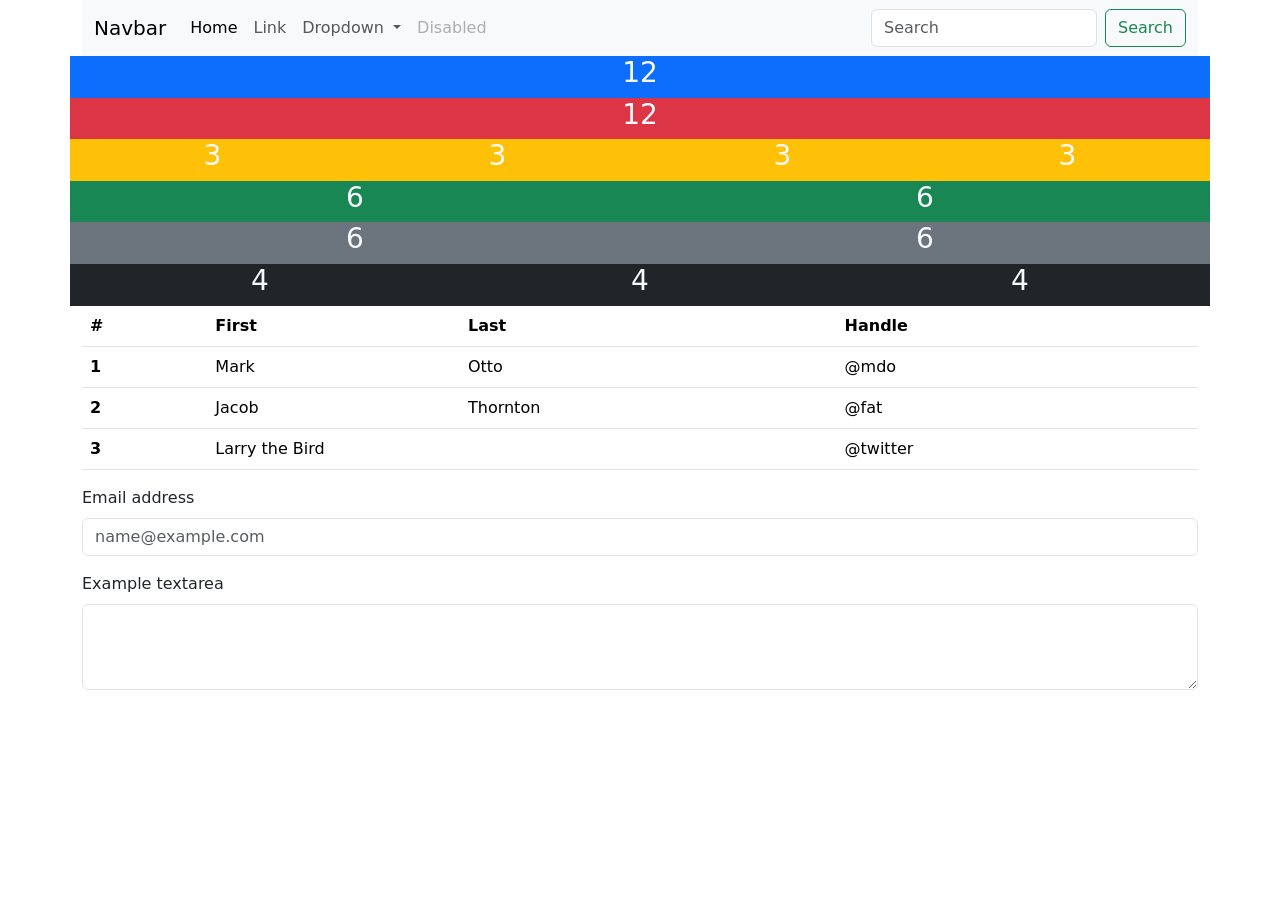
<file: baitap/bai24.Boostrap/index.html>
<!doctype html>
<html lang="en">
  <head>
    <meta charset="utf-8">
    <meta name="viewport" content="width=device-width, initial-scale=1">
    <title>Bootstrap demo</title>
    <link href="https://cdn.jsdelivr.net/npm/bootstrap@5.2.2/dist/css/bootstrap.min.css" rel="stylesheet" integrity="sha384-Zenh87qX5JnK2Jl0vWa8Ck2rdkQ2Bzep5IDxbcnCeuOxjzrPF/et3URy9Bv1WTRi" crossorigin="anonymous">
  </head>
  <body>
    <div class="container">
        <nav class="navbar navbar-expand-lg bg-light">
            <div class="container-fluid">
              <a class="navbar-brand" href="#">Navbar</a>
              <button class="navbar-toggler" type="button" data-bs-toggle="collapse" data-bs-target="#navbarSupportedContent" aria-controls="navbarSupportedContent" aria-expanded="false" aria-label="Toggle navigation">
                <span class="navbar-toggler-icon"></span>
              </button>
              <div class="collapse navbar-collapse" id="navbarSupportedContent">
                <ul class="navbar-nav me-auto mb-2 mb-lg-0">
                  <li class="nav-item">
                    <a class="nav-link active" aria-current="page" href="#">Home</a>
                  </li>
                  <li class="nav-item">
                    <a class="nav-link" href="#">Link</a>
                  </li>
                  <li class="nav-item dropdown">
                    <a class="nav-link dropdown-toggle" href="#" role="button" data-bs-toggle="dropdown" aria-expanded="false">
                      Dropdown
                    </a>
                    <ul class="dropdown-menu">
                      <li><a class="dropdown-item" href="#">Action</a></li>
                      <li><a class="dropdown-item" href="#">Another action</a></li>
                      <li><hr class="dropdown-divider"></li>
                      <li><a class="dropdown-item" href="#">Something else here</a></li>
                    </ul>
                  </li>
                  <li class="nav-item">
                    <a class="nav-link disabled">Disabled</a>
                  </li>
                </ul>
                <form class="d-flex" role="search">
                  <input class="form-control me-2" type="search" placeholder="Search" aria-label="Search">
                  <button class="btn btn-outline-success" type="submit">Search</button>
                </form>
              </div>
            </div>
          </nav>
          
        <div class="row">
            <div class="col-lg-12 bg-primary text-light">
                <h3 class="text-center">12</h3>
            </div>
        </div>

        <div class="row">
            <div class="col-lg-12 bg-danger text-light">
                <h3 class="text-center">12</h3>
            </div>
        </div>

        <div class="row">
            <div class="col-lg-3 col-md-6 col-8 bg-warning text-light">
                <h3 class="text-center">3</h3>
            </div>
            <div class="col-lg-3 col-md-6 bg-warning text-light">
                <h3 class="text-center">3</h3>
            </div>
            <div class="col-lg-3 col-md-6 bg-warning text-light">
                <h3 class="text-center">3</h3>
            </div>
            <div class="col-lg-3 col-md-6 bg-warning text-light">
                <h3 class="text-center">3</h3>
            </div>
        </div>

        <div class="row">
            <div class="col-lg-6 bg-success text-light">
                <h3 class="text-center">6</h3>
            </div>
            <div class="col-lg-6 bg-success text-light">
                <h3 class="text-center">6</h3>
            </div>
        </div>

        <div class="row">
            <div class="col-lg-6 bg-secondary text-light">
                <h3 class="text-center">6</h3>
            </div>
            <div class="col-lg-6 bg-secondary text-light">
                <h3 class="text-center">6</h3>
            </div>
        </div>

        <div class="row">
            <div class="col-lg-4 bg-dark text-light">
                <h3 class="text-center">4</h3>
            </div>
            <div class="col-lg-4 bg-dark text-light">
                <h3 class="text-center">4</h3>
            </div>
            <div class="col-lg-4 bg-dark text-light">
                <h3 class="text-center">4</h3>
            </div>
        </div>

        <table class="table">
            <thead>
              <tr>
                <th scope="col">#</th>
                <th scope="col">First</th>
                <th scope="col">Last</th>
                <th scope="col">Handle</th>
              </tr>
            </thead>
            <tbody>
              <tr>
                <th scope="row">1</th>
                <td>Mark</td>
                <td>Otto</td>
                <td>@mdo</td>
              </tr>
              <tr>
                <th scope="row">2</th>
                <td>Jacob</td>
                <td>Thornton</td>
                <td>@fat</td>
              </tr>
              <tr>
                <th scope="row">3</th>
                <td colspan="2">Larry the Bird</td>
                <td>@twitter</td>
              </tr>
            </tbody>
          </table>

          <div class="mb-3">
            <label for="exampleFormControlInput1" class="form-label">Email address</label>
            <input type="email" class="form-control" id="exampleFormControlInput1" placeholder="name@example.com">
          </div>
          <div class="mb-3">
            <label for="exampleFormControlTextarea1" class="form-label">Example textarea</label>
            <textarea class="form-control" id="exampleFormControlTextarea1" rows="3"></textarea>
          </div>

          
    </div>
    <script src="https://cdn.jsdelivr.net/npm/bootstrap@5.2.2/dist/js/bootstrap.bundle.min.js" integrity="sha384-OERcA2EqjJCMA+/3y+gxIOqMEjwtxJY7qPCqsdltbNJuaOe923+mo//f6V8Qbsw3" crossorigin="anonymous"></script>
  </body>
</html>
</file>
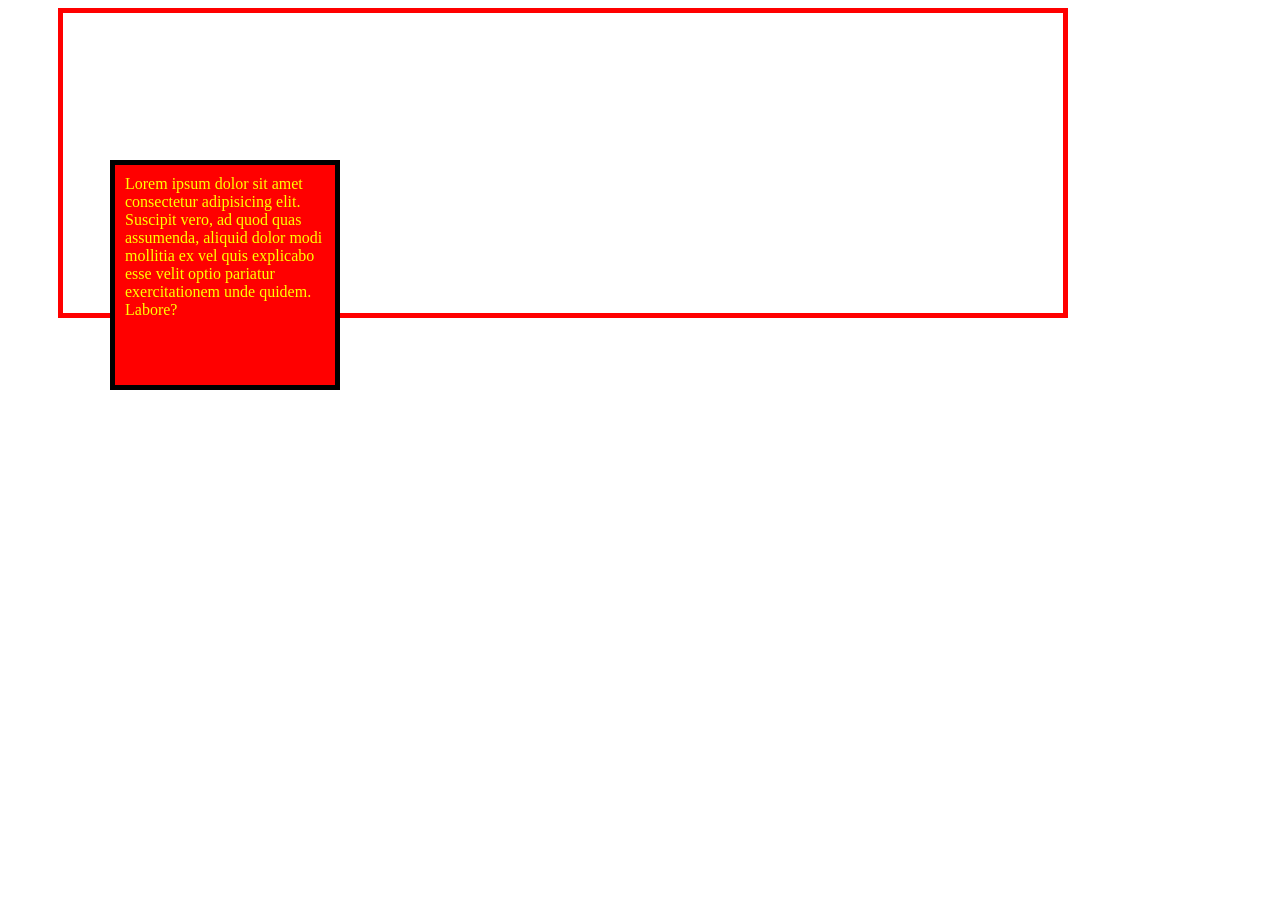
<file: baitap/bai23/001.box.html>
<!DOCTYPE html>
<html lang="en">

<head>
    <meta charset="UTF-8">
    <meta http-equiv="X-UA-Compatible" content="IE=edge">
    <meta name="viewport" content="width=device-width, initial-scale=1.0">
    <title>Document</title>
    <style>
        .box {
            width: 200px;
            height: 200px;
            background-color: red;
            color: yellow;

            margin-left: 10px;
            margin-right: 10px;
            margin-bottom: 10px;
            margin-top: 10px;

            padding-left: 10px;
            padding-right: 10px;
            padding-top: 10px;
            padding-bottom: 10px;

            border: 5px solid black;
            position: absolute;
            left: 100px;
            top: 150px;


        }

        .container {
            max-width: 1000px;
            margin: 0px auto;
            border: 5px solid red;
            margin-left: 50px;
            min-height: 300px;

        }
    </style>
</head>

<body>
    <div class="container">
        <div class="box">
            Lorem ipsum dolor sit amet consectetur adipisicing elit. Suscipit vero, ad quod quas assumenda, aliquid
            dolor modi mollitia ex vel quis explicabo esse velit optio pariatur exercitationem unde quidem. Labore?
        </div>
    </div>

</body>

</html>
</file>
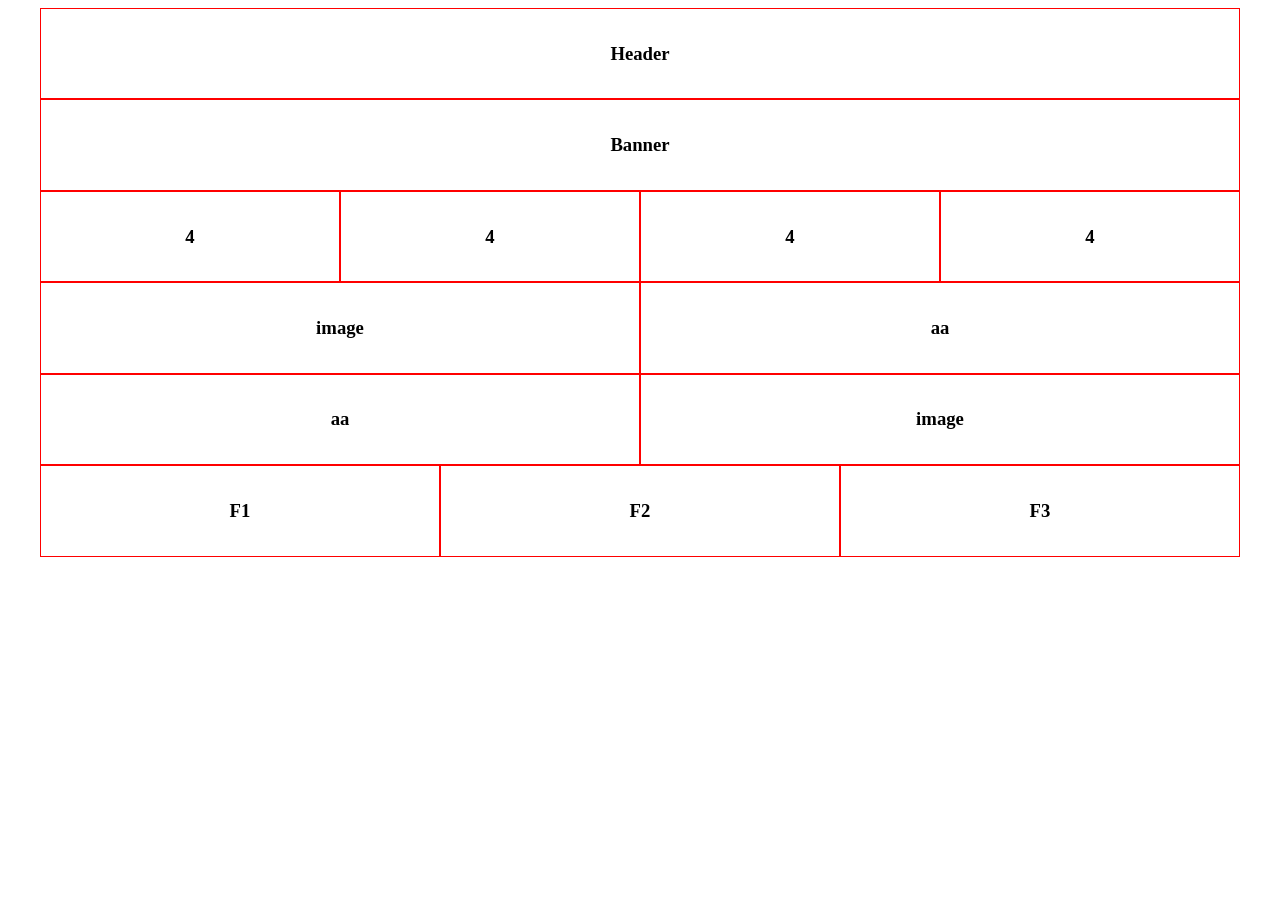
<file: baitap/bai23/box.html>
<!DOCTYPE html>
<html lang="en">
  <head>
    <meta charset="UTF-8" />
    <meta http-equiv="X-UA-Compatible" content="IE=edge" />
    <meta name="viewport" content="width=device-width, initial-scale=1.0" />
    <title>Document</title>
    <style>
      .text-center {
        text-align: center;
      }
      .container {
          max-width: 1200px;
          margin: 0px auto;
      }
    </style>
  </head>
  <link rel="stylesheet" href="style.css" />
  <body>
      <div class="container">
        <div class="row">
            <div class="col-12">
              <h3 class="text-center">Header</h3>
            </div>
          </div>
      
          <div class="row">
            <div class="col-12">
              <h3 class="text-center">Banner</h3>
            </div>
          </div>
      
          <div class="row">
            <div class="col-3">
              <h3 class="text-center">4</h3>
            </div>
            <div class="col-3">
              <h3 class="text-center">4</h3>
            </div>
            <div class="col-3">
              <h3 class="text-center">4</h3>
            </div>
            <div class="col-3">
              <h3 class="text-center">4</h3>
            </div>
          </div>
      
          <div class="row">
            <div class="col-6">
              <h3 class="text-center">image</h3>
            </div>
            <div class="col-6">
              <h3 class="text-center">aa</h3>
            </div>
          </div>
      
          <div class="row">
              <div class="col-6">
                <h3 class="text-center">aa</h3>
              </div>
              <div class="col-6">
                <h3 class="text-center">image</h3>
              </div>
            </div>
      
            <div class="row">
              <div class="col-4">
                <h3 class="text-center">F1</h3>
              </div>
              <div class="col-4">
                <h3 class="text-center">F2</h3>
              </div>
              <div class="col-4">
                <h3 class="text-center">F3</h3>
              </div>
              
            </div>
      </div>
    
  </body>
</html>
</file>
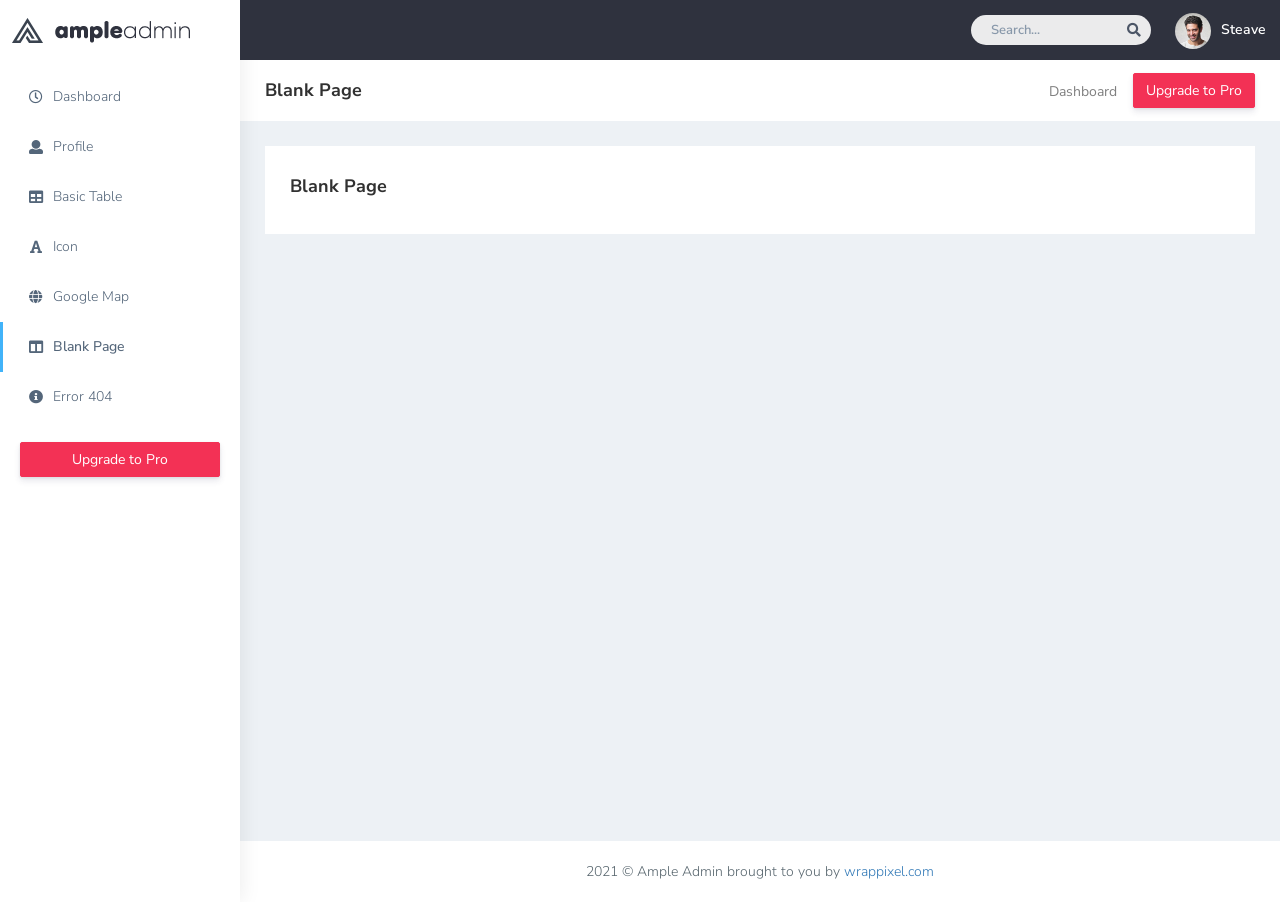
<file: baitap/casestudy2/blank.html>
<!DOCTYPE html>
<html dir="ltr" lang="en">

<head>
    <meta charset="utf-8">
    <meta http-equiv="X-UA-Compatible" content="IE=edge">
    <!-- Tell the browser to be responsive to screen width -->
    <meta name="viewport" content="width=device-width, initial-scale=1">
    <meta name="keywords"
        content="wrappixel, admin dashboard, html css dashboard, web dashboard, bootstrap 5 admin, bootstrap 5, css3 dashboard, bootstrap 5 dashboard, Ample lite admin bootstrap 5 dashboard, frontend, responsive bootstrap 5 admin template, Ample admin lite dashboard bootstrap 5 dashboard template">
    <meta name="description"
        content="Ample Admin Lite is powerful and clean admin dashboard template, inpired from Bootstrap Framework">
    <meta name="robots" content="noindex,nofollow">
    <title>Ample Admin Lite Template by WrapPixel</title>
    <link rel="canonical" href="https://www.wrappixel.com/templates/ample-admin-lite/" />
    <!-- Favicon icon -->
    <link rel="icon" type="image/png" sizes="16x16" href="plugins/images/favicon.png">
    <!-- Custom CSS -->
   <link href="css/style.min.css" rel="stylesheet">
    <!-- HTML5 Shim and Respond.js IE8 support of HTML5 elements and media queries -->
    <!-- WARNING: Respond.js doesn't work if you view the page via file:// -->
    <!--[if lt IE 9]>
    <script src="https://oss.maxcdn.com/libs/html5shiv/3.7.0/html5shiv.js"></script>
    <script src="https://oss.maxcdn.com/libs/respond.js/1.4.2/respond.min.js"></script>
<![endif]-->
</head>

<body>
    <!-- ============================================================== -->
    <!-- Preloader - style you can find in spinners.css -->
    <!-- ============================================================== -->
    <div class="preloader">
        <div class="lds-ripple">
            <div class="lds-pos"></div>
            <div class="lds-pos"></div>
        </div>
    </div>
    <!-- ============================================================== -->
    <!-- Main wrapper - style you can find in pages.scss -->
    <!-- ============================================================== -->
    <div id="main-wrapper" data-layout="vertical" data-navbarbg="skin5" data-sidebartype="full"
        data-sidebar-position="absolute" data-header-position="absolute" data-boxed-layout="full">
        <!-- ============================================================== -->
        <!-- Topbar header - style you can find in pages.scss -->
        <!-- ============================================================== -->
        <header class="topbar" data-navbarbg="skin5">
            <nav class="navbar top-navbar navbar-expand-md navbar-dark">
                <div class="navbar-header" data-logobg="skin6">
                    <!-- ============================================================== -->
                    <!-- Logo -->
                    <!-- ============================================================== -->
                    <a class="navbar-brand" href="dashboard.html">
                        <!-- Logo icon -->
                        <b class="logo-icon">
                            <!-- Dark Logo icon -->
                            <img src="plugins/images/logo-icon.png" alt="homepage" />
                        </b>
                        <!--End Logo icon -->
                        <!-- Logo text -->
                        <span class="logo-text">
                            <!-- dark Logo text -->
                            <img src="plugins/images/logo-text.png" alt="homepage" />
                        </span>
                    </a>
                    <!-- ============================================================== -->
                    <!-- End Logo -->
                    <!-- ============================================================== -->
                    <!-- ============================================================== -->
                    <!-- toggle and nav items -->
                    <!-- ============================================================== -->
                    <a class="nav-toggler waves-effect waves-light text-dark d-block d-md-none"
                        href="javascript:void(0)"><i class="ti-menu ti-close"></i></a>
                </div>
                <!-- ============================================================== -->
                <!-- End Logo -->
                <!-- ============================================================== -->
                <div class="navbar-collapse collapse" id="navbarSupportedContent" data-navbarbg="skin5">
                    <ul class="navbar-nav d-none d-md-block d-lg-none">
                        <li class="nav-item">
                            <a class="nav-toggler nav-link waves-effect waves-light text-white"
                                href="javascript:void(0)"><i class="ti-menu ti-close"></i></a>
                        </li>
                    </ul>
                    <!-- ============================================================== -->
                    <!-- Right side toggle and nav items -->
                    <!-- ============================================================== -->
                    <ul class="navbar-nav ms-auto d-flex align-items-center">

                        <!-- ============================================================== -->
                        <!-- Search -->
                        <!-- ============================================================== -->
                        <li class=" in">
                            <form role="search" class="app-search d-none d-md-block me-3">
                                <input type="text" placeholder="Search..." class="form-control mt-0">
                                <a href="" class="active">
                                    <i class="fa fa-search"></i>
                                </a>
                            </form>
                        </li>
                        <!-- ============================================================== -->
                        <!-- User profile and search -->
                        <!-- ============================================================== -->
                        <li>
                            <a class="profile-pic" href="#">
                                <img src="plugins/images/users/varun.jpg" alt="user-img" width="36"
                                    class="img-circle"><span class="text-white font-medium">Steave</span></a>
                        </li>
                        <!-- ============================================================== -->
                        <!-- User profile and search -->
                        <!-- ============================================================== -->
                    </ul>
                </div>
            </nav>
        </header>
        <!-- ============================================================== -->
        <!-- End Topbar header -->
        <!-- ============================================================== -->
        <!-- ============================================================== -->
        <!-- Left Sidebar - style you can find in sidebar.scss  -->
        <!-- ============================================================== -->
        <aside class="left-sidebar" data-sidebarbg="skin6">
            <!-- Sidebar scroll-->
            <div class="scroll-sidebar">
                <!-- Sidebar navigation-->
                <nav class="sidebar-nav">
                    <ul id="sidebarnav">
                        <!-- User Profile-->
                        <li class="sidebar-item pt-2">
                            <a class="sidebar-link waves-effect waves-dark sidebar-link" href="dashboard.html"
                                aria-expanded="false">
                                <i class="far fa-clock" aria-hidden="true"></i>
                                <span class="hide-menu">Dashboard</span>
                            </a>
                        </li>
                        <li class="sidebar-item">
                            <a class="sidebar-link waves-effect waves-dark sidebar-link" href="profile.html"
                                aria-expanded="false">
                                <i class="fa fa-user" aria-hidden="true"></i>
                                <span class="hide-menu">Profile</span>
                            </a>
                        </li>
                        <li class="sidebar-item">
                            <a class="sidebar-link waves-effect waves-dark sidebar-link" href="basic-table.html"
                                aria-expanded="false">
                                <i class="fa fa-table" aria-hidden="true"></i>
                                <span class="hide-menu">Basic Table</span>
                            </a>
                        </li>
                        <li class="sidebar-item">
                            <a class="sidebar-link waves-effect waves-dark sidebar-link" href="fontawesome.html"
                                aria-expanded="false">
                                <i class="fa fa-font" aria-hidden="true"></i>
                                <span class="hide-menu">Icon</span>
                            </a>
                        </li>
                        <li class="sidebar-item">
                            <a class="sidebar-link waves-effect waves-dark sidebar-link" href="map-google.html"
                                aria-expanded="false">
                                <i class="fa fa-globe" aria-hidden="true"></i>
                                <span class="hide-menu">Google Map</span>
                            </a>
                        </li>
                        <li class="sidebar-item">
                            <a class="sidebar-link waves-effect waves-dark sidebar-link" href="blank.html"
                                aria-expanded="false">
                                <i class="fa fa-columns" aria-hidden="true"></i>
                                <span class="hide-menu">Blank Page</span>
                            </a>
                        </li>
                        <li class="sidebar-item">
                            <a class="sidebar-link waves-effect waves-dark sidebar-link" href="404.html"
                                aria-expanded="false">
                                <i class="fa fa-info-circle" aria-hidden="true"></i>
                                <span class="hide-menu">Error 404</span>
                            </a>
                        </li>
                        <li class="text-center p-20 upgrade-btn">
                            <a href="https://www.wrappixel.com/templates/ampleadmin/"
                                class="btn d-grid btn-danger text-white" target="_blank">
                                Upgrade to Pro</a>
                        </li>
                    </ul>

                </nav>
                <!-- End Sidebar navigation -->
            </div>
            <!-- End Sidebar scroll-->
        </aside>
        <!-- ============================================================== -->
        <!-- End Left Sidebar - style you can find in sidebar.scss  -->
        <!-- ============================================================== -->
        <!-- ============================================================== -->
        <!-- Page wrapper  -->
        <!-- ============================================================== -->
        <div class="page-wrapper" style="min-height: 250px;">
            <!-- ============================================================== -->
            <!-- Bread crumb and right sidebar toggle -->
            <!-- ============================================================== -->
            <div class="page-breadcrumb bg-white">
                <div class="row align-items-center">
                    <div class="col-lg-3 col-md-4 col-sm-4 col-xs-12">
                        <h4 class="page-title">Blank Page</h4>
                    </div>
                    <div class="col-lg-9 col-sm-8 col-md-8 col-xs-12">
                        <div class="d-md-flex">
                            <ol class="breadcrumb ms-auto">
                                <li><a href="#" class="fw-normal">Dashboard</a></li>
                            </ol>
                            <a href="https://www.wrappixel.com/templates/ampleadmin/" target="_blank"
                                class="btn btn-danger  d-none d-md-block pull-right ms-3 hidden-xs hidden-sm waves-effect waves-light text-white">Upgrade
                                to Pro</a>
                        </div>
                    </div>
                </div>
                <!-- /.col-lg-12 -->
            </div>
            <!-- ============================================================== -->
            <!-- End Bread crumb and right sidebar toggle -->
            <!-- ============================================================== -->
            <!-- ============================================================== -->
            <!-- Container fluid  -->
            <!-- ============================================================== -->
            <div class="container-fluid">
                <!-- ============================================================== -->
                <!-- Start Page Content -->
                <!-- ============================================================== -->
                <div class="row">
                    <div class="col-md-12">
                        <div class="white-box">
                            <h3 class="box-title">Blank Page</h3>
                        </div>
                    </div>
                </div>
                <!-- ============================================================== -->
                <!-- End PAge Content -->
                <!-- ============================================================== -->
                <!-- ============================================================== -->
                <!-- Right sidebar -->
                <!-- ============================================================== -->
                <!-- .right-sidebar -->
                <!-- ============================================================== -->
                <!-- End Right sidebar -->
                <!-- ============================================================== -->
            </div>
            <!-- ============================================================== -->
            <!-- End Container fluid  -->
            <!-- ============================================================== -->
            <!-- ============================================================== -->
            <!-- footer -->
            <!-- ============================================================== -->
            <footer class="footer text-center"> 2021 © Ample Admin brought to you by <a
                    href="https://www.wrappixel.com/">wrappixel.com</a>
            </footer>
            <!-- ============================================================== -->
            <!-- End footer -->
            <!-- ============================================================== -->
        </div>
        <!-- ============================================================== -->
        <!-- End Page wrapper  -->
        <!-- ============================================================== -->
    </div>
    <!-- ============================================================== -->
    <!-- End Wrapper -->
    <!-- ============================================================== -->
    <!-- ============================================================== -->
    <!-- All Jquery -->
    <!-- ============================================================== -->
    <script src="plugins/bower_components/jquery/dist/jquery.min.js"></script>
    <!-- Bootstrap tether Core JavaScript -->
    <script src="bootstrap/dist/js/bootstrap.bundle.min.js"></script>
    <script src="js/app-style-switcher.js"></script>
    <!--Wave Effects -->
    <script src="js/waves.js"></script>
    <!--Menu sidebar -->
    <script src="js/sidebarmenu.js"></script>
    <!--Custom JavaScript -->
    <script src="js/custom.js"></script>
</body>

</html>
</file>
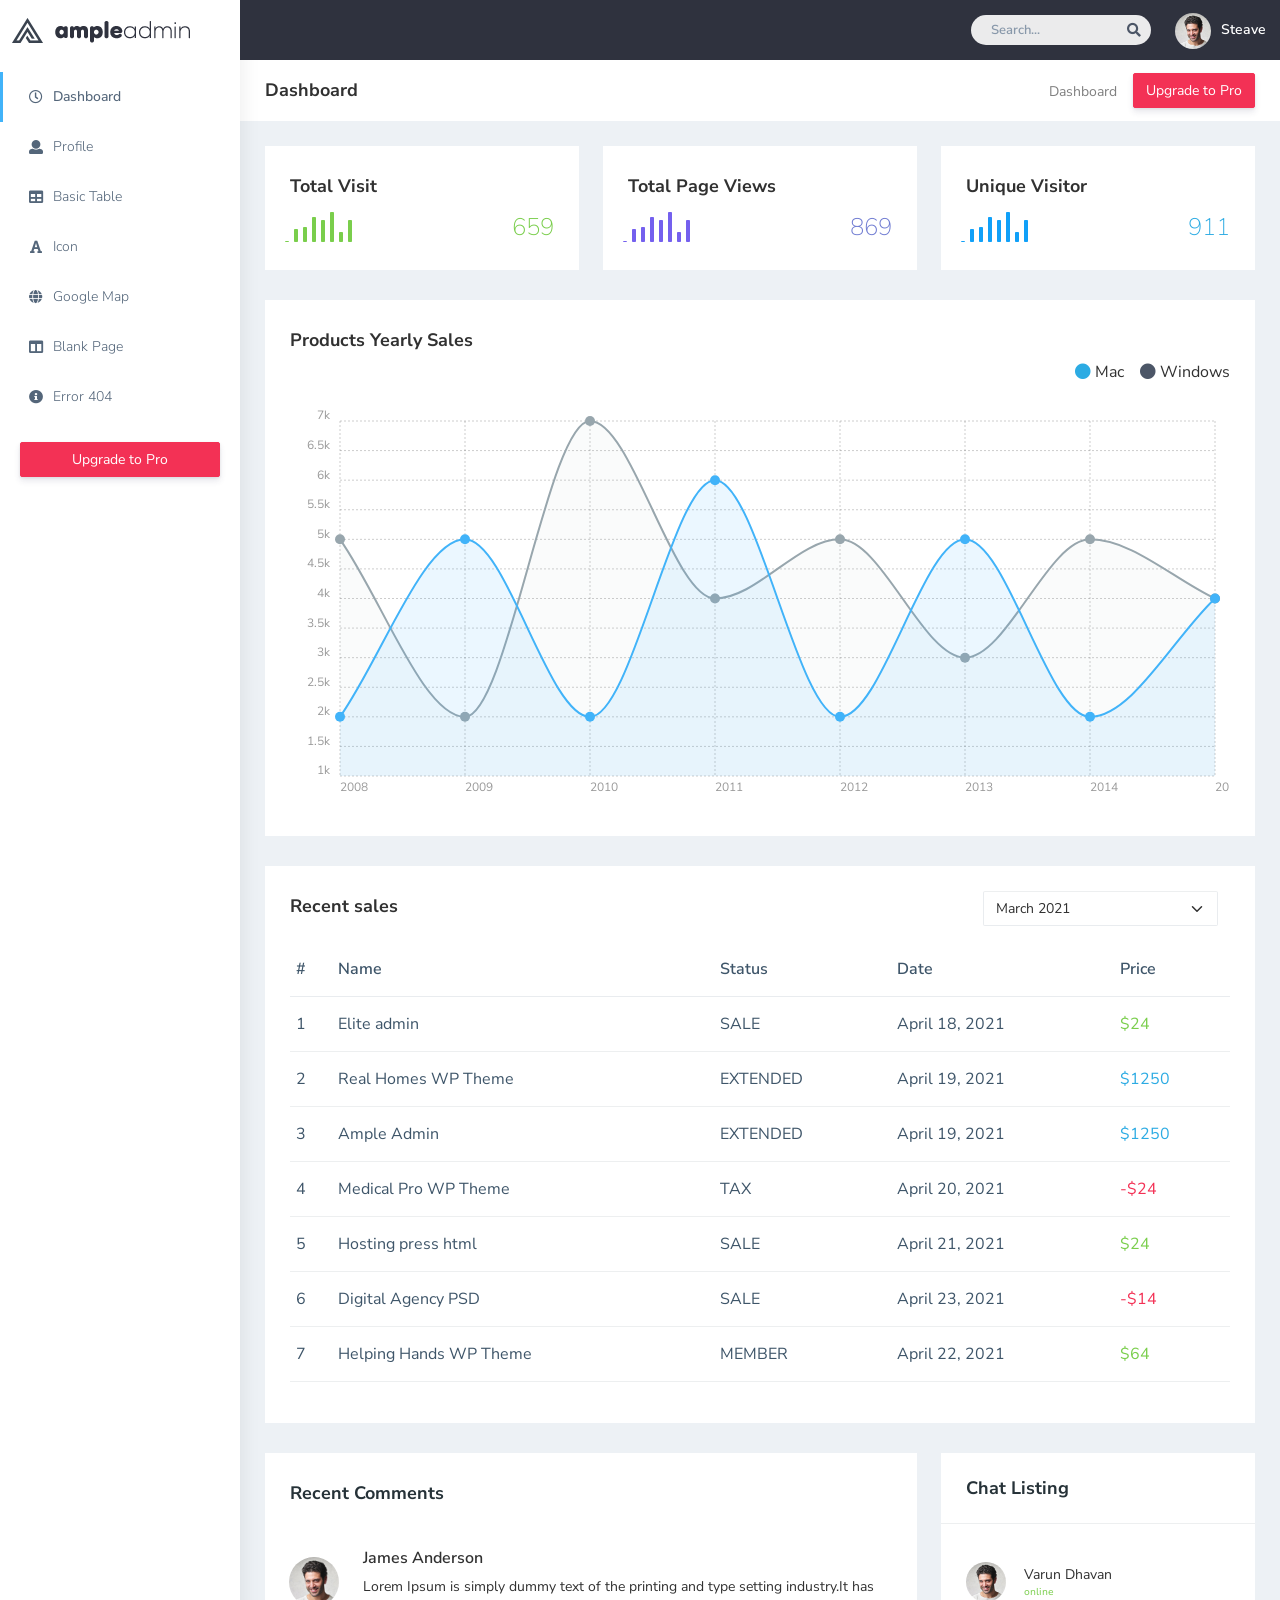
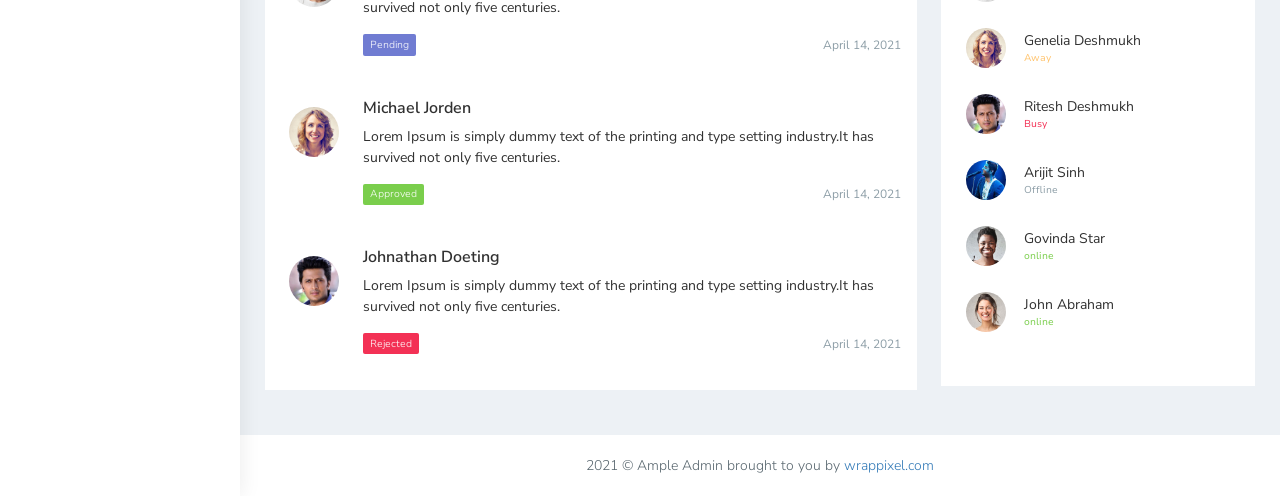
<file: baitap/casestudy2/dashboard.html>
<!DOCTYPE html>
<html dir="ltr" lang="en">

<head>
    <meta charset="utf-8">
    <meta http-equiv="X-UA-Compatible" content="IE=edge">
    <!-- Tell the browser to be responsive to screen width -->
    <meta name="viewport" content="width=device-width, initial-scale=1">
    <meta name="keywords"
        content="wrappixel, admin dashboard, html css dashboard, web dashboard, bootstrap 5 admin, bootstrap 5, css3 dashboard, bootstrap 5 dashboard, Ample lite admin bootstrap 5 dashboard, frontend, responsive bootstrap 5 admin template, Ample admin lite dashboard bootstrap 5 dashboard template">
    <meta name="description"
        content="Ample Admin Lite is powerful and clean admin dashboard template, inpired from Bootstrap Framework">
    <meta name="robots" content="noindex,nofollow">
    <title>Ample Admin Lite Template by WrapPixel</title>
    <link rel="canonical" href="https://www.wrappixel.com/templates/ample-admin-lite/" />
    <!-- Favicon icon -->
    <link rel="icon" type="image/png" sizes="16x16" href="plugins/images/favicon.png">
    <!-- Custom CSS -->
    <link href="plugins/bower_components/chartist/dist/chartist.min.css" rel="stylesheet">
    <link rel="stylesheet" href="plugins/bower_components/chartist-plugin-tooltips/dist/chartist-plugin-tooltip.css">
    <!-- Custom CSS -->
    <link href="css/style.min.css" rel="stylesheet">
</head>

<body>
    <!-- ============================================================== -->
    <!-- Preloader - style you can find in spinners.css -->
    <!-- ============================================================== -->
    <div class="preloader">
        <div class="lds-ripple">
            <div class="lds-pos"></div>
            <div class="lds-pos"></div>
        </div>
    </div>
    <!-- ============================================================== -->
    <!-- Main wrapper - style you can find in pages.scss -->
    <!-- ============================================================== -->
    <div id="main-wrapper" data-layout="vertical" data-navbarbg="skin5" data-sidebartype="full"
        data-sidebar-position="absolute" data-header-position="absolute" data-boxed-layout="full">
        <!-- ============================================================== -->
        <!-- Topbar header - style you can find in pages.scss -->
        <!-- ============================================================== -->
        <header class="topbar" data-navbarbg="skin5">
            <nav class="navbar top-navbar navbar-expand-md navbar-dark">
                <div class="navbar-header" data-logobg="skin6">
                    <!-- ============================================================== -->
                    <!-- Logo -->
                    <!-- ============================================================== -->
                    <a class="navbar-brand" href="dashboard.html">
                        <!-- Logo icon -->
                        <b class="logo-icon">
                            <!-- Dark Logo icon -->
                            <img src="plugins/images/logo-icon.png" alt="homepage" />
                        </b>
                        <!--End Logo icon -->
                        <!-- Logo text -->
                        <span class="logo-text">
                            <!-- dark Logo text -->
                            <img src="plugins/images/logo-text.png" alt="homepage" />
                        </span>
                    </a>
                    <!-- ============================================================== -->
                    <!-- End Logo -->
                    <!-- ============================================================== -->
                    <!-- ============================================================== -->
                    <!-- toggle and nav items -->
                    <!-- ============================================================== -->
                    <a class="nav-toggler waves-effect waves-light text-dark d-block d-md-none"
                        href="javascript:void(0)"><i class="ti-menu ti-close"></i></a>
                </div>
                <!-- ============================================================== -->
                <!-- End Logo -->
                <!-- ============================================================== -->
                <div class="navbar-collapse collapse" id="navbarSupportedContent" data-navbarbg="skin5">
                   
                    <!-- ============================================================== -->
                    <!-- Right side toggle and nav items -->
                    <!-- ============================================================== -->
                    <ul class="navbar-nav ms-auto d-flex align-items-center">

                        <!-- ============================================================== -->
                        <!-- Search -->
                        <!-- ============================================================== -->
                        <li class=" in">
                            <form role="search" class="app-search d-none d-md-block me-3">
                                <input type="text" placeholder="Search..." class="form-control mt-0">
                                <a href="" class="active">
                                    <i class="fa fa-search"></i>
                                </a>
                            </form>
                        </li>
                        <!-- ============================================================== -->
                        <!-- User profile and search -->
                        <!-- ============================================================== -->
                        <li>
                            <a class="profile-pic" href="#">
                                <img src="plugins/images/users/varun.jpg" alt="user-img" width="36"
                                    class="img-circle"><span class="text-white font-medium">Steave</span></a>
                        </li>
                        <!-- ============================================================== -->
                        <!-- User profile and search -->
                        <!-- ============================================================== -->
                    </ul>
                </div>
            </nav>
        </header>
        <!-- ============================================================== -->
        <!-- End Topbar header -->
        <!-- ============================================================== -->
        <!-- ============================================================== -->
        <!-- Left Sidebar - style you can find in sidebar.scss  -->
        <!-- ============================================================== -->
        <aside class="left-sidebar" data-sidebarbg="skin6">
            <!-- Sidebar scroll-->
            <div class="scroll-sidebar">
                <!-- Sidebar navigation-->
                <nav class="sidebar-nav">
                    <ul id="sidebarnav">
                        <!-- User Profile-->
                        <li class="sidebar-item pt-2">
                            <a class="sidebar-link waves-effect waves-dark sidebar-link" href="dashboard.html"
                                aria-expanded="false">
                                <i class="far fa-clock" aria-hidden="true"></i>
                                <span class="hide-menu">Dashboard</span>
                            </a>
                        </li>
                        <li class="sidebar-item">
                            <a class="sidebar-link waves-effect waves-dark sidebar-link" href="profile.html"
                                aria-expanded="false">
                                <i class="fa fa-user" aria-hidden="true"></i>
                                <span class="hide-menu">Profile</span>
                            </a>
                        </li>
                        <li class="sidebar-item">
                            <a class="sidebar-link waves-effect waves-dark sidebar-link" href="basic-table.html"
                                aria-expanded="false">
                                <i class="fa fa-table" aria-hidden="true"></i>
                                <span class="hide-menu">Basic Table</span>
                            </a>
                        </li>
                        <li class="sidebar-item">
                            <a class="sidebar-link waves-effect waves-dark sidebar-link" href="fontawesome.html"
                                aria-expanded="false">
                                <i class="fa fa-font" aria-hidden="true"></i>
                                <span class="hide-menu">Icon</span>
                            </a>
                        </li>
                        <li class="sidebar-item">
                            <a class="sidebar-link waves-effect waves-dark sidebar-link" href="map-google.html"
                                aria-expanded="false">
                                <i class="fa fa-globe" aria-hidden="true"></i>
                                <span class="hide-menu">Google Map</span>
                            </a>
                        </li>
                        <li class="sidebar-item">
                            <a class="sidebar-link waves-effect waves-dark sidebar-link" href="blank.html"
                                aria-expanded="false">
                                <i class="fa fa-columns" aria-hidden="true"></i>
                                <span class="hide-menu">Blank Page</span>
                            </a>
                        </li>
                        <li class="sidebar-item">
                            <a class="sidebar-link waves-effect waves-dark sidebar-link" href="404.html"
                                aria-expanded="false">
                                <i class="fa fa-info-circle" aria-hidden="true"></i>
                                <span class="hide-menu">Error 404</span>
                            </a>
                        </li>
                        <li class="text-center p-20 upgrade-btn">
                            <a href="https://www.wrappixel.com/templates/ampleadmin/"
                                class="btn d-grid btn-danger text-white" target="_blank">
                                Upgrade to Pro</a>
                        </li>
                    </ul>

                </nav>
                <!-- End Sidebar navigation -->
            </div>
            <!-- End Sidebar scroll-->
        </aside>
        <!-- ============================================================== -->
        <!-- End Left Sidebar - style you can find in sidebar.scss  -->
        <!-- ============================================================== -->
        <!-- ============================================================== -->
        <!-- Page wrapper  -->
        <!-- ============================================================== -->
        <div class="page-wrapper">
            <!-- ============================================================== -->
            <!-- Bread crumb and right sidebar toggle -->
            <!-- ============================================================== -->
            <div class="page-breadcrumb bg-white">
                <div class="row align-items-center">
                    <div class="col-lg-3 col-md-4 col-sm-4 col-xs-12">
                        <h4 class="page-title">Dashboard</h4>
                    </div>
                    <div class="col-lg-9 col-sm-8 col-md-8 col-xs-12">
                        <div class="d-md-flex">
                            <ol class="breadcrumb ms-auto">
                                <li><a href="#" class="fw-normal">Dashboard</a></li>
                            </ol>
                            <a href="https://www.wrappixel.com/templates/ampleadmin/" target="_blank"
                                class="btn btn-danger  d-none d-md-block pull-right ms-3 hidden-xs hidden-sm waves-effect waves-light text-white">Upgrade
                                to Pro</a>
                        </div>
                    </div>
                </div>
                <!-- /.col-lg-12 -->
            </div>
            <!-- ============================================================== -->
            <!-- End Bread crumb and right sidebar toggle -->
            <!-- ============================================================== -->
            <!-- ============================================================== -->
            <!-- Container fluid  -->
            <!-- ============================================================== -->
            <div class="container-fluid">
                <!-- ============================================================== -->
                <!-- Three charts -->
                <!-- ============================================================== -->
                <div class="row justify-content-center">
                    <div class="col-lg-4 col-md-12">
                        <div class="white-box analytics-info">
                            <h3 class="box-title">Total Visit</h3>
                            <ul class="list-inline two-part d-flex align-items-center mb-0">
                                <li>
                                    <div id="sparklinedash"><canvas width="67" height="30"
                                            style="display: inline-block; width: 67px; height: 30px; vertical-align: top;"></canvas>
                                    </div>
                                </li>
                                <li class="ms-auto"><span class="counter text-success">659</span></li>
                            </ul>
                        </div>
                    </div>
                    <div class="col-lg-4 col-md-12">
                        <div class="white-box analytics-info">
                            <h3 class="box-title">Total Page Views</h3>
                            <ul class="list-inline two-part d-flex align-items-center mb-0">
                                <li>
                                    <div id="sparklinedash2"><canvas width="67" height="30"
                                            style="display: inline-block; width: 67px; height: 30px; vertical-align: top;"></canvas>
                                    </div>
                                </li>
                                <li class="ms-auto"><span class="counter text-purple">869</span></li>
                            </ul>
                        </div>
                    </div>
                    <div class="col-lg-4 col-md-12">
                        <div class="white-box analytics-info">
                            <h3 class="box-title">Unique Visitor</h3>
                            <ul class="list-inline two-part d-flex align-items-center mb-0">
                                <li>
                                    <div id="sparklinedash3"><canvas width="67" height="30"
                                            style="display: inline-block; width: 67px; height: 30px; vertical-align: top;"></canvas>
                                    </div>
                                </li>
                                <li class="ms-auto"><span class="counter text-info">911</span>
                                </li>
                            </ul>
                        </div>
                    </div>
                </div>
                <!-- ============================================================== -->
                <!-- PRODUCTS YEARLY SALES -->
                <!-- ============================================================== -->
                <div class="row">
                    <div class="col-md-12 col-lg-12 col-sm-12 col-xs-12">
                        <div class="white-box">
                            <h3 class="box-title">Products Yearly Sales</h3>
                            <div class="d-md-flex">
                                <ul class="list-inline d-flex ms-auto">
                                    <li class="ps-3">
                                        <h5><i class="fa fa-circle me-1 text-info"></i>Mac</h5>
                                    </li>
                                    <li class="ps-3">
                                        <h5><i class="fa fa-circle me-1 text-inverse"></i>Windows</h5>
                                    </li>
                                </ul>
                            </div>
                            <div id="ct-visits" style="height: 405px;">
                                <div class="chartist-tooltip" style="top: -17px; left: -12px;"><span
                                        class="chartist-tooltip-value">6</span>
                                </div>
                            </div>
                        </div>
                    </div>
                </div>
                <!-- ============================================================== -->
                <!-- RECENT SALES -->
                <!-- ============================================================== -->
                <div class="row">
                    <div class="col-md-12 col-lg-12 col-sm-12">
                        <div class="white-box">
                            <div class="d-md-flex mb-3">
                                <h3 class="box-title mb-0">Recent sales</h3>
                                <div class="col-md-3 col-sm-4 col-xs-6 ms-auto">
                                    <select class="form-select shadow-none row border-top">
                                        <option>March 2021</option>
                                        <option>April 2021</option>
                                        <option>May 2021</option>
                                        <option>June 2021</option>
                                        <option>July 2021</option>
                                    </select>
                                </div>
                            </div>
                            <div class="table-responsive">
                                <table class="table no-wrap">
                                    <thead>
                                        <tr>
                                            <th class="border-top-0">#</th>
                                            <th class="border-top-0">Name</th>
                                            <th class="border-top-0">Status</th>
                                            <th class="border-top-0">Date</th>
                                            <th class="border-top-0">Price</th>
                                        </tr>
                                    </thead>
                                    <tbody>
                                        <tr>
                                            <td>1</td>
                                            <td class="txt-oflo">Elite admin</td>
                                            <td>SALE</td>
                                            <td class="txt-oflo">April 18, 2021</td>
                                            <td><span class="text-success">$24</span></td>
                                        </tr>
                                        <tr>
                                            <td>2</td>
                                            <td class="txt-oflo">Real Homes WP Theme</td>
                                            <td>EXTENDED</td>
                                            <td class="txt-oflo">April 19, 2021</td>
                                            <td><span class="text-info">$1250</span></td>
                                        </tr>
                                        <tr>
                                            <td>3</td>
                                            <td class="txt-oflo">Ample Admin</td>
                                            <td>EXTENDED</td>
                                            <td class="txt-oflo">April 19, 2021</td>
                                            <td><span class="text-info">$1250</span></td>
                                        </tr>
                                        <tr>
                                            <td>4</td>
                                            <td class="txt-oflo">Medical Pro WP Theme</td>
                                            <td>TAX</td>
                                            <td class="txt-oflo">April 20, 2021</td>
                                            <td><span class="text-danger">-$24</span></td>
                                        </tr>
                                        <tr>
                                            <td>5</td>
                                            <td class="txt-oflo">Hosting press html</td>
                                            <td>SALE</td>
                                            <td class="txt-oflo">April 21, 2021</td>
                                            <td><span class="text-success">$24</span></td>
                                        </tr>
                                        <tr>
                                            <td>6</td>
                                            <td class="txt-oflo">Digital Agency PSD</td>
                                            <td>SALE</td>
                                            <td class="txt-oflo">April 23, 2021</td>
                                            <td><span class="text-danger">-$14</span></td>
                                        </tr>
                                        <tr>
                                            <td>7</td>
                                            <td class="txt-oflo">Helping Hands WP Theme</td>
                                            <td>MEMBER</td>
                                            <td class="txt-oflo">April 22, 2021</td>
                                            <td><span class="text-success">$64</span></td>
                                        </tr>
                                    </tbody>
                                </table>
                            </div>
                        </div>
                    </div>
                </div>
                <!-- ============================================================== -->
                <!-- Recent Comments -->
                <!-- ============================================================== -->
                <div class="row">
                    <!-- .col -->
                    <div class="col-md-12 col-lg-8 col-sm-12">
                        <div class="card white-box p-0">
                            <div class="card-body">
                                <h3 class="box-title mb-0">Recent Comments</h3>
                            </div>
                            <div class="comment-widgets">
                                <!-- Comment Row -->
                                <div class="d-flex flex-row comment-row p-3 mt-0">
                                    <div class="p-2"><img src="plugins/images/users/varun.jpg" alt="user" width="50" class="rounded-circle"></div>
                                    <div class="comment-text ps-2 ps-md-3 w-100">
                                        <h5 class="font-medium">James Anderson</h5>
                                        <span class="mb-3 d-block">Lorem Ipsum is simply dummy text of the printing and type setting industry.It has survived not only five centuries. </span>
                                        <div class="comment-footer d-md-flex align-items-center">
                                             <span class="badge bg-primary rounded">Pending</span>
                                             
                                            <div class="text-muted fs-2 ms-auto mt-2 mt-md-0">April 14, 2021</div>
                                        </div>
                                    </div>
                                </div>
                                <!-- Comment Row -->
                                <div class="d-flex flex-row comment-row p-3">
                                    <div class="p-2"><img src="plugins/images/users/genu.jpg" alt="user" width="50" class="rounded-circle"></div>
                                    <div class="comment-text ps-2 ps-md-3 active w-100">
                                        <h5 class="font-medium">Michael Jorden</h5>
                                        <span class="mb-3 d-block">Lorem Ipsum is simply dummy text of the printing and type setting industry.It has survived not only five centuries. </span>
                                        <div class="comment-footer d-md-flex align-items-center">

                                            <span class="badge bg-success rounded">Approved</span>
                                            
                                            <div class="text-muted fs-2 ms-auto mt-2 mt-md-0">April 14, 2021</div>
                                        </div>
                                    </div>
                                </div>
                                <!-- Comment Row -->
                                <div class="d-flex flex-row comment-row p-3">
                                    <div class="p-2"><img src="plugins/images/users/ritesh.jpg" alt="user" width="50" class="rounded-circle"></div>
                                    <div class="comment-text ps-2 ps-md-3 w-100">
                                        <h5 class="font-medium">Johnathan Doeting</h5>
                                        <span class="mb-3 d-block">Lorem Ipsum is simply dummy text of the printing and type setting industry.It has survived not only five centuries. </span>
                                        <div class="comment-footer d-md-flex align-items-center">

                                            <span class="badge rounded bg-danger">Rejected</span>
                                            
                                            <div class="text-muted fs-2 ms-auto mt-2 mt-md-0">April 14, 2021</div>
                                        </div>
                                    </div>
                                </div>
                            </div>
                        </div>
                    </div>
                    <div class="col-lg-4 col-md-12 col-sm-12">
                        <div class="card white-box p-0">
                            <div class="card-heading">
                                <h3 class="box-title mb-0">Chat Listing</h3>
                            </div>
                            <div class="card-body">
                                <ul class="chatonline">
                                    <li>
                                        <div class="call-chat">
                                            <button class="btn btn-success text-white btn-circle btn" type="button">
                                                <i class="fas fa-phone"></i>
                                            </button>
                                            <button class="btn btn-info btn-circle btn" type="button">
                                                <i class="far fa-comments text-white"></i>
                                            </button>
                                        </div>
                                        <a href="javascript:void(0)" class="d-flex align-items-center"><img
                                                src="plugins/images/users/varun.jpg" alt="user-img" class="img-circle">
                                            <div class="ms-2">
                                                <span class="text-dark">Varun Dhavan <small
                                                        class="d-block text-success d-block">online</small></span>
                                            </div>
                                        </a>
                                    </li>
                                    <li>
                                        <div class="call-chat">
                                            <button class="btn btn-success text-white btn-circle btn" type="button">
                                                <i class="fas fa-phone"></i>
                                            </button>
                                            <button class="btn btn-info btn-circle btn" type="button">
                                                <i class="far fa-comments text-white"></i>
                                            </button>
                                        </div>
                                        <a href="javascript:void(0)" class="d-flex align-items-center"><img
                                                src="plugins/images/users/genu.jpg" alt="user-img" class="img-circle">
                                            <div class="ms-2">
                                                <span class="text-dark">Genelia
                                                    Deshmukh <small class="d-block text-warning">Away</small></span>
                                            </div>
                                        </a>
                                    </li>
                                    <li>
                                        <div class="call-chat">
                                            <button class="btn btn-success text-white btn-circle btn" type="button">
                                                <i class="fas fa-phone"></i>
                                            </button>
                                            <button class="btn btn-info btn-circle btn" type="button">
                                                <i class="far fa-comments text-white"></i>
                                            </button>
                                        </div>
                                        <a href="javascript:void(0)" class="d-flex align-items-center"><img
                                                src="plugins/images/users/ritesh.jpg" alt="user-img" class="img-circle">
                                            <div class="ms-2">
                                                <span class="text-dark">Ritesh
                                                    Deshmukh <small class="d-block text-danger">Busy</small></span>
                                            </div>
                                        </a>
                                    </li>
                                    <li>
                                        <div class="call-chat">
                                            <button class="btn btn-success text-white btn-circle btn" type="button">
                                                <i class="fas fa-phone"></i>
                                            </button>
                                            <button class="btn btn-info btn-circle btn" type="button">
                                                <i class="far fa-comments text-white"></i>
                                            </button>
                                        </div>
                                        <a href="javascript:void(0)" class="d-flex align-items-center"><img
                                                src="plugins/images/users/arijit.jpg" alt="user-img" class="img-circle">
                                            <div class="ms-2">
                                                <span class="text-dark">Arijit
                                                    Sinh <small class="d-block text-muted">Offline</small></span>
                                            </div>
                                        </a>
                                    </li>
                                    <li>
                                        <div class="call-chat">
                                            <button class="btn btn-success text-white btn-circle btn" type="button">
                                                <i class="fas fa-phone"></i>
                                            </button>
                                            <button class="btn btn-info btn-circle btn" type="button">
                                                <i class="far fa-comments text-white"></i>
                                            </button>
                                        </div>
                                        <a href="javascript:void(0)" class="d-flex align-items-center"><img
                                                src="plugins/images/users/govinda.jpg" alt="user-img"
                                                class="img-circle">
                                            <div class="ms-2">
                                                <span class="text-dark">Govinda
                                                    Star <small class="d-block text-success">online</small></span>
                                            </div>
                                        </a>
                                    </li>
                                    <li>
                                        <div class="call-chat">
                                            <button class="btn btn-success text-white btn-circle btn" type="button">
                                                <i class="fas fa-phone"></i>
                                            </button>
                                            <button class="btn btn-info btn-circle btn" type="button">
                                                <i class="far fa-comments text-white"></i>
                                            </button>
                                        </div>
                                        <a href="javascript:void(0)" class="d-flex align-items-center"><img
                                                src="plugins/images/users/hritik.jpg" alt="user-img" class="img-circle">
                                            <div class="ms-2">
                                                <span class="text-dark">John
                                                    Abraham<small class="d-block text-success">online</small></span>
                                            </div>
                                        </a>
                                    </li>
                                </ul>
                            </div>
                        </div>
                    </div>
                    <!-- /.col -->
                </div>
            </div>
            <!-- ============================================================== -->
            <!-- End Container fluid  -->
            <!-- ============================================================== -->
            <!-- ============================================================== -->
            <!-- footer -->
            <!-- ============================================================== -->
            <footer class="footer text-center"> 2021 © Ample Admin brought to you by <a
                    href="https://www.wrappixel.com/">wrappixel.com</a>
            </footer>
            <!-- ============================================================== -->
            <!-- End footer -->
            <!-- ============================================================== -->
        </div>
        <!-- ============================================================== -->
        <!-- End Page wrapper  -->
        <!-- ============================================================== -->
    </div>
    <!-- ============================================================== -->
    <!-- End Wrapper -->
    <!-- ============================================================== -->
    <!-- ============================================================== -->
    <!-- All Jquery -->
    <!-- ============================================================== -->
    <script src="plugins/bower_components/jquery/dist/jquery.min.js"></script>
    <!-- Bootstrap tether Core JavaScript -->
    <script src="bootstrap/dist/js/bootstrap.bundle.min.js"></script>
    <script src="js/app-style-switcher.js"></script>
    <script src="plugins/bower_components/jquery-sparkline/jquery.sparkline.min.js"></script>
    <!--Wave Effects -->
    <script src="js/waves.js"></script>
    <!--Menu sidebar -->
    <script src="js/sidebarmenu.js"></script>
    <!--Custom JavaScript -->
    <script src="js/custom.js"></script>
    <!--This page JavaScript -->
    <!--chartis chart-->
    <script src="plugins/bower_components/chartist/dist/chartist.min.js"></script>
    <script src="plugins/bower_components/chartist-plugin-tooltips/dist/chartist-plugin-tooltip.min.js"></script>
    <script src="js/pages/dashboards/dashboard1.js"></script>
</body>

</html>
</file>
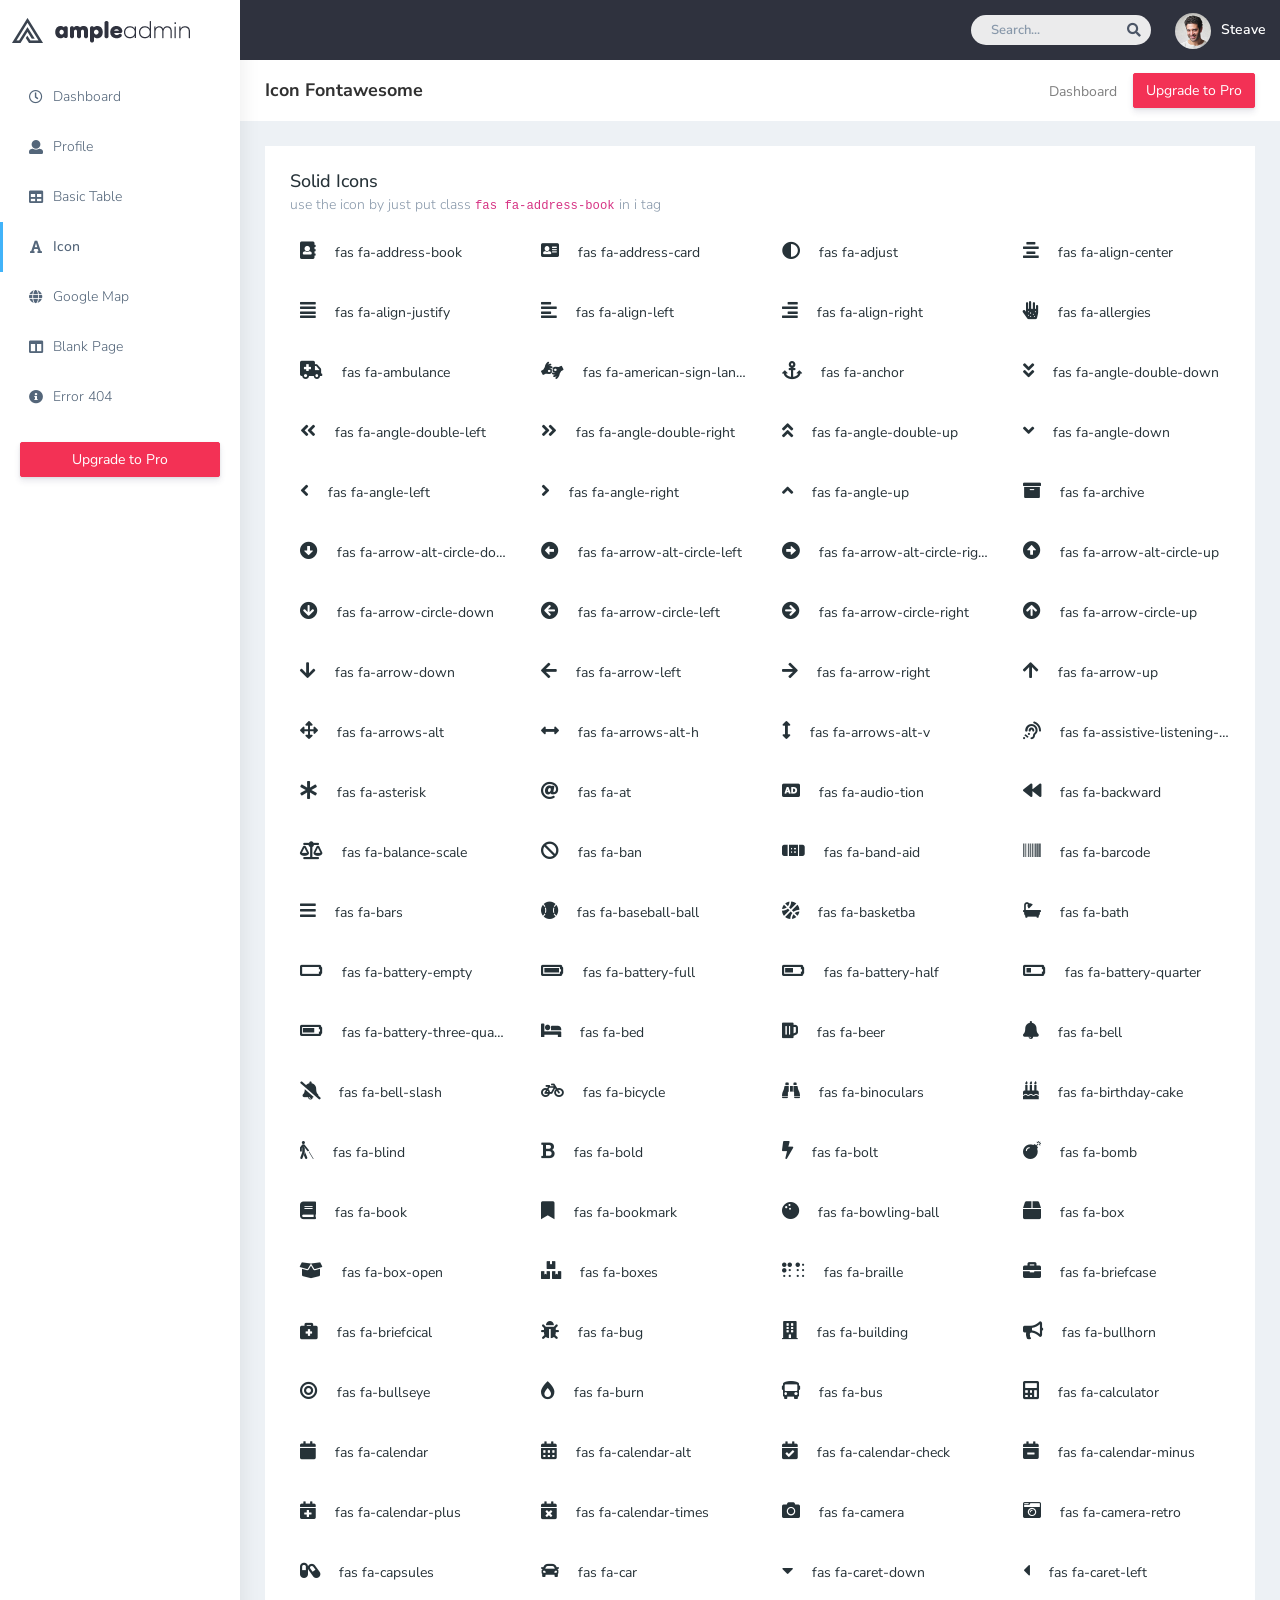
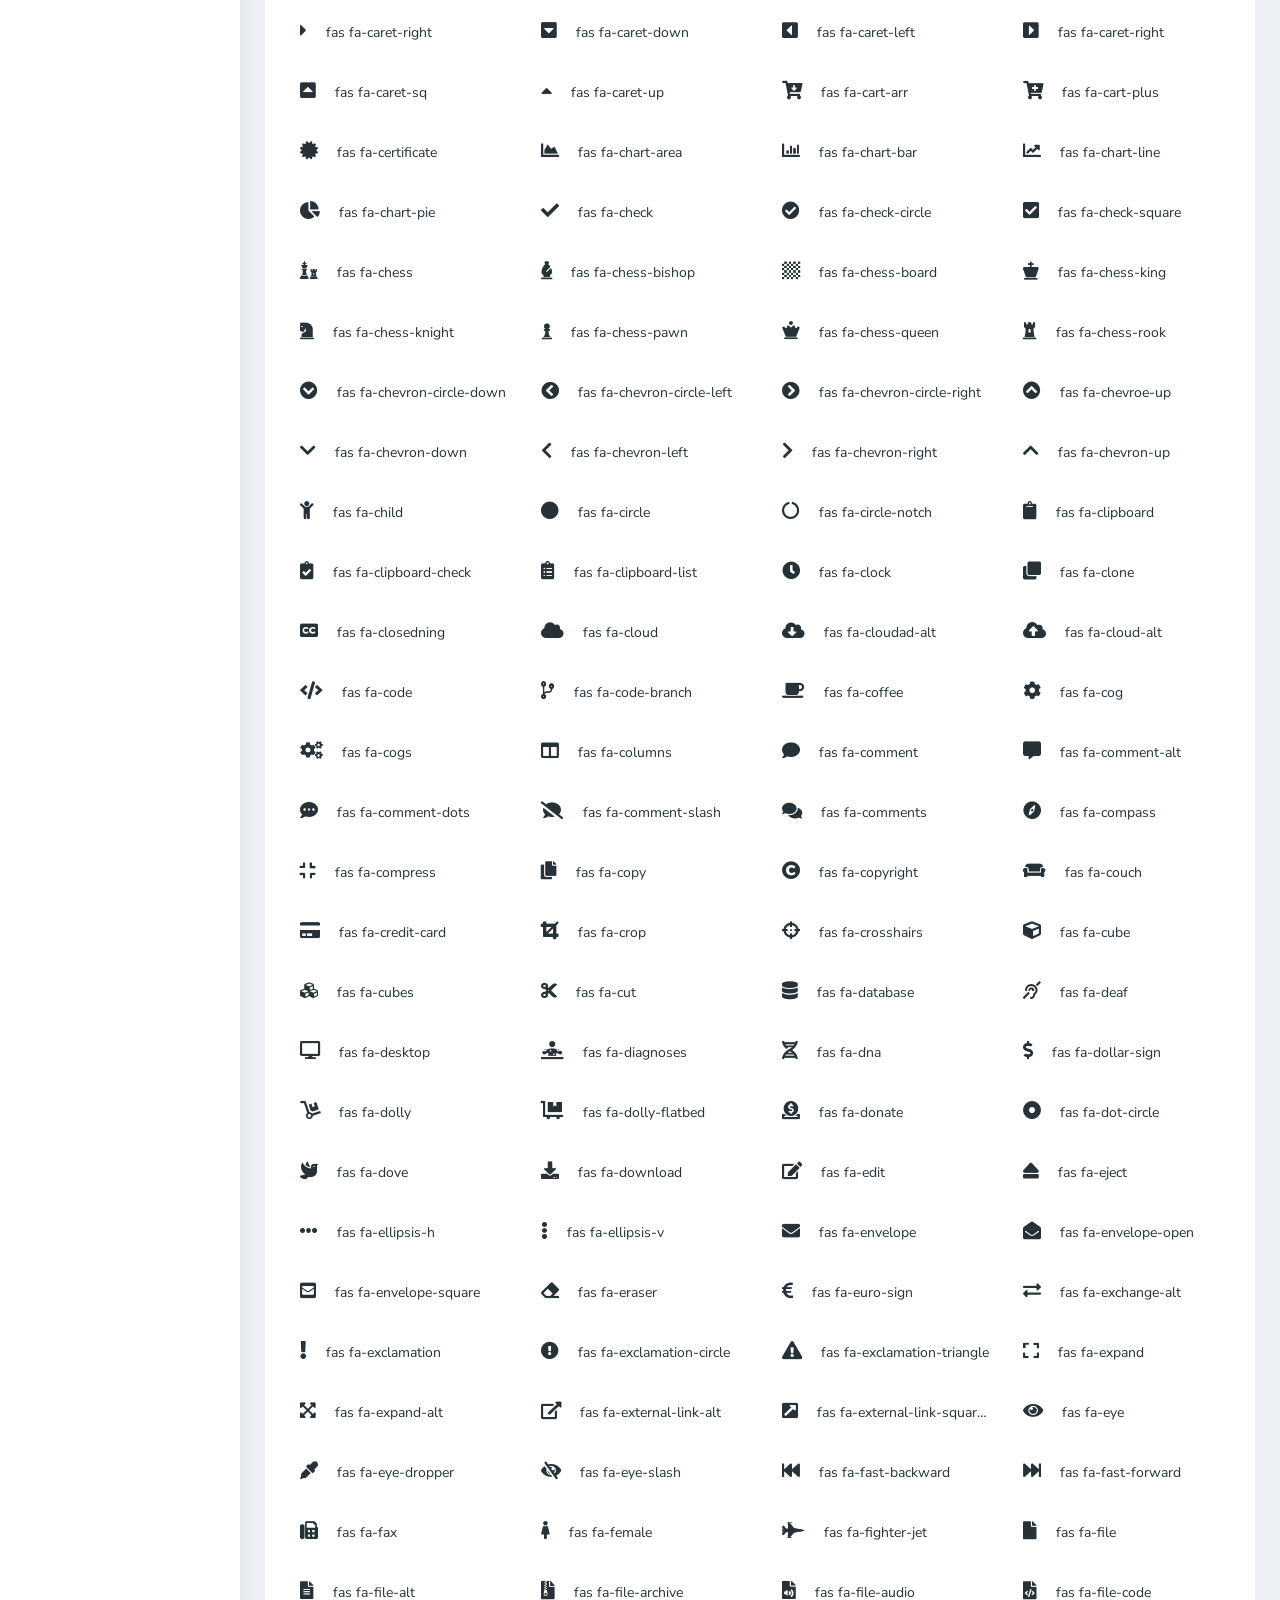
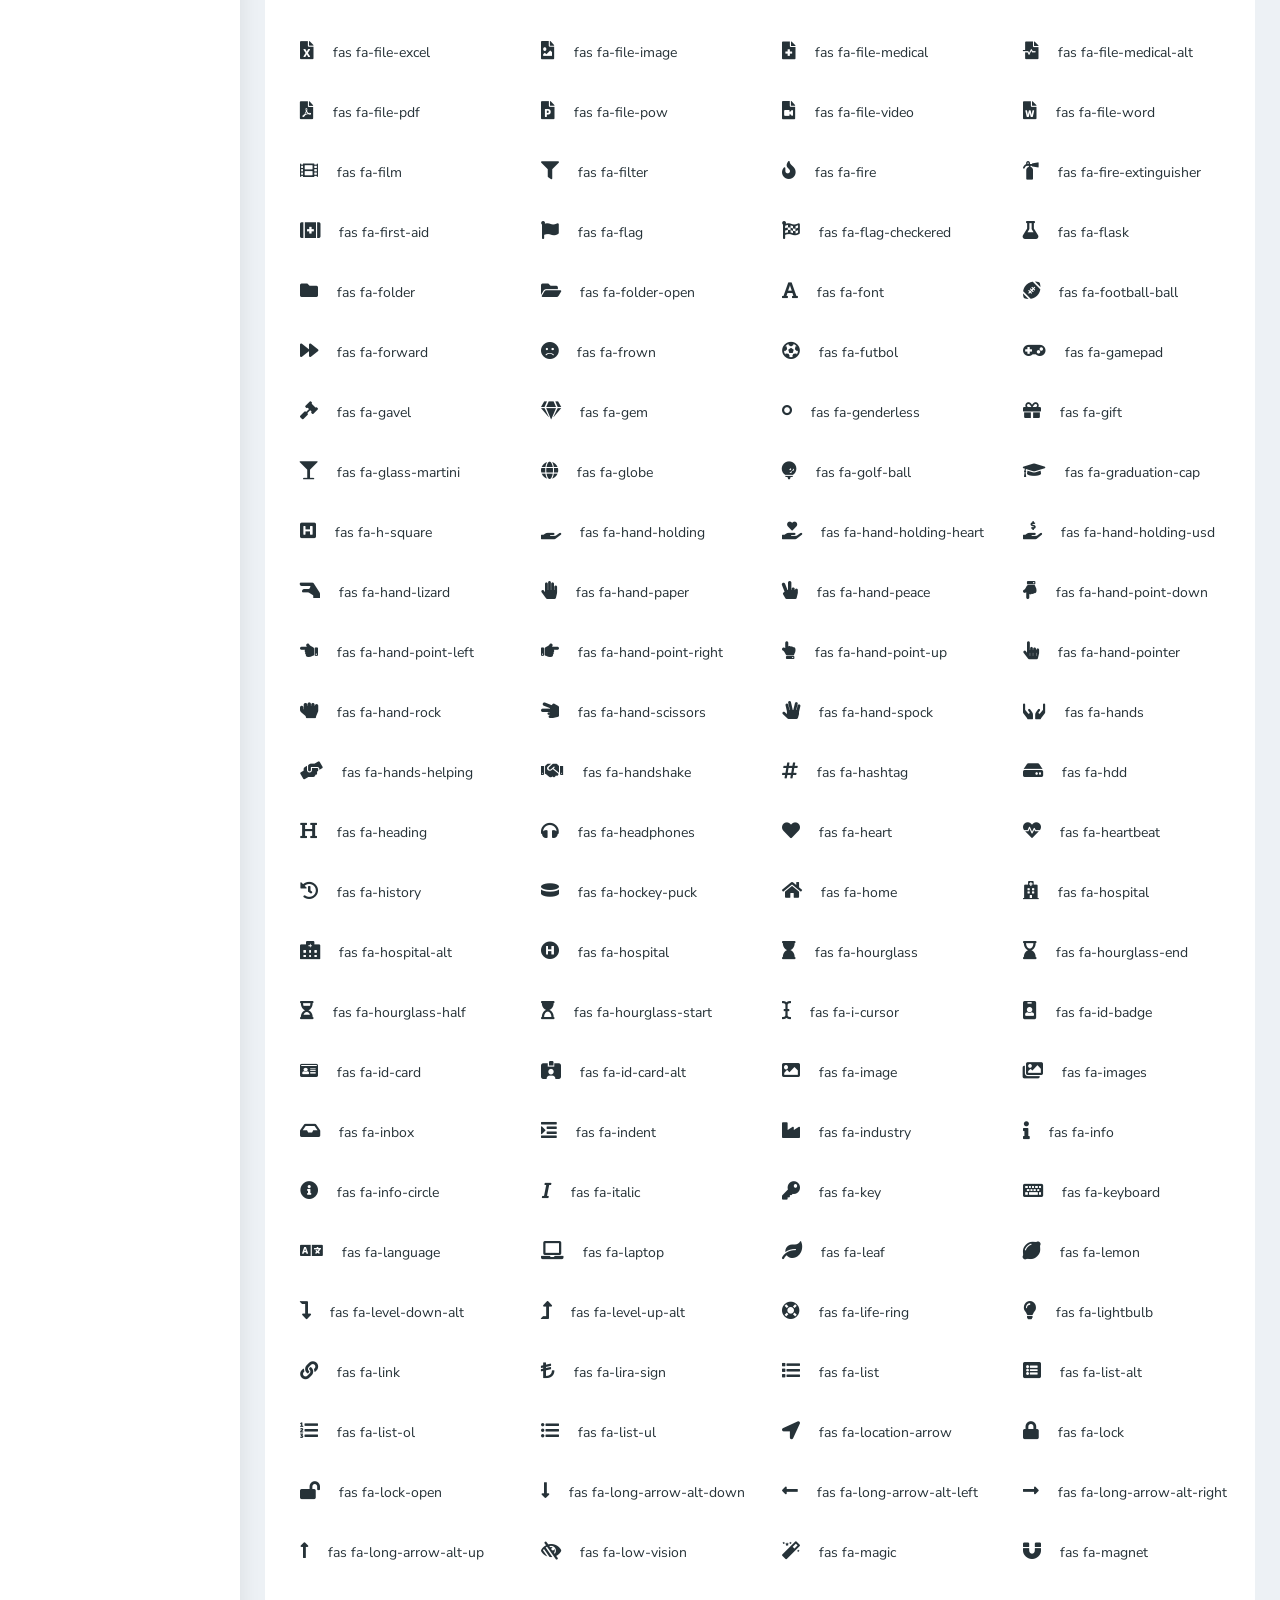
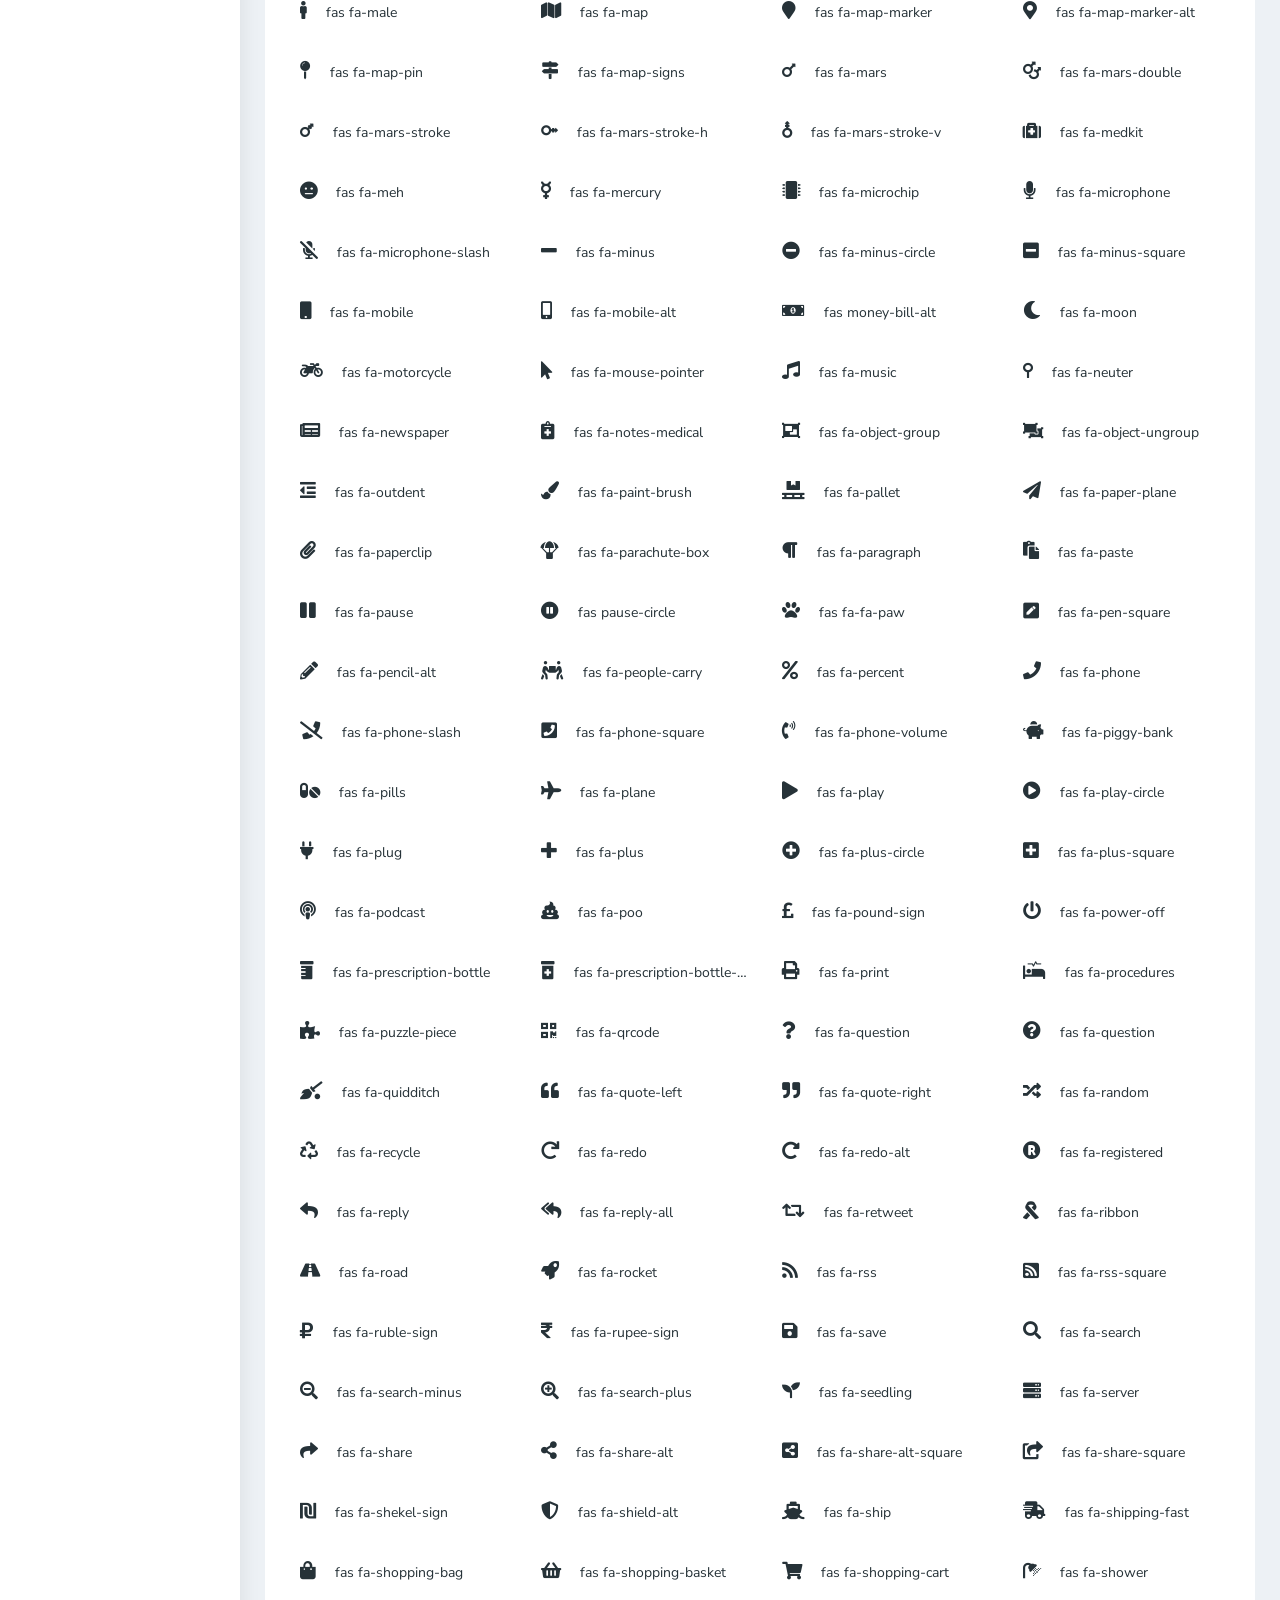
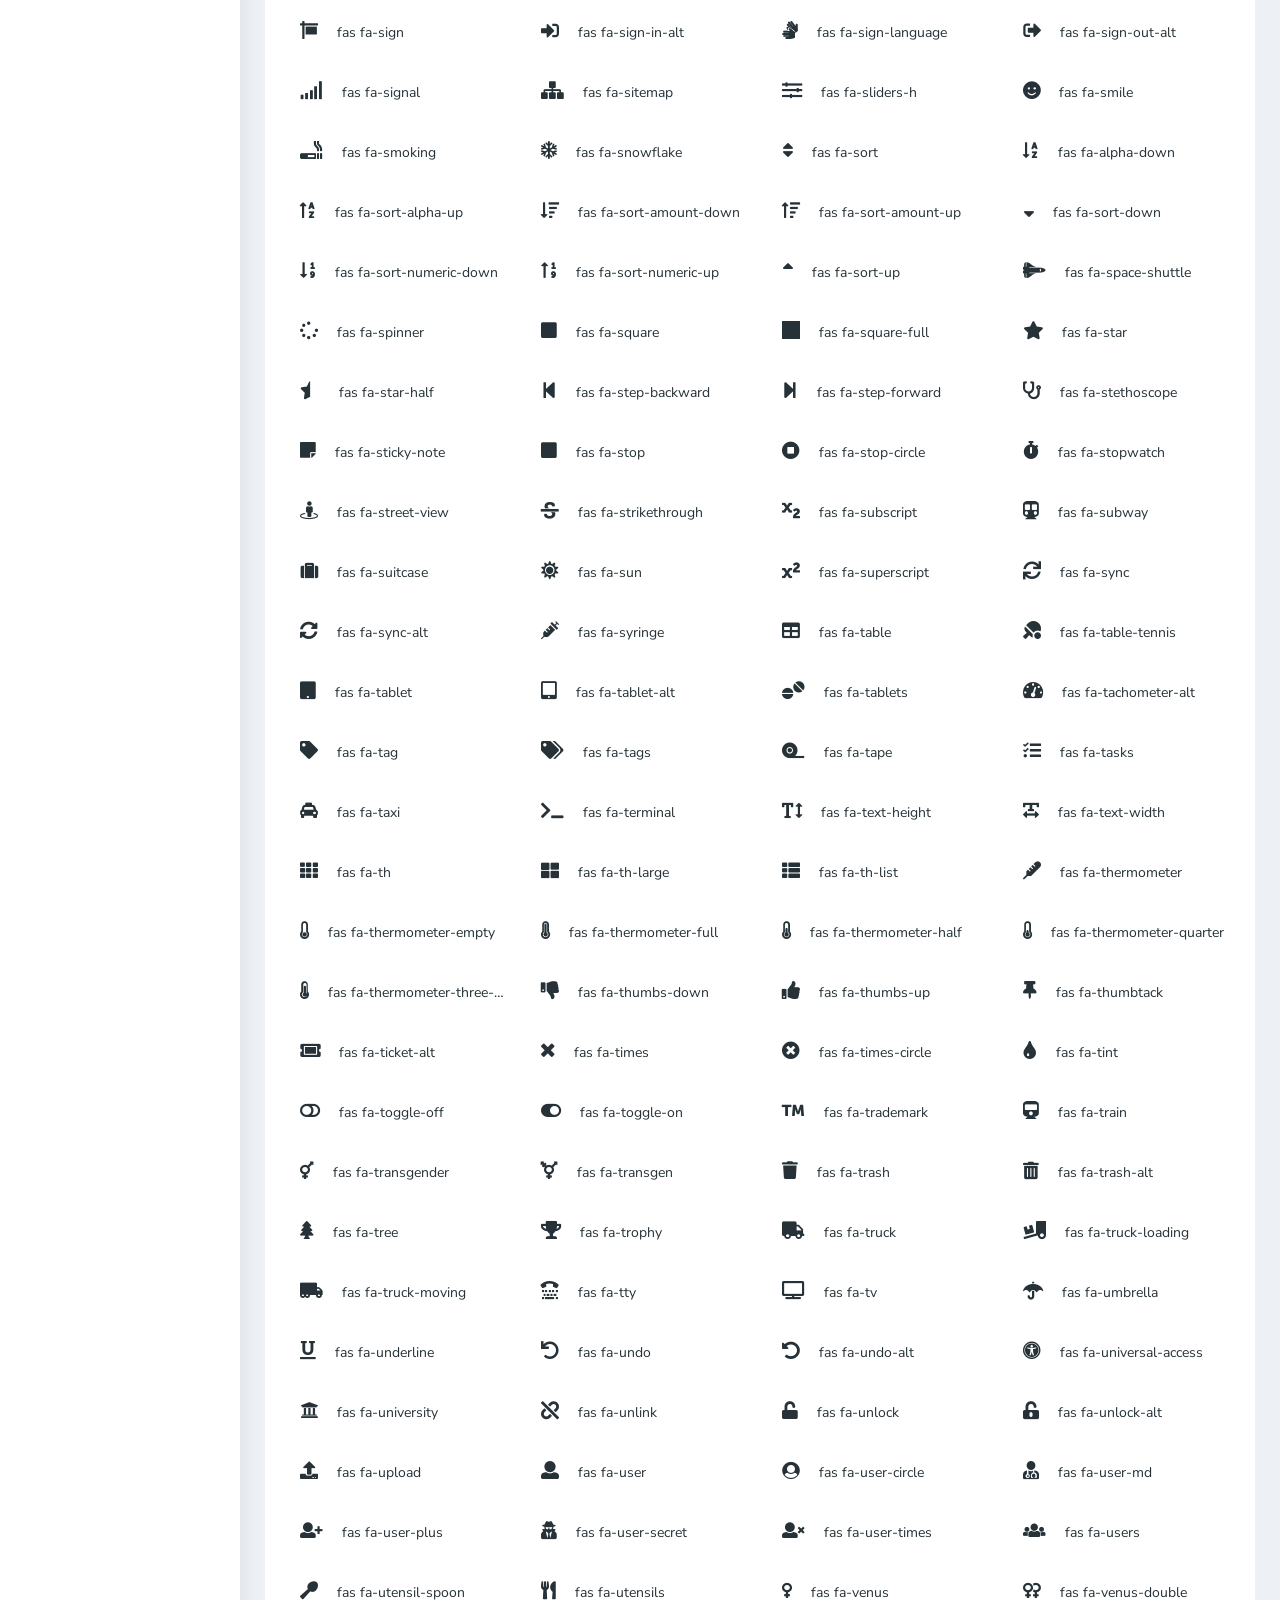
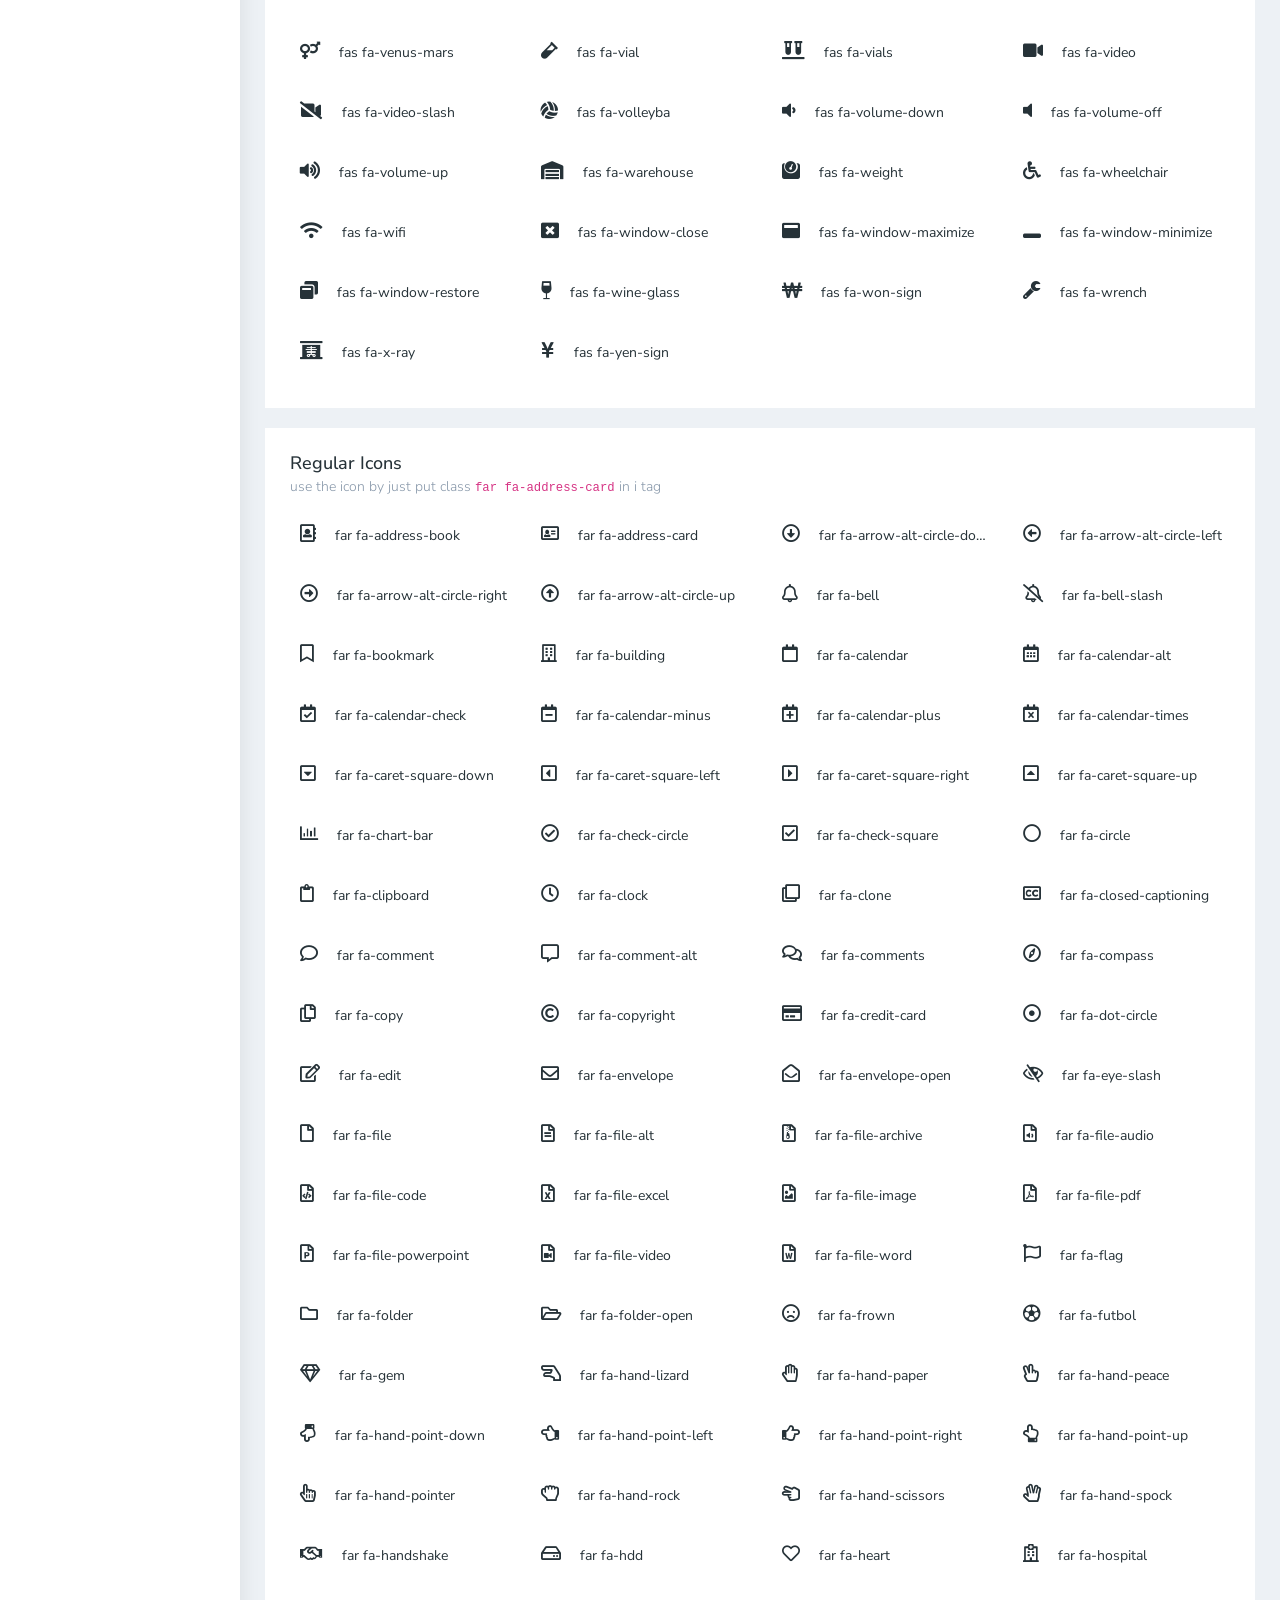
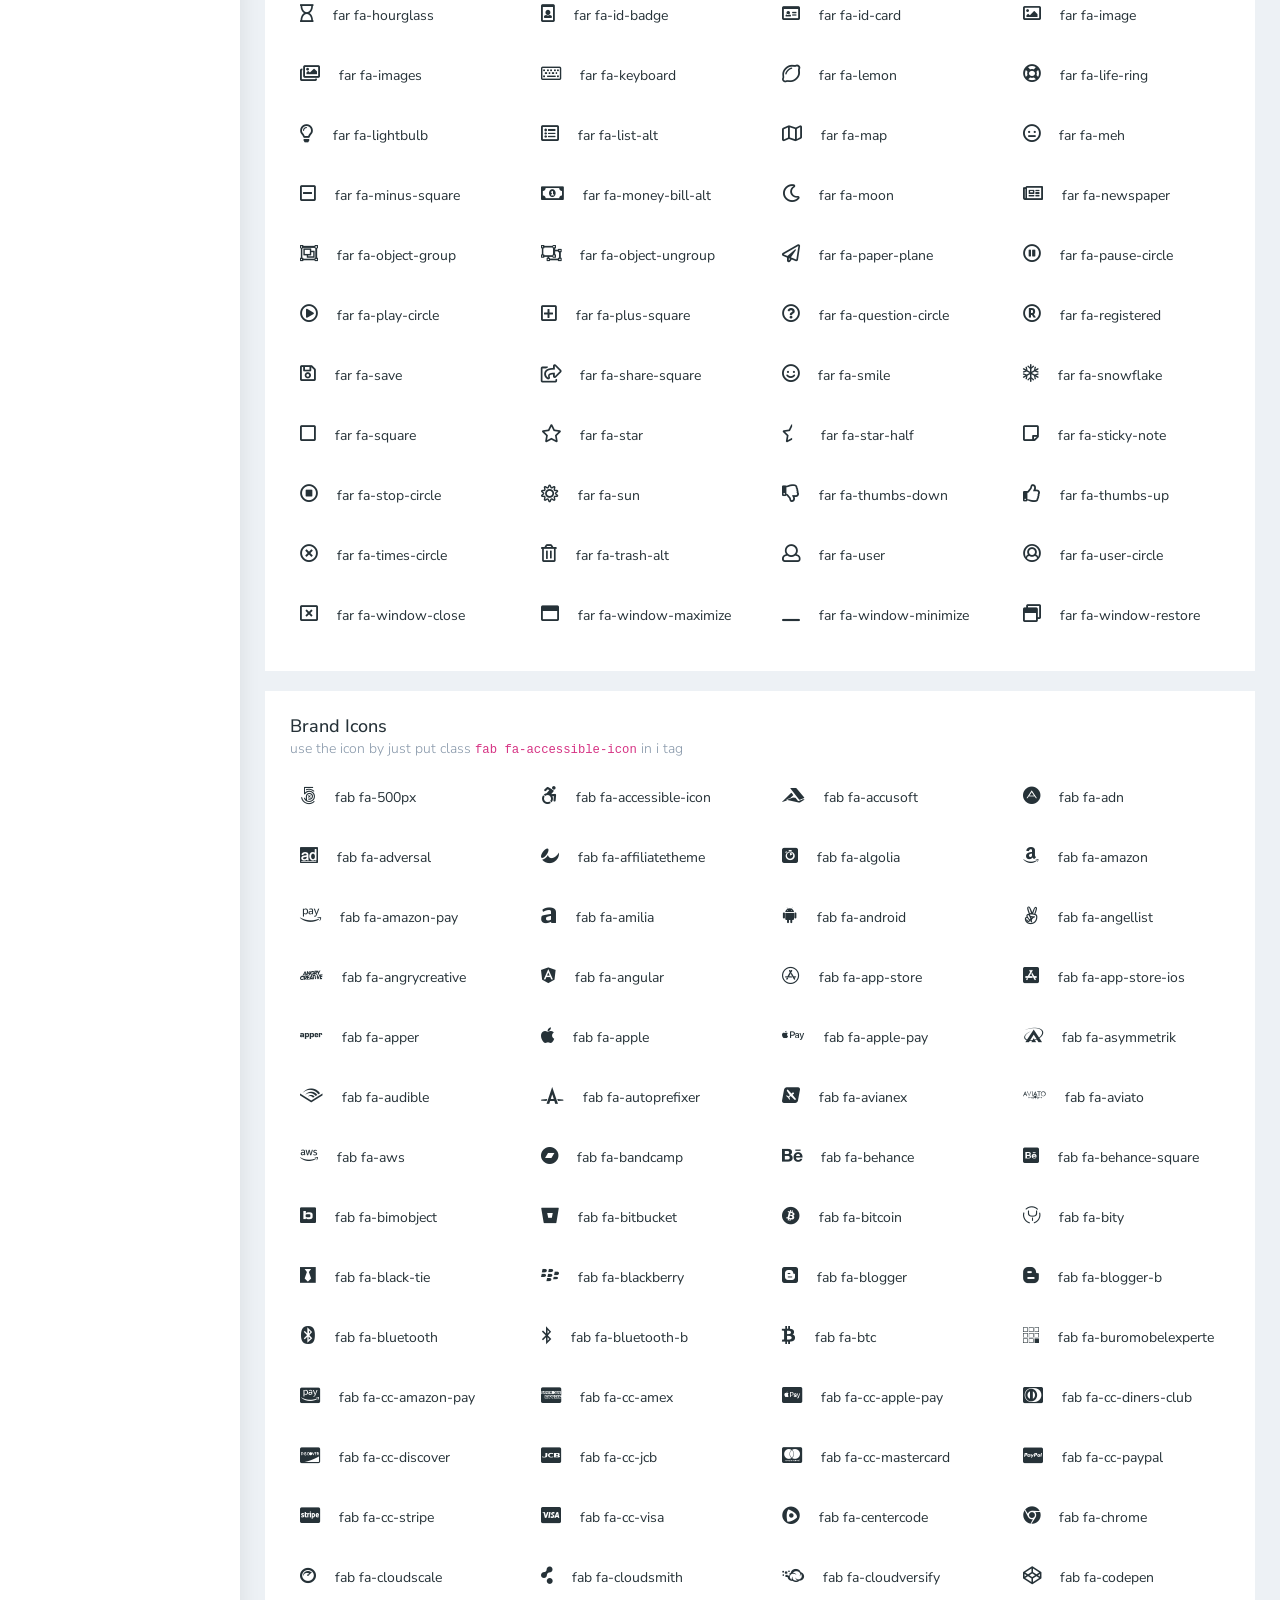
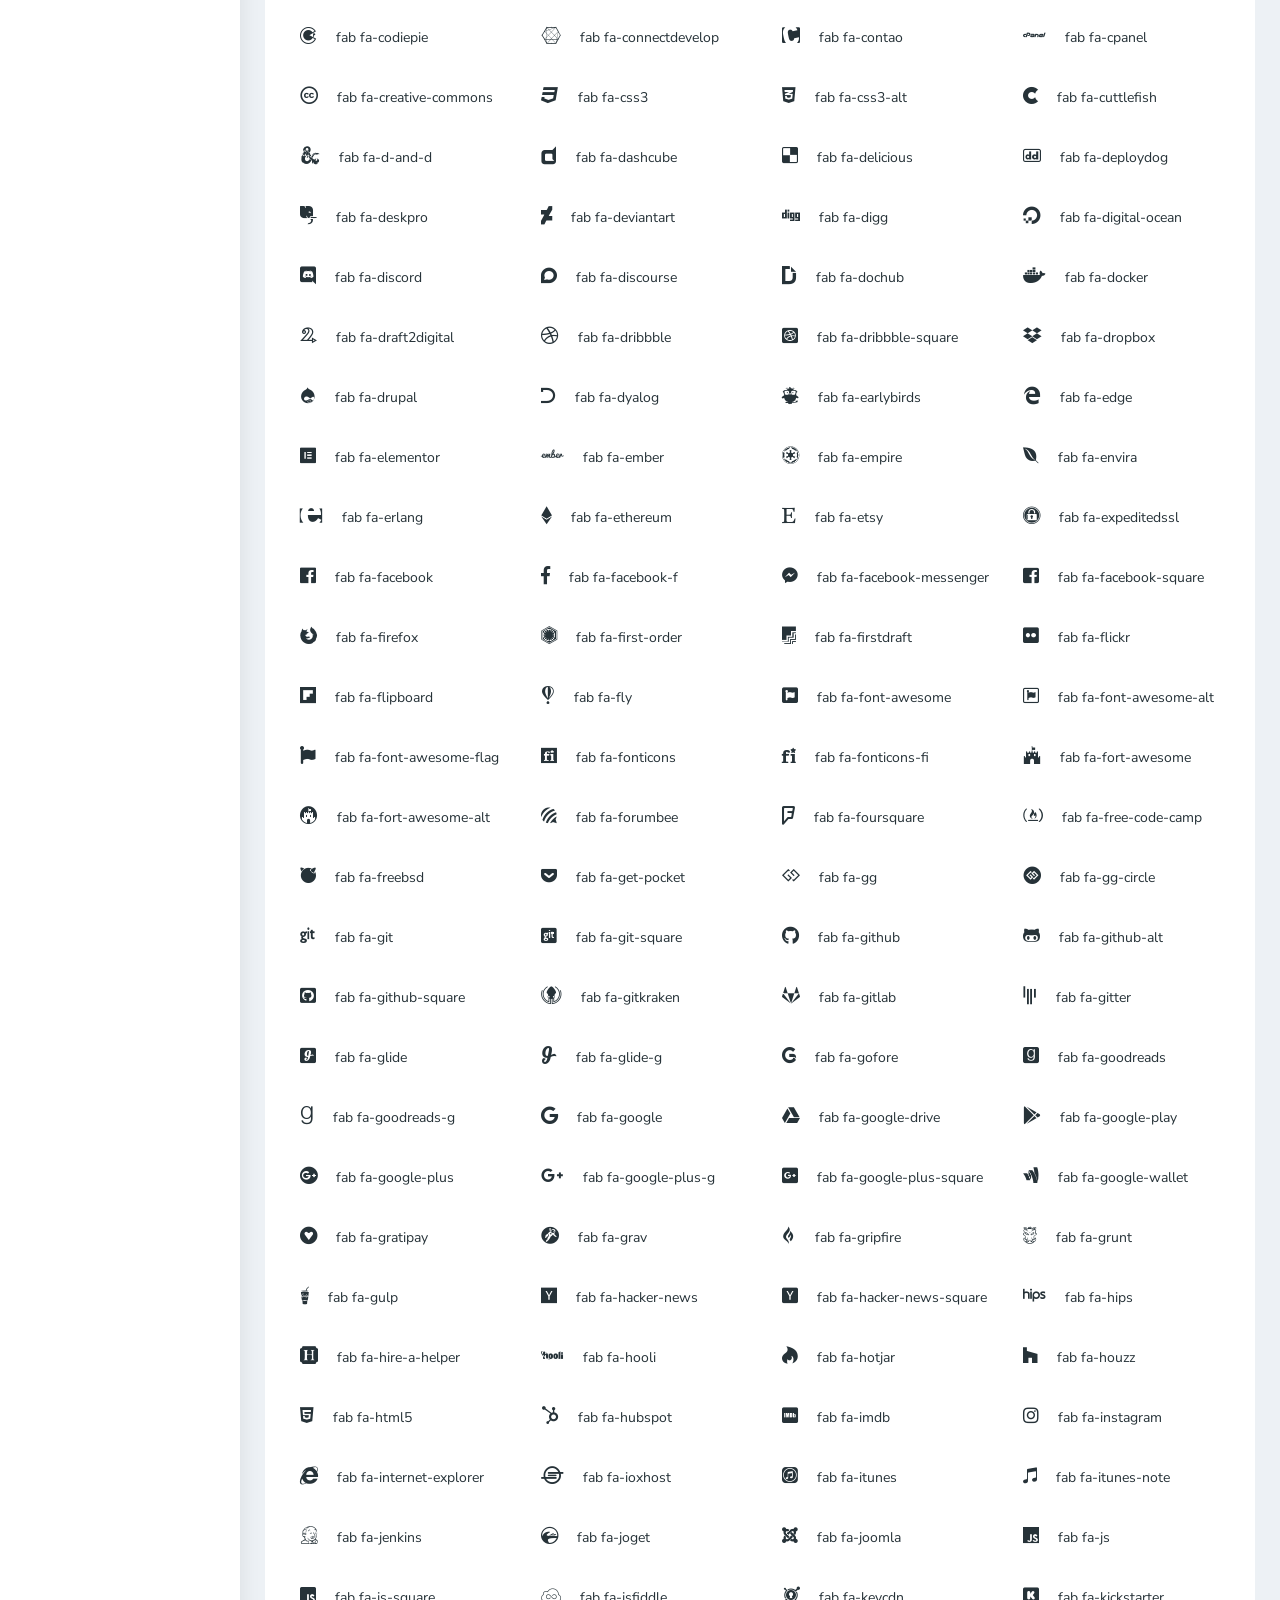
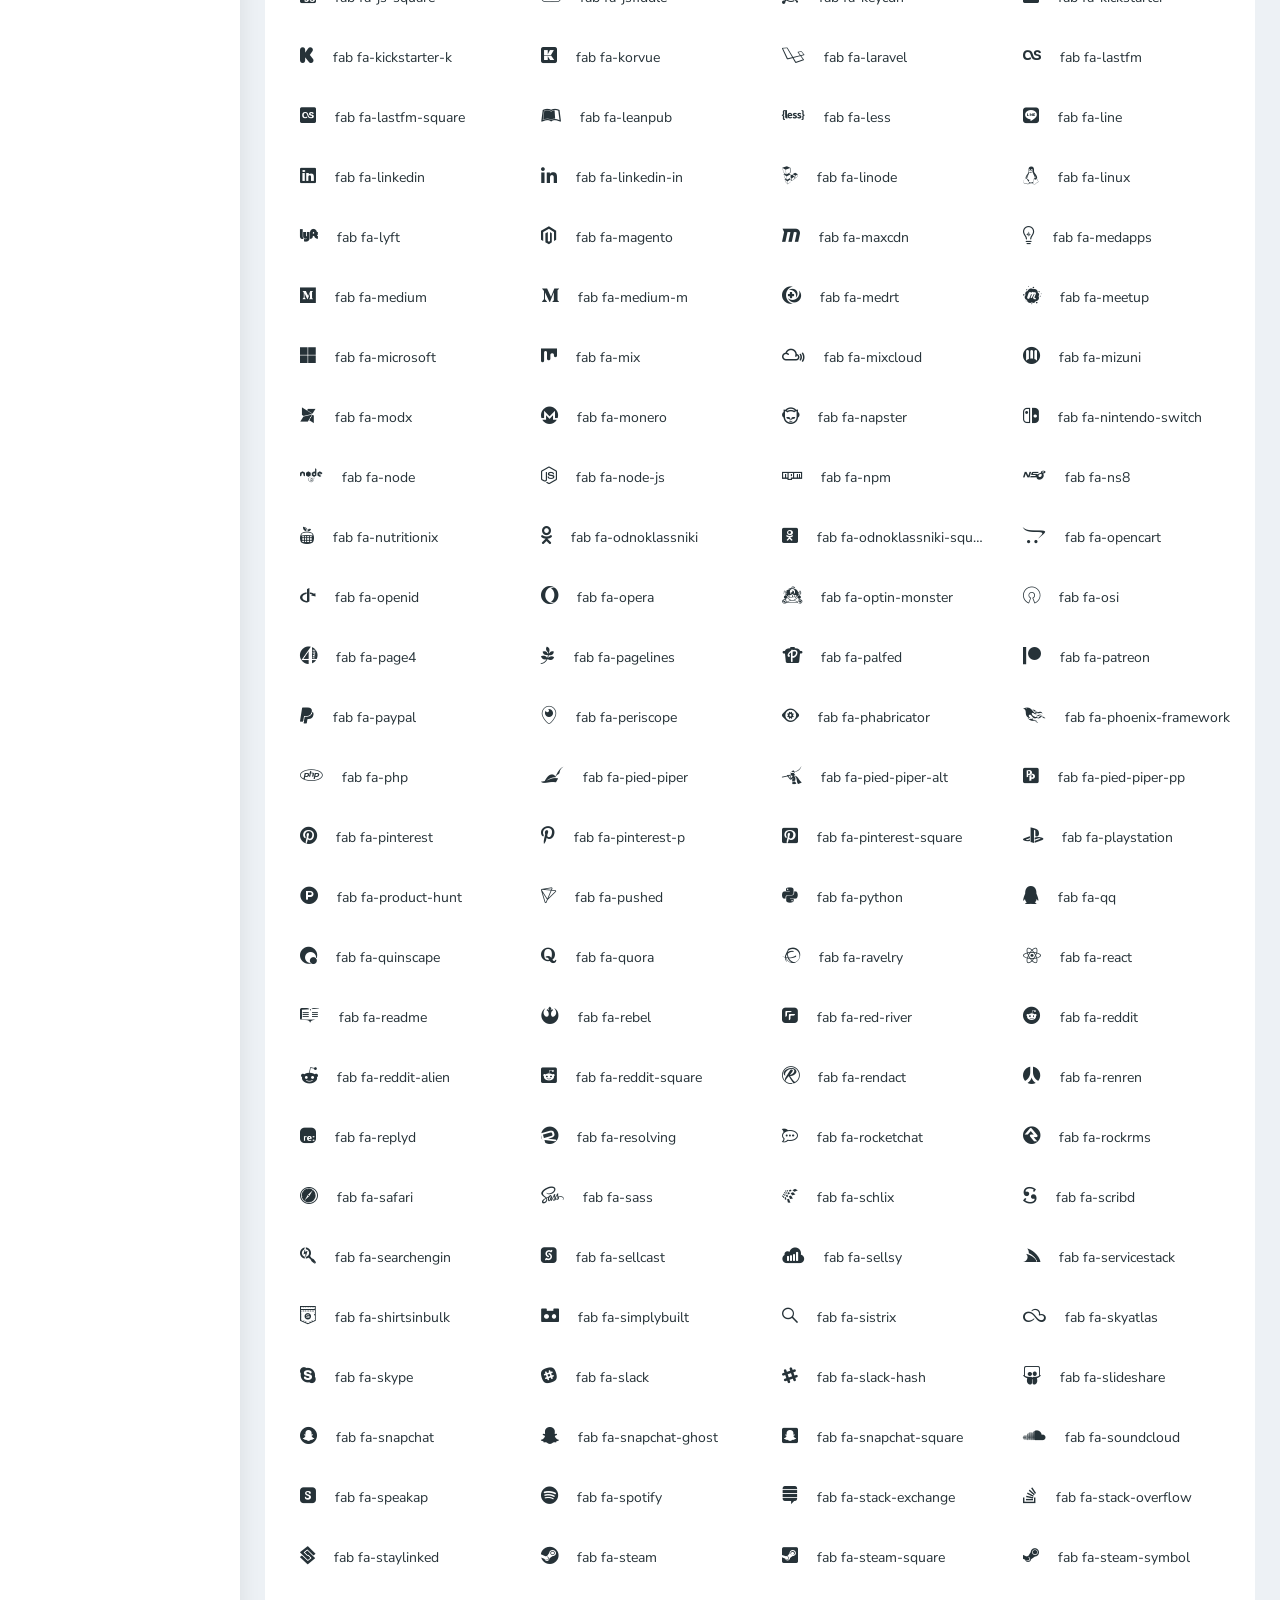
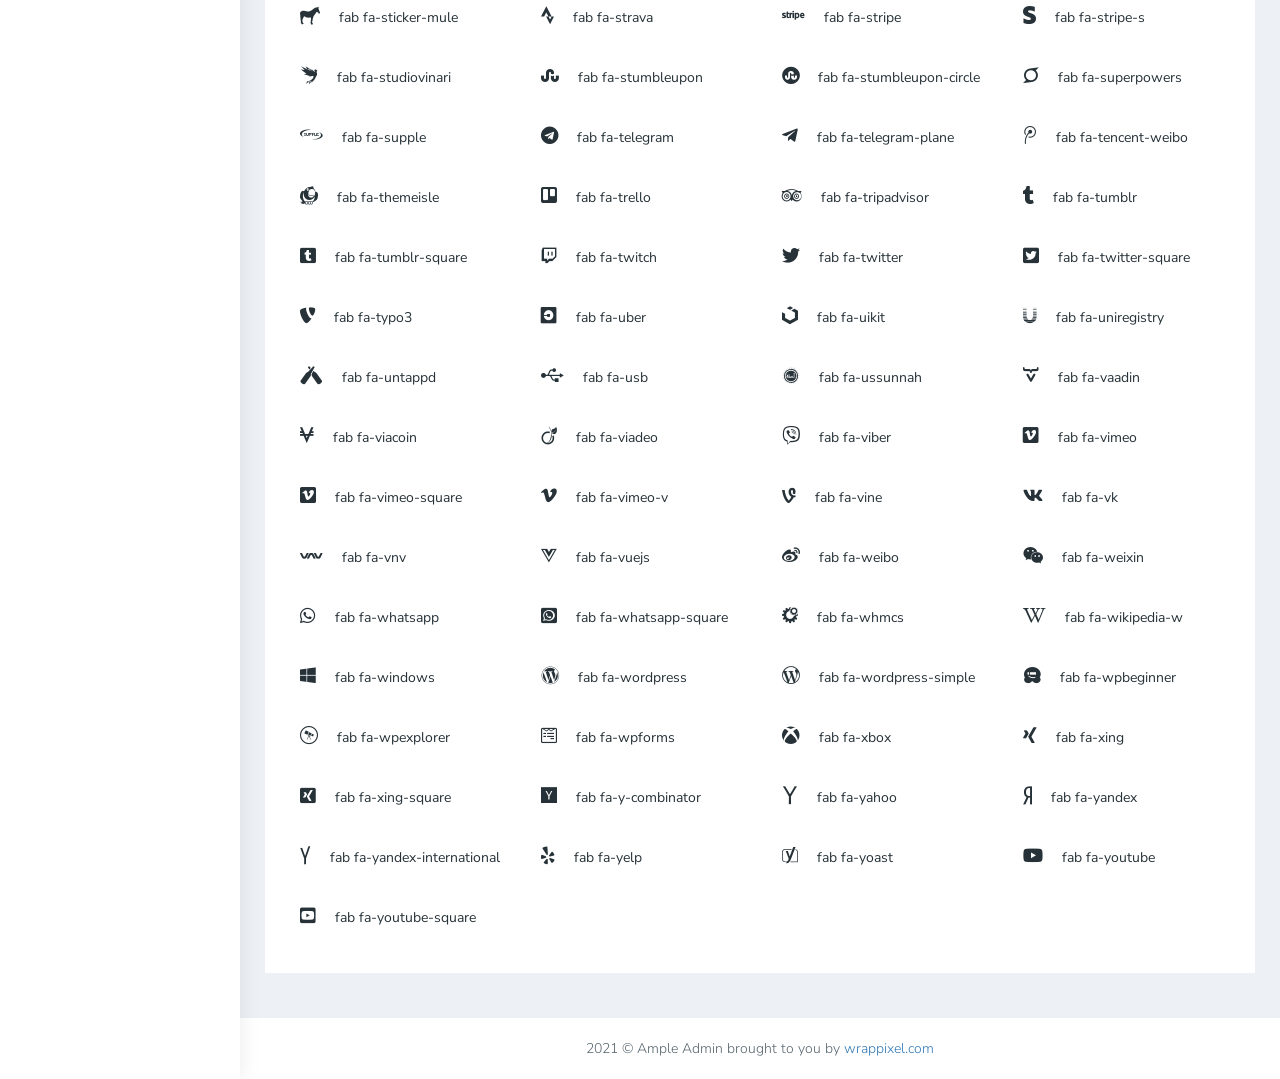
<file: baitap/casestudy2/fontawesome.html>
<!DOCTYPE html>
<html dir="ltr" lang="en">

<head>
    <meta charset="utf-8">
    <meta http-equiv="X-UA-Compatible" content="IE=edge">
    <!-- Tell the browser to be responsive to screen width -->
    <meta name="viewport" content="width=device-width, initial-scale=1">
    <meta name="keywords"
        content="wrappixel, admin dashboard, html css dashboard, web dashboard, bootstrap 5 admin, bootstrap 5, css3 dashboard, bootstrap 5 dashboard, Ample lite admin bootstrap 5 dashboard, frontend, responsive bootstrap 5 admin template, Ample admin lite dashboard bootstrap 5 dashboard template">
    <meta name="description"
        content="Ample Admin Lite is powerful and clean admin dashboard template, inpired from Bootstrap Framework">
    <meta name="robots" content="noindex,nofollow">
    <title>Ample Admin Lite Template by WrapPixel</title>
    <link rel="canonical" href="https://www.wrappixel.com/templates/ample-admin-lite/" />
    <!-- Favicon icon -->
    <link rel="icon" type="image/png" sizes="16x16" href="plugins/images/favicon.png">
    <!-- Custom CSS -->
   <link href="css/style.min.css" rel="stylesheet">
    <!-- HTML5 Shim and Respond.js IE8 support of HTML5 elements and media queries -->
    <!-- WARNING: Respond.js doesn't work if you view the page via file:// -->
    <!--[if lt IE 9]>
    <script src="https://oss.maxcdn.com/libs/html5shiv/3.7.0/html5shiv.js"></script>
    <script src="https://oss.maxcdn.com/libs/respond.js/1.4.2/respond.min.js"></script>
<![endif]-->
</head>

<body>
    <!-- ============================================================== -->
    <!-- Preloader - style you can find in spinners.css -->
    <!-- ============================================================== -->
    <div class="preloader">
        <div class="lds-ripple">
            <div class="lds-pos"></div>
            <div class="lds-pos"></div>
        </div>
    </div>
    <!-- ============================================================== -->
    <!-- Main wrapper - style you can find in pages.scss -->
    <!-- ============================================================== -->
    <div id="main-wrapper" data-layout="vertical" data-navbarbg="skin5" data-sidebartype="full"
        data-sidebar-position="absolute" data-header-position="absolute" data-boxed-layout="full">
        <!-- ============================================================== -->
        <!-- Topbar header - style you can find in pages.scss -->
        <!-- ============================================================== -->
        <header class="topbar" data-navbarbg="skin5">
            <nav class="navbar top-navbar navbar-expand-md navbar-dark">
                <div class="navbar-header" data-logobg="skin6">
                    <!-- ============================================================== -->
                    <!-- Logo -->
                    <!-- ============================================================== -->
                    <a class="navbar-brand" href="dashboard.html">
                        <!-- Logo icon -->
                        <b class="logo-icon">
                            <!-- Dark Logo icon -->
                            <img src="plugins/images/logo-icon.png" alt="homepage" />
                        </b>
                        <!--End Logo icon -->
                        <!-- Logo text -->
                        <span class="logo-text">
                            <!-- dark Logo text -->
                            <img src="plugins/images/logo-text.png" alt="homepage" />
                        </span>
                    </a>
                    <!-- ============================================================== -->
                    <!-- End Logo -->
                    <!-- ============================================================== -->
                    <!-- ============================================================== -->
                    <!-- toggle and nav items -->
                    <!-- ============================================================== -->
                    <a class="nav-toggler waves-effect waves-light text-dark d-block d-md-none"
                        href="javascript:void(0)"><i class="ti-menu ti-close"></i></a>
                </div>
                <!-- ============================================================== -->
                <!-- End Logo -->
                <!-- ============================================================== -->
                <div class="navbar-collapse collapse" id="navbarSupportedContent" data-navbarbg="skin5">
                    <ul class="navbar-nav d-none d-md-block d-lg-none">
                        <li class="nav-item">
                            <a class="nav-toggler nav-link waves-effect waves-light text-white"
                                href="javascript:void(0)"><i class="ti-menu ti-close"></i></a>
                        </li>
                    </ul>
                    <!-- ============================================================== -->
                    <!-- Right side toggle and nav items -->
                    <!-- ============================================================== -->
                    <ul class="navbar-nav ms-auto d-flex align-items-center">

                        <!-- ============================================================== -->
                        <!-- Search -->
                        <!-- ============================================================== -->
                        <li class=" in">
                            <form role="search" class="app-search d-none d-md-block me-3">
                                <input type="text" placeholder="Search..." class="form-control mt-0">
                                <a href="" class="active">
                                    <i class="fa fa-search"></i>
                                </a>
                            </form>
                        </li>
                        <!-- ============================================================== -->
                        <!-- User profile and search -->
                        <!-- ============================================================== -->
                        <li>
                            <a class="profile-pic" href="#">
                                <img src="plugins/images/users/varun.jpg" alt="user-img" width="36"
                                    class="img-circle"><span class="text-white font-medium">Steave</span></a>
                        </li>
                        <!-- ============================================================== -->
                        <!-- User profile and search -->
                        <!-- ============================================================== -->
                    </ul>
                </div>
            </nav>
        </header>
        <!-- ============================================================== -->
        <!-- End Topbar header -->
        <!-- ============================================================== -->
        <!-- ============================================================== -->
        <!-- Left Sidebar - style you can find in sidebar.scss  -->
        <!-- ============================================================== -->
        <aside class="left-sidebar" data-sidebarbg="skin6">
            <!-- Sidebar scroll-->
            <div class="scroll-sidebar">
                <!-- Sidebar navigation-->
                <nav class="sidebar-nav">
                    <ul id="sidebarnav">
                        <!-- User Profile-->
                        <li class="sidebar-item pt-2">
                            <a class="sidebar-link waves-effect waves-dark sidebar-link" href="dashboard.html"
                                aria-expanded="false">
                                <i class="far fa-clock" aria-hidden="true"></i>
                                <span class="hide-menu">Dashboard</span>
                            </a>
                        </li>
                        <li class="sidebar-item">
                            <a class="sidebar-link waves-effect waves-dark sidebar-link" href="profile.html"
                                aria-expanded="false">
                                <i class="fa fa-user" aria-hidden="true"></i>
                                <span class="hide-menu">Profile</span>
                            </a>
                        </li>
                        <li class="sidebar-item">
                            <a class="sidebar-link waves-effect waves-dark sidebar-link" href="basic-table.html"
                                aria-expanded="false">
                                <i class="fa fa-table" aria-hidden="true"></i>
                                <span class="hide-menu">Basic Table</span>
                            </a>
                        </li>
                        <li class="sidebar-item">
                            <a class="sidebar-link waves-effect waves-dark sidebar-link" href="fontawesome.html"
                                aria-expanded="false">
                                <i class="fa fa-font" aria-hidden="true"></i>
                                <span class="hide-menu">Icon</span>
                            </a>
                        </li>
                        <li class="sidebar-item">
                            <a class="sidebar-link waves-effect waves-dark sidebar-link" href="map-google.html"
                                aria-expanded="false">
                                <i class="fa fa-globe" aria-hidden="true"></i>
                                <span class="hide-menu">Google Map</span>
                            </a>
                        </li>
                        <li class="sidebar-item">
                            <a class="sidebar-link waves-effect waves-dark sidebar-link" href="blank.html"
                                aria-expanded="false">
                                <i class="fa fa-columns" aria-hidden="true"></i>
                                <span class="hide-menu">Blank Page</span>
                            </a>
                        </li>
                        <li class="sidebar-item">
                            <a class="sidebar-link waves-effect waves-dark sidebar-link" href="404.html"
                                aria-expanded="false">
                                <i class="fa fa-info-circle" aria-hidden="true"></i>
                                <span class="hide-menu">Error 404</span>
                            </a>
                        </li>
                        <li class="text-center p-20 upgrade-btn">
                            <a href="https://www.wrappixel.com/templates/ampleadmin/"
                                class="btn d-grid btn-danger text-white" target="_blank">
                                Upgrade to Pro</a>
                        </li>
                    </ul>

                </nav>
                <!-- End Sidebar navigation -->
            </div>
            <!-- End Sidebar scroll-->
        </aside>
        <!-- ============================================================== -->
        <!-- End Left Sidebar - style you can find in sidebar.scss  -->
        <!-- ============================================================== -->
        <!-- ============================================================== -->
        <!-- Page wrapper  -->
        <!-- ============================================================== -->
        <div class="page-wrapper">
            <!-- ============================================================== -->
            <!-- Bread crumb and right sidebar toggle -->
            <!-- ============================================================== -->
            <div class="page-breadcrumb bg-white">
                <div class="row align-items-center">
                    <div class="col-lg-3 col-md-4 col-sm-4 col-xs-12">
                        <h4 class="page-title">Icon Fontawesome</h4>
                    </div>
                    <div class="col-lg-9 col-sm-8 col-md-8 col-xs-12">
                        <div class="d-md-flex">
                            <ol class="breadcrumb ms-auto">
                                <li><a href="#" class="fw-normal">Dashboard</a></li>
                            </ol>
                            <a href="https://www.wrappixel.com/templates/ampleadmin/" target="_blank"
                                class="btn btn-danger  d-none d-md-block pull-right ms-3 hidden-xs hidden-sm waves-effect waves-light text-white">Upgrade
                                to Pro</a>
                        </div>
                    </div>
                </div>
                <!-- /.col-lg-12 -->
            </div>
            <!-- ============================================================== -->
            <!-- End Bread crumb and right sidebar toggle -->
            <!-- ============================================================== -->
            <!-- ============================================================== -->
            <!-- Container fluid  -->
            <!-- ============================================================== -->
            <div class="container-fluid">
                <!-- ============================================================== -->
                <!-- Start Page Content -->
                <!-- ============================================================== -->
                <div class="row">
                    <div class="col-12">
                        <div class="card">
                            <div class="card-body">
                                <h4 class="card-title">Solid Icons</h4>
                                <h6 class="card-subtitle">use the icon by just put class
                                    <code>fas fa-address-book</code> in i tag </h6>
                                <section>
                                    <div class="icon-list-demo row">
                                        <div class="col-sm-6 col-md-6 col-lg-3 f-icon"><i
                                                class="fas fa-address-book"></i> fas
                                            fa-address-book</div>
                                        <div class="col-sm-6 col-md-6 col-lg-3 f-icon"><i
                                                class="fas fa-address-card"></i> fas
                                            fa-address-card</div>
                                        <div class="col-sm-6 col-md-6 col-lg-3 f-icon"><i class="fas fa-adjust"></i> fas
                                            fa-adjust</div>
                                        <div class="col-sm-6 col-md-6 col-lg-3 f-icon"><i
                                                class="fas fa-align-center"></i> fas
                                            fa-align-center</div>
                                        <div class="col-sm-6 col-md-6 col-lg-3 f-icon"><i
                                                class="fas fa-align-justify"></i> fas
                                            fa-align-justify</div>
                                        <div class="col-sm-6 col-md-6 col-lg-3 f-icon"><i class="fas fa-align-left"></i>
                                            fas fa-align-left</div>
                                        <div class="col-sm-6 col-md-6 col-lg-3 f-icon"><i
                                                class="fas fa-align-right"></i> fas
                                            fa-align-right</div>
                                        <div class="col-sm-6 col-md-6 col-lg-3 f-icon"><i class="fas fa-allergies"></i>
                                            fas fa-allergies</div>
                                        <div class="col-sm-6 col-md-6 col-lg-3 f-icon"><i class="fas fa-ambulance"></i>
                                            fas fa-ambulance</div>
                                        <div class="col-sm-6 col-md-6 col-lg-3 f-icon"><i
                                                class="fas fa-american-sign-language-interpreting"></i> fas
                                            fa-american-sign-language-interpreting</div>
                                        <div class=" col-sm-6 col-md-6 col-lg-3 f-icon"><i class="fas fa-anchor"></i>
                                            fas fa-anchor</div>
                                        <div class="col-sm-6 col-md-6 col-lg-3 f-icon"><i
                                                class="fas fa-angle-double-down"></i> fas
                                            fa-angle-double-down</span>
                                        </div>
                                        <div class="col-sm-6 col-md-6 col-lg-3 f-icon"><i
                                                class="fas fa-angle-double-left"></i> fas
                                            fa-angle-double-left</span>
                                        </div>
                                        <div class="col-sm-6 col-md-6 col-lg-3 f-icon"><i
                                                class="fas fa-angle-double-right"></i> fas
                                            fa-angle-double-right</span>
                                        </div>
                                        <div class="col-sm-6 col-md-6 col-lg-3 f-icon"><i
                                                class="fas fa-angle-double-up"></i> fas
                                            fa-angle-double-up</span>
                                        </div>
                                        <div class="col-sm-6 col-md-6 col-lg-3 f-icon"><i class="fas fa-angle-down"></i>
                                            fas fa-angle-down</div>
                                        <div class="col-sm-6 col-md-6 col-lg-3 f-icon"><i class="fas fa-angle-left"></i>
                                            fas fa-angle-left</div>
                                        <div class="col-sm-6 col-md-6 col-lg-3 f-icon"><i
                                                class="fas fa-angle-right"></i> fas
                                            fa-angle-right</div>
                                        <div class="col-sm-6 col-md-6 col-lg-3 f-icon"><i class="fas fa-angle-up"></i>
                                            fas fa-angle-up</div>
                                        <div class="col-sm-6 col-md-6 col-lg-3 f-icon"><i class="fas fa-archive"></i>
                                            fas fa-archive</div>
                                        <div class="col-sm-6 col-md-6 col-lg-3 f-icon"><i
                                                class="fas fa-arrow-alt-circle-down"></i> fas
                                            fa-arrow-alt-circle-down
                                        </div>
                                        <div class="col-sm-6 col-md-6 col-lg-3 f-icon"><i
                                                class="fas fa-arrow-alt-circle-left"></i> fas
                                            fa-arrow-alt-circle-left
                                        </div>
                                        <div class=" col-sm-6 col-md-6 col-lg-3 f-icon"><i
                                                class="fas fa-arrow-alt-circle-right"></i>
                                            fas fa-arrow-alt-circle-right
                                        </div>
                                        <div class="col-sm-6 col-md-6 col-lg-3 f-icon"><i
                                                class="fas fa-arrow-alt-circle-up"></i> fas
                                            fa-arrow-alt-circle-up</div>
                                        <div class="col-sm-6 col-md-6 col-lg-3 f-icon"><i
                                                class="fas fa-arrow-circle-down"></i> fas
                                            fa-arrow-circle-down
                                        </div>
                                        <div class="col-sm-6 col-md-6 col-lg-3 f-icon"><i
                                                class="fas fa-arrow-circle-left"></i> fas
                                            fa-arrow-circle-left
                                        </div>
                                        <div class="col-sm-6 col-md-6 col-lg-3 f-icon"><i
                                                class="fas fa-arrow-circle-right"></i> fas
                                            fa-arrow-circle-right
                                        </div>
                                        <div class="col-sm-6 col-md-6 col-lg-3 f-icon"><i
                                                class="fas fa-arrow-circle-up"></i> fas
                                            fa-arrow-circle-up
                                        </div>
                                        <div class="col-sm-6 col-md-6 col-lg-3 f-icon"><i class="fas fa-arrow-down"></i>
                                            fas fa-arrow-down</div>
                                        <div class="col-sm-6 col-md-6 col-lg-3 f-icon"><i class="fas fa-arrow-left"></i>
                                            fas fa-arrow-left</div>
                                        <div class="col-sm-6 col-md-6 col-lg-3 f-icon"><i
                                                class="fas fa-arrow-right"></i> fas
                                            fa-arrow-right</div>
                                        <div class="col-sm-6 col-md-6 col-lg-3 f-icon"><i class="fas fa-arrow-up"></i>
                                            fas fa-arrow-up</div>
                                        <div class="col-sm-6 col-md-6 col-lg-3 f-icon"><i class="fas fa-arrows-alt"></i>
                                            fas fa-arrows-alt</div>
                                        <div class="col-sm-6 col-md-6 col-lg-3 f-icon"><i
                                                class="fas fa-arrows-alt-h"></i> fas
                                            fa-arrows-alt-h</div>
                                        <div class="col-sm-6 col-md-6 col-lg-3 f-icon"><i
                                                class="fas fa-arrows-alt-v"></i> fas
                                            fa-arrows-alt-v</div>
                                        <div class="col-sm-6 col-md-6 col-lg-3 f-icon"><i
                                                class="fas fa-assistive-listening-systems"></i> fas
                                            fa-assistive-listening-systems</div>
                                        <div class="col-sm-6 col-md-6 col-lg-3 f-icon"><i class="fas fa-asterisk"></i>
                                            fas fa-asterisk</div>
                                        <div class="col-sm-6 col-md-6 col-lg-3 f-icon"><i class="fas fa-at"></i> fas
                                            fa-at</div>
                                        <div class="col-sm-6 col-md-6 col-lg-3 f-icon"><i
                                                class="fas fa-audio-description"></i> fas
                                            fa-audio-tion
                                        </div>
                                        <div class="col-sm-6 col-md-6 col-lg-3 f-icon"><i class="fas fa-backward"></i>
                                            fas fa-backward</div>
                                        <div class="col-sm-6 col-md-6 col-lg-3 f-icon"><i
                                                class="fas fa-balance-scale"></i> fas
                                            fa-balance-scale</div>
                                        <div class="col-sm-6 col-md-6 col-lg-3 f-icon"><i class="fas fa-ban"></i> fas
                                            fa-ban</div>
                                        <div class="col-sm-6 col-md-6 col-lg-3 f-icon"><i class="fas fa-band-aid"></i>
                                            fas fa-band-aid</div>
                                        <div class="col-sm-6 col-md-6 col-lg-3 f-icon"><i class="fas fa-barcode"></i>
                                            fas fa-barcode</div>
                                        <div class="col-sm-6 col-md-6 col-lg-3 f-icon"><i class="fas fa-bars"></i> fas
                                            fa-bars</div>
                                        <div class="col-sm-6 col-md-6 col-lg-3 f-icon"><i
                                                class="fas fa-baseball-ball"></i> fas
                                            fa-baseball-ball</div>
                                        <div class="col-sm-6 col-md-6 col-lg-3 f-icon"><i
                                                class="fas fa-basketball-ball"></i> fas
                                            fa-basketba
                                        </div>
                                        <div class="col-sm-6 col-md-6 col-lg-3 f-icon"><i class="fas fa-bath"></i> fas
                                            fa-bath</div>
                                        <div class="col-sm-6 col-md-6 col-lg-3 f-icon"><i
                                                class="fas fa-battery-empty"></i> fas
                                            fa-battery-empty</div>
                                        <div class="col-sm-6 col-md-6 col-lg-3 f-icon"><i
                                                class="fas fa-battery-full"></i> fas
                                            fa-battery-full</div>
                                        <div class="col-sm-6 col-md-6 col-lg-3 f-icon"><i
                                                class="fas fa-battery-half"></i> fas
                                            fa-battery-half</div>
                                        <div class="col-sm-6 col-md-6 col-lg-3 f-icon"><i
                                                class="fas fa-battery-quarter"></i> fas
                                            fa-battery-quarter
                                        </div>
                                        <div class="col-sm-6 col-md-6 col-lg-3 f-icon "><i
                                                class="fas fa-battery-three-quarters"></i>
                                            fas fa-battery-three-quarters
                                        </div>
                                        <div class="col-sm-6 col-md-6 col-lg-3 f-icon"><i class="fas fa-bed"></i> fas
                                            fa-bed</div>
                                        <div class="col-sm-6 col-md-6 col-lg-3 f-icon"><i class="fas fa-beer"></i> fas
                                            fa-beer</div>
                                        <div class="col-sm-6 col-md-6 col-lg-3 f-icon"><i class="fas fa-bell"></i> fas
                                            fa-bell</div>
                                        <div class="col-sm-6 col-md-6 col-lg-3 f-icon"><i class="fas fa-bell-slash"></i>
                                            fas fa-bell-slash</div>
                                        <div class="col-sm-6 col-md-6 col-lg-3 f-icon"><i class="fas fa-bicycle"></i>
                                            fas fa-bicycle</div>
                                        <div class="col-sm-6 col-md-6 col-lg-3 f-icon"><i class="fas fa-binoculars"></i>
                                            fas fa-binoculars</div>
                                        <div class="col-sm-6 col-md-6 col-lg-3 f-icon"><i
                                                class="fas fa-birthday-cake"></i> fas
                                            fa-birthday-cake</div>
                                        <div class="col-sm-6 col-md-6 col-lg-3 f-icon"><i class="fas fa-blind"></i> fas
                                            fa-blind</div>
                                        <div class="col-sm-6 col-md-6 col-lg-3 f-icon"><i class="fas fa-bold"></i> fas
                                            fa-bold</div>
                                        <div class="col-sm-6 col-md-6 col-lg-3 f-icon"><i class="fas fa-bolt"></i> fas
                                            fa-bolt</div>
                                        <div class="col-sm-6 col-md-6 col-lg-3 f-icon"><i class="fas fa-bomb"></i> fas
                                            fa-bomb</div>
                                        <div class="col-sm-6 col-md-6 col-lg-3 f-icon"><i class="fas fa-book"></i> fas
                                            fa-book</div>
                                        <div class="col-sm-6 col-md-6 col-lg-3 f-icon"><i class="fas fa-bookmark"></i>
                                            fas fa-bookmark</div>
                                        <div class="col-sm-6 col-md-6 col-lg-3 f-icon"><i
                                                class="fas fa-bowling-ball"></i> fas
                                            fa-bowling-ball</div>
                                        <div class="col-sm-6 col-md-6 col-lg-3 f-icon"><i class="fas fa-box"></i> fas
                                            fa-box</div>
                                        <div class="col-sm-6 col-md-6 col-lg-3 f-icon"><i class="fas fa-box-open"></i>
                                            fas fa-box-open</div>
                                        <div class="col-sm-6 col-md-6 col-lg-3 f-icon"><i class="fas fa-boxes"></i> fas
                                            fa-boxes</div>
                                        <div class="col-sm-6 col-md-6 col-lg-3 f-icon"><i class="fas fa-braille"></i>
                                            fas fa-braille</div>
                                        <div class="col-sm-6 col-md-6 col-lg-3 f-icon"><i class="fas fa-briefcase"></i>
                                            fas fa-briefcase</div>
                                        <div class="col-sm-6 col-md-6 col-lg-3 f-icon"><i
                                                class="fas fa-briefcase-medical"></i> fas
                                            fa-briefcical
                                        </div>
                                        <div class="col-sm-6 col-md-6 col-lg-3 f-icon"><i class="fas fa-bug"></i> fas
                                            fa-bug</div>
                                        <div class="col-sm-6 col-md-6 col-lg-3 f-icon"><i class="fas fa-building"></i>
                                            fas fa-building</div>
                                        <div class="col-sm-6 col-md-6 col-lg-3 f-icon"><i class="fas fa-bullhorn"></i>
                                            fas fa-bullhorn</div>
                                        <div class="col-sm-6 col-md-6 col-lg-3 f-icon"><i class="fas fa-bullseye"></i>
                                            fas fa-bullseye</div>
                                        <div class="col-sm-6 col-md-6 col-lg-3 f-icon"><i class="fas fa-burn"></i> fas
                                            fa-burn</div>
                                        <div class="col-sm-6 col-md-6 col-lg-3 f-icon"><i class="fas fa-bus"></i> fas
                                            fa-bus</div>
                                        <div class="col-sm-6 col-md-6 col-lg-3 f-icon"><i class="fas fa-calculator"></i>
                                            fas fa-calculator</div>
                                        <div class="col-sm-6 col-md-6 col-lg-3 f-icon"><i class="fas fa-calendar"></i>
                                            fas fa-calendar</div>
                                        <div class="col-sm-6 col-md-6 col-lg-3 f-icon"><i
                                                class="fas fa-calendar-alt"></i> fas
                                            fa-calendar-alt</div>
                                        <div class="col-sm-6 col-md-6 col-lg-3 f-icon"><i
                                                class="fas fa-calendar-check"></i> fas
                                            fa-calendar-check</div>
                                        <div class="col-sm-6 col-md-6 col-lg-3 f-icon"><i
                                                class="fas fa-calendar-minus"></i> fas
                                            fa-calendar-minus</div>
                                        <div class="col-sm-6 col-md-6 col-lg-3 f-icon"><i
                                                class="fas fa-calendar-plus"></i> fas
                                            fa-calendar-plus</div>
                                        <div class="col-sm-6 col-md-6 col-lg-3 f-icon"><i
                                                class="fas fa-calendar-times"></i> fas
                                            fa-calendar-times</div>
                                        <div class="col-sm-6 col-md-6 col-lg-3 f-icon"><i class="fas fa-camera"></i> fas
                                            fa-camera</div>
                                        <div class="col-sm-6 col-md-6 col-lg-3 f-icon"><i
                                                class="fas fa-camera-retro"></i> fas
                                            fa-camera-retro</div>
                                        <div class="col-sm-6 col-md-6 col-lg-3 f-icon"><i class="fas fa-capsules"></i>
                                            fas fa-capsules</div>
                                        <div class="col-sm-6 col-md-6 col-lg-3 f-icon"><i class="fas fa-car"></i> fas
                                            fa-car</div>
                                        <div class="col-sm-6 col-md-6 col-lg-3 f-icon"><i class="fas fa-caret-down"></i>
                                            fas fa-caret-down</div>
                                        <div class="col-sm-6 col-md-6 col-lg-3 f-icon"><i class="fas fa-caret-left"></i>
                                            fas fa-caret-left</div>
                                        <div class="col-sm-6 col-md-6 col-lg-3 f-icon"><i
                                                class="fas fa-caret-right"></i> fas
                                            fa-caret-right</div>
                                        <div class="col-sm-6 col-md-6 col-lg-3 f-icon"><i
                                                class="fas fa-caret-square-down"></i> fas
                                            fa-caret-down
                                        </div>
                                        <div class="col-sm-6 col-md-6 col-lg-3 f-icon"><i
                                                class="fas fa-caret-square-left"></i> fas
                                            fa-caret-left
                                        </div>
                                        <div class="col-sm-6 col-md-6 col-lg-3 f-icon"><i
                                                class="fas fa-caret-square-right"></i> fas
                                            fa-caret-right
                                        </div>
                                        <div class="col-sm-6 col-md-6 col-lg-3 f-icon"><i
                                                class="fas fa-caret-square-up"></i> fas
                                            fa-caret-sq
                                        </div>
                                        <div class="col-sm-6 col-md-6 col-lg-3 f-icon"><i class="fas fa-caret-up"></i>
                                            fas fa-caret-up</div>
                                        <div class="col-sm-6 col-md-6 col-lg-3 f-icon"><i
                                                class="fas fa-cart-arrow-down"></i> fas
                                            fa-cart-arr
                                        </div>
                                        <div class="col-sm-6 col-md-6 col-lg-3 f-icon"><i class="fas fa-cart-plus"></i>
                                            fas fa-cart-plus</div>
                                        <div class="col-sm-6 col-md-6 col-lg-3 f-icon"><i
                                                class="fas fa-certificate"></i> fas
                                            fa-certificate</div>
                                        <div class="col-sm-6 col-md-6 col-lg-3 f-icon"><i class="fas fa-chart-area"></i>
                                            fas fa-chart-area</div>
                                        <div class="col-sm-6 col-md-6 col-lg-3 f-icon"><i class="fas fa-chart-bar"></i>
                                            fas fa-chart-bar</div>
                                        <div class="col-sm-6 col-md-6 col-lg-3 f-icon"><i class="fas fa-chart-line"></i>
                                            fas fa-chart-line</div>
                                        <div class="col-sm-6 col-md-6 col-lg-3 f-icon"><i class="fas fa-chart-pie"></i>
                                            fas fa-chart-pie</div>
                                        <div class="col-sm-6 col-md-6 col-lg-3 f-icon"><i class="fas fa-check"></i> fas
                                            fa-check</div>
                                        <div class="col-sm-6 col-md-6 col-lg-3 f-icon"><i
                                                class="fas fa-check-circle"></i> fas
                                            fa-check-circle</div>
                                        <div class="col-sm-6 col-md-6 col-lg-3 f-icon"><i
                                                class="fas fa-check-square"></i> fas
                                            fa-check-square</div>
                                        <div class="col-sm-6 col-md-6 col-lg-3 f-icon"><i class="fas fa-chess"></i> fas
                                            fa-chess</div>
                                        <div class="col-sm-6 col-md-6 col-lg-3 f-icon"><i
                                                class="fas fa-chess-bishop"></i> fas
                                            fa-chess-bishop</div>
                                        <div class="col-sm-6 col-md-6 col-lg-3 f-icon"><i
                                                class="fas fa-chess-board"></i> fas
                                            fa-chess-board</div>
                                        <div class="col-sm-6 col-md-6 col-lg-3 f-icon"><i class="fas fa-chess-king"></i>
                                            fas fa-chess-king</div>
                                        <div class="col-sm-6 col-md-6 col-lg-3 f-icon"><i
                                                class="fas fa-chess-knight"></i> fas
                                            fa-chess-knight</div>
                                        <div class="col-sm-6 col-md-6 col-lg-3 f-icon"><i class="fas fa-chess-pawn"></i>
                                            fas fa-chess-pawn</div>
                                        <div class="col-sm-6 col-md-6 col-lg-3 f-icon"><i
                                                class="fas fa-chess-queen"></i> fas
                                            fa-chess-queen</div>
                                        <div class="col-sm-6 col-md-6 col-lg-3 f-icon"><i class="fas fa-chess-rook"></i>
                                            fas fa-chess-rook</div>
                                        <div class="col-sm-6 col-md-6 col-lg-3 f-icon"><i
                                                class="fas fa-chevron-circle-down"></i> fas
                                            fa-chevron-circle-down</div>
                                        <div class=" col-sm-6 col-md-6 col-lg-3 f-icon "><i
                                                class="fas fa-chevron-circle-left"></i> fas
                                            fa-chevron-circle-left</div>
                                        <div class="col-sm-6 col-md-6 col-lg-3 f-icon"><i
                                                class="fas fa-chevron-circle-right"></i> fas
                                            fa-chevron-circle-right
                                        </div>
                                        <div class="col-sm-6 col-md-6 col-lg-3 f-icon"><i
                                                class="fas fa-chevron-circle-up"></i> fas
                                            fa-chevroe-up
                                        </div>
                                        <div class="col-sm-6 col-md-6 col-lg-3 f-icon"><i
                                                class="fas fa-chevron-down"></i> fas
                                            fa-chevron-down</div>
                                        <div class="col-sm-6 col-md-6 col-lg-3 f-icon"><i
                                                class="fas fa-chevron-left"></i> fas
                                            fa-chevron-left</div>
                                        <div class="col-sm-6 col-md-6 col-lg-3 f-icon"><i
                                                class="fas fa-chevron-right"></i> fas
                                            fa-chevron-right</div>
                                        <div class="col-sm-6 col-md-6 col-lg-3 f-icon"><i class="fas fa-chevron-up"></i>
                                            fas fa-chevron-up</div>
                                        <div class="col-sm-6 col-md-6 col-lg-3 f-icon"><i class="fas fa-child"></i> fas
                                            fa-child</div>
                                        <div class="col-sm-6 col-md-6 col-lg-3 f-icon"><i class="fas fa-circle"></i> fas
                                            fa-circle</div>
                                        <div class="col-sm-6 col-md-6 col-lg-3 f-icon"><i
                                                class="fas fa-circle-notch"></i> fas
                                            fa-circle-notch</div>
                                        <div class="col-sm-6 col-md-6 col-lg-3 f-icon"><i class="fas fa-clipboard"></i>
                                            fas fa-clipboard</div>
                                        <div class="col-sm-6 col-md-6 col-lg-3 f-icon"><i
                                                class="fas fa-clipboard-check"></i> fas
                                            fa-clipboard-check
                                        </div>
                                        <div class="col-sm-6 col-md-6 col-lg-3 f-icon"><i
                                                class="fas fa-clipboard-list"></i> fas
                                            fa-clipboard-list</div>
                                        <div class="col-sm-6 col-md-6 col-lg-3 f-icon"><i class="fas fa-clock"></i> fas
                                            fa-clock</div>
                                        <div class="col-sm-6 col-md-6 col-lg-3 f-icon"><i class="fas fa-clone"></i> fas
                                            fa-clone</div>
                                        <div class="col-sm-6 col-md-6 col-lg-3 f-icon"><i
                                                class="fas fa-closed-captioning"></i> fas
                                            fa-closedning
                                        </div>
                                        <div class="col-sm-6 col-md-6 col-lg-3 f-icon"><i class="fas fa-cloud"></i> fas
                                            fa-cloud</div>
                                        <div class="col-sm-6 col-md-6 col-lg-3 f-icon"><i
                                                class="fas fa-cloud-download-alt"></i> fas
                                            fa-cloudad-alt
                                        </div>
                                        <div class="col-sm-6 col-md-6 col-lg-3 f-icon"><i
                                                class="fas fa-cloud-upload-alt"></i> fas
                                            fa-cloud-alt
                                        </div>
                                        <div class="col-sm-6 col-md-6 col-lg-3 f-icon"><i class="fas fa-code"></i> fas
                                            fa-code</div>
                                        <div class="col-sm-6 col-md-6 col-lg-3 f-icon"><i
                                                class="fas fa-code-branch"></i> fas
                                            fa-code-branch</div>
                                        <div class="col-sm-6 col-md-6 col-lg-3 f-icon"><i class="fas fa-coffee"></i> fas
                                            fa-coffee</div>
                                        <div class="col-sm-6 col-md-6 col-lg-3 f-icon"><i class="fas fa-cog"></i> fas
                                            fa-cog</div>
                                        <div class="col-sm-6 col-md-6 col-lg-3 f-icon"><i class="fas fa-cogs"></i> fas
                                            fa-cogs</div>
                                        <div class="col-sm-6 col-md-6 col-lg-3 f-icon"><i class="fas fa-columns"></i>
                                            fas fa-columns</div>
                                        <div class="col-sm-6 col-md-6 col-lg-3 f-icon"><i class="fas fa-comment"></i>
                                            fas fa-comment</div>
                                        <div class="col-sm-6 col-md-6 col-lg-3 f-icon"><i
                                                class="fas fa-comment-alt"></i> fas
                                            fa-comment-alt</div>
                                        <div class="col-sm-6 col-md-6 col-lg-3 f-icon"><i
                                                class="fas fa-comment-dots"></i> fas
                                            fa-comment-dots</div>
                                        <div class="col-sm-6 col-md-6 col-lg-3 f-icon"><i
                                                class="fas fa-comment-slash"></i> fas
                                            fa-comment-slash</div>
                                        <div class="col-sm-6 col-md-6 col-lg-3 f-icon"><i class="fas fa-comments"></i>
                                            fas fa-comments</div>
                                        <div class="col-sm-6 col-md-6 col-lg-3 f-icon"><i class="fas fa-compass"></i>
                                            fas fa-compass</div>
                                        <div class="col-sm-6 col-md-6 col-lg-3 f-icon"><i class="fas fa-compress"></i>
                                            fas fa-compress</div>
                                        <div class="col-sm-6 col-md-6 col-lg-3 f-icon"><i class="fas fa-copy"></i> fas
                                            fa-copy</div>
                                        <div class="col-sm-6 col-md-6 col-lg-3 f-icon"><i class="fas fa-copyright"></i>
                                            fas fa-copyright</div>
                                        <div class="col-sm-6 col-md-6 col-lg-3 f-icon"><i class="fas fa-couch"></i> fas
                                            fa-couch</div>
                                        <div class="col-sm-6 col-md-6 col-lg-3 f-icon"><i
                                                class="fas fa-credit-card"></i> fas
                                            fa-credit-card</div>
                                        <div class="col-sm-6 col-md-6 col-lg-3 f-icon"><i class="fas fa-crop"></i> fas
                                            fa-crop</div>
                                        <div class="col-sm-6 col-md-6 col-lg-3 f-icon"><i class="fas fa-crosshairs"></i>
                                            fas fa-crosshairs</div>
                                        <div class="col-sm-6 col-md-6 col-lg-3 f-icon"><i class="fas fa-cube"></i> fas
                                            fa-cube</div>
                                        <div class="col-sm-6 col-md-6 col-lg-3 f-icon"><i class="fas fa-cubes"></i> fas
                                            fa-cubes</div>
                                        <div class="col-sm-6 col-md-6 col-lg-3 f-icon"><i class="fas fa-cut"></i> fas
                                            fa-cut</div>
                                        <div class="col-sm-6 col-md-6 col-lg-3 f-icon"><i class="fas fa-database"></i>
                                            fas fa-database</div>
                                        <div class="col-sm-6 col-md-6 col-lg-3 f-icon"><i class="fas fa-deaf"></i> fas
                                            fa-deaf</div>
                                        <div class="col-sm-6 col-md-6 col-lg-3 f-icon"><i class="fas fa-desktop"></i>
                                            fas fa-desktop</div>
                                        <div class="col-sm-6 col-md-6 col-lg-3 f-icon"><i class="fas fa-diagnoses"></i>
                                            fas fa-diagnoses</div>
                                        <div class="col-sm-6 col-md-6 col-lg-3 f-icon"><i class="fas fa-dna"></i> fas
                                            fa-dna</div>
                                        <div class="col-sm-6 col-md-6 col-lg-3 f-icon"><i
                                                class="fas fa-dollar-sign"></i> fas
                                            fa-dollar-sign</div>
                                        <div class="col-sm-6 col-md-6 col-lg-3 f-icon"><i class="fas fa-dolly"></i> fas
                                            fa-dolly</div>
                                        <div class="col-sm-6 col-md-6 col-lg-3 f-icon"><i
                                                class="fas fa-dolly-flatbed"></i> fas
                                            fa-dolly-flatbed</div>
                                        <div class="col-sm-6 col-md-6 col-lg-3 f-icon"><i class="fas fa-donate"></i> fas
                                            fa-donate</div>
                                        <div class="col-sm-6 col-md-6 col-lg-3 f-icon"><i class="fas fa-dot-circle"></i>
                                            fas fa-dot-circle</div>
                                        <div class="col-sm-6 col-md-6 col-lg-3 f-icon"><i class="fas fa-dove"></i> fas
                                            fa-dove</div>
                                        <div class="col-sm-6 col-md-6 col-lg-3 f-icon"><i class="fas fa-download"></i>
                                            fas fa-download</div>
                                        <div class="col-sm-6 col-md-6 col-lg-3 f-icon"><i class="fas fa-edit"></i> fas
                                            fa-edit</div>
                                        <div class="col-sm-6 col-md-6 col-lg-3 f-icon"><i class="fas fa-eject"></i> fas
                                            fa-eject</div>
                                        <div class="col-sm-6 col-md-6 col-lg-3 f-icon"><i class="fas fa-ellipsis-h"></i>
                                            fas fa-ellipsis-h</div>
                                        <div class="col-sm-6 col-md-6 col-lg-3 f-icon"><i class="fas fa-ellipsis-v"></i>
                                            fas fa-ellipsis-v</div>
                                        <div class="col-sm-6 col-md-6 col-lg-3 f-icon"><i class="fas fa-envelope"></i>
                                            fas fa-envelope</div>
                                        <div class="col-sm-6 col-md-6 col-lg-3 f-icon"><i
                                                class="fas fa-envelope-open"></i> fas
                                            fa-envelope-open</div>
                                        <div class="col-sm-6 col-md-6 col-lg-3 f-icon"><i
                                                class="fas fa-envelope-square"></i> fas
                                            fa-envelope-square
                                        </div>
                                        <div class="col-sm-6 col-md-6 col-lg-3 f-icon"><i class="fas fa-eraser"></i> fas
                                            fa-eraser</div>
                                        <div class="col-sm-6 col-md-6 col-lg-3 f-icon"><i class="fas fa-euro-sign"></i>
                                            fas fa-euro-sign</div>
                                        <div class="col-sm-6 col-md-6 col-lg-3 f-icon"><i
                                                class="fas fa-exchange-alt"></i> fas
                                            fa-exchange-alt</div>
                                        <div class="col-sm-6 col-md-6 col-lg-3 f-icon"><i
                                                class="fas fa-exclamation"></i> fas
                                            fa-exclamation</div>
                                        <div class="col-sm-6 col-md-6 col-lg-3 f-icon"><i
                                                class="fas fa-exclamation-circle"></i> fas
                                            fa-exclamation-circle
                                        </div>
                                        <div class="col-sm-6 col-md-6 col-lg-3 f-icon"><i
                                                class="fas fa-exclamation-triangle"></i> fas
                                            fa-exclamation-triangle
                                        </div>
                                        <div class=" col-sm-6 col-md-6 col-lg-3 f-icon "><i class="fas fa-expand"></i>
                                            fas fa-expand</div>
                                        <div class="col-sm-6 col-md-6 col-lg-3 f-icon "><i
                                                class="fas fa-expand-arrows-alt"></i> fas
                                            fa-expand-alt
                                        </div>
                                        <div class="col-sm-6 col-md-6 col-lg-3 f-icon "><i
                                                class="fas fa-external-link-alt"></i> fas
                                            fa-external-link-alt
                                        </div>
                                        <div class="col-sm-6 col-md-6 col-lg-3 f-icon "><i
                                                class="fas fa-external-link-square-alt"></i>
                                            fas
                                            fa-external-link-square-alt
                                        </div>
                                        <div class="col-sm-6 col-md-6 col-lg-3 f-icon"><i class="fas fa-eye"></i> fas
                                            fa-eye</div>
                                        <div class="col-sm-6 col-md-6 col-lg-3 f-icon"><i
                                                class="fas fa-eye-dropper"></i> fas
                                            fa-eye-dropper</div>
                                        <div class="col-sm-6 col-md-6 col-lg-3 f-icon"><i class="fas fa-eye-slash"></i>
                                            fas fa-eye-slash</div>
                                        <div class="col-sm-6 col-md-6 col-lg-3 f-icon"><i
                                                class="fas fa-fast-backward"></i> fas
                                            fa-fast-backward</div>
                                        <div class="col-sm-6 col-md-6 col-lg-3 f-icon"><i
                                                class="fas fa-fast-forward"></i> fas
                                            fa-fast-forward</div>
                                        <div class="col-sm-6 col-md-6 col-lg-3 f-icon"><i class="fas fa-fax"></i> fas
                                            fa-fax</div>
                                        <div class="col-sm-6 col-md-6 col-lg-3 f-icon"><i class="fas fa-female"></i> fas
                                            fa-female</div>
                                        <div class="col-sm-6 col-md-6 col-lg-3 f-icon"><i
                                                class="fas fa-fighter-jet"></i> fas
                                            fa-fighter-jet</div>
                                        <div class="col-sm-6 col-md-6 col-lg-3 f-icon"><i class="fas fa-file"></i> fas
                                            fa-file</div>
                                        <div class="col-sm-6 col-md-6 col-lg-3 f-icon"><i class="fas fa-file-alt"></i>
                                            fas fa-file-alt</div>
                                        <div class="col-sm-6 col-md-6 col-lg-3 f-icon"><i
                                                class="fas fa-file-archive"></i> fas
                                            fa-file-archive</div>
                                        <div class="col-sm-6 col-md-6 col-lg-3 f-icon"><i class="fas fa-file-audio"></i>
                                            fas fa-file-audio</div>
                                        <div class="col-sm-6 col-md-6 col-lg-3 f-icon"><i class="fas fa-file-code"></i>
                                            fas fa-file-code</div>
                                        <div class="col-sm-6 col-md-6 col-lg-3 f-icon"><i class="fas fa-file-excel"></i>
                                            fas fa-file-excel</div>
                                        <div class="col-sm-6 col-md-6 col-lg-3 f-icon"><i class="fas fa-file-image"></i>
                                            fas fa-file-image</div>
                                        <div class="col-sm-6 col-md-6 col-lg-3 f-icon"><i
                                                class="fas fa-file-medical"></i> fas
                                            fa-file-medical</div>
                                        <div class="col-sm-6 col-md-6 col-lg-3 f-icon"><i
                                                class="fas fa-file-medical-alt"></i> fas
                                            fa-file-medical-alt
                                        </div>
                                        <div class="col-sm-6 col-md-6 col-lg-3 f-icon"><i class="fas fa-file-pdf"></i>
                                            fas fa-file-pdf</div>
                                        <div class="col-sm-6 col-md-6 col-lg-3 f-icon"><i
                                                class="fas fa-file-powerpoint"></i> fas
                                            fa-file-pow
                                        </div>
                                        <div class="col-sm-6 col-md-6 col-lg-3 f-icon"><i class="fas fa-file-video"></i>
                                            fas fa-file-video</div>
                                        <div class="col-sm-6 col-md-6 col-lg-3 f-icon"><i class="fas fa-file-word"></i>
                                            fas fa-file-word</div>
                                        <div class="col-sm-6 col-md-6 col-lg-3 f-icon"><i class="fas fa-film"></i> fas
                                            fa-film</div>
                                        <div class="col-sm-6 col-md-6 col-lg-3 f-icon"><i class="fas fa-filter"></i> fas
                                            fa-filter</div>
                                        <div class="col-sm-6 col-md-6 col-lg-3 f-icon"><i class="fas fa-fire"></i> fas
                                            fa-fire</div>
                                        <div class="col-sm-6 col-md-6 col-lg-3 f-icon"><i
                                                class="fas fa-fire-extinguisher"></i> fas
                                            fa-fire-extinguisher
                                        </div>
                                        <div class="col-sm-6 col-md-6 col-lg-3 f-icon"><i class="fas fa-first-aid"></i>
                                            fas fa-first-aid</div>
                                        <div class="col-sm-6 col-md-6 col-lg-3 f-icon"><i class="fas fa-flag"></i> fas
                                            fa-flag</div>
                                        <div class="col-sm-6 col-md-6 col-lg-3 f-icon"><i
                                                class="fas fa-flag-checkered"></i> fas
                                            fa-flag-checkered</div>
                                        <div class="col-sm-6 col-md-6 col-lg-3 f-icon"><i class="fas fa-flask"></i> fas
                                            fa-flask</div>
                                        <div class="col-sm-6 col-md-6 col-lg-3 f-icon"><i class="fas fa-folder"></i> fas
                                            fa-folder</div>
                                        <div class="col-sm-6 col-md-6 col-lg-3 f-icon"><i
                                                class="fas fa-folder-open"></i> fas
                                            fa-folder-open</div>
                                        <div class="col-sm-6 col-md-6 col-lg-3 f-icon"><i class="fas fa-font"></i> fas
                                            fa-font</div>
                                        <div class="col-sm-6 col-md-6 col-lg-3 f-icon"><i
                                                class="fas fa-football-ball"></i> fas
                                            fa-football-ball</div>
                                        <div class="col-sm-6 col-md-6 col-lg-3 f-icon"><i class="fas fa-forward"></i>
                                            fas fa-forward</div>
                                        <div class="col-sm-6 col-md-6 col-lg-3 f-icon"><i class="fas fa-frown"></i> fas
                                            fa-frown</div>
                                        <div class="col-sm-6 col-md-6 col-lg-3 f-icon"><i class="fas fa-futbol"></i> fas
                                            fa-futbol</div>
                                        <div class="col-sm-6 col-md-6 col-lg-3 f-icon"><i class="fas fa-gamepad"></i>
                                            fas fa-gamepad</div>
                                        <div class="col-sm-6 col-md-6 col-lg-3 f-icon"><i class="fas fa-gavel"></i> fas
                                            fa-gavel</div>
                                        <div class="col-sm-6 col-md-6 col-lg-3 f-icon"><i class="fas fa-gem"></i> fas
                                            fa-gem</div>
                                        <div class="col-sm-6 col-md-6 col-lg-3 f-icon"><i class="fas fa-genderless"></i>
                                            fas fa-genderless</div>
                                        <div class="col-sm-6 col-md-6 col-lg-3 f-icon"><i class="fas fa-gift"></i> fas
                                            fa-gift</div>
                                        <div class="col-sm-6 col-md-6 col-lg-3 f-icon"><i
                                                class="fas fa-glass-martini"></i> fas
                                            fa-glass-martini</div>
                                        <div class="col-sm-6 col-md-6 col-lg-3 f-icon"><i class="fas fa-globe"></i> fas
                                            fa-globe</div>
                                        <div class="col-sm-6 col-md-6 col-lg-3 f-icon"><i class="fas fa-golf-ball"></i>
                                            fas fa-golf-ball</div>
                                        <div class="col-sm-6 col-md-6 col-lg-3 f-icon"><i
                                                class="fas fa-graduation-cap"></i> fas
                                            fa-graduation-cap</div>
                                        <div class="col-sm-6 col-md-6 col-lg-3 f-icon"><i class="fas fa-h-square"></i>
                                            fas fa-h-square</div>
                                        <div class="col-sm-6 col-md-6 col-lg-3 f-icon"><i
                                                class="fas fa-hand-holding"></i> fas
                                            fa-hand-holding</div>
                                        <div class="col-sm-6 col-md-6 col-lg-3 f-icon"><i
                                                class="fas fa-hand-holding-heart"></i> fas
                                            fa-hand-holding-heart
                                        </div>
                                        <div class="col-sm-6 col-md-6 col-lg-3 f-icon"><i
                                                class="fas fa-hand-holding-usd"></i> fas
                                            fa-hand-holding-usd
                                        </div>
                                        <div class="col-sm-6 col-md-6 col-lg-3 f-icon"><i
                                                class="fas fa-hand-lizard"></i> fas
                                            fa-hand-lizard</div>
                                        <div class="col-sm-6 col-md-6 col-lg-3 f-icon"><i class="fas fa-hand-paper"></i>
                                            fas fa-hand-paper</div>
                                        <div class="col-sm-6 col-md-6 col-lg-3 f-icon"><i class="fas fa-hand-peace"></i>
                                            fas fa-hand-peace</div>
                                        <div class="col-sm-6 col-md-6 col-lg-3 f-icon"><i
                                                class="fas fa-hand-point-down"></i> fas
                                            fa-hand-point-down
                                        </div>
                                        <div class="col-sm-6 col-md-6 col-lg-3 f-icon"><i
                                                class="fas fa-hand-point-left"></i> fas
                                            fa-hand-point-left
                                        </div>
                                        <div class="col-sm-6 col-md-6 col-lg-3 f-icon"><i
                                                class="fas fa-hand-point-right"></i> fas
                                            fa-hand-point-right
                                        </div>
                                        <div class="col-sm-6 col-md-6 col-lg-3 f-icon"><i
                                                class="fas fa-hand-point-up"></i> fas
                                            fa-hand-point-up</div>
                                        <div class="col-sm-6 col-md-6 col-lg-3 f-icon"><i
                                                class="fas fa-hand-pointer"></i> fas
                                            fa-hand-pointer</div>
                                        <div class="col-sm-6 col-md-6 col-lg-3 f-icon"><i class="fas fa-hand-rock"></i>
                                            fas fa-hand-rock</div>
                                        <div class="col-sm-6 col-md-6 col-lg-3 f-icon"><i
                                                class="fas fa-hand-scissors"></i> fas
                                            fa-hand-scissors</div>
                                        <div class="col-sm-6 col-md-6 col-lg-3 f-icon"><i class="fas fa-hand-spock"></i>
                                            fas fa-hand-spock</div>
                                        <div class="col-sm-6 col-md-6 col-lg-3 f-icon"><i class="fas fa-hands"></i> fas
                                            fa-hands</div>
                                        <div class="col-sm-6 col-md-6 col-lg-3 f-icon"><i
                                                class="fas fa-hands-helping"></i> fas
                                            fa-hands-helping</div>
                                        <div class="col-sm-6 col-md-6 col-lg-3 f-icon"><i class="fas fa-handshake"></i>
                                            fas fa-handshake</div>
                                        <div class="col-sm-6 col-md-6 col-lg-3 f-icon"><i class="fas fa-hashtag"></i>
                                            fas fa-hashtag</div>
                                        <div class="col-sm-6 col-md-6 col-lg-3 f-icon"><i class="fas fa-hdd"></i> fas
                                            fa-hdd</div>
                                        <div class="col-sm-6 col-md-6 col-lg-3 f-icon"><i class="fas fa-heading"></i>
                                            fas fa-heading</div>
                                        <div class="col-sm-6 col-md-6 col-lg-3 f-icon"><i class="fas fa-headphones"></i>
                                            fas fa-headphones</div>
                                        <div class="col-sm-6 col-md-6 col-lg-3 f-icon"><i class="fas fa-heart"></i> fas
                                            fa-heart</div>
                                        <div class="col-sm-6 col-md-6 col-lg-3 f-icon"><i class="fas fa-heartbeat"></i>
                                            fas fa-heartbeat</div>
                                        <div class="col-sm-6 col-md-6 col-lg-3 f-icon"><i class="fas fa-history"></i>
                                            fas fa-history </div>
                                        <div class="col-sm-6 col-md-6 col-lg-3 f-icon"><i
                                                class="fas fa-hockey-puck"></i> fas
                                            fa-hockey-puck</div>
                                        <div class="col-sm-6 col-md-6 col-lg-3 f-icon"><i class="fas fa-home"></i> fas
                                            fa-home</div>
                                        <div class="col-sm-6 col-md-6 col-lg-3 f-icon"><i class="fas fa-hospital"></i>
                                            fas fa-hospital</div>
                                        <div class="col-sm-6 col-md-6 col-lg-3 f-icon"><i
                                                class="fas fa-hospital-alt"></i> fas
                                            fa-hospital-alt</div>
                                        <div class="col-sm-6 col-md-6 col-lg-3 f-icon"><i
                                                class="fas fa-hospital-symbol"></i> fas
                                            fa-hospital
                                        </div>
                                        <div class="col-sm-6 col-md-6 col-lg-3 f-icon"><i class="fas fa-hourglass"></i>
                                            fas fa-hourglass</div>
                                        <div class="col-sm-6 col-md-6 col-lg-3 f-icon"><i
                                                class="fas fa-hourglass-end"></i> fas
                                            fa-hourglass-end</div>
                                        <div class="col-sm-6 col-md-6 col-lg-3 f-icon"><i
                                                class="fas fa-hourglass-half"></i> fas
                                            fa-hourglass-half</div>
                                        <div class="col-sm-6 col-md-6 col-lg-3 f-icon"><i
                                                class="fas fa-hourglass-start"></i> fas
                                            fa-hourglass-start
                                        </div>
                                        <div class="col-sm-6 col-md-6 col-lg-3 f-icon"><i class="fas fa-i-cursor"></i>
                                            fas fa-i-cursor</div>
                                        <div class="col-sm-6 col-md-6 col-lg-3 f-icon"><i class="fas fa-id-badge"></i>
                                            fas fa-id-badge</div>
                                        <div class="col-sm-6 col-md-6 col-lg-3 f-icon"><i class="fas fa-id-card"></i>
                                            fas fa-id-card</div>
                                        <div class="col-sm-6 col-md-6 col-lg-3 f-icon"><i
                                                class="fas fa-id-card-alt"></i> fas
                                            fa-id-card-alt</div>
                                        <div class="col-sm-6 col-md-6 col-lg-3 f-icon"><i class="fas fa-image"></i> fas
                                            fa-image</div>
                                        <div class="col-sm-6 col-md-6 col-lg-3 f-icon"><i class="fas fa-images"></i> fas
                                            fa-images</div>
                                        <div class="col-sm-6 col-md-6 col-lg-3 f-icon"><i class="fas fa-inbox"></i> fas
                                            fa-inbox</div>
                                        <div class="col-sm-6 col-md-6 col-lg-3 f-icon"><i class="fas fa-indent"></i> fas
                                            fa-indent</div>
                                        <div class="col-sm-6 col-md-6 col-lg-3 f-icon"><i class="fas fa-industry"></i>
                                            fas fa-industry</div>
                                        <div class="col-sm-6 col-md-6 col-lg-3 f-icon"><i class="fas fa-info"></i> fas
                                            fa-info</div>
                                        <div class="col-sm-6 col-md-6 col-lg-3 f-icon"><i
                                                class="fas fa-info-circle"></i> fas
                                            fa-info-circle</div>
                                        <div class="col-sm-6 col-md-6 col-lg-3 f-icon"><i class="fas fa-italic"></i> fas
                                            fa-italic</div>
                                        <div class="col-sm-6 col-md-6 col-lg-3 f-icon"><i class="fas fa-key"></i> fas
                                            fa-key</div>
                                        <div class="col-sm-6 col-md-6 col-lg-3 f-icon"><i class="fas fa-keyboard"></i>
                                            fas fa-keyboard</div>
                                        <div class="col-sm-6 col-md-6 col-lg-3 f-icon"><i class="fas fa-language"></i>
                                            fas fa-language</div>
                                        <div class="col-sm-6 col-md-6 col-lg-3 f-icon"><i class="fas fa-laptop"></i> fas
                                            fa-laptop</div>
                                        <div class="col-sm-6 col-md-6 col-lg-3 f-icon"><i class="fas fa-leaf"></i> fas
                                            fa-leaf</div>
                                        <div class="col-sm-6 col-md-6 col-lg-3 f-icon"><i class="fas fa-lemon"></i> fas
                                            fa-lemon</div>
                                        <div class="col-sm-6 col-md-6 col-lg-3 f-icon"><i
                                                class="fas fa-level-down-alt"></i> fas
                                            fa-level-down-alt</div>
                                        <div class="col-sm-6 col-md-6 col-lg-3 f-icon"><i
                                                class="fas fa-level-up-alt"></i> fas
                                            fa-level-up-alt</div>
                                        <div class="col-sm-6 col-md-6 col-lg-3 f-icon"><i class="fas fa-life-ring"></i>
                                            fas fa-life-ring</div>
                                        <div class="col-sm-6 col-md-6 col-lg-3 f-icon"><i class="fas fa-lightbulb"></i>
                                            fas fa-lightbulb</div>
                                        <div class="col-sm-6 col-md-6 col-lg-3 f-icon"><i class="fas fa-link"></i> fas
                                            fa-link</div>
                                        <div class="col-sm-6 col-md-6 col-lg-3 f-icon"><i class="fas fa-lira-sign"></i>
                                            fas fa-lira-sign</div>
                                        <div class="col-sm-6 col-md-6 col-lg-3 f-icon"><i class="fas fa-list"></i> fas
                                            fa-list</div>
                                        <div class="col-sm-6 col-md-6 col-lg-3 f-icon"><i class="fas fa-list-alt"></i>
                                            fas fa-list-alt</div>
                                        <div class="col-sm-6 col-md-6 col-lg-3 f-icon"><i class="fas fa-list-ol"></i>
                                            fas fa-list-ol</div>
                                        <div class="col-sm-6 col-md-6 col-lg-3 f-icon"><i class="fas fa-list-ul"></i>
                                            fas fa-list-ul</div>
                                        <div class="col-sm-6 col-md-6 col-lg-3 f-icon"><i
                                                class="fas fa-location-arrow"></i> fas
                                            fa-location-arrow</div>
                                        <div class="col-sm-6 col-md-6 col-lg-3 f-icon"><i class="fas fa-lock"></i> fas
                                            fa-lock</div>
                                        <div class="col-sm-6 col-md-6 col-lg-3 f-icon"><i class="fas fa-lock-open"></i>
                                            fas fa-lock-open</div>
                                        <div class="col-sm-6 col-md-6 col-lg-3 f-icon"><i
                                                class="fas fa-long-arrow-alt-down"></i> fas
                                            fa-long-arrow-alt-down</div>
                                        <div class=" col-sm-6 col-md-6 col-lg-3 f-icon "><i
                                                class="fas fa-long-arrow-alt-left"></i> fas
                                            fa-long-arrow-alt-left</div>
                                        <div class="col-sm-6 col-md-6 col-lg-3 f-icon"><i
                                                class="fas fa-long-arrow-alt-right"></i> fas
                                            fa-long-arrow-alt-right
                                        </div>
                                        <div class="col-sm-6 col-md-6 col-lg-3 f-icon"><i
                                                class="fas fa-long-arrow-alt-up"></i> fas
                                            fa-long-arrow-alt-up
                                        </div>
                                        <div class="col-sm-6 col-md-6 col-lg-3 f-icon"><i class="fas fa-low-vision"></i>
                                            fas fa-low-vision</div>
                                        <div class="col-sm-6 col-md-6 col-lg-3 f-icon"><i class="fas fa-magic"></i> fas
                                            fa-magic</div>
                                        <div class="col-sm-6 col-md-6 col-lg-3 f-icon"><i class="fas fa-magnet"></i> fas
                                            fa-magnet</div>
                                        <div class="col-sm-6 col-md-6 col-lg-3 f-icon"><i class="fas fa-male"></i> fas
                                            fa-male</div>
                                        <div class="col-sm-6 col-md-6 col-lg-3 f-icon"><i class="fas fa-map"></i> fas
                                            fa-map</div>
                                        <div class="col-sm-6 col-md-6 col-lg-3 f-icon"><i class="fas fa-map-marker"></i>
                                            fas fa-map-marker</div>
                                        <div class="col-sm-6 col-md-6 col-lg-3 f-icon"><i
                                                class="fas fa-map-marker-alt"></i> fas
                                            fa-map-marker-alt</div>
                                        <div class="col-sm-6 col-md-6 col-lg-3 f-icon"><i class="fas fa-map-pin"></i>
                                            fas fa-map-pin</div>
                                        <div class="col-sm-6 col-md-6 col-lg-3 f-icon"><i class="fas fa-map-signs"></i>
                                            fas fa-map-signs</div>
                                        <div class="col-sm-6 col-md-6 col-lg-3 f-icon"><i class="fas fa-mars"></i> fas
                                            fa-mars</div>
                                        <div class="col-sm-6 col-md-6 col-lg-3 f-icon"><i
                                                class="fas fa-mars-double"></i> fas
                                            fa-mars-double</div>
                                        <div class="col-sm-6 col-md-6 col-lg-3 f-icon"><i
                                                class="fas fa-mars-stroke"></i> fas
                                            fa-mars-stroke</div>
                                        <div class="col-sm-6 col-md-6 col-lg-3 f-icon"><i
                                                class="fas fa-mars-stroke-h"></i> fas
                                            fa-mars-stroke-h</div>
                                        <div class="col-sm-6 col-md-6 col-lg-3 f-icon"><i
                                                class="fas fa-mars-stroke-v"></i> fas
                                            fa-mars-stroke-v</div>
                                        <div class="col-sm-6 col-md-6 col-lg-3 f-icon"><i class="fas fa-medkit"></i> fas
                                            fa-medkit</div>
                                        <div class="col-sm-6 col-md-6 col-lg-3 f-icon"><i class="fas fa-meh"></i> fas
                                            fa-meh</div>
                                        <div class="col-sm-6 col-md-6 col-lg-3 f-icon"><i class="fas fa-mercury"></i>
                                            fas fa-mercury</div>
                                        <div class="col-sm-6 col-md-6 col-lg-3 f-icon"><i class="fas fa-microchip"></i>
                                            fas fa-microchip</div>
                                        <div class="col-sm-6 col-md-6 col-lg-3 f-icon"><i class="fas fa-microphone"></i>
                                            fas fa-microphone</div>
                                        <div class="col-sm-6 col-md-6 col-lg-3 f-icon"><i
                                                class="fas fa-microphone-slash"></i> fas
                                            fa-microphone-slash
                                        </div>
                                        <div class="col-sm-6 col-md-6 col-lg-3 f-icon"><i class="fas fa-minus"></i> fas
                                            fa-minus</div>
                                        <div class="col-sm-6 col-md-6 col-lg-3 f-icon"><i
                                                class="fas fa-minus-circle"></i> fas
                                            fa-minus-circle</div>
                                        <div class="col-sm-6 col-md-6 col-lg-3 f-icon"><i
                                                class="fas fa-minus-square"></i> fas
                                            fa-minus-square</div>
                                        <div class="col-sm-6 col-md-6 col-lg-3 f-icon"><i class="fas fa-mobile"></i> fas
                                            fa-mobile</div>
                                        <div class="col-sm-6 col-md-6 col-lg-3 f-icon"><i class="fas fa-mobile-alt"></i>
                                            fas fa-mobile-alt</div>
                                        <div class="col-sm-6 col-md-6 col-lg-3 f-icon"><i
                                                class="fas fa-money-bill-alt"></i> fas
                                            money-bill-alt</div>
                                        <div class="col-sm-6 col-md-6 col-lg-3 f-icon"><i class="fas fa-moon"></i> fas
                                            fa-moon</div>
                                        <div class="col-sm-6 col-md-6 col-lg-3 f-icon"><i class="fas fa-motorcycle"></i>
                                            fas fa-motorcycle</div>
                                        <div class="col-sm-6 col-md-6 col-lg-3 f-icon"><i
                                                class="fas fa-mouse-pointer"></i> fas
                                            fa-mouse-pointer</div>
                                        <div class="col-sm-6 col-md-6 col-lg-3 f-icon"><i class="fas fa-music"></i> fas
                                            fa-music</div>
                                        <div class="col-sm-6 col-md-6 col-lg-3 f-icon"><i class="fas fa-neuter"></i> fas
                                            fa-neuter</div>
                                        <div class="col-sm-6 col-md-6 col-lg-3 f-icon"><i class="fas fa-newspaper"></i>
                                            fas fa-newspaper</div>
                                        <div class="col-sm-6 col-md-6 col-lg-3 f-icon"><i
                                                class="fas fa-notes-medical"></i> fas
                                            fa-notes-medical</div>
                                        <div class="col-sm-6 col-md-6 col-lg-3 f-icon"><i
                                                class="fas fa-object-group"></i> fas
                                            fa-object-group</div>
                                        <div class="col-sm-6 col-md-6 col-lg-3 f-icon"><i
                                                class="fas fa-object-ungroup"></i> fas
                                            fa-object-ungroup</div>
                                        <div class="col-sm-6 col-md-6 col-lg-3 f-icon"><i class="fas fa-outdent"></i>
                                            fas fa-outdent</div>
                                        <div class="col-sm-6 col-md-6 col-lg-3 f-icon"><i
                                                class="fas fa-paint-brush"></i> fas
                                            fa-paint-brush</div>
                                        <div class="col-sm-6 col-md-6 col-lg-3 f-icon"><i class="fas fa-pallet"></i> fas
                                            fa-pallet</div>
                                        <div class="col-sm-6 col-md-6 col-lg-3 f-icon"><i
                                                class="fas fa-paper-plane"></i> fas
                                            fa-paper-plane</div>
                                        <div class="col-sm-6 col-md-6 col-lg-3 f-icon"><i class="fas fa-paperclip"></i>
                                            fas fa-paperclip</div>
                                        <div class="col-sm-6 col-md-6 col-lg-3 f-icon"><i
                                                class="fas fa-parachute-box"></i> fas
                                            fa-parachute-box</div>
                                        <div class="col-sm-6 col-md-6 col-lg-3 f-icon"><i class="fas fa-paragraph"></i>
                                            fas fa-paragraph</div>
                                        <div class="col-sm-6 col-md-6 col-lg-3 f-icon"><i class="fas fa-paste"></i> fas
                                            fa-paste</div>
                                        <div class="col-sm-6 col-md-6 col-lg-3 f-icon"><i class="fas fa-pause"></i> fas
                                            fa-pause</div>
                                        <div class="col-sm-6 col-md-6 col-lg-3 f-icon"><i
                                                class="fas fa-pause-circle"></i> fas
                                            pause-circle</div>
                                        <div class="col-sm-6 col-md-6 col-lg-3 f-icon"><i class="fas fa-paw"></i> fas
                                            fa-fa-paw</div>
                                        <div class="col-sm-6 col-md-6 col-lg-3 f-icon"><i class="fas fa-pen-square"></i>
                                            fas fa-pen-square</div>
                                        <div class="col-sm-6 col-md-6 col-lg-3 f-icon"><i class="fas fa-pencil-alt"></i>
                                            fas fa-pencil-alt</div>
                                        <div class="col-sm-6 col-md-6 col-lg-3 f-icon"><i
                                                class="fas fa-people-carry"></i> fas
                                            fa-people-carry</div>
                                        <div class="col-sm-6 col-md-6 col-lg-3 f-icon"><i class="fas fa-percent"></i>
                                            fas fa-percent</div>
                                        <div class="col-sm-6 col-md-6 col-lg-3 f-icon"><i class="fas fa-phone"></i> fas
                                            fa-phone</div>
                                        <div class="col-sm-6 col-md-6 col-lg-3 f-icon"><i
                                                class="fas fa-phone-slash"></i> fas
                                            fa-phone-slash</div>
                                        <div class="col-sm-6 col-md-6 col-lg-3 f-icon"><i
                                                class="fas fa-phone-square"></i> fas
                                            fa-phone-square</div>
                                        <div class="col-sm-6 col-md-6 col-lg-3 f-icon"><i
                                                class="fas fa-phone-volume"></i> fas
                                            fa-phone-volume</div>
                                        <div class="col-sm-6 col-md-6 col-lg-3 f-icon"><i class="fas fa-piggy-bank"></i>
                                            fas fa-piggy-bank</div>
                                        <div class="col-sm-6 col-md-6 col-lg-3 f-icon"><i class="fas fa-pills"></i> fas
                                            fa-pills</div>
                                        <div class="col-sm-6 col-md-6 col-lg-3 f-icon"><i class="fas fa-plane"></i> fas
                                            fa-plane</div>
                                        <div class="col-sm-6 col-md-6 col-lg-3 f-icon"><i class="fas fa-play"></i> fas
                                            fa-play</div>
                                        <div class="col-sm-6 col-md-6 col-lg-3 f-icon"><i
                                                class="fas fa-play-circle"></i> fas
                                            fa-play-circle</div>
                                        <div class="col-sm-6 col-md-6 col-lg-3 f-icon"><i class="fas fa-plug"></i> fas
                                            fa-plug</div>
                                        <div class="col-sm-6 col-md-6 col-lg-3 f-icon"><i class="fas fa-plus"></i> fas
                                            fa-plus</div>
                                        <div class="col-sm-6 col-md-6 col-lg-3 f-icon"><i
                                                class="fas fa-plus-circle"></i> fas
                                            fa-plus-circle</div>
                                        <div class="col-sm-6 col-md-6 col-lg-3 f-icon"><i
                                                class="fas fa-plus-square"></i> fas
                                            fa-plus-square</div>
                                        <div class="col-sm-6 col-md-6 col-lg-3 f-icon"><i class="fas fa-podcast"></i>
                                            fas fa-podcast</div>
                                        <div class="col-sm-6 col-md-6 col-lg-3 f-icon"><i class="fas fa-poo"></i> fas
                                            fa-poo</div>
                                        <div class="col-sm-6 col-md-6 col-lg-3 f-icon"><i class="fas fa-pound-sign"></i>
                                            fas fa-pound-sign</div>
                                        <div class="col-sm-6 col-md-6 col-lg-3 f-icon"><i class="fas fa-power-off"></i>
                                            fas fa-power-off</div>
                                        <div class="col-sm-6 col-md-6 col-lg-3 f-icon"><i
                                                class="fas fa-prescription-bottle"></i> fas
                                            fa-prescription-bottle</div>
                                        <div class=" col-sm-6 col-md-6 col-lg-3 f-icon "><i
                                                class="fas fa-prescription-bottle-alt"></i>
                                            fas
                                            fa-prescription-bottle-alt</div>
                                        <div class="col-sm-6 col-md-6 col-lg-3 f-icon"><i class="fas fa-print"></i> fas
                                            fa-print</div>
                                        <div class="col-sm-6 col-md-6 col-lg-3 f-icon"><i class="fas fa-procedures"></i>
                                            fas fa-procedures</div>
                                        <div class="col-sm-6 col-md-6 col-lg-3 f-icon"><i
                                                class="fas fa-puzzle-piece"></i> fas
                                            fa-puzzle-piece</div>
                                        <div class="col-sm-6 col-md-6 col-lg-3 f-icon"><i class="fas fa-qrcode"></i> fas
                                            fa-qrcode</div>
                                        <div class="col-sm-6 col-md-6 col-lg-3 f-icon"><i class="fas fa-question"></i>
                                            fas fa-question</div>
                                        <div class="col-sm-6 col-md-6 col-lg-3 f-icon"><i
                                                class="fas fa-question-circle"></i> fas
                                            fa-question
                                        </div>
                                        <div class="col-sm-6 col-md-6 col-lg-3 f-icon"><i class="fas fa-quidditch"></i>
                                            fas fa-quidditch</div>
                                        <div class="col-sm-6 col-md-6 col-lg-3 f-icon"><i class="fas fa-quote-left"></i>
                                            fas fa-quote-left</div>
                                        <div class="col-sm-6 col-md-6 col-lg-3 f-icon"><i
                                                class="fas fa-quote-right"></i> fas
                                            fa-quote-right</div>
                                        <div class="col-sm-6 col-md-6 col-lg-3 f-icon"><i class="fas fa-random"></i> fas
                                            fa-random</div>
                                        <div class="col-sm-6 col-md-6 col-lg-3 f-icon"><i class="fas fa-recycle"></i>
                                            fas fa-recycle</div>
                                        <div class="col-sm-6 col-md-6 col-lg-3 f-icon"><i class="fas fa-redo"></i> fas
                                            fa-redo</div>
                                        <div class="col-sm-6 col-md-6 col-lg-3 f-icon"><i class="fas fa-redo-alt"></i>
                                            fas fa-redo-alt</div>
                                        <div class="col-sm-6 col-md-6 col-lg-3 f-icon"><i class="fas fa-registered"></i>
                                            fas fa-registered</div>
                                        <div class="col-sm-6 col-md-6 col-lg-3 f-icon"><i class="fas fa-reply"></i> fas
                                            fa-reply</div>
                                        <div class="col-sm-6 col-md-6 col-lg-3 f-icon"><i class="fas fa-reply-all"></i>
                                            fas fa-reply-all</div>
                                        <div class="col-sm-6 col-md-6 col-lg-3 f-icon"><i class="fas fa-retweet"></i>
                                            fas fa-retweet</div>
                                        <div class="col-sm-6 col-md-6 col-lg-3 f-icon"><i class="fas fa-ribbon"></i> fas
                                            fa-ribbon</div>
                                        <div class="col-sm-6 col-md-6 col-lg-3 f-icon"><i class="fas fa-road"></i> fas
                                            fa-road</div>
                                        <div class="col-sm-6 col-md-6 col-lg-3 f-icon"><i class="fas fa-rocket"></i> fas
                                            fa-rocket</div>
                                        <div class="col-sm-6 col-md-6 col-lg-3 f-icon"><i class="fas fa-rss"></i> fas
                                            fa-rss</div>
                                        <div class="col-sm-6 col-md-6 col-lg-3 f-icon"><i class="fas fa-rss-square"></i>
                                            fas fa-rss-square</div>
                                        <div class="col-sm-6 col-md-6 col-lg-3 f-icon"><i class="fas fa-ruble-sign"></i>
                                            fas fa-ruble-sign</div>
                                        <div class="col-sm-6 col-md-6 col-lg-3 f-icon"><i class="fas fa-rupee-sign"></i>
                                            fas fa-rupee-sign</div>
                                        <div class="col-sm-6 col-md-6 col-lg-3 f-icon"><i class="fas fa-save"></i> fas
                                            fa-save</div>
                                        <div class="col-sm-6 col-md-6 col-lg-3 f-icon"><i class="fas fa-search"></i> fas
                                            fa-search</div>
                                        <div class="col-sm-6 col-md-6 col-lg-3 f-icon"><i
                                                class="fas fa-search-minus"></i> fas
                                            fa-search-minus</div>
                                        <div class="col-sm-6 col-md-6 col-lg-3 f-icon"><i
                                                class="fas fa-search-plus"></i> fas
                                            fa-search-plus</div>
                                        <div class="col-sm-6 col-md-6 col-lg-3 f-icon"><i class="fas fa-seedling"></i>
                                            fas fa-seedling</div>
                                        <div class="col-sm-6 col-md-6 col-lg-3 f-icon"><i class="fas fa-server"></i> fas
                                            fa-server</div>
                                        <div class="col-sm-6 col-md-6 col-lg-3 f-icon"><i class="fas fa-share"></i> fas
                                            fa-share</div>
                                        <div class="col-sm-6 col-md-6 col-lg-3 f-icon"><i class="fas fa-share-alt"></i>
                                            fas fa-share-alt</div>
                                        <div class="col-sm-6 col-md-6 col-lg-3 f-icon"><i
                                                class="fas fa-share-alt-square"></i> fas
                                            fa-share-alt-square
                                        </div>
                                        <div class="col-sm-6 col-md-6 col-lg-3 f-icon"><i
                                                class="fas fa-share-square"></i> fas
                                            fa-share-square</div>
                                        <div class="col-sm-6 col-md-6 col-lg-3 f-icon"><i
                                                class="fas fa-shekel-sign"></i> fas
                                            fa-shekel-sign</div>
                                        <div class="col-sm-6 col-md-6 col-lg-3 f-icon"><i class="fas fa-shield-alt"></i>
                                            fas fa-shield-alt</div>
                                        <div class="col-sm-6 col-md-6 col-lg-3 f-icon"><i class="fas fa-ship"></i> fas
                                            fa-ship</div>
                                        <div class="col-sm-6 col-md-6 col-lg-3 f-icon"><i
                                                class="fas fa-shipping-fast"></i> fas
                                            fa-shipping-fast</div>
                                        <div class="col-sm-6 col-md-6 col-lg-3 f-icon"><i
                                                class="fas fa-shopping-bag"></i> fas
                                            fa-shopping-bag</div>
                                        <div class="col-sm-6 col-md-6 col-lg-3 f-icon"><i
                                                class="fas fa-shopping-basket"></i> fas
                                            fa-shopping-basket
                                        </div>
                                        <div class="col-sm-6 col-md-6 col-lg-3 f-icon"><i
                                                class="fas fa-shopping-cart"></i> fas
                                            fa-shopping-cart</div>
                                        <div class="col-sm-6 col-md-6 col-lg-3 f-icon"><i class="fas fa-shower"></i> fas
                                            fa-shower</div>
                                        <div class="col-sm-6 col-md-6 col-lg-3 f-icon"><i class="fas fa-sign"></i> fas
                                            fa-sign</div>
                                        <div class="col-sm-6 col-md-6 col-lg-3 f-icon"><i
                                                class="fas fa-sign-in-alt"></i> fas
                                            fa-sign-in-alt</div>
                                        <div class="col-sm-6 col-md-6 col-lg-3 f-icon"><i
                                                class="fas fa-sign-language"></i> fas
                                            fa-sign-language</div>
                                        <div class="col-sm-6 col-md-6 col-lg-3 f-icon"><i
                                                class="fas fa-sign-out-alt"></i> fas
                                            fa-sign-out-alt</div>
                                        <div class="col-sm-6 col-md-6 col-lg-3 f-icon"><i class="fas fa-signal"></i> fas
                                            fa-signal</div>
                                        <div class="col-sm-6 col-md-6 col-lg-3 f-icon"><i class="fas fa-sitemap"></i>
                                            fas fa-sitemap</div>
                                        <div class="col-sm-6 col-md-6 col-lg-3 f-icon"><i class="fas fa-sliders-h"></i>
                                            fas fa-sliders-h</div>
                                        <div class="col-sm-6 col-md-6 col-lg-3 f-icon"><i class="fas fa-smile"></i> fas
                                            fa-smile</div>
                                        <div class="col-sm-6 col-md-6 col-lg-3 f-icon"><i class="fas fa-smoking"></i>
                                            fas fa-smoking</div>
                                        <div class="col-sm-6 col-md-6 col-lg-3 f-icon"><i class="fas fa-snowflake"></i>
                                            fas fa-snowflake</div>
                                        <div class="col-sm-6 col-md-6 col-lg-3 f-icon"><i class="fas fa-sort"></i> fas
                                            fa-sort</div>
                                        <div class="col-sm-6 col-md-6 col-lg-3 f-icon"><i
                                                class="fas fa-sort-alpha-down"></i> fas
                                            fa-alpha-down
                                        </div>
                                        <div class="col-sm-6 col-md-6 col-lg-3 f-icon"><i
                                                class="fas fa-sort-alpha-up"></i> fas
                                            fa-sort-alpha-up</div>
                                        <div class="col-sm-6 col-md-6 col-lg-3 f-icon"><i
                                                class="fas fa-sort-amount-down"></i> fas
                                            fa-sort-amount-down
                                        </div>
                                        <div class="col-sm-6 col-md-6 col-lg-3 f-icon"><i
                                                class="fas fa-sort-amount-up"></i> fas
                                            fa-sort-amount-up</div>
                                        <div class="col-sm-6 col-md-6 col-lg-3 f-icon"><i class="fas fa-sort-down"></i>
                                            fas fa-sort-down</div>
                                        <div class="col-sm-6 col-md-6 col-lg-3 f-icon"><i
                                                class="fas fa-sort-numeric-down"></i> fas
                                            fa-sort-numeric-down
                                        </div>
                                        <div class="col-sm-6 col-md-6 col-lg-3 f-icon"><i
                                                class="fas fa-sort-numeric-up"></i> fas
                                            fa-sort-numeric-up
                                        </div>
                                        <div class="col-sm-6 col-md-6 col-lg-3 f-icon"><i class="fas fa-sort-up"></i>
                                            fas fa-sort-up</div>
                                        <div class="col-sm-6 col-md-6 col-lg-3 f-icon"><i
                                                class="fas fa-space-shuttle"></i> fas
                                            fa-space-shuttle</div>
                                        <div class="col-sm-6 col-md-6 col-lg-3 f-icon"><i class="fas fa-spinner"></i>
                                            fas fa-spinner</div>
                                        <div class="col-sm-6 col-md-6 col-lg-3 f-icon"><i class="fas fa-square"></i> fas
                                            fa-square</div>
                                        <div class="col-sm-6 col-md-6 col-lg-3 f-icon"><i
                                                class="fas fa-square-full"></i> fas
                                            fa-square-full</div>
                                        <div class="col-sm-6 col-md-6 col-lg-3 f-icon"><i class="fas fa-star"></i> fas
                                            fa-star</div>
                                        <div class="col-sm-6 col-md-6 col-lg-3 f-icon"><i class="fas fa-star-half"></i>
                                            fas fa-star-half</div>
                                        <div class="col-sm-6 col-md-6 col-lg-3 f-icon"><i
                                                class="fas fa-step-backward"></i> fas
                                            fa-step-backward</div>
                                        <div class="col-sm-6 col-md-6 col-lg-3 f-icon"><i
                                                class="fas fa-step-forward"></i> fas
                                            fa-step-forward</div>
                                        <div class="col-sm-6 col-md-6 col-lg-3 f-icon"><i
                                                class="fas fa-stethoscope"></i> fas
                                            fa-stethoscope</div>
                                        <div class="col-sm-6 col-md-6 col-lg-3 f-icon"><i
                                                class="fas fa-sticky-note"></i> fas
                                            fa-sticky-note</div>
                                        <div class="col-sm-6 col-md-6 col-lg-3 f-icon"><i class="fas fa-stop"></i> fas
                                            fa-stop</div>
                                        <div class="col-sm-6 col-md-6 col-lg-3 f-icon"><i
                                                class="fas fa-stop-circle"></i> fas
                                            fa-stop-circle</div>
                                        <div class="col-sm-6 col-md-6 col-lg-3 f-icon"><i class="fas fa-stopwatch"></i>
                                            fas fa-stopwatch</div>
                                        <div class="col-sm-6 col-md-6 col-lg-3 f-icon"><i
                                                class="fas fa-street-view"></i> fas
                                            fa-street-view</div>
                                        <div class="col-sm-6 col-md-6 col-lg-3 f-icon"><i
                                                class="fas fa-strikethrough"></i> fas
                                            fa-strikethrough</div>
                                        <div class="col-sm-6 col-md-6 col-lg-3 f-icon"><i class="fas fa-subscript"></i>
                                            fas fa-subscript</div>
                                        <div class="col-sm-6 col-md-6 col-lg-3 f-icon"><i class="fas fa-subway"></i> fas
                                            fa-subway</div>
                                        <div class="col-sm-6 col-md-6 col-lg-3 f-icon"><i class="fas fa-suitcase"></i>
                                            fas fa-suitcase</div>
                                        <div class="col-sm-6 col-md-6 col-lg-3 f-icon"><i class="fas fa-sun"></i> fas
                                            fa-sun</div>
                                        <div class="col-sm-6 col-md-6 col-lg-3 f-icon"><i
                                                class="fas fa-superscript"></i> fas
                                            fa-superscript</div>
                                        <div class="col-sm-6 col-md-6 col-lg-3 f-icon"><i class="fas fa-sync"></i> fas
                                            fa-sync</div>
                                        <div class="col-sm-6 col-md-6 col-lg-3 f-icon"><i class="fas fa-sync-alt"></i>
                                            fas fa-sync-alt</div>
                                        <div class="col-sm-6 col-md-6 col-lg-3 f-icon"><i class="fas fa-syringe"></i>
                                            fas fa-syringe</div>
                                        <div class="col-sm-6 col-md-6 col-lg-3 f-icon"><i class="fas fa-table"></i> fas
                                            fa-table</div>
                                        <div class="col-sm-6 col-md-6 col-lg-3 f-icon"><i
                                                class="fas fa-table-tennis"></i> fas
                                            fa-table-tennis</div>
                                        <div class="col-sm-6 col-md-6 col-lg-3 f-icon"><i class="fas fa-tablet"></i> fas
                                            fa-tablet</div>
                                        <div class="col-sm-6 col-md-6 col-lg-3 f-icon"><i class="fas fa-tablet-alt"></i>
                                            fas fa-tablet-alt</div>
                                        <div class="col-sm-6 col-md-6 col-lg-3 f-icon"><i class="fas fa-tablets"></i>
                                            fas fa-tablets</div>
                                        <div class="col-sm-6 col-md-6 col-lg-3 f-icon"><i
                                                class="fas fa-tachometer-alt"></i> fas
                                            fa-tachometer-alt</div>
                                        <div class="col-sm-6 col-md-6 col-lg-3 f-icon"><i class="fas fa-tag"></i> fas
                                            fa-tag</div>
                                        <div class="col-sm-6 col-md-6 col-lg-3 f-icon"><i class="fas fa-tags"></i> fas
                                            fa-tags</div>
                                        <div class="col-sm-6 col-md-6 col-lg-3 f-icon"><i class="fas fa-tape"></i> fas
                                            fa-tape</div>
                                        <div class="col-sm-6 col-md-6 col-lg-3 f-icon"><i class="fas fa-tasks"></i> fas
                                            fa-tasks</div>
                                        <div class="col-sm-6 col-md-6 col-lg-3 f-icon"><i class="fas fa-taxi"></i> fas
                                            fa-taxi</div>
                                        <div class="col-sm-6 col-md-6 col-lg-3 f-icon"><i class="fas fa-terminal"></i>
                                            fas fa-terminal</div>
                                        <div class="col-sm-6 col-md-6 col-lg-3 f-icon"><i
                                                class="fas fa-text-height"></i> fas
                                            fa-text-height</div>
                                        <div class="col-sm-6 col-md-6 col-lg-3 f-icon"><i class="fas fa-text-width"></i>
                                            fas fa-text-width</div>
                                        <div class="col-sm-6 col-md-6 col-lg-3 f-icon"><i class="fas fa-th"></i> fas
                                            fa-th</div>
                                        <div class="col-sm-6 col-md-6 col-lg-3 f-icon"><i class="fas fa-th-large"></i>
                                            fas fa-th-large</div>
                                        <div class="col-sm-6 col-md-6 col-lg-3 f-icon"><i class="fas fa-th-list"></i>
                                            fas fa-th-list</div>
                                        <div class="col-sm-6 col-md-6 col-lg-3 f-icon"><i
                                                class="fas fa-thermometer"></i> fas
                                            fa-thermometer</div>
                                        <div class="col-sm-6 col-md-6 col-lg-3 f-icon"><i
                                                class="fas fa-thermometer-empty"></i> fas
                                            fa-thermometer-empty
                                        </div>
                                        <div class="col-sm-6 col-md-6 col-lg-3 f-icon"><i
                                                class="fas fa-thermometer-full"></i> fas
                                            fa-thermometer-full
                                        </div>
                                        <div class="col-sm-6 col-md-6 col-lg-3 f-icon"><i
                                                class="fas fa-thermometer-half"></i> fas
                                            fa-thermometer-half
                                        </div>
                                        <div class="col-sm-6 col-md-6 col-lg-3 f-icon"><i
                                                class="fas fa-thermometer-quarter"></i> fas
                                            fa-thermometer-quarter</div>
                                        <div class=" col-sm-6 col-md-6 col-lg-3 f-icon "><i
                                                class="fas fa-thermometer-three-quarters"></i> fas
                                            fa-thermometer-three-quarters</div>
                                        <div class="col-sm-6 col-md-6 col-lg-3 f-icon"><i
                                                class="fas fa-thumbs-down"></i> fas
                                            fa-thumbs-down</div>
                                        <div class="col-sm-6 col-md-6 col-lg-3 f-icon"><i class="fas fa-thumbs-up"></i>
                                            fas fa-thumbs-up</div>
                                        <div class="col-sm-6 col-md-6 col-lg-3 f-icon"><i class="fas fa-thumbtack"></i>
                                            fas fa-thumbtack</div>
                                        <div class="col-sm-6 col-md-6 col-lg-3 f-icon"><i class="fas fa-ticket-alt"></i>
                                            fas fa-ticket-alt</div>
                                        <div class="col-sm-6 col-md-6 col-lg-3 f-icon"><i class="fas fa-times"></i> fas
                                            fa-times</div>
                                        <div class="col-sm-6 col-md-6 col-lg-3 f-icon"><i
                                                class="fas fa-times-circle"></i> fas
                                            fa-times-circle</div>
                                        <div class="col-sm-6 col-md-6 col-lg-3 f-icon"><i class="fas fa-tint"></i> fas
                                            fa-tint</div>
                                        <div class="col-sm-6 col-md-6 col-lg-3 f-icon"><i class="fas fa-toggle-off"></i>
                                            fas fa-toggle-off</div>
                                        <div class="col-sm-6 col-md-6 col-lg-3 f-icon"><i class="fas fa-toggle-on"></i>
                                            fas fa-toggle-on</div>
                                        <div class="col-sm-6 col-md-6 col-lg-3 f-icon"><i class="fas fa-trademark"></i>
                                            fas fa-trademark</div>
                                        <div class="col-sm-6 col-md-6 col-lg-3 f-icon"><i class="fas fa-train"></i> fas
                                            fa-train</div>
                                        <div class="col-sm-6 col-md-6 col-lg-3 f-icon"><i
                                                class="fas fa-transgender"></i> fas
                                            fa-transgender</div>
                                        <div class="col-sm-6 col-md-6 col-lg-3 f-icon"><i
                                                class="fas fa-transgender-alt"></i> fas
                                            fa-transgen
                                        </div>
                                        <div class="col-sm-6 col-md-6 col-lg-3 f-icon"><i class="fas fa-trash"></i> fas
                                            fa-trash</div>
                                        <div class="col-sm-6 col-md-6 col-lg-3 f-icon"><i class="fas fa-trash-alt"></i>
                                            fas fa-trash-alt</div>
                                        <div class="col-sm-6 col-md-6 col-lg-3 f-icon"><i class="fas fa-tree"></i> fas
                                            fa-tree</div>
                                        <div class="col-sm-6 col-md-6 col-lg-3 f-icon"><i class="fas fa-trophy"></i> fas
                                            fa-trophy</div>
                                        <div class="col-sm-6 col-md-6 col-lg-3 f-icon"><i class="fas fa-truck"></i> fas
                                            fa-truck</div>
                                        <div class="col-sm-6 col-md-6 col-lg-3 f-icon"><i
                                                class="fas fa-truck-loading"></i> fas
                                            fa-truck-loading</div>
                                        <div class="col-sm-6 col-md-6 col-lg-3 f-icon"><i
                                                class="fas fa-truck-moving"></i> fas
                                            fa-truck-moving</div>
                                        <div class="col-sm-6 col-md-6 col-lg-3 f-icon"><i class="fas fa-tty"></i> fas
                                            fa-tty</div>
                                        <div class="col-sm-6 col-md-6 col-lg-3 f-icon"><i class="fas fa-tv"></i> fas
                                            fa-tv</div>
                                        <div class="col-sm-6 col-md-6 col-lg-3 f-icon"><i class="fas fa-umbrella"></i>
                                            fas fa-umbrella</div>
                                        <div class="col-sm-6 col-md-6 col-lg-3 f-icon"><i class="fas fa-underline"></i>
                                            fas fa-underline</div>
                                        <div class="col-sm-6 col-md-6 col-lg-3 f-icon"><i class="fas fa-undo"></i> fas
                                            fa-undo</div>
                                        <div class="col-sm-6 col-md-6 col-lg-3 f-icon"><i class="fas fa-undo-alt"></i>
                                            fas fa-undo-alt</div>
                                        <div class="col-sm-6 col-md-6 col-lg-3 f-icon"><i
                                                class="fas fa-universal-access"></i> fas
                                            fa-universal-access
                                        </div>
                                        <div class="col-sm-6 col-md-6 col-lg-3 f-icon"><i class="fas fa-university"></i>
                                            fas fa-university</div>
                                        <div class="col-sm-6 col-md-6 col-lg-3 f-icon"><i class="fas fa-unlink"></i> fas
                                            fa-unlink</div>
                                        <div class="col-sm-6 col-md-6 col-lg-3 f-icon"><i class="fas fa-unlock"></i> fas
                                            fa-unlock</div>
                                        <div class="col-sm-6 col-md-6 col-lg-3 f-icon"><i class="fas fa-unlock-alt"></i>
                                            fas fa-unlock-alt</div>
                                        <div class="col-sm-6 col-md-6 col-lg-3 f-icon"><i class="fas fa-upload"></i> fas
                                            fa-upload</div>
                                        <div class="col-sm-6 col-md-6 col-lg-3 f-icon"><i class="fas fa-user"></i> fas
                                            fa-user</div>
                                        <div class="col-sm-6 col-md-6 col-lg-3 f-icon"><i
                                                class="fas fa-user-circle"></i> fas
                                            fa-user-circle</div>
                                        <div class="col-sm-6 col-md-6 col-lg-3 f-icon"><i class="fas fa-user-md"></i>
                                            fas fa-user-md</div>
                                        <div class="col-sm-6 col-md-6 col-lg-3 f-icon"><i class="fas fa-user-plus"></i>
                                            fas fa-user-plus</div>
                                        <div class="col-sm-6 col-md-6 col-lg-3 f-icon"><i
                                                class="fas fa-user-secret"></i> fas
                                            fa-user-secret</div>
                                        <div class="col-sm-6 col-md-6 col-lg-3 f-icon"><i class="fas fa-user-times"></i>
                                            fas fa-user-times</div>
                                        <div class="col-sm-6 col-md-6 col-lg-3 f-icon"><i class="fas fa-users"></i> fas
                                            fa-users</div>
                                        <div class="col-sm-6 col-md-6 col-lg-3 f-icon"><i
                                                class="fas fa-utensil-spoon"></i> fas
                                            fa-utensil-spoon</div>
                                        <div class="col-sm-6 col-md-6 col-lg-3 f-icon"><i class="fas fa-utensils"></i>
                                            fas fa-utensils</div>
                                        <div class="col-sm-6 col-md-6 col-lg-3 f-icon"><i class="fas fa-venus"></i> fas
                                            fa-venus</div>
                                        <div class="col-sm-6 col-md-6 col-lg-3 f-icon"><i
                                                class="fas fa-venus-double"></i> fas
                                            fa-venus-double</div>
                                        <div class="col-sm-6 col-md-6 col-lg-3 f-icon"><i class="fas fa-venus-mars"></i>
                                            fas fa-venus-mars</div>
                                        <div class="col-sm-6 col-md-6 col-lg-3 f-icon"><i class="fas fa-vial"></i> fas
                                            fa-vial</div>
                                        <div class="col-sm-6 col-md-6 col-lg-3 f-icon"><i class="fas fa-vials"></i> fas
                                            fa-vials</div>
                                        <div class="col-sm-6 col-md-6 col-lg-3 f-icon"><i class="fas fa-video"></i> fas
                                            fa-video</div>
                                        <div class="col-sm-6 col-md-6 col-lg-3 f-icon"><i
                                                class="fas fa-video-slash"></i> fas
                                            fa-video-slash</div>
                                        <div class="col-sm-6 col-md-6 col-lg-3 f-icon"><i
                                                class="fas fa-volleyball-ball"></i> fas
                                            fa-volleyba
                                        </div>
                                        <div class="col-sm-6 col-md-6 col-lg-3 f-icon"><i
                                                class="fas fa-volume-down"></i> fas
                                            fa-volume-down</div>
                                        <div class="col-sm-6 col-md-6 col-lg-3 f-icon"><i class="fas fa-volume-off"></i>
                                            fas fa-volume-off</div>
                                        <div class="col-sm-6 col-md-6 col-lg-3 f-icon"><i class="fas fa-volume-up"></i>
                                            fas fa-volume-up</div>
                                        <div class="col-sm-6 col-md-6 col-lg-3 f-icon"><i class="fas fa-warehouse"></i>
                                            fas fa-warehouse</div>
                                        <div class="col-sm-6 col-md-6 col-lg-3 f-icon"><i class="fas fa-weight"></i> fas
                                            fa-weight</div>
                                        <div class="col-sm-6 col-md-6 col-lg-3 f-icon"><i class="fas fa-wheelchair"></i>
                                            fas fa-wheelchair</div>
                                        <div class="col-sm-6 col-md-6 col-lg-3 f-icon"><i class="fas fa-wifi"></i> fas
                                            fa-wifi</div>
                                        <div class="col-sm-6 col-md-6 col-lg-3 f-icon"><i
                                                class="fas fa-window-close"></i> fas
                                            fa-window-close</div>
                                        <div class="col-sm-6 col-md-6 col-lg-3 f-icon"><i
                                                class="fas fa-window-maximize"></i> fas
                                            fa-window-maximize
                                        </div>
                                        <div class="col-sm-6 col-md-6 col-lg-3 f-icon"><i
                                                class="fas fa-window-minimize"></i> fas
                                            fa-window-minimize
                                        </div>
                                        <div class="col-sm-6 col-md-6 col-lg-3 f-icon"><i
                                                class="fas fa-window-restore"></i> fas
                                            fa-window-restore</div>
                                        <div class="col-sm-6 col-md-6 col-lg-3 f-icon"><i class="fas fa-wine-glass"></i>
                                            fas fa-wine-glass</div>
                                        <div class="col-sm-6 col-md-6 col-lg-3 f-icon"><i class="fas fa-won-sign"></i>
                                            fas fa-won-sign</div>
                                        <div class="col-sm-6 col-md-6 col-lg-3 f-icon"><i class="fas fa-wrench"></i> fas
                                            fa-wrench</div>
                                        <div class="col-sm-6 col-md-6 col-lg-3 f-icon"><i class="fas fa-x-ray"></i> fas
                                            fa-x-ray</div>
                                        <div class="col-sm-6 col-md-6 col-lg-3 f-icon"><i class="fas fa-yen-sign"></i>
                                            fas fa-yen-sign</div>
                                    </div>
                                </section>
                            </div>
                        </div>
                        <div class="card">
                            <div class="card-body">
                                <h4 class="card-title">Regular Icons</h4>
                                <h6 class="card-subtitle">use the icon by just put class
                                    <code>far fa-address-card</code> in i tag </h6>
                                <div class="icon-list-demo row">
                                    <div class="col-sm-6 col-md-6 col-lg-3 f-icon"><i
                                            class="far fa-address-book"></i><span> far
                                            fa-address-book</span></div>
                                    <div class="col-sm-6 col-md-6 col-lg-3 f-icon"><i
                                            class="far fa-address-card"></i><span> far
                                            fa-address-card</span></div>
                                    <div class="col-sm-6 col-md-6 col-lg-3 f-icon"><i
                                            class="far fa-arrow-alt-circle-down"></i><span>
                                            far
                                            fa-arrow-alt-circle-down</span></div>
                                    <div class="col-sm-6 col-md-6 col-lg-3 f-icon"><i
                                            class="far fa-arrow-alt-circle-left"></i><span>
                                            far
                                            fa-arrow-alt-circle-left</span></div>
                                    <div class="col-sm-6 col-md-6 col-lg-3 f-icon"><i
                                            class="far fa-arrow-alt-circle-right"></i><span>
                                            far
                                            fa-arrow-alt-circle-right</span></div>
                                    <div class="col-sm-6 col-md-6 col-lg-3 f-icon"><i
                                            class="far fa-arrow-alt-circle-up"></i><span> far
                                            fa-arrow-alt-circle-up</span></div>
                                    <div class="col-sm-6 col-md-6 col-lg-3 f-icon"><i class="far fa-bell"></i><span> far
                                            fa-bell</span></div>
                                    <div class="col-sm-6 col-md-6 col-lg-3 f-icon"><i
                                            class="far fa-bell-slash"></i><span> far
                                            fa-bell-slash</span></div>
                                    <div class="col-sm-6 col-md-6 col-lg-3 f-icon"><i class="far fa-bookmark"></i><span>
                                            far fa-bookmark</span></div>
                                    <div class="col-sm-6 col-md-6 col-lg-3 f-icon"><i class="far fa-building"></i><span>
                                            far fa-building</span></div>
                                    <div class="col-sm-6 col-md-6 col-lg-3 f-icon"><i class="far fa-calendar"></i><span>
                                            far fa-calendar</span></div>
                                    <div class="col-sm-6 col-md-6 col-lg-3 f-icon"><i
                                            class="far fa-calendar-alt"></i><span> far
                                            fa-calendar-alt</span></div>
                                    <div class="col-sm-6 col-md-6 col-lg-3 f-icon"><i
                                            class="far fa-calendar-check"></i><span> far
                                            fa-calendar-check</span></div>
                                    <div class="col-sm-6 col-md-6 col-lg-3 f-icon"><i
                                            class="far fa-calendar-minus"></i><span> far
                                            fa-calendar-minus</span></div>
                                    <div class="col-sm-6 col-md-6 col-lg-3 f-icon"><i
                                            class="far fa-calendar-plus"></i><span> far
                                            fa-calendar-plus</span></div>
                                    <div class="col-sm-6 col-md-6 col-lg-3 f-icon"><i
                                            class="far fa-calendar-times"></i><span> far
                                            fa-calendar-times</span></div>
                                    <div class="col-sm-6 col-md-6 col-lg-3 f-icon"><i
                                            class="far fa-caret-square-down"></i><span> far
                                            fa-caret-square-down</span>
                                    </div>
                                    <div class="col-sm-6 col-md-6 col-lg-3 f-icon"><i
                                            class="far fa-caret-square-left"></i><span> far
                                            fa-caret-square-left</span>
                                    </div>
                                    <div class="col-sm-6 col-md-6 col-lg-3 f-icon"><i
                                            class="far fa-caret-square-right"></i><span> far
                                            fa-caret-square-right</span></div>
                                    <div class="col-sm-6 col-md-6 col-lg-3 f-icon"><i
                                            class="far fa-caret-square-up"></i><span> far
                                            fa-caret-square-up</span>
                                    </div>
                                    <div class="col-sm-6 col-md-6 col-lg-3 f-icon"><i
                                            class="far fa-chart-bar"></i><span> far
                                            fa-chart-bar</span></div>
                                    <div class="col-sm-6 col-md-6 col-lg-3 f-icon"><i
                                            class="far fa-check-circle"></i><span> far
                                            fa-check-circle</span></div>
                                    <div class="col-sm-6 col-md-6 col-lg-3 f-icon"><i
                                            class="far fa-check-square"></i><span> far
                                            fa-check-square</span></div>
                                    <div class="col-sm-6 col-md-6 col-lg-3 f-icon"><i class="far fa-circle"></i><span>
                                            far fa-circle</span></div>
                                    <div class="col-sm-6 col-md-6 col-lg-3 f-icon"><i
                                            class="far fa-clipboard"></i><span> far
                                            fa-clipboard</span></div>
                                    <div class="col-sm-6 col-md-6 col-lg-3 f-icon"><i class="far fa-clock"></i><span>
                                            far fa-clock</span></div>
                                    <div class="col-sm-6 col-md-6 col-lg-3 f-icon"><i class="far fa-clone"></i><span>
                                            far fa-clone</span></div>
                                    <div class="col-sm-6 col-md-6 col-lg-3 f-icon"><i
                                            class="far fa-closed-captioning"></i><span> far
                                            fa-closed-captioning</span>
                                    </div>
                                    <div class="col-sm-6 col-md-6 col-lg-3 f-icon"><i class="far fa-comment"></i><span>
                                            far fa-comment</span></div>
                                    <div class="col-sm-6 col-md-6 col-lg-3 f-icon"><i
                                            class="far fa-comment-alt"></i><span> far
                                            fa-comment-alt</span></div>
                                    <div class="col-sm-6 col-md-6 col-lg-3 f-icon"><i class="far fa-comments"></i><span>
                                            far fa-comments</span></div>
                                    <div class="col-sm-6 col-md-6 col-lg-3 f-icon"><i class="far fa-compass"></i><span>
                                            far fa-compass</span></div>
                                    <div class="col-sm-6 col-md-6 col-lg-3 f-icon"><i class="far fa-copy"></i><span> far
                                            fa-copy</span></div>
                                    <div class="col-sm-6 col-md-6 col-lg-3 f-icon"><i
                                            class="far fa-copyright"></i><span> far
                                            fa-copyright</span></div>
                                    <div class="col-sm-6 col-md-6 col-lg-3 f-icon"><i
                                            class="far fa-credit-card"></i><span> far
                                            fa-credit-card</span></div>
                                    <div class="col-sm-6 col-md-6 col-lg-3 f-icon"><i
                                            class="far fa-dot-circle"></i><span> far
                                            fa-dot-circle</span></div>
                                    <div class="col-sm-6 col-md-6 col-lg-3 f-icon"><i class="far fa-edit"></i><span> far
                                            fa-edit</span></div>
                                    <div class="col-sm-6 col-md-6 col-lg-3 f-icon"><i class="far fa-envelope"></i><span>
                                            far fa-envelope</span></div>
                                    <div class="col-sm-6 col-md-6 col-lg-3 f-icon"><i
                                            class="far fa-envelope-open"></i><span> far
                                            fa-envelope-open</span></div>
                                    <div class="col-sm-6 col-md-6 col-lg-3 f-icon"><i
                                            class="far fa-eye-slash"></i><span> far
                                            fa-eye-slash</span></div>
                                    <div class="col-sm-6 col-md-6 col-lg-3 f-icon"><i class="far fa-file"></i><span> far
                                            fa-file</span></div>
                                    <div class="col-sm-6 col-md-6 col-lg-3 f-icon"><i class="far fa-file-alt"></i><span>
                                            far fa-file-alt</span></div>
                                    <div class="col-sm-6 col-md-6 col-lg-3 f-icon"><i
                                            class="far fa-file-archive"></i><span> far
                                            fa-file-archive</span></div>
                                    <div class="col-sm-6 col-md-6 col-lg-3 f-icon"><i
                                            class="far fa-file-audio"></i><span> far
                                            fa-file-audio</span></div>
                                    <div class="col-sm-6 col-md-6 col-lg-3 f-icon"><i
                                            class="far fa-file-code"></i><span> far
                                            fa-file-code</span></div>
                                    <div class="col-sm-6 col-md-6 col-lg-3 f-icon"><i
                                            class="far fa-file-excel"></i><span> far
                                            fa-file-excel</span></div>
                                    <div class="col-sm-6 col-md-6 col-lg-3 f-icon"><i
                                            class="far fa-file-image"></i><span> far
                                            fa-file-image</span></div>
                                    <div class="col-sm-6 col-md-6 col-lg-3 f-icon"><i class="far fa-file-pdf"></i><span>
                                            far fa-file-pdf</span></div>
                                    <div class="col-sm-6 col-md-6 col-lg-3 f-icon"><i
                                            class="far fa-file-powerpoint"></i><span> far
                                            fa-file-powerpoint</span>
                                    </div>
                                    <div class="col-sm-6 col-md-6 col-lg-3 f-icon"><i
                                            class="far fa-file-video"></i><span> far
                                            fa-file-video</span></div>
                                    <div class="col-sm-6 col-md-6 col-lg-3 f-icon"><i
                                            class="far fa-file-word"></i><span> far
                                            fa-file-word</span></div>
                                    <div class="col-sm-6 col-md-6 col-lg-3 f-icon"><i class="far fa-flag"></i><span> far
                                            fa-flag</span></div>
                                    <div class="col-sm-6 col-md-6 col-lg-3 f-icon"><i class="far fa-folder"></i><span>
                                            far fa-folder</span></div>
                                    <div class="col-sm-6 col-md-6 col-lg-3 f-icon"><i
                                            class="far fa-folder-open"></i><span> far
                                            fa-folder-open</span></div>
                                    <div class="col-sm-6 col-md-6 col-lg-3 f-icon"><i class="far fa-frown"></i><span>
                                            far fa-frown</span></div>
                                    <div class="col-sm-6 col-md-6 col-lg-3 f-icon"><i class="far fa-futbol"></i><span>
                                            far fa-futbol</span></div>
                                    <div class="col-sm-6 col-md-6 col-lg-3 f-icon"><i class="far fa-gem"></i><span> far
                                            fa-gem</span></div>
                                    <div class="col-sm-6 col-md-6 col-lg-3 f-icon"><i
                                            class="far fa-hand-lizard"></i><span> far
                                            fa-hand-lizard</span></div>
                                    <div class="col-sm-6 col-md-6 col-lg-3 f-icon"><i
                                            class="far fa-hand-paper"></i><span> far
                                            fa-hand-paper</span></div>
                                    <div class="col-sm-6 col-md-6 col-lg-3 f-icon"><i
                                            class="far fa-hand-peace"></i><span> far
                                            fa-hand-peace</span></div>
                                    <div class="col-sm-6 col-md-6 col-lg-3 f-icon"><i
                                            class="far fa-hand-point-down"></i><span> far
                                            fa-hand-point-down</span>
                                    </div>
                                    <div class="col-sm-6 col-md-6 col-lg-3 f-icon"><i
                                            class="far fa-hand-point-left"></i><span> far
                                            fa-hand-point-left</span>
                                    </div>
                                    <div class="col-sm-6 col-md-6 col-lg-3 f-icon"><i
                                            class="far fa-hand-point-right"></i><span> far
                                            fa-hand-point-right</span>
                                    </div>
                                    <div class="col-sm-6 col-md-6 col-lg-3 f-icon"><i
                                            class="far fa-hand-point-up"></i><span> far
                                            fa-hand-point-up</span></div>
                                    <div class="col-sm-6 col-md-6 col-lg-3 f-icon"><i
                                            class="far fa-hand-pointer"></i><span> far
                                            fa-hand-pointer</span></div>
                                    <div class="col-sm-6 col-md-6 col-lg-3 f-icon"><i
                                            class="far fa-hand-rock"></i><span> far
                                            fa-hand-rock</span></div>
                                    <div class="col-sm-6 col-md-6 col-lg-3 f-icon"><i
                                            class="far fa-hand-scissors"></i><span> far
                                            fa-hand-scissors</span></div>
                                    <div class="col-sm-6 col-md-6 col-lg-3 f-icon"><i
                                            class="far fa-hand-spock"></i><span> far
                                            fa-hand-spock</span></div>
                                    <div class="col-sm-6 col-md-6 col-lg-3 f-icon"><i
                                            class="far fa-handshake"></i><span> far
                                            fa-handshake</span></div>
                                    <div class="col-sm-6 col-md-6 col-lg-3 f-icon"><i class="far fa-hdd"></i><span> far
                                            fa-hdd</span></div>
                                    <div class="col-sm-6 col-md-6 col-lg-3 f-icon"><i class="far fa-heart"></i><span>
                                            far fa-heart</span></div>
                                    <div class="col-sm-6 col-md-6 col-lg-3 f-icon"><i class="far fa-hospital"></i><span>
                                            far fa-hospital</span></div>
                                    <div class="col-sm-6 col-md-6 col-lg-3 f-icon"><i
                                            class="far fa-hourglass"></i><span> far
                                            fa-hourglass</span></div>
                                    <div class="col-sm-6 col-md-6 col-lg-3 f-icon"><i class="far fa-id-badge"></i><span>
                                            far fa-id-badge</span></div>
                                    <div class="col-sm-6 col-md-6 col-lg-3 f-icon"><i class="far fa-id-card"></i><span>
                                            far fa-id-card</span></div>
                                    <div class="col-sm-6 col-md-6 col-lg-3 f-icon"><i class="far fa-image"></i><span>
                                            far fa-image</span></div>
                                    <div class="col-sm-6 col-md-6 col-lg-3 f-icon"><i class="far fa-images"></i><span>
                                            far fa-images</span></div>
                                    <div class="col-sm-6 col-md-6 col-lg-3 f-icon"><i class="far fa-keyboard"></i><span>
                                            far fa-keyboard</span></div>
                                    <div class="col-sm-6 col-md-6 col-lg-3 f-icon"><i class="far fa-lemon"></i><span>
                                            far fa-lemon</span></div>
                                    <div class="col-sm-6 col-md-6 col-lg-3 f-icon"><i
                                            class="far fa-life-ring"></i><span> far
                                            fa-life-ring</span></div>
                                    <div class="col-sm-6 col-md-6 col-lg-3 f-icon"><i
                                            class="far fa-lightbulb"></i><span> far
                                            fa-lightbulb</span></div>
                                    <div class="col-sm-6 col-md-6 col-lg-3 f-icon"><i class="far fa-list-alt"></i><span>
                                            far fa-list-alt</span></div>
                                    <div class="col-sm-6 col-md-6 col-lg-3 f-icon"><i class="far fa-map"></i><span> far
                                            fa-map</span></div>
                                    <div class="col-sm-6 col-md-6 col-lg-3 f-icon"><i class="far fa-meh"></i><span> far
                                            fa-meh</span></div>
                                    <div class="col-sm-6 col-md-6 col-lg-3 f-icon"><i
                                            class="far fa-minus-square"></i><span> far
                                            fa-minus-square</span></div>
                                    <div class="col-sm-6 col-md-6 col-lg-3 f-icon"><i
                                            class="far fa-money-bill-alt"></i><span> far
                                            fa-money-bill-alt</span></div>
                                    <div class="col-sm-6 col-md-6 col-lg-3 f-icon"><i class="far fa-moon"></i><span> far
                                            fa-moon</span></div>
                                    <div class="col-sm-6 col-md-6 col-lg-3 f-icon"><i
                                            class="far fa-newspaper"></i><span> far
                                            fa-newspaper</span></div>
                                    <div class="col-sm-6 col-md-6 col-lg-3 f-icon"><i
                                            class="far fa-object-group"></i><span> far
                                            fa-object-group</span></div>
                                    <div class="col-sm-6 col-md-6 col-lg-3 f-icon"><i
                                            class="far fa-object-ungroup"></i><span> far
                                            fa-object-ungroup</span></div>
                                    <div class="col-sm-6 col-md-6 col-lg-3 f-icon"><i
                                            class="far fa-paper-plane"></i><span> far
                                            fa-paper-plane</span></div>
                                    <div class="col-sm-6 col-md-6 col-lg-3 f-icon"><i
                                            class="far fa-pause-circle"></i><span> far
                                            fa-pause-circle</span></div>
                                    <div class="col-sm-6 col-md-6 col-lg-3 f-icon"><i
                                            class="far fa-play-circle"></i><span> far
                                            fa-play-circle</span></div>
                                    <div class="col-sm-6 col-md-6 col-lg-3 f-icon"><i
                                            class="far fa-plus-square"></i><span> far
                                            fa-plus-square</span></div>
                                    <div class="col-sm-6 col-md-6 col-lg-3 f-icon"><i
                                            class="far fa-question-circle"></i><span> far
                                            fa-question-circle</span>
                                    </div>
                                    <div class="col-sm-6 col-md-6 col-lg-3 f-icon"><i
                                            class="far fa-registered"></i><span> far
                                            fa-registered</span></div>
                                    <div class="col-sm-6 col-md-6 col-lg-3 f-icon"><i class="far fa-save"></i><span> far
                                            fa-save</span></div>
                                    <div class="col-sm-6 col-md-6 col-lg-3 f-icon"><i
                                            class="far fa-share-square"></i><span> far
                                            fa-share-square</span></div>
                                    <div class="col-sm-6 col-md-6 col-lg-3 f-icon"><i class="far fa-smile"></i><span>
                                            far fa-smile</span></div>
                                    <div class="col-sm-6 col-md-6 col-lg-3 f-icon"><i
                                            class="far fa-snowflake"></i><span> far
                                            fa-snowflake</span></div>
                                    <div class="col-sm-6 col-md-6 col-lg-3 f-icon"><i class="far fa-square"></i><span>
                                            far fa-square</span></div>
                                    <div class="col-sm-6 col-md-6 col-lg-3 f-icon"><i class="far fa-star"></i><span> far
                                            fa-star</span></div>
                                    <div class="col-sm-6 col-md-6 col-lg-3 f-icon"><i
                                            class="far fa-star-half"></i><span> far
                                            fa-star-half</span></div>
                                    <div class="col-sm-6 col-md-6 col-lg-3 f-icon"><i
                                            class="far fa-sticky-note"></i><span> far
                                            fa-sticky-note</span></div>
                                    <div class="col-sm-6 col-md-6 col-lg-3 f-icon"><i
                                            class="far fa-stop-circle"></i><span> far
                                            fa-stop-circle</span></div>
                                    <div class="col-sm-6 col-md-6 col-lg-3 f-icon"><i class="far fa-sun"></i><span> far
                                            fa-sun</span></div>
                                    <div class="col-sm-6 col-md-6 col-lg-3 f-icon"><i
                                            class="far fa-thumbs-down"></i><span> far
                                            fa-thumbs-down</span></div>
                                    <div class="col-sm-6 col-md-6 col-lg-3 f-icon"><i
                                            class="far fa-thumbs-up"></i><span> far
                                            fa-thumbs-up</span></div>
                                    <div class="col-sm-6 col-md-6 col-lg-3 f-icon"><i
                                            class="far fa-times-circle"></i><span> far
                                            fa-times-circle</span></div>
                                    <div class="col-sm-6 col-md-6 col-lg-3 f-icon"><i
                                            class="far fa-trash-alt"></i><span> far
                                            fa-trash-alt</span></div>
                                    <div class="col-sm-6 col-md-6 col-lg-3 f-icon"><i class="far fa-user"></i><span> far
                                            fa-user</span></div>
                                    <div class="col-sm-6 col-md-6 col-lg-3 f-icon"><i
                                            class="far fa-user-circle"></i><span> far
                                            fa-user-circle</span></div>
                                    <div class="col-sm-6 col-md-6 col-lg-3 f-icon"><i
                                            class="far fa-window-close"></i><span> far
                                            fa-window-close</span></div>
                                    <div class="col-sm-6 col-md-6 col-lg-3 f-icon"><i
                                            class="far fa-window-maximize"></i><span> far
                                            fa-window-maximize</span>
                                    </div>
                                    <div class="col-sm-6 col-md-6 col-lg-3 f-icon"><i
                                            class="far fa-window-minimize"></i><span> far
                                            fa-window-minimize</span>
                                    </div>
                                    <div class="col-sm-6 col-md-6 col-lg-3 f-icon"><i
                                            class="far fa-window-restore"></i><span> far
                                            fa-window-restore</span></div>
                                </div>
                            </div>
                        </div>
                        <div class="card">
                            <div class="card-body">
                                <h4 class="card-title">Brand Icons</h4>
                                <h6 class="card-subtitle">use the icon by just put class
                                    <code>fab fa-accessible-icon</code> in i tag </h6>
                                <div class="clearfix icon-list-demo row">
                                    <div class="col-sm-6 col-md-6 col-lg-3 f-icon"><i class="fab fa-500px"></i><span>
                                            fab fa-500px</span></div>
                                    <div class="col-sm-6 col-md-6 col-lg-3 f-icon"><i
                                            class="fab fa-accessible-icon"></i><span> fab
                                            fa-accessible-icon</span>
                                    </div>
                                    <div class="col-sm-6 col-md-6 col-lg-3 f-icon"><i class="fab fa-accusoft"></i><span>
                                            fab fa-accusoft</span></div>
                                    <div class="col-sm-6 col-md-6 col-lg-3 f-icon"><i class="fab fa-adn"></i><span> fab
                                            fa-adn</span></div>
                                    <div class="col-sm-6 col-md-6 col-lg-3 f-icon"><i class="fab fa-adversal"></i><span>
                                            fab fa-adversal</span></div>
                                    <div class="col-sm-6 col-md-6 col-lg-3 f-icon"><i
                                            class="fab fa-affiliatetheme"></i><span> fab
                                            fa-affiliatetheme</span></div>
                                    <div class="col-sm-6 col-md-6 col-lg-3 f-icon"><i class="fab fa-algolia"></i><span>
                                            fab fa-algolia</span></div>
                                    <div class="col-sm-6 col-md-6 col-lg-3 f-icon"><i class="fab fa-amazon"></i><span>
                                            fab fa-amazon</span></div>
                                    <div class="col-sm-6 col-md-6 col-lg-3 f-icon"><i
                                            class="fab fa-amazon-pay"></i><span> fab
                                            fa-amazon-pay</span></div>
                                    <div class="col-sm-6 col-md-6 col-lg-3 f-icon"><i class="fab fa-amilia"></i><span>
                                            fab fa-amilia</span></div>
                                    <div class="col-sm-6 col-md-6 col-lg-3 f-icon"><i class="fab fa-android"></i><span>
                                            fab fa-android</span></div>
                                    <div class="col-sm-6 col-md-6 col-lg-3 f-icon"><i
                                            class="fab fa-angellist"></i><span> fab
                                            fa-angellist</span></div>
                                    <div class="col-sm-6 col-md-6 col-lg-3 f-icon"><i
                                            class="fab fa-angrycreative"></i><span> fab
                                            fa-angrycreative</span></div>
                                    <div class="col-sm-6 col-md-6 col-lg-3 f-icon"><i class="fab fa-angular"></i><span>
                                            fab fa-angular</span></div>
                                    <div class="col-sm-6 col-md-6 col-lg-3 f-icon"><i
                                            class="fab fa-app-store"></i><span> fab
                                            fa-app-store</span></div>
                                    <div class="col-sm-6 col-md-6 col-lg-3 f-icon"><i
                                            class="fab fa-app-store-ios"></i><span> fab
                                            fa-app-store-ios</span></div>
                                    <div class="col-sm-6 col-md-6 col-lg-3 f-icon"><i class="fab fa-apper"></i><span>
                                            fab fa-apper</span></div>
                                    <div class="col-sm-6 col-md-6 col-lg-3 f-icon"><i class="fab fa-apple"></i><span>
                                            fab fa-apple</span></div>
                                    <div class="col-sm-6 col-md-6 col-lg-3 f-icon"><i
                                            class="fab fa-apple-pay"></i><span> fab
                                            fa-apple-pay</span></div>
                                    <div class="col-sm-6 col-md-6 col-lg-3 f-icon"><i
                                            class="fab fa-asymmetrik"></i><span> fab
                                            fa-asymmetrik</span></div>
                                    <div class="col-sm-6 col-md-6 col-lg-3 f-icon"><i class="fab fa-audible"></i><span>
                                            fab fa-audible</span></div>
                                    <div class="col-sm-6 col-md-6 col-lg-3 f-icon"><i
                                            class="fab fa-autoprefixer"></i><span> fab
                                            fa-autoprefixer</span></div>
                                    <div class="col-sm-6 col-md-6 col-lg-3 f-icon"><i class="fab fa-avianex"></i><span>
                                            fab fa-avianex</span></div>
                                    <div class="col-sm-6 col-md-6 col-lg-3 f-icon"><i class="fab fa-aviato"></i><span>
                                            fab fa-aviato</span></div>
                                    <div class="col-sm-6 col-md-6 col-lg-3 f-icon"><i class="fab fa-aws"></i><span> fab
                                            fa-aws</span></div>
                                    <div class="col-sm-6 col-md-6 col-lg-3 f-icon"><i class="fab fa-bandcamp"></i><span>
                                            fab fa-bandcamp</span></div>
                                    <div class="col-sm-6 col-md-6 col-lg-3 f-icon"><i class="fab fa-behance"></i><span>
                                            fab fa-behance</span></div>
                                    <div class="col-sm-6 col-md-6 col-lg-3 f-icon"><i
                                            class="fab fa-behance-square"></i><span> fab
                                            fa-behance-square</span></div>
                                    <div class="col-sm-6 col-md-6 col-lg-3 f-icon"><i
                                            class="fab fa-bimobject"></i><span> fab
                                            fa-bimobject</span></div>
                                    <div class="col-sm-6 col-md-6 col-lg-3 f-icon"><i
                                            class="fab fa-bitbucket"></i><span> fab
                                            fa-bitbucket</span></div>
                                    <div class="col-sm-6 col-md-6 col-lg-3 f-icon"><i class="fab fa-bitcoin"></i><span>
                                            fab fa-bitcoin</span></div>
                                    <div class="col-sm-6 col-md-6 col-lg-3 f-icon"><i class="fab fa-bity"></i><span> fab
                                            fa-bity</span></div>
                                    <div class="col-sm-6 col-md-6 col-lg-3 f-icon"><i
                                            class="fab fa-black-tie"></i><span> fab
                                            fa-black-tie</span></div>
                                    <div class="col-sm-6 col-md-6 col-lg-3 f-icon"><i
                                            class="fab fa-blackberry"></i><span> fab
                                            fa-blackberry</span></div>
                                    <div class="col-sm-6 col-md-6 col-lg-3 f-icon"><i class="fab fa-blogger"></i><span>
                                            fab fa-blogger</span></div>
                                    <div class="col-sm-6 col-md-6 col-lg-3 f-icon"><i
                                            class="fab fa-blogger-b"></i><span> fab
                                            fa-blogger-b</span></div>
                                    <div class="col-sm-6 col-md-6 col-lg-3 f-icon"><i
                                            class="fab fa-bluetooth"></i><span> fab
                                            fa-bluetooth</span></div>
                                    <div class="col-sm-6 col-md-6 col-lg-3 f-icon"><i
                                            class="fab fa-bluetooth-b"></i><span> fab
                                            fa-bluetooth-b</span></div>
                                    <div class="col-sm-6 col-md-6 col-lg-3 f-icon"><i class="fab fa-btc"></i><span> fab
                                            fa-btc</span></div>
                                    <div class="col-sm-6 col-md-6 col-lg-3 f-icon"><i
                                            class="fab fa-buromobelexperte"></i><span> fab
                                            fa-buromobelexperte</span>
                                    </div>
                                    <div class="col-sm-6 col-md-6 col-lg-3 f-icon"><i
                                            class="fab fa-cc-amazon-pay"></i><span> fab
                                            fa-cc-amazon-pay</span></div>
                                    <div class="col-sm-6 col-md-6 col-lg-3 f-icon"><i class="fab fa-cc-amex"></i><span>
                                            fab fa-cc-amex</span></div>
                                    <div class="col-sm-6 col-md-6 col-lg-3 f-icon"><i
                                            class="fab fa-cc-apple-pay"></i><span> fab
                                            fa-cc-apple-pay</span></div>
                                    <div class="col-sm-6 col-md-6 col-lg-3 f-icon"><i
                                            class="fab fa-cc-diners-club"></i><span> fab
                                            fa-cc-diners-club</span></div>
                                    <div class="col-sm-6 col-md-6 col-lg-3 f-icon"><i
                                            class="fab fa-cc-discover"></i><span> fab
                                            fa-cc-discover</span></div>
                                    <div class="col-sm-6 col-md-6 col-lg-3 f-icon"><i class="fab fa-cc-jcb"></i><span>
                                            fab fa-cc-jcb</span></div>
                                    <div class="col-sm-6 col-md-6 col-lg-3 f-icon"><i
                                            class="fab fa-cc-mastercard"></i><span> fab
                                            fa-cc-mastercard</span></div>
                                    <div class="col-sm-6 col-md-6 col-lg-3 f-icon"><i
                                            class="fab fa-cc-paypal"></i><span> fab
                                            fa-cc-paypal</span></div>
                                    <div class="col-sm-6 col-md-6 col-lg-3 f-icon"><i
                                            class="fab fa-cc-stripe"></i><span> fab
                                            fa-cc-stripe</span></div>
                                    <div class="col-sm-6 col-md-6 col-lg-3 f-icon"><i class="fab fa-cc-visa"></i><span>
                                            fab fa-cc-visa</span></div>
                                    <div class="col-sm-6 col-md-6 col-lg-3 f-icon"><i
                                            class="fab fa-centercode"></i><span> fab
                                            fa-centercode</span></div>
                                    <div class="col-sm-6 col-md-6 col-lg-3 f-icon"><i class="fab fa-chrome"></i><span>
                                            fab fa-chrome</span></div>
                                    <div class="col-sm-6 col-md-6 col-lg-3 f-icon"><i
                                            class="fab fa-cloudscale"></i><span> fab
                                            fa-cloudscale</span></div>
                                    <div class="col-sm-6 col-md-6 col-lg-3 f-icon"><i
                                            class="fab fa-cloudsmith"></i><span> fab
                                            fa-cloudsmith</span></div>
                                    <div class="col-sm-6 col-md-6 col-lg-3 f-icon"><i
                                            class="fab fa-cloudversify"></i><span> fab
                                            fa-cloudversify</span></div>
                                    <div class="col-sm-6 col-md-6 col-lg-3 f-icon"><i class="fab fa-codepen"></i><span>
                                            fab fa-codepen</span></div>
                                    <div class="col-sm-6 col-md-6 col-lg-3 f-icon"><i class="fab fa-codiepie"></i><span>
                                            fab fa-codiepie</span></div>
                                    <div class="col-sm-6 col-md-6 col-lg-3 f-icon"><i
                                            class="fab fa-connectdevelop"></i><span> fab
                                            fa-connectdevelop</span></div>
                                    <div class="col-sm-6 col-md-6 col-lg-3 f-icon"><i class="fab fa-contao"></i><span>
                                            fab fa-contao</span></div>
                                    <div class="col-sm-6 col-md-6 col-lg-3 f-icon"><i class="fab fa-cpanel"></i><span>
                                            fab fa-cpanel</span></div>
                                    <div class="col-sm-6 col-md-6 col-lg-3 f-icon"><i
                                            class="fab fa-creative-commons"></i><span> fab
                                            fa-creative-commons</span>
                                    </div>
                                    <div class="col-sm-6 col-md-6 col-lg-3 f-icon"><i class="fab fa-css3"></i><span> fab
                                            fa-css3</span></div>
                                    <div class="col-sm-6 col-md-6 col-lg-3 f-icon"><i class="fab fa-css3-alt"></i><span>
                                            fab fa-css3-alt</span></div>
                                    <div class="col-sm-6 col-md-6 col-lg-3 f-icon"><i
                                            class="fab fa-cuttlefish"></i><span> fab
                                            fa-cuttlefish</span></div>
                                    <div class="col-sm-6 col-md-6 col-lg-3 f-icon"><i class="fab fa-d-and-d"></i><span>
                                            fab fa-d-and-d</span></div>
                                    <div class="col-sm-6 col-md-6 col-lg-3 f-icon"><i class="fab fa-dashcube"></i><span>
                                            fab fa-dashcube</span></div>
                                    <div class="col-sm-6 col-md-6 col-lg-3 f-icon"><i
                                            class="fab fa-delicious"></i><span> fab
                                            fa-delicious</span></div>
                                    <div class="col-sm-6 col-md-6 col-lg-3 f-icon"><i
                                            class="fab fa-deploydog"></i><span> fab
                                            fa-deploydog</span></div>
                                    <div class="col-sm-6 col-md-6 col-lg-3 f-icon"><i class="fab fa-deskpro"></i><span>
                                            fab fa-deskpro</span></div>
                                    <div class="col-sm-6 col-md-6 col-lg-3 f-icon"><i
                                            class="fab fa-deviantart"></i><span> fab
                                            fa-deviantart</span></div>
                                    <div class="col-sm-6 col-md-6 col-lg-3 f-icon"><i class="fab fa-digg"></i><span> fab
                                            fa-digg</span></div>
                                    <div class="col-sm-6 col-md-6 col-lg-3 f-icon"><i
                                            class="fab fa-digital-ocean"></i><span> fab
                                            fa-digital-ocean</span></div>
                                    <div class="col-sm-6 col-md-6 col-lg-3 f-icon"><i class="fab fa-discord"></i><span>
                                            fab fa-discord</span></div>
                                    <div class="col-sm-6 col-md-6 col-lg-3 f-icon"><i
                                            class="fab fa-discourse"></i><span> fab
                                            fa-discourse</span></div>
                                    <div class="col-sm-6 col-md-6 col-lg-3 f-icon"><i class="fab fa-dochub"></i><span>
                                            fab fa-dochub</span></div>
                                    <div class="col-sm-6 col-md-6 col-lg-3 f-icon"><i class="fab fa-docker"></i><span>
                                            fab fa-docker</span></div>
                                    <div class="col-sm-6 col-md-6 col-lg-3 f-icon"><i
                                            class="fab fa-draft2digital"></i><span> fab
                                            fa-draft2digital</span></div>
                                    <div class="col-sm-6 col-md-6 col-lg-3 f-icon"><i class="fab fa-dribbble"></i><span>
                                            fab fa-dribbble</span></div>
                                    <div class="col-sm-6 col-md-6 col-lg-3 f-icon"><i
                                            class="fab fa-dribbble-square"></i><span> fab
                                            fa-dribbble-square</span>
                                    </div>
                                    <div class="col-sm-6 col-md-6 col-lg-3 f-icon"><i class="fab fa-dropbox"></i><span>
                                            fab fa-dropbox</span></div>
                                    <div class="col-sm-6 col-md-6 col-lg-3 f-icon"><i class="fab fa-drupal"></i><span>
                                            fab fa-drupal</span></div>
                                    <div class="col-sm-6 col-md-6 col-lg-3 f-icon"><i class="fab fa-dyalog"></i><span>
                                            fab fa-dyalog</span></div>
                                    <div class="col-sm-6 col-md-6 col-lg-3 f-icon"><i
                                            class="fab fa-earlybirds"></i><span> fab
                                            fa-earlybirds</span></div>
                                    <div class="col-sm-6 col-md-6 col-lg-3 f-icon"><i class="fab fa-edge"></i><span> fab
                                            fa-edge</span></div>
                                    <div class="col-sm-6 col-md-6 col-lg-3 f-icon"><i
                                            class="fab fa-elementor"></i><span> fab
                                            fa-elementor</span></div>
                                    <div class="col-sm-6 col-md-6 col-lg-3 f-icon"><i class="fab fa-ember"></i><span>
                                            fab fa-ember</span></div>
                                    <div class="col-sm-6 col-md-6 col-lg-3 f-icon"><i class="fab fa-empire"></i><span>
                                            fab fa-empire</span></div>
                                    <div class="col-sm-6 col-md-6 col-lg-3 f-icon"><i class="fab fa-envira"></i><span>
                                            fab fa-envira</span></div>
                                    <div class="col-sm-6 col-md-6 col-lg-3 f-icon"><i class="fab fa-erlang"></i><span>
                                            fab fa-erlang</span></div>
                                    <div class="col-sm-6 col-md-6 col-lg-3 f-icon"><i class="fab fa-ethereum"></i><span>
                                            fab fa-ethereum</span></div>
                                    <div class="col-sm-6 col-md-6 col-lg-3 f-icon"><i class="fab fa-etsy"></i><span> fab
                                            fa-etsy</span></div>
                                    <div class="col-sm-6 col-md-6 col-lg-3 f-icon"><i
                                            class="fab fa-expeditedssl"></i><span> fab
                                            fa-expeditedssl</span></div>
                                    <div class="col-sm-6 col-md-6 col-lg-3 f-icon"><i class="fab fa-facebook"></i><span>
                                            fab fa-facebook</span></div>
                                    <div class="col-sm-6 col-md-6 col-lg-3 f-icon"><i
                                            class="fab fa-facebook-f"></i><span> fab
                                            fa-facebook-f</span></div>
                                    <div class="col-sm-6 col-md-6 col-lg-3 f-icon"><i
                                            class="fab fa-facebook-messenger"></i><span> fab
                                            fa-facebook-messenger</span></div>
                                    <div class="col-sm-6 col-md-6 col-lg-3 f-icon"><i
                                            class="fab fa-facebook-square"></i><span> fab
                                            fa-facebook-square</span>
                                    </div>
                                    <div class="col-sm-6 col-md-6 col-lg-3 f-icon"><i class="fab fa-firefox"></i><span>
                                            fab fa-firefox</span></div>
                                    <div class="col-sm-6 col-md-6 col-lg-3 f-icon"><i
                                            class="fab fa-first-order"></i><span> fab
                                            fa-first-order</span></div>
                                    <div class="col-sm-6 col-md-6 col-lg-3 f-icon"><i
                                            class="fab fa-firstdraft"></i><span> fab
                                            fa-firstdraft</span></div>
                                    <div class="col-sm-6 col-md-6 col-lg-3 f-icon"><i class="fab fa-flickr"></i><span>
                                            fab fa-flickr</span></div>
                                    <div class="col-sm-6 col-md-6 col-lg-3 f-icon"><i
                                            class="fab fa-flipboard"></i><span> fab
                                            fa-flipboard</span></div>
                                    <div class="col-sm-6 col-md-6 col-lg-3 f-icon"><i class="fab fa-fly"></i><span> fab
                                            fa-fly</span></div>
                                    <div class="col-sm-6 col-md-6 col-lg-3 f-icon"><i
                                            class="fab fa-font-awesome"></i><span> fab
                                            fa-font-awesome</span></div>
                                    <div class="col-sm-6 col-md-6 col-lg-3 f-icon"><i
                                            class="fab fa-font-awesome-alt"></i><span> fab
                                            fa-font-awesome-alt</span>
                                    </div>
                                    <div class="col-sm-6 col-md-6 col-lg-3 f-icon"><i
                                            class="fab fa-font-awesome-flag"></i><span> fab
                                            fa-font-awesome-flag</span>
                                    </div>
                                    <div class="col-sm-6 col-md-6 col-lg-3 f-icon"><i
                                            class="fab fa-fonticons"></i><span> fab
                                            fa-fonticons</span></div>
                                    <div class="col-sm-6 col-md-6 col-lg-3 f-icon"><i
                                            class="fab fa-fonticons-fi"></i><span> fab
                                            fa-fonticons-fi</span></div>
                                    <div class="col-sm-6 col-md-6 col-lg-3 f-icon"><i
                                            class="fab fa-fort-awesome"></i><span> fab
                                            fa-fort-awesome</span></div>
                                    <div class="col-sm-6 col-md-6 col-lg-3 f-icon"><i
                                            class="fab fa-fort-awesome-alt"></i><span> fab
                                            fa-fort-awesome-alt</span>
                                    </div>
                                    <div class="col-sm-6 col-md-6 col-lg-3 f-icon"><i class="fab fa-forumbee"></i><span>
                                            fab fa-forumbee</span></div>
                                    <div class="col-sm-6 col-md-6 col-lg-3 f-icon"><i
                                            class="fab fa-foursquare"></i><span> fab
                                            fa-foursquare</span></div>
                                    <div class="col-sm-6 col-md-6 col-lg-3 f-icon"><i
                                            class="fab fa-free-code-camp"></i><span> fab
                                            fa-free-code-camp</span></div>
                                    <div class="col-sm-6 col-md-6 col-lg-3 f-icon"><i class="fab fa-freebsd"></i><span>
                                            fab fa-freebsd</span></div>
                                    <div class="col-sm-6 col-md-6 col-lg-3 f-icon"><i
                                            class="fab fa-get-pocket"></i><span> fab
                                            fa-get-pocket</span></div>
                                    <div class="col-sm-6 col-md-6 col-lg-3 f-icon"><i class="fab fa-gg"></i><span> fab
                                            fa-gg</span></div>
                                    <div class="col-sm-6 col-md-6 col-lg-3 f-icon"><i
                                            class="fab fa-gg-circle"></i><span> fab
                                            fa-gg-circle</span></div>
                                    <div class="col-sm-6 col-md-6 col-lg-3 f-icon"><i class="fab fa-git"></i><span> fab
                                            fa-git</span></div>
                                    <div class="col-sm-6 col-md-6 col-lg-3 f-icon"><i
                                            class="fab fa-git-square"></i><span> fab
                                            fa-git-square</span></div>
                                    <div class="col-sm-6 col-md-6 col-lg-3 f-icon"><i class="fab fa-github"></i><span>
                                            fab fa-github</span></div>
                                    <div class="col-sm-6 col-md-6 col-lg-3 f-icon"><i
                                            class="fab fa-github-alt"></i><span> fab
                                            fa-github-alt</span></div>
                                    <div class="col-sm-6 col-md-6 col-lg-3 f-icon"><i
                                            class="fab fa-github-square"></i><span> fab
                                            fa-github-square</span></div>
                                    <div class="col-sm-6 col-md-6 col-lg-3 f-icon"><i
                                            class="fab fa-gitkraken"></i><span> fab
                                            fa-gitkraken</span></div>
                                    <div class="col-sm-6 col-md-6 col-lg-3 f-icon"><i class="fab fa-gitlab"></i><span>
                                            fab fa-gitlab</span></div>
                                    <div class="col-sm-6 col-md-6 col-lg-3 f-icon"><i class="fab fa-gitter"></i><span>
                                            fab fa-gitter</span></div>
                                    <div class="col-sm-6 col-md-6 col-lg-3 f-icon"><i class="fab fa-glide"></i><span>
                                            fab fa-glide</span></div>
                                    <div class="col-sm-6 col-md-6 col-lg-3 f-icon"><i class="fab fa-glide-g"></i><span>
                                            fab fa-glide-g</span></div>
                                    <div class="col-sm-6 col-md-6 col-lg-3 f-icon"><i class="fab fa-gofore"></i><span>
                                            fab fa-gofore</span></div>
                                    <div class="col-sm-6 col-md-6 col-lg-3 f-icon"><i
                                            class="fab fa-goodreads"></i><span> fab
                                            fa-goodreads</span></div>
                                    <div class="col-sm-6 col-md-6 col-lg-3 f-icon"><i
                                            class="fab fa-goodreads-g"></i><span> fab
                                            fa-goodreads-g</span></div>
                                    <div class="col-sm-6 col-md-6 col-lg-3 f-icon"><i class="fab fa-google"></i><span>
                                            fab fa-google</span></div>
                                    <div class="col-sm-6 col-md-6 col-lg-3 f-icon"><i
                                            class="fab fa-google-drive"></i><span> fab
                                            fa-google-drive</span></div>
                                    <div class="col-sm-6 col-md-6 col-lg-3 f-icon"><i
                                            class="fab fa-google-play"></i><span> fab
                                            fa-google-play</span></div>
                                    <div class="col-sm-6 col-md-6 col-lg-3 f-icon"><i
                                            class="fab fa-google-plus"></i><span> fab
                                            fa-google-plus</span></div>
                                    <div class="col-sm-6 col-md-6 col-lg-3 f-icon"><i
                                            class="fab fa-google-plus-g"></i><span> fab
                                            fa-google-plus-g</span></div>
                                    <div class="col-sm-6 col-md-6 col-lg-3 f-icon"><i
                                            class="fab fa-google-plus-square"></i><span> fab
                                            fa-google-plus-square</span></div>
                                    <div class="col-sm-6 col-md-6 col-lg-3 f-icon"><i
                                            class="fab fa-google-wallet"></i><span> fab
                                            fa-google-wallet</span></div>
                                    <div class="col-sm-6 col-md-6 col-lg-3 f-icon"><i class="fab fa-gratipay"></i><span>
                                            fab fa-gratipay</span></div>
                                    <div class="col-sm-6 col-md-6 col-lg-3 f-icon"><i class="fab fa-grav"></i><span> fab
                                            fa-grav</span></div>
                                    <div class="col-sm-6 col-md-6 col-lg-3 f-icon"><i class="fab fa-gripfire"></i><span>
                                            fab fa-gripfire</span></div>
                                    <div class="col-sm-6 col-md-6 col-lg-3 f-icon"><i class="fab fa-grunt"></i><span>
                                            fab fa-grunt</span></div>
                                    <div class="col-sm-6 col-md-6 col-lg-3 f-icon"><i class="fab fa-gulp"></i><span> fab
                                            fa-gulp</span></div>
                                    <div class="col-sm-6 col-md-6 col-lg-3 f-icon"><i
                                            class="fab fa-hacker-news"></i><span> fab
                                            fa-hacker-news</span></div>
                                    <div class="col-sm-6 col-md-6 col-lg-3 f-icon"><i
                                            class="fab fa-hacker-news-square"></i><span> fab
                                            fa-hacker-news-square</span></div>
                                    <div class="col-sm-6 col-md-6 col-lg-3 f-icon"><i class="fab fa-hips"></i><span> fab
                                            fa-hips</span></div>
                                    <div class="col-sm-6 col-md-6 col-lg-3 f-icon"><i
                                            class="fab fa-hire-a-helper"></i><span> fab
                                            fa-hire-a-helper</span></div>
                                    <div class="col-sm-6 col-md-6 col-lg-3 f-icon"><i class="fab fa-hooli"></i><span>
                                            fab fa-hooli</span></div>
                                    <div class="col-sm-6 col-md-6 col-lg-3 f-icon"><i class="fab fa-hotjar"></i><span>
                                            fab fa-hotjar</span></div>
                                    <div class="col-sm-6 col-md-6 col-lg-3 f-icon"><i class="fab fa-houzz"></i><span>
                                            fab fa-houzz</span></div>
                                    <div class="col-sm-6 col-md-6 col-lg-3 f-icon"><i class="fab fa-html5"></i><span>
                                            fab fa-html5</span></div>
                                    <div class="col-sm-6 col-md-6 col-lg-3 f-icon"><i class="fab fa-hubspot"></i><span>
                                            fab fa-hubspot</span></div>
                                    <div class="col-sm-6 col-md-6 col-lg-3 f-icon"><i class="fab fa-imdb"></i><span> fab
                                            fa-imdb</span></div>
                                    <div class="col-sm-6 col-md-6 col-lg-3 f-icon"><i
                                            class="fab fa-instagram"></i><span> fab
                                            fa-instagram</span></div>
                                    <div class="col-sm-6 col-md-6 col-lg-3 f-icon"><i
                                            class="fab fa-internet-explorer"></i><span> fab
                                            fa-internet-explorer</span>
                                    </div>
                                    <div class="col-sm-6 col-md-6 col-lg-3 f-icon"><i class="fab fa-ioxhost"></i><span>
                                            fab fa-ioxhost</span></div>
                                    <div class="col-sm-6 col-md-6 col-lg-3 f-icon"><i class="fab fa-itunes"></i><span>
                                            fab fa-itunes</span></div>
                                    <div class="col-sm-6 col-md-6 col-lg-3 f-icon"><i
                                            class="fab fa-itunes-note"></i><span> fab
                                            fa-itunes-note</span></div>
                                    <div class="col-sm-6 col-md-6 col-lg-3 f-icon"><i class="fab fa-jenkins"></i><span>
                                            fab fa-jenkins</span></div>
                                    <div class="col-sm-6 col-md-6 col-lg-3 f-icon"><i class="fab fa-joget"></i><span>
                                            fab fa-joget</span></div>
                                    <div class="col-sm-6 col-md-6 col-lg-3 f-icon"><i class="fab fa-joomla"></i><span>
                                            fab fa-joomla</span></div>
                                    <div class="col-sm-6 col-md-6 col-lg-3 f-icon"><i class="fab fa-js"></i><span> fab
                                            fa-js</span></div>
                                    <div class="col-sm-6 col-md-6 col-lg-3 f-icon"><i
                                            class="fab fa-js-square"></i><span> fab
                                            fa-js-square</span></div>
                                    <div class="col-sm-6 col-md-6 col-lg-3 f-icon"><i class="fab fa-jsfiddle"></i><span>
                                            fab fa-jsfiddle</span></div>
                                    <div class="col-sm-6 col-md-6 col-lg-3 f-icon"><i class="fab fa-keycdn"></i><span>
                                            fab fa-keycdn</span></div>
                                    <div class="col-sm-6 col-md-6 col-lg-3 f-icon"><i
                                            class="fab fa-kickstarter"></i><span> fab
                                            fa-kickstarter</span></div>
                                    <div class="col-sm-6 col-md-6 col-lg-3 f-icon"><i
                                            class="fab fa-kickstarter-k"></i><span> fab
                                            fa-kickstarter-k</span></div>
                                    <div class="col-sm-6 col-md-6 col-lg-3 f-icon"><i class="fab fa-korvue"></i><span>
                                            fab fa-korvue</span></div>
                                    <div class="col-sm-6 col-md-6 col-lg-3 f-icon"><i class="fab fa-laravel"></i><span>
                                            fab fa-laravel</span></div>
                                    <div class="col-sm-6 col-md-6 col-lg-3 f-icon"><i class="fab fa-lastfm"></i><span>
                                            fab fa-lastfm</span></div>
                                    <div class="col-sm-6 col-md-6 col-lg-3 f-icon"><i
                                            class="fab fa-lastfm-square"></i><span> fab
                                            fa-lastfm-square</span></div>
                                    <div class="col-sm-6 col-md-6 col-lg-3 f-icon"><i class="fab fa-leanpub"></i><span>
                                            fab fa-leanpub</span></div>
                                    <div class="col-sm-6 col-md-6 col-lg-3 f-icon"><i class="fab fa-less"></i><span> fab
                                            fa-less</span></div>
                                    <div class="col-sm-6 col-md-6 col-lg-3 f-icon"><i class="fab fa-line"></i><span> fab
                                            fa-line</span></div>
                                    <div class="col-sm-6 col-md-6 col-lg-3 f-icon"><i class="fab fa-linkedin"></i><span>
                                            fab fa-linkedin</span></div>
                                    <div class="col-sm-6 col-md-6 col-lg-3 f-icon"><i
                                            class="fab fa-linkedin-in"></i><span> fab
                                            fa-linkedin-in</span></div>
                                    <div class="col-sm-6 col-md-6 col-lg-3 f-icon"><i class="fab fa-linode"></i><span>
                                            fab fa-linode</span></div>
                                    <div class="col-sm-6 col-md-6 col-lg-3 f-icon"><i class="fab fa-linux"></i><span>
                                            fab fa-linux</span></div>
                                    <div class="col-sm-6 col-md-6 col-lg-3 f-icon"><i class="fab fa-lyft"></i><span> fab
                                            fa-lyft</span></div>
                                    <div class="col-sm-6 col-md-6 col-lg-3 f-icon"><i class="fab fa-magento"></i><span>
                                            fab fa-magento</span></div>
                                    <div class="col-sm-6 col-md-6 col-lg-3 f-icon"><i class="fab fa-maxcdn"></i><span>
                                            fab fa-maxcdn</span></div>
                                    <div class="col-sm-6 col-md-6 col-lg-3 f-icon"><i class="fab fa-medapps"></i><span>
                                            fab fa-medapps</span></div>
                                    <div class="col-sm-6 col-md-6 col-lg-3 f-icon"><i class="fab fa-medium"></i><span>
                                            fab fa-medium</span></div>
                                    <div class="col-sm-6 col-md-6 col-lg-3 f-icon"><i class="fab fa-medium-m"></i><span>
                                            fab fa-medium-m</span></div>
                                    <div class="col-sm-6 col-md-6 col-lg-3 f-icon"><i class="fab fa-medrt"></i><span>
                                            fab fa-medrt</span></div>
                                    <div class="col-sm-6 col-md-6 col-lg-3 f-icon"><i class="fab fa-meetup"></i><span>
                                            fab fa-meetup</span></div>
                                    <div class="col-sm-6 col-md-6 col-lg-3 f-icon"><i
                                            class="fab fa-microsoft"></i><span> fab
                                            fa-microsoft</span></div>
                                    <div class="col-sm-6 col-md-6 col-lg-3 f-icon"><i class="fab fa-mix"></i><span> fab
                                            fa-mix</span></div>
                                    <div class="col-sm-6 col-md-6 col-lg-3 f-icon"><i class="fab fa-mixcloud"></i><span>
                                            fab fa-mixcloud</span></div>
                                    <div class="col-sm-6 col-md-6 col-lg-3 f-icon"><i class="fab fa-mizuni"></i><span>
                                            fab fa-mizuni</span></div>
                                    <div class="col-sm-6 col-md-6 col-lg-3 f-icon"><i class="fab fa-modx"></i><span> fab
                                            fa-modx</span></div>
                                    <div class="col-sm-6 col-md-6 col-lg-3 f-icon"><i class="fab fa-monero"></i><span>
                                            fab fa-monero</span></div>
                                    <div class="col-sm-6 col-md-6 col-lg-3 f-icon"><i class="fab fa-napster"></i><span>
                                            fab fa-napster</span></div>
                                    <div class="col-sm-6 col-md-6 col-lg-3 f-icon"><i
                                            class="fab fa-nintendo-switch"></i><span> fab
                                            fa-nintendo-switch</span>
                                    </div>
                                    <div class="col-sm-6 col-md-6 col-lg-3 f-icon"><i class="fab fa-node"></i><span> fab
                                            fa-node</span></div>
                                    <div class="col-sm-6 col-md-6 col-lg-3 f-icon"><i class="fab fa-node-js"></i><span>
                                            fab fa-node-js</span></div>
                                    <div class="col-sm-6 col-md-6 col-lg-3 f-icon"><i class="fab fa-npm"></i><span> fab
                                            fa-npm</span></div>
                                    <div class="col-sm-6 col-md-6 col-lg-3 f-icon"><i class="fab fa-ns8"></i><span> fab
                                            fa-ns8</span></div>
                                    <div class="col-sm-6 col-md-6 col-lg-3 f-icon"><i
                                            class="fab fa-nutritionix"></i><span> fab
                                            fa-nutritionix</span></div>
                                    <div class="col-sm-6 col-md-6 col-lg-3 f-icon"><i
                                            class="fab fa-odnoklassniki"></i><span> fab
                                            fa-odnoklassniki</span></div>
                                    <div class="col-sm-6 col-md-6 col-lg-3 f-icon"><i
                                            class="fab fa-odnoklassniki-square"></i><span> fab
                                            fa-odnoklassniki-square</span></div>
                                    <div class="col-sm-6 col-md-6 col-lg-3 f-icon"><i class="fab fa-opencart"></i><span>
                                            fab fa-opencart</span></div>
                                    <div class="col-sm-6 col-md-6 col-lg-3 f-icon"><i class="fab fa-openid"></i><span>
                                            fab fa-openid</span></div>
                                    <div class="col-sm-6 col-md-6 col-lg-3 f-icon"><i class="fab fa-opera"></i><span>
                                            fab fa-opera</span></div>
                                    <div class="col-sm-6 col-md-6 col-lg-3 f-icon"><i
                                            class="fab fa-optin-monster"></i><span> fab
                                            fa-optin-monster</span></div>
                                    <div class="col-sm-6 col-md-6 col-lg-3 f-icon"><i class="fab fa-osi"></i><span> fab
                                            fa-osi</span></div>
                                    <div class="col-sm-6 col-md-6 col-lg-3 f-icon"><i class="fab fa-page4"></i><span>
                                            fab fa-page4</span></div>
                                    <div class="col-sm-6 col-md-6 col-lg-3 f-icon"><i
                                            class="fab fa-pagelines"></i><span> fab
                                            fa-pagelines</span></div>
                                    <div class="col-sm-6 col-md-6 col-lg-3 f-icon"><i class="fab fa-palfed"></i><span>
                                            fab fa-palfed</span></div>
                                    <div class="col-sm-6 col-md-6 col-lg-3 f-icon"><i class="fab fa-patreon"></i><span>
                                            fab fa-patreon</span></div>
                                    <div class="col-sm-6 col-md-6 col-lg-3 f-icon"><i class="fab fa-paypal"></i><span>
                                            fab fa-paypal</span></div>
                                    <div class="col-sm-6 col-md-6 col-lg-3 f-icon"><i
                                            class="fab fa-periscope"></i><span> fab
                                            fa-periscope</span></div>
                                    <div class="col-sm-6 col-md-6 col-lg-3 f-icon"><i
                                            class="fab fa-phabricator"></i><span> fab
                                            fa-phabricator</span></div>
                                    <div class="col-sm-6 col-md-6 col-lg-3 f-icon"><i
                                            class="fab fa-phoenix-framework"></i><span> fab
                                            fa-phoenix-framework</span>
                                    </div>
                                    <div class="col-sm-6 col-md-6 col-lg-3 f-icon"><i class="fab fa-php"></i><span> fab
                                            fa-php</span></div>
                                    <div class="col-sm-6 col-md-6 col-lg-3 f-icon"><i
                                            class="fab fa-pied-piper"></i><span> fab
                                            fa-pied-piper</span></div>
                                    <div class="col-sm-6 col-md-6 col-lg-3 f-icon"><i
                                            class="fab fa-pied-piper-alt"></i><span> fab
                                            fa-pied-piper-alt</span></div>
                                    <div class="col-sm-6 col-md-6 col-lg-3 f-icon"><i
                                            class="fab fa-pied-piper-pp"></i><span> fab
                                            fa-pied-piper-pp</span></div>
                                    <div class="col-sm-6 col-md-6 col-lg-3 f-icon"><i
                                            class="fab fa-pinterest"></i><span> fab
                                            fa-pinterest</span></div>
                                    <div class="col-sm-6 col-md-6 col-lg-3 f-icon"><i
                                            class="fab fa-pinterest-p"></i><span> fab
                                            fa-pinterest-p</span></div>
                                    <div class="col-sm-6 col-md-6 col-lg-3 f-icon"><i
                                            class="fab fa-pinterest-square"></i><span> fab
                                            fa-pinterest-square</span>
                                    </div>
                                    <div class="col-sm-6 col-md-6 col-lg-3 f-icon"><i
                                            class="fab fa-playstation"></i><span> fab
                                            fa-playstation</span></div>
                                    <div class="col-sm-6 col-md-6 col-lg-3 f-icon"><i
                                            class="fab fa-product-hunt"></i><span> fab
                                            fa-product-hunt</span></div>
                                    <div class="col-sm-6 col-md-6 col-lg-3 f-icon"><i class="fab fa-pushed"></i><span>
                                            fab fa-pushed</span></div>
                                    <div class="col-sm-6 col-md-6 col-lg-3 f-icon"><i class="fab fa-python"></i><span>
                                            fab fa-python</span></div>
                                    <div class="col-sm-6 col-md-6 col-lg-3 f-icon"><i class="fab fa-qq"></i><span> fab
                                            fa-qq</span></div>
                                    <div class="col-sm-6 col-md-6 col-lg-3 f-icon"><i
                                            class="fab fa-quinscape"></i><span> fab
                                            fa-quinscape</span></div>
                                    <div class="col-sm-6 col-md-6 col-lg-3 f-icon"><i class="fab fa-quora"></i><span>
                                            fab fa-quora</span></div>
                                    <div class="col-sm-6 col-md-6 col-lg-3 f-icon"><i class="fab fa-ravelry"></i><span>
                                            fab fa-ravelry</span></div>
                                    <div class="col-sm-6 col-md-6 col-lg-3 f-icon"><i class="fab fa-react"></i><span>
                                            fab fa-react</span></div>
                                    <div class="col-sm-6 col-md-6 col-lg-3 f-icon"><i class="fab fa-readme"></i><span>
                                            fab fa-readme</span></div>
                                    <div class="col-sm-6 col-md-6 col-lg-3 f-icon"><i class="fab fa-rebel"></i><span>
                                            fab fa-rebel</span></div>
                                    <div class="col-sm-6 col-md-6 col-lg-3 f-icon"><i
                                            class="fab fa-red-river"></i><span> fab
                                            fa-red-river</span></div>
                                    <div class="col-sm-6 col-md-6 col-lg-3 f-icon"><i class="fab fa-reddit"></i><span>
                                            fab fa-reddit</span></div>
                                    <div class="col-sm-6 col-md-6 col-lg-3 f-icon"><i
                                            class="fab fa-reddit-alien"></i><span> fab
                                            fa-reddit-alien</span></div>
                                    <div class="col-sm-6 col-md-6 col-lg-3 f-icon"><i
                                            class="fab fa-reddit-square"></i><span> fab
                                            fa-reddit-square</span></div>
                                    <div class="col-sm-6 col-md-6 col-lg-3 f-icon"><i class="fab fa-rendact"></i><span>
                                            fab fa-rendact</span></div>
                                    <div class="col-sm-6 col-md-6 col-lg-3 f-icon"><i class="fab fa-renren"></i><span>
                                            fab fa-renren</span></div>
                                    <div class="col-sm-6 col-md-6 col-lg-3 f-icon"><i class="fab fa-replyd"></i><span>
                                            fab fa-replyd</span></div>
                                    <div class="col-sm-6 col-md-6 col-lg-3 f-icon"><i
                                            class="fab fa-resolving"></i><span> fab
                                            fa-resolving</span></div>
                                    <div class="col-sm-6 col-md-6 col-lg-3 f-icon"><i
                                            class="fab fa-rocketchat"></i><span> fab
                                            fa-rocketchat</span></div>
                                    <div class="col-sm-6 col-md-6 col-lg-3 f-icon"><i class="fab fa-rockrms"></i><span>
                                            fab fa-rockrms</span></div>
                                    <div class="col-sm-6 col-md-6 col-lg-3 f-icon"><i class="fab fa-safari"></i><span>
                                            fab fa-safari</span></div>
                                    <div class="col-sm-6 col-md-6 col-lg-3 f-icon"><i class="fab fa-sass"></i><span> fab
                                            fa-sass</span></div>
                                    <div class="col-sm-6 col-md-6 col-lg-3 f-icon"><i class="fab fa-schlix"></i><span>
                                            fab fa-schlix</span></div>
                                    <div class="col-sm-6 col-md-6 col-lg-3 f-icon"><i class="fab fa-scribd"></i><span>
                                            fab fa-scribd</span></div>
                                    <div class="col-sm-6 col-md-6 col-lg-3 f-icon"><i
                                            class="fab fa-searchengin"></i><span> fab
                                            fa-searchengin</span></div>
                                    <div class="col-sm-6 col-md-6 col-lg-3 f-icon"><i class="fab fa-sellcast"></i><span>
                                            fab fa-sellcast</span></div>
                                    <div class="col-sm-6 col-md-6 col-lg-3 f-icon"><i class="fab fa-sellsy"></i><span>
                                            fab fa-sellsy</span></div>
                                    <div class="col-sm-6 col-md-6 col-lg-3 f-icon"><i
                                            class="fab fa-servicestack"></i><span> fab
                                            fa-servicestack</span></div>
                                    <div class="col-sm-6 col-md-6 col-lg-3 f-icon"><i
                                            class="fab fa-shirtsinbulk"></i><span> fab
                                            fa-shirtsinbulk</span></div>
                                    <div class="col-sm-6 col-md-6 col-lg-3 f-icon"><i
                                            class="fab fa-simplybuilt"></i><span> fab
                                            fa-simplybuilt</span></div>
                                    <div class="col-sm-6 col-md-6 col-lg-3 f-icon"><i class="fab fa-sistrix"></i><span>
                                            fab fa-sistrix</span></div>
                                    <div class="col-sm-6 col-md-6 col-lg-3 f-icon"><i class="fab fa-skyatlas"></i><span>
                                            fab fa-skyatlas</span></div>
                                    <div class="col-sm-6 col-md-6 col-lg-3 f-icon"><i class="fab fa-skype"></i><span>
                                            fab fa-skype</span></div>
                                    <div class="col-sm-6 col-md-6 col-lg-3 f-icon"><i class="fab fa-slack"></i><span>
                                            fab fa-slack</span></div>
                                    <div class="col-sm-6 col-md-6 col-lg-3 f-icon"><i
                                            class="fab fa-slack-hash"></i><span> fab
                                            fa-slack-hash</span></div>
                                    <div class="col-sm-6 col-md-6 col-lg-3 f-icon"><i
                                            class="fab fa-slideshare"></i><span> fab
                                            fa-slideshare</span></div>
                                    <div class="col-sm-6 col-md-6 col-lg-3 f-icon"><i class="fab fa-snapchat"></i><span>
                                            fab fa-snapchat</span></div>
                                    <div class="col-sm-6 col-md-6 col-lg-3 f-icon"><i
                                            class="fab fa-snapchat-ghost"></i><span> fab
                                            fa-snapchat-ghost</span></div>
                                    <div class="col-sm-6 col-md-6 col-lg-3 f-icon"><i
                                            class="fab fa-snapchat-square"></i><span> fab
                                            fa-snapchat-square</span>
                                    </div>
                                    <div class="col-sm-6 col-md-6 col-lg-3 f-icon"><i
                                            class="fab fa-soundcloud"></i><span> fab
                                            fa-soundcloud</span></div>
                                    <div class="col-sm-6 col-md-6 col-lg-3 f-icon"><i class="fab fa-speakap"></i><span>
                                            fab fa-speakap</span></div>
                                    <div class="col-sm-6 col-md-6 col-lg-3 f-icon"><i class="fab fa-spotify"></i><span>
                                            fab fa-spotify</span></div>
                                    <div class="col-sm-6 col-md-6 col-lg-3 f-icon"><i
                                            class="fab fa-stack-exchange"></i><span> fab
                                            fa-stack-exchange</span></div>
                                    <div class="col-sm-6 col-md-6 col-lg-3 f-icon"><i
                                            class="fab fa-stack-overflow"></i><span> fab
                                            fa-stack-overflow</span></div>
                                    <div class="col-sm-6 col-md-6 col-lg-3 f-icon"><i
                                            class="fab fa-staylinked"></i><span> fab
                                            fa-staylinked</span></div>
                                    <div class="col-sm-6 col-md-6 col-lg-3 f-icon"><i class="fab fa-steam"></i><span>
                                            fab fa-steam</span></div>
                                    <div class="col-sm-6 col-md-6 col-lg-3 f-icon"><i
                                            class="fab fa-steam-square"></i><span> fab
                                            fa-steam-square</span></div>
                                    <div class="col-sm-6 col-md-6 col-lg-3 f-icon"><i
                                            class="fab fa-steam-symbol"></i><span> fab
                                            fa-steam-symbol</span></div>
                                    <div class="col-sm-6 col-md-6 col-lg-3 f-icon"><i
                                            class="fab fa-sticker-mule"></i><span> fab
                                            fa-sticker-mule</span></div>
                                    <div class="col-sm-6 col-md-6 col-lg-3 f-icon"><i class="fab fa-strava"></i><span>
                                            fab fa-strava</span></div>
                                    <div class="col-sm-6 col-md-6 col-lg-3 f-icon"><i class="fab fa-stripe"></i><span>
                                            fab fa-stripe</span></div>
                                    <div class="col-sm-6 col-md-6 col-lg-3 f-icon"><i class="fab fa-stripe-s"></i><span>
                                            fab fa-stripe-s</span></div>
                                    <div class="col-sm-6 col-md-6 col-lg-3 f-icon"><i
                                            class="fab fa-studiovinari"></i><span> fab
                                            fa-studiovinari</span></div>
                                    <div class="col-sm-6 col-md-6 col-lg-3 f-icon"><i
                                            class="fab fa-stumbleupon"></i><span> fab
                                            fa-stumbleupon</span></div>
                                    <div class="col-sm-6 col-md-6 col-lg-3 f-icon"><i
                                            class="fab fa-stumbleupon-circle"></i><span> fab
                                            fa-stumbleupon-circle</span></div>
                                    <div class="col-sm-6 col-md-6 col-lg-3 f-icon"><i
                                            class="fab fa-superpowers"></i><span> fab
                                            fa-superpowers</span></div>
                                    <div class="col-sm-6 col-md-6 col-lg-3 f-icon"><i class="fab fa-supple"></i><span>
                                            fab fa-supple</span></div>
                                    <div class="col-sm-6 col-md-6 col-lg-3 f-icon"><i class="fab fa-telegram"></i><span>
                                            fab fa-telegram</span></div>
                                    <div class="col-sm-6 col-md-6 col-lg-3 f-icon"><i
                                            class="fab fa-telegram-plane"></i><span> fab
                                            fa-telegram-plane</span></div>
                                    <div class="col-sm-6 col-md-6 col-lg-3 f-icon"><i
                                            class="fab fa-tencent-weibo"></i><span> fab
                                            fa-tencent-weibo</span></div>
                                    <div class="col-sm-6 col-md-6 col-lg-3 f-icon"><i
                                            class="fab fa-themeisle"></i><span> fab
                                            fa-themeisle</span></div>
                                    <div class="col-sm-6 col-md-6 col-lg-3 f-icon"><i class="fab fa-trello"></i><span>
                                            fab fa-trello</span></div>
                                    <div class="col-sm-6 col-md-6 col-lg-3 f-icon"><i
                                            class="fab fa-tripadvisor"></i><span> fab
                                            fa-tripadvisor</span></div>
                                    <div class="col-sm-6 col-md-6 col-lg-3 f-icon"><i class="fab fa-tumblr"></i><span>
                                            fab fa-tumblr</span></div>
                                    <div class="col-sm-6 col-md-6 col-lg-3 f-icon"><i
                                            class="fab fa-tumblr-square"></i><span> fab
                                            fa-tumblr-square</span></div>
                                    <div class="col-sm-6 col-md-6 col-lg-3 f-icon"><i class="fab fa-twitch"></i><span>
                                            fab fa-twitch</span></div>
                                    <div class="col-sm-6 col-md-6 col-lg-3 f-icon"><i class="fab fa-twitter"></i><span>
                                            fab fa-twitter</span></div>
                                    <div class="col-sm-6 col-md-6 col-lg-3 f-icon"><i
                                            class="fab fa-twitter-square"></i><span> fab
                                            fa-twitter-square</span></div>
                                    <div class="col-sm-6 col-md-6 col-lg-3 f-icon"><i class="fab fa-typo3"></i><span>
                                            fab fa-typo3</span></div>
                                    <div class="col-sm-6 col-md-6 col-lg-3 f-icon"><i class="fab fa-uber"></i><span> fab
                                            fa-uber</span></div>
                                    <div class="col-sm-6 col-md-6 col-lg-3 f-icon"><i class="fab fa-uikit"></i><span>
                                            fab fa-uikit</span></div>
                                    <div class="col-sm-6 col-md-6 col-lg-3 f-icon"><i
                                            class="fab fa-uniregistry"></i><span> fab
                                            fa-uniregistry</span></div>
                                    <div class="col-sm-6 col-md-6 col-lg-3 f-icon"><i class="fab fa-untappd"></i><span>
                                            fab fa-untappd</span></div>
                                    <div class="col-sm-6 col-md-6 col-lg-3 f-icon"><i class="fab fa-usb"></i><span> fab
                                            fa-usb</span></div>
                                    <div class="col-sm-6 col-md-6 col-lg-3 f-icon"><i class="fab fa-ussunnah"></i><span>
                                            fab fa-ussunnah</span></div>
                                    <div class="col-sm-6 col-md-6 col-lg-3 f-icon"><i class="fab fa-vaadin"></i><span>
                                            fab fa-vaadin</span></div>
                                    <div class="col-sm-6 col-md-6 col-lg-3 f-icon"><i class="fab fa-viacoin"></i><span>
                                            fab fa-viacoin</span></div>
                                    <div class="col-sm-6 col-md-6 col-lg-3 f-icon"><i class="fab fa-viadeo"></i><span>
                                            fab fa-viadeo</span></div>
                                    <div class="col-sm-6 col-md-6 col-lg-3 f-icon"><i class="fab fa-viber"></i><span>
                                            fab fa-viber</span></div>
                                    <div class="col-sm-6 col-md-6 col-lg-3 f-icon"><i class="fab fa-vimeo"></i><span>
                                            fab fa-vimeo</span></div>
                                    <div class="col-sm-6 col-md-6 col-lg-3 f-icon"><i
                                            class="fab fa-vimeo-square"></i><span> fab
                                            fa-vimeo-square</span></div>
                                    <div class="col-sm-6 col-md-6 col-lg-3 f-icon"><i class="fab fa-vimeo-v"></i><span>
                                            fab fa-vimeo-v</span></div>
                                    <div class="col-sm-6 col-md-6 col-lg-3 f-icon"><i class="fab fa-vine"></i><span> fab
                                            fa-vine</span></div>
                                    <div class="col-sm-6 col-md-6 col-lg-3 f-icon"><i class="fab fa-vk"></i><span> fab
                                            fa-vk</span></div>
                                    <div class="col-sm-6 col-md-6 col-lg-3 f-icon"><i class="fab fa-vnv"></i><span> fab
                                            fa-vnv</span></div>
                                    <div class="col-sm-6 col-md-6 col-lg-3 f-icon"><i class="fab fa-vuejs"></i><span>
                                            fab fa-vuejs</span></div>
                                    <div class="col-sm-6 col-md-6 col-lg-3 f-icon"><i class="fab fa-weibo"></i><span>
                                            fab fa-weibo</span></div>
                                    <div class="col-sm-6 col-md-6 col-lg-3 f-icon"><i class="fab fa-weixin"></i><span>
                                            fab fa-weixin</span></div>
                                    <div class="col-sm-6 col-md-6 col-lg-3 f-icon"><i class="fab fa-whatsapp"></i><span>
                                            fab fa-whatsapp</span></div>
                                    <div class="col-sm-6 col-md-6 col-lg-3 f-icon"><i
                                            class="fab fa-whatsapp-square"></i><span> fab
                                            fa-whatsapp-square</span>
                                    </div>
                                    <div class="col-sm-6 col-md-6 col-lg-3 f-icon"><i class="fab fa-whmcs"></i><span>
                                            fab fa-whmcs</span></div>
                                    <div class="col-sm-6 col-md-6 col-lg-3 f-icon"><i
                                            class="fab fa-wikipedia-w"></i><span> fab
                                            fa-wikipedia-w</span></div>
                                    <div class="col-sm-6 col-md-6 col-lg-3 f-icon"><i class="fab fa-windows"></i><span>
                                            fab fa-windows</span></div>
                                    <div class="col-sm-6 col-md-6 col-lg-3 f-icon"><i
                                            class="fab fa-wordpress"></i><span> fab
                                            fa-wordpress</span></div>
                                    <div class="col-sm-6 col-md-6 col-lg-3 f-icon"><i
                                            class="fab fa-wordpress-simple"></i><span> fab
                                            fa-wordpress-simple</span>
                                    </div>
                                    <div class="col-sm-6 col-md-6 col-lg-3 f-icon"><i
                                            class="fab fa-wpbeginner"></i><span> fab
                                            fa-wpbeginner</span></div>
                                    <div class="col-sm-6 col-md-6 col-lg-3 f-icon"><i
                                            class="fab fa-wpexplorer"></i><span> fab
                                            fa-wpexplorer</span></div>
                                    <div class="col-sm-6 col-md-6 col-lg-3 f-icon"><i class="fab fa-wpforms"></i><span>
                                            fab fa-wpforms</span></div>
                                    <div class="col-sm-6 col-md-6 col-lg-3 f-icon"><i class="fab fa-xbox"></i><span> fab
                                            fa-xbox</span></div>
                                    <div class="col-sm-6 col-md-6 col-lg-3 f-icon"><i class="fab fa-xing"></i><span> fab
                                            fa-xing</span></div>
                                    <div class="col-sm-6 col-md-6 col-lg-3 f-icon"><i
                                            class="fab fa-xing-square"></i><span> fab
                                            fa-xing-square</span></div>
                                    <div class="col-sm-6 col-md-6 col-lg-3 f-icon"><i
                                            class="fab fa-y-combinator"></i><span> fab
                                            fa-y-combinator</span></div>
                                    <div class="col-sm-6 col-md-6 col-lg-3 f-icon"><i class="fab fa-yahoo"></i><span>
                                            fab fa-yahoo</span></div>
                                    <div class="col-sm-6 col-md-6 col-lg-3 f-icon"><i class="fab fa-yandex"></i><span>
                                            fab fa-yandex</span></div>
                                    <div class="col-sm-6 col-md-6 col-lg-3 f-icon"><i
                                            class="fab fa-yandex-international"></i><span> fab
                                            fa-yandex-international</span></div>
                                    <div class="col-sm-6 col-md-6 col-lg-3 f-icon"><i class="fab fa-yelp"></i><span> fab
                                            fa-yelp</span></div>
                                    <div class="col-sm-6 col-md-6 col-lg-3 f-icon"><i class="fab fa-yoast"></i><span>
                                            fab fa-yoast</span></div>
                                    <div class="col-sm-6 col-md-6 col-lg-3 f-icon"><i class="fab fa-youtube"></i><span>
                                            fab fa-youtube</span></div>
                                    <div class="col-sm-6 col-md-6 col-lg-3 f-icon"><i
                                            class="fab fa-youtube-square"></i><span> fab
                                            fa-youtube-square</span></div>
                                </div>
                            </div>
                        </div>
                    </div>
                </div>
                <!-- ============================================================== -->
                <!-- End PAge Content -->
                <!-- ============================================================== -->
                <!-- ============================================================== -->
                <!-- Right sidebar -->
                <!-- ============================================================== -->
                <!-- .right-sidebar -->
                <!-- ============================================================== -->
                <!-- End Right sidebar -->
                <!-- ============================================================== -->
            </div>
            <!-- ============================================================== -->
            <!-- End Container fluid  -->
            <!-- ============================================================== -->
            <!-- ============================================================== -->
            <!-- footer -->
            <!-- ============================================================== -->
            <footer class="footer text-center"> 2021 © Ample Admin brought to you by <a
                    href="https://www.wrappixel.com/">wrappixel.com</a>
            </footer>
            <!-- ============================================================== -->
            <!-- End footer -->
            <!-- ============================================================== -->
        </div>
        <!-- ============================================================== -->
        <!-- End Page wrapper  -->
        <!-- ============================================================== -->
    </div>
    <!-- ============================================================== -->
    <!-- End Wrapper -->
    <!-- ============================================================== -->
    <!-- ============================================================== -->
    <!-- All Jquery -->
    <!-- ============================================================== -->
    <script src="plugins/bower_components/jquery/dist/jquery.min.js"></script>
    <!-- Bootstrap tether Core JavaScript -->
    <script src="bootstrap/dist/js/bootstrap.bundle.min.js"></script>
    <script src="js/app-style-switcher.js"></script>
    <!--Wave Effects -->
    <script src="js/waves.js"></script>
    <!--Menu sidebar -->
    <script src="js/sidebarmenu.js"></script>
    <!--Custom JavaScript -->
    <script src="js/custom.js"></script>
</body>

</html>
</file>
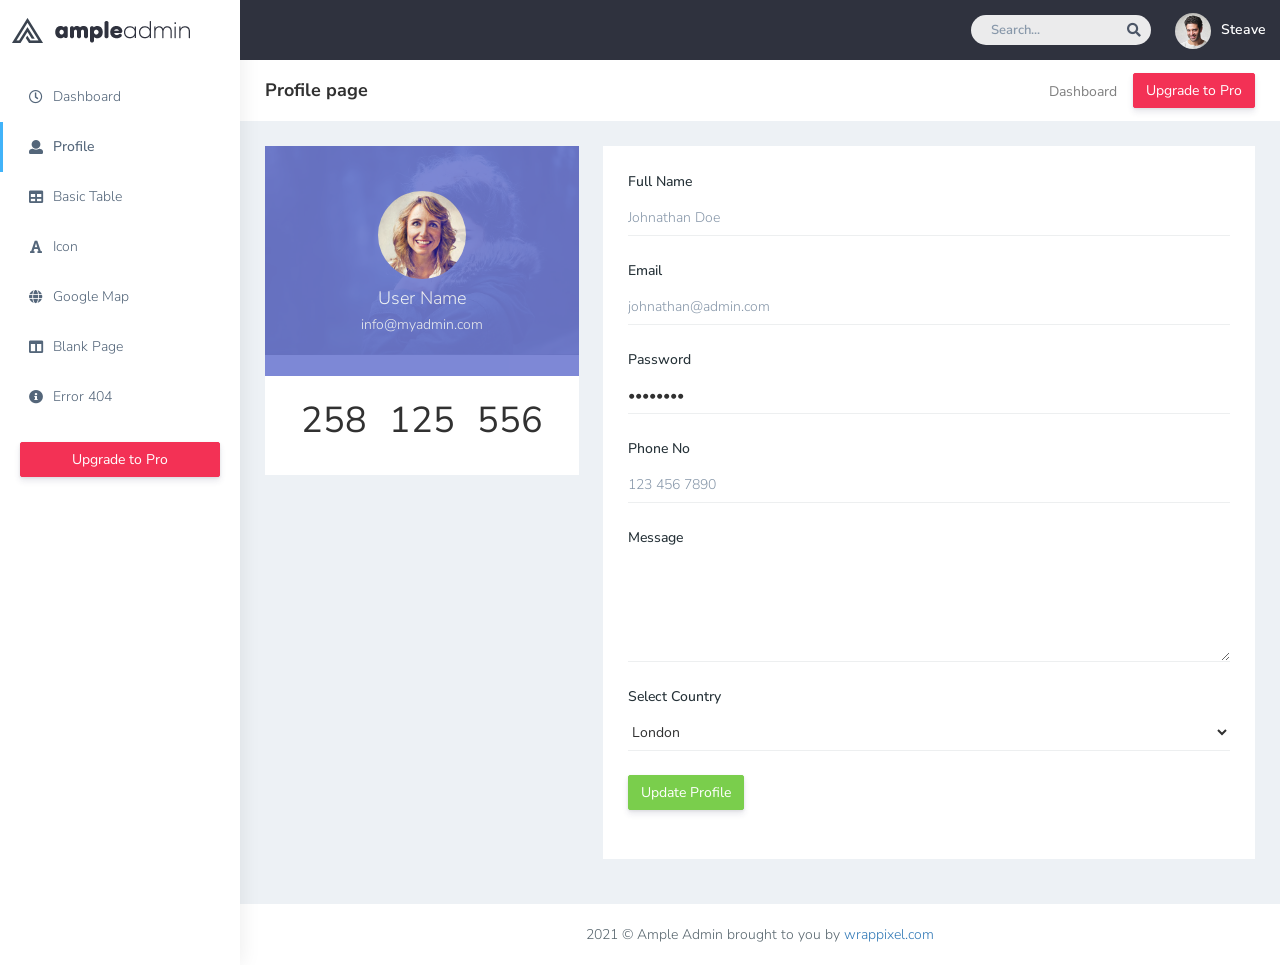
<file: baitap/casestudy2/profile.html>
<!DOCTYPE html>
<html dir="ltr" lang="en">

<head>
    <meta charset="utf-8">
    <meta http-equiv="X-UA-Compatible" content="IE=edge">
    <!-- Tell the browser to be responsive to screen width -->
   <meta name="viewport" content="width=device-width, initial-scale=1">
    <meta name="keywords"
        content="wrappixel, admin dashboard, html css dashboard, web dashboard, bootstrap 5 admin, bootstrap 5, css3 dashboard, bootstrap 5 dashboard, Ample lite admin bootstrap 5 dashboard, frontend, responsive bootstrap 5 admin template, Ample admin lite dashboard bootstrap 5 dashboard template">
    <meta name="description"
        content="Ample Admin Lite is powerful and clean admin dashboard template, inpired from Bootstrap Framework">
    <meta name="robots" content="noindex,nofollow">
    <title>Ample Admin Lite Template by WrapPixel</title>
    <link rel="canonical" href="https://www.wrappixel.com/templates/ample-admin-lite/" />
    <!-- Favicon icon -->
    <link rel="icon" type="image/png" sizes="16x16" href="plugins/images/favicon.png">
    <!-- Custom CSS -->
   <link href="css/style.min.css" rel="stylesheet">
    <!-- HTML5 Shim and Respond.js IE8 support of HTML5 elements and media queries -->
    <!-- WARNING: Respond.js doesn't work if you view the page via file:// -->
    <!--[if lt IE 9]>
    <script src="https://oss.maxcdn.com/libs/html5shiv/3.7.0/html5shiv.js"></script>
    <script src="https://oss.maxcdn.com/libs/respond.js/1.4.2/respond.min.js"></script>
<![endif]-->
</head>

<body>
    <!-- ============================================================== -->
    <!-- Preloader - style you can find in spinners.css -->
    <!-- ============================================================== -->
    <div class="preloader">
        <div class="lds-ripple">
            <div class="lds-pos"></div>
            <div class="lds-pos"></div>
        </div>
    </div>
    <!-- ============================================================== -->
    <!-- Main wrapper - style you can find in pages.scss -->
    <!-- ============================================================== -->
    <div id="main-wrapper" data-layout="vertical" data-navbarbg="skin5" data-sidebartype="full"
        data-sidebar-position="absolute" data-header-position="absolute" data-boxed-layout="full">
        <!-- ============================================================== -->
        <!-- Topbar header - style you can find in pages.scss -->
        <!-- ============================================================== -->
        <header class="topbar" data-navbarbg="skin5">
            <nav class="navbar top-navbar navbar-expand-md navbar-dark">
                <div class="navbar-header" data-logobg="skin6">
                    <!-- ============================================================== -->
                    <!-- Logo -->
                    <!-- ============================================================== -->
                    <a class="navbar-brand" href="dashboard.html">
                        <!-- Logo icon -->
                        <b class="logo-icon">
                            <!-- Dark Logo icon -->
                            <img src="plugins/images/logo-icon.png" alt="homepage" />
                        </b>
                        <!--End Logo icon -->
                        <!-- Logo text -->
                        <span class="logo-text">
                            <!-- dark Logo text -->
                            <img src="plugins/images/logo-text.png" alt="homepage" />
                        </span>
                    </a>
                    <!-- ============================================================== -->
                    <!-- End Logo -->
                    <!-- ============================================================== -->
                    <!-- ============================================================== -->
                    <!-- toggle and nav items -->
                    <!-- ============================================================== -->
                    <a class="nav-toggler waves-effect waves-light text-dark d-block d-md-none"
                        href="javascript:void(0)"><i class="ti-menu ti-close"></i></a>
                </div>
                <!-- ============================================================== -->
                <!-- End Logo -->
                <!-- ============================================================== -->
                <div class="navbar-collapse collapse" id="navbarSupportedContent" data-navbarbg="skin5">
                    <ul class="navbar-nav d-none d-md-block d-lg-none">
                        <li class="nav-item">
                            <a class="nav-toggler nav-link waves-effect waves-light text-white"
                                href="javascript:void(0)"><i class="ti-menu ti-close"></i></a>
                        </li>
                    </ul>
                    <!-- ============================================================== -->
                    <!-- Right side toggle and nav items -->
                    <!-- ============================================================== -->
                    <ul class="navbar-nav ms-auto d-flex align-items-center">

                        <!-- ============================================================== -->
                        <!-- Search -->
                        <!-- ============================================================== -->
                        <li class=" in">
                            <form role="search" class="app-search d-none d-md-block me-3">
                                <input type="text" placeholder="Search..." class="form-control mt-0">
                                <a href="" class="active">
                                    <i class="fa fa-search"></i>
                                </a>
                            </form>
                        </li>
                        <!-- ============================================================== -->
                        <!-- User profile and search -->
                        <!-- ============================================================== -->
                        <li>
                            <a class="profile-pic" href="#">
                                <img src="plugins/images/users/varun.jpg" alt="user-img" width="36"
                                    class="img-circle"><span class="text-white font-medium">Steave</span></a>
                        </li>
                        <!-- ============================================================== -->
                        <!-- User profile and search -->
                        <!-- ============================================================== -->
                    </ul>
                </div>
            </nav>
        </header>
        <!-- ============================================================== -->
        <!-- End Topbar header -->
        <!-- ============================================================== -->
        <!-- ============================================================== -->
        <!-- Left Sidebar - style you can find in sidebar.scss  -->
        <!-- ============================================================== -->
        <aside class="left-sidebar" data-sidebarbg="skin6">
            <!-- Sidebar scroll-->
            <div class="scroll-sidebar">
                <!-- Sidebar navigation-->
                <nav class="sidebar-nav">
                    <ul id="sidebarnav">
                        <!-- User Profile-->
                        <li class="sidebar-item pt-2">
                            <a class="sidebar-link waves-effect waves-dark sidebar-link" href="dashboard.html"
                                aria-expanded="false">
                                <i class="far fa-clock" aria-hidden="true"></i>
                                <span class="hide-menu">Dashboard</span>
                            </a>
                        </li>
                        <li class="sidebar-item">
                            <a class="sidebar-link waves-effect waves-dark sidebar-link" href="profile.html"
                                aria-expanded="false">
                                <i class="fa fa-user" aria-hidden="true"></i>
                                <span class="hide-menu">Profile</span>
                            </a>
                        </li>
                        <li class="sidebar-item">
                            <a class="sidebar-link waves-effect waves-dark sidebar-link" href="basic-table.html"
                                aria-expanded="false">
                                <i class="fa fa-table" aria-hidden="true"></i>
                                <span class="hide-menu">Basic Table</span>
                            </a>
                        </li>
                        <li class="sidebar-item">
                            <a class="sidebar-link waves-effect waves-dark sidebar-link" href="fontawesome.html"
                                aria-expanded="false">
                                <i class="fa fa-font" aria-hidden="true"></i>
                                <span class="hide-menu">Icon</span>
                            </a>
                        </li>
                        <li class="sidebar-item">
                            <a class="sidebar-link waves-effect waves-dark sidebar-link" href="map-google.html"
                                aria-expanded="false">
                                <i class="fa fa-globe" aria-hidden="true"></i>
                                <span class="hide-menu">Google Map</span>
                            </a>
                        </li>
                        <li class="sidebar-item">
                            <a class="sidebar-link waves-effect waves-dark sidebar-link" href="blank.html"
                                aria-expanded="false">
                                <i class="fa fa-columns" aria-hidden="true"></i>
                                <span class="hide-menu">Blank Page</span>
                            </a>
                        </li>
                        <li class="sidebar-item">
                            <a class="sidebar-link waves-effect waves-dark sidebar-link" href="404.html"
                                aria-expanded="false">
                                <i class="fa fa-info-circle" aria-hidden="true"></i>
                                <span class="hide-menu">Error 404</span>
                            </a>
                        </li>
                        <li class="text-center p-20 upgrade-btn">
                            <a href="https://www.wrappixel.com/templates/ampleadmin/"
                                class="btn d-grid btn-danger text-white" target="_blank">
                                Upgrade to Pro</a>
                        </li>
                    </ul>

                </nav>
                <!-- End Sidebar navigation -->
            </div>
            <!-- End Sidebar scroll-->
        </aside>
        <!-- ============================================================== -->
        <!-- End Left Sidebar - style you can find in sidebar.scss  -->
        <!-- ============================================================== -->
        <!-- ============================================================== -->
        <!-- Page wrapper  -->
        <!-- ============================================================== -->
        <div class="page-wrapper">
            <!-- ============================================================== -->
            <!-- Bread crumb and right sidebar toggle -->
            <!-- ============================================================== -->
            <div class="page-breadcrumb bg-white">
                <div class="row align-items-center">
                    <div class="col-lg-3 col-md-4 col-sm-4 col-xs-12">
                        <h4 class="page-title">Profile page</h4>
                    </div>
                    <div class="col-lg-9 col-sm-8 col-md-8 col-xs-12">
                        <div class="d-md-flex">
                            <ol class="breadcrumb ms-auto">
                                <li><a href="#" class="fw-normal">Dashboard</a></li>
                            </ol>
                            <a href="https://www.wrappixel.com/templates/ampleadmin/" target="_blank"
                                class="btn btn-danger  d-none d-md-block pull-right ms-3 hidden-xs hidden-sm waves-effect waves-light text-white">Upgrade
                                to Pro</a>
                        </div>
                    </div>
                </div>
                <!-- /.col-lg-12 -->
            </div>
            <!-- ============================================================== -->
            <!-- End Bread crumb and right sidebar toggle -->
            <!-- ============================================================== -->
            <!-- ============================================================== -->
            <!-- Container fluid  -->
            <!-- ============================================================== -->
            <div class="container-fluid">
                <!-- ============================================================== -->
                <!-- Start Page Content -->
                <!-- ============================================================== -->
                <!-- Row -->
                <div class="row">
                    <!-- Column -->
                    <div class="col-lg-4 col-xlg-3 col-md-12">
                        <div class="white-box">
                            <div class="user-bg"> <img width="100%" alt="user" src="plugins/images/large/img1.jpg">
                                <div class="overlay-box">
                                    <div class="user-content">
                                        <a href="javascript:void(0)"><img src="plugins/images/users/genu.jpg"
                                                class="thumb-lg img-circle" alt="img"></a>
                                        <h4 class="text-white mt-2">User Name</h4>
                                        <h5 class="text-white mt-2">info@myadmin.com</h5>
                                    </div>
                                </div>
                            </div>
                            <div class="user-btm-box mt-5 d-md-flex">
                                <div class="col-md-4 col-sm-4 text-center">
                                    <h1>258</h1>
                                </div>
                                <div class="col-md-4 col-sm-4 text-center">
                                    <h1>125</h1>
                                </div>
                                <div class="col-md-4 col-sm-4 text-center">
                                    <h1>556</h1>
                                </div>
                            </div>
                        </div>
                    </div>
                    <!-- Column -->
                    <!-- Column -->
                    <div class="col-lg-8 col-xlg-9 col-md-12">
                        <div class="card">
                            <div class="card-body">
                                <form class="form-horizontal form-material">
                                    <div class="form-group mb-4">
                                        <label class="col-md-12 p-0">Full Name</label>
                                        <div class="col-md-12 border-bottom p-0">
                                            <input type="text" placeholder="Johnathan Doe"
                                                class="form-control p-0 border-0"> </div>
                                    </div>
                                    <div class="form-group mb-4">
                                        <label for="example-email" class="col-md-12 p-0">Email</label>
                                        <div class="col-md-12 border-bottom p-0">
                                            <input type="email" placeholder="johnathan@admin.com"
                                                class="form-control p-0 border-0" name="example-email"
                                                id="example-email">
                                        </div>
                                    </div>
                                    <div class="form-group mb-4">
                                        <label class="col-md-12 p-0">Password</label>
                                        <div class="col-md-12 border-bottom p-0">
                                            <input type="password" value="password" class="form-control p-0 border-0">
                                        </div>
                                    </div>
                                    <div class="form-group mb-4">
                                        <label class="col-md-12 p-0">Phone No</label>
                                        <div class="col-md-12 border-bottom p-0">
                                            <input type="text" placeholder="123 456 7890"
                                                class="form-control p-0 border-0">
                                        </div>
                                    </div>
                                    <div class="form-group mb-4">
                                        <label class="col-md-12 p-0">Message</label>
                                        <div class="col-md-12 border-bottom p-0">
                                            <textarea rows="5" class="form-control p-0 border-0"></textarea>
                                        </div>
                                    </div>
                                    <div class="form-group mb-4">
                                        <label class="col-sm-12">Select Country</label>

                                        <div class="col-sm-12 border-bottom">
                                            <select class="form-select shadow-none p-0 border-0 form-control-line">
                                                <option>London</option>
                                                <option>India</option>
                                                <option>Usa</option>
                                                <option>Canada</option>
                                                <option>Thailand</option>
                                            </select>
                                        </div>
                                    </div>
                                    <div class="form-group mb-4">
                                        <div class="col-sm-12">
                                            <button class="btn btn-success">Update Profile</button>
                                        </div>
                                    </div>
                                </form>
                            </div>
                        </div>
                    </div>
                    <!-- Column -->
                </div>
                <!-- Row -->
                <!-- ============================================================== -->
                <!-- End PAge Content -->
                <!-- ============================================================== -->
                <!-- ============================================================== -->
                <!-- Right sidebar -->
                <!-- ============================================================== -->
                <!-- .right-sidebar -->
                <!-- ============================================================== -->
                <!-- End Right sidebar -->
                <!-- ============================================================== -->
            </div>
            <!-- ============================================================== -->
            <!-- End Container fluid  -->
            <!-- ============================================================== -->
            <!-- ============================================================== -->
            <!-- footer -->
            <!-- ============================================================== -->
            <footer class="footer text-center"> 2021 © Ample Admin brought to you by <a
                    href="https://www.wrappixel.com/">wrappixel.com</a>
            </footer>
            <!-- ============================================================== -->
            <!-- End footer -->
            <!-- ============================================================== -->
        </div>
        <!-- ============================================================== -->
        <!-- End Page wrapper  -->
        <!-- ============================================================== -->
    </div>
    <!-- ============================================================== -->
    <!-- End Wrapper -->
    <!-- ============================================================== -->
    <!-- ============================================================== -->
    <!-- All Jquery -->
    <!-- ============================================================== -->
    <script src="plugins/bower_components/jquery/dist/jquery.min.js"></script>
    <!-- Bootstrap tether Core JavaScript -->
    <script src="bootstrap/dist/js/bootstrap.bundle.min.js"></script>
    <script src="js/app-style-switcher.js"></script>
    <!--Wave Effects -->
    <script src="js/waves.js"></script>
    <!--Menu sidebar -->
    <script src="js/sidebarmenu.js"></script>
    <!--Custom JavaScript -->
    <script src="js/custom.js"></script>
</body>

</html>
</file>
<file: baitap/bai23/style.css>
.col-1 {width: 8.33%;}
.col-2 {width: 16.66%;}
.col-3 {width: 25%;}
.col-4 {width: 33.33%;}
.col-5 {width: 41.66%;}
.col-6 {width: 50%;}
.col-7 {width: 58.33%;}
.col-8 {width: 66.66%;}
.col-9 {width: 75%;}
.col-10 {width: 83.33%;}
.col-11 {width: 91.66%;}
.col-12 {width: 100%;}

[class*="col-"] {
    float: left;
    padding: 15px;
    border: 1px solid red;
}

.row::after {
    content: "";
    clear: both;
    display: table;
}

* {
    box-sizing: border-box;
}

/*
Nếu màn hình có độ rộng từ 850 trở xuống
*/
@media only screen and (max-width: 850px) {
    .col-3 {
        width: 50%;
    }
}
@media only screen and (max-width: 550px) {
    .col-3 {
        width: 100%;
    }
}
</file>
<file: baitap/casestudy2/plugins/bower_components/chartist-plugin-tooltips/dist/chartist-plugin-tooltip.css>
.chartist-tooltip {
  position: absolute;
  display: inline-block;
  opacity: 0;
  min-width: 5em;
  padding: .5em;
  background: #F4C63D;
  color: #453D3F;
  font-family: Oxygen,Helvetica,Arial,sans-serif;
  font-weight: 700;
  text-align: center;
  pointer-events: none;
  z-index: 1;
  -webkit-transition: opacity .2s linear;
  -moz-transition: opacity .2s linear;
  -o-transition: opacity .2s linear;
  transition: opacity .2s linear; }
  .chartist-tooltip:before {
    content: "";
    position: absolute;
    top: 100%;
    left: 50%;
    width: 0;
    height: 0;
    margin-left: -15px;
    border: 15px solid transparent;
    border-top-color: #F4C63D; }
  .chartist-tooltip.tooltip-show {
    opacity: 1; }

.ct-area, .ct-line {
  pointer-events: none; }

/*# sourceMappingURL=chartist-plugin-tooltip.css.map */
</file>
<file: baitap/casestudy2/css/style.min.css>
@charset "UTF-8";@import url(https://fonts.googleapis.com/css?family=Nunito+Sans:300,400,600,700,800);@import 'icons/font-awesome/css/fontawesome-all.min.css';@import 'icons/themify-icons/themify-icons.css';.search-box .app-search .form-control{border-radius:0px}.topbar .dropdown-menu .with-arrow>span{transform:rotate(45deg);-ms-transform:rotate(45deg);-webkit-transform:rotate(45deg);-o-transform:rotate(45deg);-moz-transform:rotate(45deg)}

/*!
 * Bootstrap v5.0.0-beta1 (https://getbootstrap.com/)
 * Copyright 2011-2020 The Bootstrap Authors
 * Copyright 2011-2020 Twitter, Inc.
 * Licensed under MIT (https://github.com/twbs/bootstrap/blob/main/LICENSE)
 */:root{--bs-blue:#0d6efd;--bs-indigo:#6610f2;--bs-purple:#6f42c1;--bs-pink:#d63384;--bs-red:#f33155;--bs-orange:#fd7e14;--bs-yellow:#ffc107;--bs-green:#7ace4c;--bs-teal:#20c997;--bs-cyan:#4fc3f7;--bs-white:#fff;--bs-gray:#8898aa;--bs-gray-dark:#313131;--bs-primary:#707cd2;--bs-secondary:#8898aa;--bs-success:#7ace4c;--bs-info:#2cabe3;--bs-warning:#ffc36d;--bs-danger:#f33155;--bs-light:#f7fafc;--bs-dark:#313131;--bs-cyan:#4fc3f7;--bs-orange:#ffc36d;--bs-purple:#707cd2;--bs-inverse:#4c5667;--bs-font-sans-serif:"Nunito Sans",sans-serif;--bs-font-monospace:SFMono-Regular,Menlo,Monaco,Consolas,"Liberation Mono","Courier New",monospace;--bs-gradient:linear-gradient(180deg,rgba(255,255,255,0.15),rgba(255,255,255,0))}*,:after,:before{-webkit-box-sizing:border-box;box-sizing:border-box}@media (prefers-reduced-motion:no-preference){:root{scroll-behavior:smooth}}body{margin:0;font-family:var(--bs-font-sans-serif);font-size:0.875rem;font-weight:400;line-height:1.5;color:#313131;background-color:#edf1f5;-webkit-text-size-adjust:100%;-webkit-tap-highlight-color:rgba(0,0,0,0)}[tabindex="-1"]:focus:not(:focus-visible){outline:0!important}hr{margin:1rem 0;color:inherit;background-color:currentColor;border:0;opacity:0.25}hr:not([size]){height:1px}.h1,.h2,.h3,.h4,.h5,.h6,h1,h2,h3,h4,h5,h6{margin-top:0;margin-bottom:0.5rem;font-weight:400;line-height:1.2;color:inherit}.h1,h1{font-size:calc(1.35rem + 1.2vw)}@media (min-width:1200px){.h1,h1{font-size:2.25rem}}.h2,h2{font-size:calc(1.3125rem + 0.75vw)}@media (min-width:1200px){.h2,h2{font-size:1.875rem}}.h3,h3{font-size:calc(1.275rem + 0.3vw)}@media (min-width:1200px){.h3,h3{font-size:1.5rem}}.h4,h4{font-size:1.125rem}.h5,h5{font-size:1rem}.h6,h6{font-size:0.875rem}p{margin-top:0;margin-bottom:1rem}abbr[data-bs-original-title],abbr[title]{text-decoration:underline;-webkit-text-decoration:underline dotted;text-decoration:underline dotted;cursor:help;-webkit-text-decoration-skip-ink:none;text-decoration-skip-ink:none}address{margin-bottom:1rem;font-style:normal;line-height:inherit}ol,ul{padding-left:2rem}dl,ol,ul{margin-top:0;margin-bottom:1rem}ol ol,ol ul,ul ol,ul ul{margin-bottom:0}dt{font-weight:700}dd{margin-bottom:0.5rem;margin-left:0}blockquote{margin:0 0 1rem}b,strong{font-weight:bolder}.small,small{font-size:0.875em}.mark,mark{padding:0.2em;background-color:#fcf8e3}sub,sup{position:relative;font-size:0.75em;line-height:0;vertical-align:baseline}sub{bottom:-0.25em}sup{top:-0.5em}a{color:#0d6efd;text-decoration:underline}a:hover{color:#0a58ca;text-decoration:none}a:not([href]):not([class]),a:not([href]):not([class]):hover{color:inherit;text-decoration:none}code,kbd,pre,samp{font-family:var(--bs-font-monospace);font-size:1em;direction:ltr;unicode-bidi:bidi-override}pre{display:block;margin-top:0;margin-bottom:1rem;overflow:auto;font-size:0.875em}pre code{font-size:inherit;color:inherit;word-break:normal}code{font-size:0.875em;color:#d63384;word-wrap:break-word}a>code{color:inherit}kbd{padding:0.2rem 0.4rem;font-size:0.875em;color:#fff;background-color:#3e5569;border-radius:1px}kbd kbd{padding:0;font-size:1em;font-weight:700}figure{margin:0 0 1rem}img,svg{vertical-align:middle}table{caption-side:bottom;border-collapse:collapse}caption{padding-top:0.5rem;padding-bottom:0.5rem;color:#8898aa;text-align:left}th{text-align:inherit;text-align:-webkit-match-parent}tbody,td,tfoot,th,thead,tr{border-color:inherit;border-style:solid;border-width:0}label{display:inline-block}button{border-radius:0}button:focus{outline:dotted 1px;outline:-webkit-focus-ring-color auto 5px}button,input,optgroup,select,textarea{margin:0;font-family:inherit;font-size:inherit;line-height:inherit}button,select{text-transform:none}[role=button]{cursor:pointer}select{word-wrap:normal}[list]::-webkit-calendar-picker-indicator{display:none}[type=button],[type=reset],[type=submit],button{-webkit-appearance:button}[type=button]:not(:disabled),[type=reset]:not(:disabled),[type=submit]:not(:disabled),button:not(:disabled){cursor:pointer}::-moz-focus-inner{padding:0;border-style:none}textarea{resize:vertical}fieldset{min-width:0;padding:0;margin:0;border:0}legend{float:left;width:100%;padding:0;margin-bottom:0.5rem;font-size:calc(1.275rem + 0.3vw);line-height:inherit}@media (min-width:1200px){legend{font-size:1.5rem}}legend+*{clear:left}::-webkit-datetime-edit-day-field,::-webkit-datetime-edit-fields-wrapper,::-webkit-datetime-edit-hour-field,::-webkit-datetime-edit-minute,::-webkit-datetime-edit-month-field,::-webkit-datetime-edit-text,::-webkit-datetime-edit-year-field{padding:0}::-webkit-inner-spin-button{height:auto}[type=search]{outline-offset:-2px;-webkit-appearance:textfield}::-webkit-search-decoration{-webkit-appearance:none}::-webkit-color-swatch-wrapper{padding:0}::file-selector-button{font:inherit}::-webkit-file-upload-button{font:inherit;-webkit-appearance:button}output{display:inline-block}iframe{border:0}summary{display:list-item;cursor:pointer}progress{vertical-align:baseline}[hidden]{display:none!important}.lead{font-size:1.09375rem;font-weight:300}.display-1{font-size:calc(1.625rem + 4.5vw);font-weight:300;line-height:1.2}@media (min-width:1200px){.display-1{font-size:5rem}}.display-2{font-size:calc(1.575rem + 3.9vw);font-weight:300;line-height:1.2}@media (min-width:1200px){.display-2{font-size:4.5rem}}.display-3{font-size:calc(1.525rem + 3.3vw);font-weight:300;line-height:1.2}@media (min-width:1200px){.display-3{font-size:4rem}}.display-4{font-size:calc(1.475rem + 2.7vw);font-weight:300;line-height:1.2}@media (min-width:1200px){.display-4{font-size:3.5rem}}.display-5{font-size:calc(1.425rem + 2.1vw);font-weight:300;line-height:1.2}@media (min-width:1200px){.display-5{font-size:3rem}}.display-6{font-size:calc(1.375rem + 1.5vw);font-weight:300;line-height:1.2}@media (min-width:1200px){.display-6{font-size:2.5rem}}.list-unstyled{padding-left:0;list-style:none}.list-inline{padding-left:0;list-style:none}.list-inline-item{display:inline-block}.list-inline-item:not(:last-child){margin-right:0.5rem}.initialism{font-size:0.875em;text-transform:uppercase}.blockquote{margin-bottom:1rem;font-size:1.09375rem}.blockquote>:last-child{margin-bottom:0}.blockquote-footer{margin-top:-1rem;margin-bottom:1rem;font-size:0.875em;color:#8898aa}.blockquote-footer:before{content:"— "}.img-fluid{max-width:100%;height:auto}.img-thumbnail{padding:0.25rem;background-color:#edf1f5;border:1px solid #e4e7ea;border-radius:2px;-webkit-box-shadow:0 0.125rem 0.25rem rgba(0,0,0,0.075);box-shadow:0 0.125rem 0.25rem rgba(0,0,0,0.075);max-width:100%;height:auto}.figure{display:inline-block}.figure-img{margin-bottom:0.5rem;line-height:1}.figure-caption{font-size:0.875em;color:#8898aa}.container,.container-fluid,.container-lg,.container-md,.container-sm,.container-xl,.container-xxl{width:100%;padding-right:var(--bs-gutter-x,0.75rem);padding-left:var(--bs-gutter-x,0.75rem);margin-right:auto;margin-left:auto}@media (min-width:576px){.container,.container-sm{max-width:540px}}@media (min-width:768px){.container,.container-md,.container-sm{max-width:720px}}@media (min-width:992px){.container,.container-lg,.container-md,.container-sm{max-width:960px}}@media (min-width:1200px){.container,.container-lg,.container-md,.container-sm,.container-xl{max-width:1140px}}.container,.container-lg,.container-md,.container-sm,.container-xlg,.container-xl{max-width:1320px}.row{--bs-gutter-x:1.5rem;--bs-gutter-y:0;display:-webkit-box;display:-ms-flexbox;display:flex;-ms-flex-wrap:wrap;flex-wrap:wrap;margin-top:calc(var(--bs-gutter-y) * -1);margin-right:calc(var(--bs-gutter-x) / -2);margin-left:calc(var(--bs-gutter-x) / -2)}.row>*{-ms-flex-negative:0;flex-shrink:0;width:100%;max-width:100%;padding-right:calc(var(--bs-gutter-x) / 2);padding-left:calc(var(--bs-gutter-x) / 2);margin-top:var(--bs-gutter-y)}.col{-webkit-box-flex:1;-ms-flex:1 0 0%;flex:1 0 0%}.row-cols-auto>*{-webkit-box-flex:0;-ms-flex:0 0 auto;flex:0 0 auto;width:auto}.row-cols-1>*{-webkit-box-flex:0;-ms-flex:0 0 auto;flex:0 0 auto;width:100%}.row-cols-2>*{-webkit-box-flex:0;-ms-flex:0 0 auto;flex:0 0 auto;width:50%}.row-cols-3>*{-webkit-box-flex:0;-ms-flex:0 0 auto;flex:0 0 auto;width:33.3333333333%}.row-cols-4>*{-webkit-box-flex:0;-ms-flex:0 0 auto;flex:0 0 auto;width:25%}.row-cols-5>*{-webkit-box-flex:0;-ms-flex:0 0 auto;flex:0 0 auto;width:20%}.row-cols-6>*{-webkit-box-flex:0;-ms-flex:0 0 auto;flex:0 0 auto;width:16.6666666667%}.col-auto{-webkit-box-flex:0;-ms-flex:0 0 auto;flex:0 0 auto;width:auto}.col-1{-webkit-box-flex:0;-ms-flex:0 0 auto;flex:0 0 auto;width:8.3333333333%}.col-2{-webkit-box-flex:0;-ms-flex:0 0 auto;flex:0 0 auto;width:16.6666666667%}.col-3{-webkit-box-flex:0;-ms-flex:0 0 auto;flex:0 0 auto;width:25%}.col-4{-webkit-box-flex:0;-ms-flex:0 0 auto;flex:0 0 auto;width:33.3333333333%}.col-5{-webkit-box-flex:0;-ms-flex:0 0 auto;flex:0 0 auto;width:41.6666666667%}.col-6{-webkit-box-flex:0;-ms-flex:0 0 auto;flex:0 0 auto;width:50%}.col-7{-webkit-box-flex:0;-ms-flex:0 0 auto;flex:0 0 auto;width:58.3333333333%}.col-8{-webkit-box-flex:0;-ms-flex:0 0 auto;flex:0 0 auto;width:66.6666666667%}.col-9{-webkit-box-flex:0;-ms-flex:0 0 auto;flex:0 0 auto;width:75%}.col-10{-webkit-box-flex:0;-ms-flex:0 0 auto;flex:0 0 auto;width:83.3333333333%}.col-11{-webkit-box-flex:0;-ms-flex:0 0 auto;flex:0 0 auto;width:91.6666666667%}.col-12{-webkit-box-flex:0;-ms-flex:0 0 auto;flex:0 0 auto;width:100%}.offset-1{margin-left:8.3333333333%}.offset-2{margin-left:16.6666666667%}.offset-3{margin-left:25%}.offset-4{margin-left:33.3333333333%}.offset-5{margin-left:41.6666666667%}.offset-6{margin-left:50%}.offset-7{margin-left:58.3333333333%}.offset-8{margin-left:66.6666666667%}.offset-9{margin-left:75%}.offset-10{margin-left:83.3333333333%}.offset-11{margin-left:91.6666666667%}.g-0,.gx-0{--bs-gutter-x:0}.g-0,.gy-0{--bs-gutter-y:0}.g-1,.gx-1{--bs-gutter-x:0.25rem}.g-1,.gy-1{--bs-gutter-y:0.25rem}.g-2,.gx-2{--bs-gutter-x:0.5rem}.g-2,.gy-2{--bs-gutter-y:0.5rem}.g-3,.gx-3{--bs-gutter-x:1rem}.g-3,.gy-3{--bs-gutter-y:1rem}.g-4,.gx-4{--bs-gutter-x:1.5rem}.g-4,.gy-4{--bs-gutter-y:1.5rem}.g-5,.gx-5{--bs-gutter-x:3rem}.g-5,.gy-5{--bs-gutter-y:3rem}@media (min-width:576px){.col-sm{-webkit-box-flex:1;-ms-flex:1 0 0%;flex:1 0 0%}.row-cols-sm-auto>*{-webkit-box-flex:0;-ms-flex:0 0 auto;flex:0 0 auto;width:auto}.row-cols-sm-1>*{-webkit-box-flex:0;-ms-flex:0 0 auto;flex:0 0 auto;width:100%}.row-cols-sm-2>*{-webkit-box-flex:0;-ms-flex:0 0 auto;flex:0 0 auto;width:50%}.row-cols-sm-3>*{-webkit-box-flex:0;-ms-flex:0 0 auto;flex:0 0 auto;width:33.3333333333%}.row-cols-sm-4>*{-webkit-box-flex:0;-ms-flex:0 0 auto;flex:0 0 auto;width:25%}.row-cols-sm-5>*{-webkit-box-flex:0;-ms-flex:0 0 auto;flex:0 0 auto;width:20%}.row-cols-sm-6>*{-webkit-box-flex:0;-ms-flex:0 0 auto;flex:0 0 auto;width:16.6666666667%}.col-sm-auto{-webkit-box-flex:0;-ms-flex:0 0 auto;flex:0 0 auto;width:auto}.col-sm-1{-webkit-box-flex:0;-ms-flex:0 0 auto;flex:0 0 auto;width:8.3333333333%}.col-sm-2{-webkit-box-flex:0;-ms-flex:0 0 auto;flex:0 0 auto;width:16.6666666667%}.col-sm-3{-webkit-box-flex:0;-ms-flex:0 0 auto;flex:0 0 auto;width:25%}.col-sm-4{-webkit-box-flex:0;-ms-flex:0 0 auto;flex:0 0 auto;width:33.3333333333%}.col-sm-5{-webkit-box-flex:0;-ms-flex:0 0 auto;flex:0 0 auto;width:41.6666666667%}.col-sm-6{-webkit-box-flex:0;-ms-flex:0 0 auto;flex:0 0 auto;width:50%}.col-sm-7{-webkit-box-flex:0;-ms-flex:0 0 auto;flex:0 0 auto;width:58.3333333333%}.col-sm-8{-webkit-box-flex:0;-ms-flex:0 0 auto;flex:0 0 auto;width:66.6666666667%}.col-sm-9{-webkit-box-flex:0;-ms-flex:0 0 auto;flex:0 0 auto;width:75%}.col-sm-10{-webkit-box-flex:0;-ms-flex:0 0 auto;flex:0 0 auto;width:83.3333333333%}.col-sm-11{-webkit-box-flex:0;-ms-flex:0 0 auto;flex:0 0 auto;width:91.6666666667%}.col-sm-12{-webkit-box-flex:0;-ms-flex:0 0 auto;flex:0 0 auto;width:100%}.offset-sm-0{margin-left:0}.offset-sm-1{margin-left:8.3333333333%}.offset-sm-2{margin-left:16.6666666667%}.offset-sm-3{margin-left:25%}.offset-sm-4{margin-left:33.3333333333%}.offset-sm-5{margin-left:41.6666666667%}.offset-sm-6{margin-left:50%}.offset-sm-7{margin-left:58.3333333333%}.offset-sm-8{margin-left:66.6666666667%}.offset-sm-9{margin-left:75%}.offset-sm-10{margin-left:83.3333333333%}.offset-sm-11{margin-left:91.6666666667%}.g-sm-0,.gx-sm-0{--bs-gutter-x:0}.g-sm-0,.gy-sm-0{--bs-gutter-y:0}.g-sm-1,.gx-sm-1{--bs-gutter-x:0.25rem}.g-sm-1,.gy-sm-1{--bs-gutter-y:0.25rem}.g-sm-2,.gx-sm-2{--bs-gutter-x:0.5rem}.g-sm-2,.gy-sm-2{--bs-gutter-y:0.5rem}.g-sm-3,.gx-sm-3{--bs-gutter-x:1rem}.g-sm-3,.gy-sm-3{--bs-gutter-y:1rem}.g-sm-4,.gx-sm-4{--bs-gutter-x:1.5rem}.g-sm-4,.gy-sm-4{--bs-gutter-y:1.5rem}.g-sm-5,.gx-sm-5{--bs-gutter-x:3rem}.g-sm-5,.gy-sm-5{--bs-gutter-y:3rem}}@media (min-width:768px){.col-md{-webkit-box-flex:1;-ms-flex:1 0 0%;flex:1 0 0%}.row-cols-md-auto>*{-webkit-box-flex:0;-ms-flex:0 0 auto;flex:0 0 auto;width:auto}.row-cols-md-1>*{-webkit-box-flex:0;-ms-flex:0 0 auto;flex:0 0 auto;width:100%}.row-cols-md-2>*{-webkit-box-flex:0;-ms-flex:0 0 auto;flex:0 0 auto;width:50%}.row-cols-md-3>*{-webkit-box-flex:0;-ms-flex:0 0 auto;flex:0 0 auto;width:33.3333333333%}.row-cols-md-4>*{-webkit-box-flex:0;-ms-flex:0 0 auto;flex:0 0 auto;width:25%}.row-cols-md-5>*{-webkit-box-flex:0;-ms-flex:0 0 auto;flex:0 0 auto;width:20%}.row-cols-md-6>*{-webkit-box-flex:0;-ms-flex:0 0 auto;flex:0 0 auto;width:16.6666666667%}.col-md-auto{-webkit-box-flex:0;-ms-flex:0 0 auto;flex:0 0 auto;width:auto}.col-md-1{-webkit-box-flex:0;-ms-flex:0 0 auto;flex:0 0 auto;width:8.3333333333%}.col-md-2{-webkit-box-flex:0;-ms-flex:0 0 auto;flex:0 0 auto;width:16.6666666667%}.col-md-3{-webkit-box-flex:0;-ms-flex:0 0 auto;flex:0 0 auto;width:25%}.col-md-4{-webkit-box-flex:0;-ms-flex:0 0 auto;flex:0 0 auto;width:33.3333333333%}.col-md-5{-webkit-box-flex:0;-ms-flex:0 0 auto;flex:0 0 auto;width:41.6666666667%}.col-md-6{-webkit-box-flex:0;-ms-flex:0 0 auto;flex:0 0 auto;width:50%}.col-md-7{-webkit-box-flex:0;-ms-flex:0 0 auto;flex:0 0 auto;width:58.3333333333%}.col-md-8{-webkit-box-flex:0;-ms-flex:0 0 auto;flex:0 0 auto;width:66.6666666667%}.col-md-9{-webkit-box-flex:0;-ms-flex:0 0 auto;flex:0 0 auto;width:75%}.col-md-10{-webkit-box-flex:0;-ms-flex:0 0 auto;flex:0 0 auto;width:83.3333333333%}.col-md-11{-webkit-box-flex:0;-ms-flex:0 0 auto;flex:0 0 auto;width:91.6666666667%}.col-md-12{-webkit-box-flex:0;-ms-flex:0 0 auto;flex:0 0 auto;width:100%}.offset-md-0{margin-left:0}.offset-md-1{margin-left:8.3333333333%}.offset-md-2{margin-left:16.6666666667%}.offset-md-3{margin-left:25%}.offset-md-4{margin-left:33.3333333333%}.offset-md-5{margin-left:41.6666666667%}.offset-md-6{margin-left:50%}.offset-md-7{margin-left:58.3333333333%}.offset-md-8{margin-left:66.6666666667%}.offset-md-9{margin-left:75%}.offset-md-10{margin-left:83.3333333333%}.offset-md-11{margin-left:91.6666666667%}.g-md-0,.gx-md-0{--bs-gutter-x:0}.g-md-0,.gy-md-0{--bs-gutter-y:0}.g-md-1,.gx-md-1{--bs-gutter-x:0.25rem}.g-md-1,.gy-md-1{--bs-gutter-y:0.25rem}.g-md-2,.gx-md-2{--bs-gutter-x:0.5rem}.g-md-2,.gy-md-2{--bs-gutter-y:0.5rem}.g-md-3,.gx-md-3{--bs-gutter-x:1rem}.g-md-3,.gy-md-3{--bs-gutter-y:1rem}.g-md-4,.gx-md-4{--bs-gutter-x:1.5rem}.g-md-4,.gy-md-4{--bs-gutter-y:1.5rem}.g-md-5,.gx-md-5{--bs-gutter-x:3rem}.g-md-5,.gy-md-5{--bs-gutter-y:3rem}}@media (min-width:992px){.col-lg{-webkit-box-flex:1;-ms-flex:1 0 0%;flex:1 0 0%}.row-cols-lg-auto>*{-webkit-box-flex:0;-ms-flex:0 0 auto;flex:0 0 auto;width:auto}.row-cols-lg-1>*{-webkit-box-flex:0;-ms-flex:0 0 auto;flex:0 0 auto;width:100%}.row-cols-lg-2>*{-webkit-box-flex:0;-ms-flex:0 0 auto;flex:0 0 auto;width:50%}.row-cols-lg-3>*{-webkit-box-flex:0;-ms-flex:0 0 auto;flex:0 0 auto;width:33.3333333333%}.row-cols-lg-4>*{-webkit-box-flex:0;-ms-flex:0 0 auto;flex:0 0 auto;width:25%}.row-cols-lg-5>*{-webkit-box-flex:0;-ms-flex:0 0 auto;flex:0 0 auto;width:20%}.row-cols-lg-6>*{-webkit-box-flex:0;-ms-flex:0 0 auto;flex:0 0 auto;width:16.6666666667%}.col-lg-auto{-webkit-box-flex:0;-ms-flex:0 0 auto;flex:0 0 auto;width:auto}.col-lg-1{-webkit-box-flex:0;-ms-flex:0 0 auto;flex:0 0 auto;width:8.3333333333%}.col-lg-2{-webkit-box-flex:0;-ms-flex:0 0 auto;flex:0 0 auto;width:16.6666666667%}.col-lg-3{-webkit-box-flex:0;-ms-flex:0 0 auto;flex:0 0 auto;width:25%}.col-lg-4{-webkit-box-flex:0;-ms-flex:0 0 auto;flex:0 0 auto;width:33.3333333333%}.col-lg-5{-webkit-box-flex:0;-ms-flex:0 0 auto;flex:0 0 auto;width:41.6666666667%}.col-lg-6{-webkit-box-flex:0;-ms-flex:0 0 auto;flex:0 0 auto;width:50%}.col-lg-7{-webkit-box-flex:0;-ms-flex:0 0 auto;flex:0 0 auto;width:58.3333333333%}.col-lg-8{-webkit-box-flex:0;-ms-flex:0 0 auto;flex:0 0 auto;width:66.6666666667%}.col-lg-9{-webkit-box-flex:0;-ms-flex:0 0 auto;flex:0 0 auto;width:75%}.col-lg-10{-webkit-box-flex:0;-ms-flex:0 0 auto;flex:0 0 auto;width:83.3333333333%}.col-lg-11{-webkit-box-flex:0;-ms-flex:0 0 auto;flex:0 0 auto;width:91.6666666667%}.col-lg-12{-webkit-box-flex:0;-ms-flex:0 0 auto;flex:0 0 auto;width:100%}.offset-lg-0{margin-left:0}.offset-lg-1{margin-left:8.3333333333%}.offset-lg-2{margin-left:16.6666666667%}.offset-lg-3{margin-left:25%}.offset-lg-4{margin-left:33.3333333333%}.offset-lg-5{margin-left:41.6666666667%}.offset-lg-6{margin-left:50%}.offset-lg-7{margin-left:58.3333333333%}.offset-lg-8{margin-left:66.6666666667%}.offset-lg-9{margin-left:75%}.offset-lg-10{margin-left:83.3333333333%}.offset-lg-11{margin-left:91.6666666667%}.g-lg-0,.gx-lg-0{--bs-gutter-x:0}.g-lg-0,.gy-lg-0{--bs-gutter-y:0}.g-lg-1,.gx-lg-1{--bs-gutter-x:0.25rem}.g-lg-1,.gy-lg-1{--bs-gutter-y:0.25rem}.g-lg-2,.gx-lg-2{--bs-gutter-x:0.5rem}.g-lg-2,.gy-lg-2{--bs-gutter-y:0.5rem}.g-lg-3,.gx-lg-3{--bs-gutter-x:1rem}.g-lg-3,.gy-lg-3{--bs-gutter-y:1rem}.g-lg-4,.gx-lg-4{--bs-gutter-x:1.5rem}.g-lg-4,.gy-lg-4{--bs-gutter-y:1.5rem}.g-lg-5,.gx-lg-5{--bs-gutter-x:3rem}.g-lg-5,.gy-lg-5{--bs-gutter-y:3rem}}@media (min-width:1200px){.col-xl{-webkit-box-flex:1;-ms-flex:1 0 0%;flex:1 0 0%}.row-cols-xl-auto>*{-webkit-box-flex:0;-ms-flex:0 0 auto;flex:0 0 auto;width:auto}.row-cols-xl-1>*{-webkit-box-flex:0;-ms-flex:0 0 auto;flex:0 0 auto;width:100%}.row-cols-xl-2>*{-webkit-box-flex:0;-ms-flex:0 0 auto;flex:0 0 auto;width:50%}.row-cols-xl-3>*{-webkit-box-flex:0;-ms-flex:0 0 auto;flex:0 0 auto;width:33.3333333333%}.row-cols-xl-4>*{-webkit-box-flex:0;-ms-flex:0 0 auto;flex:0 0 auto;width:25%}.row-cols-xl-5>*{-webkit-box-flex:0;-ms-flex:0 0 auto;flex:0 0 auto;width:20%}.row-cols-xl-6>*{-webkit-box-flex:0;-ms-flex:0 0 auto;flex:0 0 auto;width:16.6666666667%}.col-xl-auto{-webkit-box-flex:0;-ms-flex:0 0 auto;flex:0 0 auto;width:auto}.col-xl-1{-webkit-box-flex:0;-ms-flex:0 0 auto;flex:0 0 auto;width:8.3333333333%}.col-xl-2{-webkit-box-flex:0;-ms-flex:0 0 auto;flex:0 0 auto;width:16.6666666667%}.col-xl-3{-webkit-box-flex:0;-ms-flex:0 0 auto;flex:0 0 auto;width:25%}.col-xl-4{-webkit-box-flex:0;-ms-flex:0 0 auto;flex:0 0 auto;width:33.3333333333%}.col-xl-5{-webkit-box-flex:0;-ms-flex:0 0 auto;flex:0 0 auto;width:41.6666666667%}.col-xl-6{-webkit-box-flex:0;-ms-flex:0 0 auto;flex:0 0 auto;width:50%}.col-xl-7{-webkit-box-flex:0;-ms-flex:0 0 auto;flex:0 0 auto;width:58.3333333333%}.col-xl-8{-webkit-box-flex:0;-ms-flex:0 0 auto;flex:0 0 auto;width:66.6666666667%}.col-xl-9{-webkit-box-flex:0;-ms-flex:0 0 auto;flex:0 0 auto;width:75%}.col-xl-10{-webkit-box-flex:0;-ms-flex:0 0 auto;flex:0 0 auto;width:83.3333333333%}.col-xl-11{-webkit-box-flex:0;-ms-flex:0 0 auto;flex:0 0 auto;width:91.6666666667%}.col-xl-12{-webkit-box-flex:0;-ms-flex:0 0 auto;flex:0 0 auto;width:100%}.offset-xl-0{margin-left:0}.offset-xl-1{margin-left:8.3333333333%}.offset-xl-2{margin-left:16.6666666667%}.offset-xl-3{margin-left:25%}.offset-xl-4{margin-left:33.3333333333%}.offset-xl-5{margin-left:41.6666666667%}.offset-xl-6{margin-left:50%}.offset-xl-7{margin-left:58.3333333333%}.offset-xl-8{margin-left:66.6666666667%}.offset-xl-9{margin-left:75%}.offset-xl-10{margin-left:83.3333333333%}.offset-xl-11{margin-left:91.6666666667%}.g-xl-0,.gx-xl-0{--bs-gutter-x:0}.g-xl-0,.gy-xl-0{--bs-gutter-y:0}.g-xl-1,.gx-xl-1{--bs-gutter-x:0.25rem}.g-xl-1,.gy-xl-1{--bs-gutter-y:0.25rem}.g-xl-2,.gx-xl-2{--bs-gutter-x:0.5rem}.g-xl-2,.gy-xl-2{--bs-gutter-y:0.5rem}.g-xl-3,.gx-xl-3{--bs-gutter-x:1rem}.g-xl-3,.gy-xl-3{--bs-gutter-y:1rem}.g-xl-4,.gx-xl-4{--bs-gutter-x:1.5rem}.g-xl-4,.gy-xl-4{--bs-gutter-y:1.5rem}.g-xl-5,.gx-xl-5{--bs-gutter-x:3rem}.g-xl-5,.gy-xl-5{--bs-gutter-y:3rem}}@media (min-width:1600px){.col-xlg{-webkit-box-flex:1;-ms-flex:1 0 0%;flex:1 0 0%}.row-cols-xlg-auto>*{-webkit-box-flex:0;-ms-flex:0 0 auto;flex:0 0 auto;width:auto}.row-cols-xlg-1>*{-webkit-box-flex:0;-ms-flex:0 0 auto;flex:0 0 auto;width:100%}.row-cols-xlg-2>*{-webkit-box-flex:0;-ms-flex:0 0 auto;flex:0 0 auto;width:50%}.row-cols-xlg-3>*{-webkit-box-flex:0;-ms-flex:0 0 auto;flex:0 0 auto;width:33.3333333333%}.row-cols-xlg-4>*{-webkit-box-flex:0;-ms-flex:0 0 auto;flex:0 0 auto;width:25%}.row-cols-xlg-5>*{-webkit-box-flex:0;-ms-flex:0 0 auto;flex:0 0 auto;width:20%}.row-cols-xlg-6>*{-webkit-box-flex:0;-ms-flex:0 0 auto;flex:0 0 auto;width:16.6666666667%}.col-xlg-auto{-webkit-box-flex:0;-ms-flex:0 0 auto;flex:0 0 auto;width:auto}.col-xlg-1{-webkit-box-flex:0;-ms-flex:0 0 auto;flex:0 0 auto;width:8.3333333333%}.col-xlg-2{-webkit-box-flex:0;-ms-flex:0 0 auto;flex:0 0 auto;width:16.6666666667%}.col-xlg-3{-webkit-box-flex:0;-ms-flex:0 0 auto;flex:0 0 auto;width:25%}.col-xlg-4{-webkit-box-flex:0;-ms-flex:0 0 auto;flex:0 0 auto;width:33.3333333333%}.col-xlg-5{-webkit-box-flex:0;-ms-flex:0 0 auto;flex:0 0 auto;width:41.6666666667%}.col-xlg-6{-webkit-box-flex:0;-ms-flex:0 0 auto;flex:0 0 auto;width:50%}.col-xlg-7{-webkit-box-flex:0;-ms-flex:0 0 auto;flex:0 0 auto;width:58.3333333333%}.col-xlg-8{-webkit-box-flex:0;-ms-flex:0 0 auto;flex:0 0 auto;width:66.6666666667%}.col-xlg-9{-webkit-box-flex:0;-ms-flex:0 0 auto;flex:0 0 auto;width:75%}.col-xlg-10{-webkit-box-flex:0;-ms-flex:0 0 auto;flex:0 0 auto;width:83.3333333333%}.col-xlg-11{-webkit-box-flex:0;-ms-flex:0 0 auto;flex:0 0 auto;width:91.6666666667%}.col-xlg-12{-webkit-box-flex:0;-ms-flex:0 0 auto;flex:0 0 auto;width:100%}.offset-xlg-0{margin-left:0}.offset-xlg-1{margin-left:8.3333333333%}.offset-xlg-2{margin-left:16.6666666667%}.offset-xlg-3{margin-left:25%}.offset-xlg-4{margin-left:33.3333333333%}.offset-xlg-5{margin-left:41.6666666667%}.offset-xlg-6{margin-left:50%}.offset-xlg-7{margin-left:58.3333333333%}.offset-xlg-8{margin-left:66.6666666667%}.offset-xlg-9{margin-left:75%}.offset-xlg-10{margin-left:83.3333333333%}.offset-xlg-11{margin-left:91.6666666667%}.g-xlg-0,.gx-xlg-0{--bs-gutter-x:0}.g-xlg-0,.gy-xlg-0{--bs-gutter-y:0}.g-xlg-1,.gx-xlg-1{--bs-gutter-x:0.25rem}.g-xlg-1,.gy-xlg-1{--bs-gutter-y:0.25rem}.g-xlg-2,.gx-xlg-2{--bs-gutter-x:0.5rem}.g-xlg-2,.gy-xlg-2{--bs-gutter-y:0.5rem}.g-xlg-3,.gx-xlg-3{--bs-gutter-x:1rem}.g-xlg-3,.gy-xlg-3{--bs-gutter-y:1rem}.g-xlg-4,.gx-xlg-4{--bs-gutter-x:1.5rem}.g-xlg-4,.gy-xlg-4{--bs-gutter-y:1.5rem}.g-xlg-5,.gx-xlg-5{--bs-gutter-x:3rem}.g-xlg-5,.gy-xlg-5{--bs-gutter-y:3rem}}.table{--bs-table-bg:transparent;--bs-table-striped-color:#313131;--bs-table-striped-bg:rgba(0,0,0,0.05);--bs-table-active-color:#313131;--bs-table-active-bg:rgba(0,0,0,0.1);--bs-table-hover-color:#313131;--bs-table-hover-bg:rgba(0,0,0,0.075);width:100%;margin-bottom:1rem;color:#313131;vertical-align:top;border-color:rgba(120,130,140,0.13)}.table>:not(caption)>*>*{padding:0.5rem 0.5rem;background-color:var(--bs-table-bg);background-image:-webkit-gradient(linear,left top,left bottom,from(var(--bs-table-accent-bg)),to(var(--bs-table-accent-bg)));background-image:-o-linear-gradient(var(--bs-table-accent-bg),var(--bs-table-accent-bg));background-image:linear-gradient(var(--bs-table-accent-bg),var(--bs-table-accent-bg));border-bottom-width:1px}.table>tbody{vertical-align:inherit}.table>thead{vertical-align:bottom}.table>:not(:last-child)>:last-child>*{border-bottom-color:currentColor}.caption-top{caption-side:top}.table-sm>:not(caption)>*>*{padding:0.25rem 0.25rem}.table-bordered>:not(caption)>*{border-width:1px 0}.table-bordered>:not(caption)>*>*{border-width:0 1px}.table-borderless>:not(caption)>*>*{border-bottom-width:0}.table-striped>tbody>tr:nth-of-type(odd){--bs-table-accent-bg:var(--bs-table-striped-bg);color:var(--bs-table-striped-color)}.table-active{--bs-table-accent-bg:var(--bs-table-active-bg);color:var(--bs-table-active-color)}.table-hover>tbody>tr:hover{--bs-table-accent-bg:var(--bs-table-hover-bg);color:var(--bs-table-hover-color)}.table-primary{--bs-table-bg:#cfe2ff;--bs-table-striped-bg:#c5d7f2;--bs-table-striped-color:#000;--bs-table-active-bg:#bacbe6;--bs-table-active-color:#000;--bs-table-hover-bg:#bfd1ec;--bs-table-hover-color:#000;color:#000;border-color:#bacbe6}.table-secondary{--bs-table-bg:#e7eaee;--bs-table-striped-bg:#dbdee2;--bs-table-striped-color:#000;--bs-table-active-bg:#d0d3d6;--bs-table-active-color:#000;--bs-table-hover-bg:#d6d8dc;--bs-table-hover-color:#000;color:#000;border-color:#d0d3d6}.table-success{--bs-table-bg:#e4f5db;--bs-table-striped-bg:#d9e9d0;--bs-table-striped-color:#000;--bs-table-active-bg:#cdddc5;--bs-table-active-color:#000;--bs-table-hover-bg:#d3e3cb;--bs-table-hover-color:#000;color:#000;border-color:#cdddc5}.table-info{--bs-table-bg:#d5eef9;--bs-table-striped-bg:#cae2ed;--bs-table-striped-color:#000;--bs-table-active-bg:#c0d6e0;--bs-table-active-color:#000;--bs-table-hover-bg:#c5dce6;--bs-table-hover-color:#000;color:#000;border-color:#c0d6e0}.table-warning{--bs-table-bg:#fff3cd;--bs-table-striped-bg:#f2e7c3;--bs-table-striped-color:#000;--bs-table-active-bg:#e6dbb9;--bs-table-active-color:#000;--bs-table-hover-bg:#ece1be;--bs-table-hover-color:#000;color:#000;border-color:#e6dbb9}.table-danger{--bs-table-bg:#fdd6dd;--bs-table-striped-bg:#f0cbd2;--bs-table-striped-color:#000;--bs-table-active-bg:#e4c1c7;--bs-table-active-color:#000;--bs-table-hover-bg:#eac6cc;--bs-table-hover-color:#000;color:#000;border-color:#e4c1c7}.table-light{--bs-table-bg:#f7fafc;--bs-table-striped-bg:#ebeeef;--bs-table-striped-color:#000;--bs-table-active-bg:#dee1e3;--bs-table-active-color:#000;--bs-table-hover-bg:#e4e7e9;--bs-table-hover-color:#000;color:#000;border-color:#dee1e3}.table-dark{--bs-table-bg:#3e5569;--bs-table-striped-bg:#485e71;--bs-table-striped-color:#fff;--bs-table-active-bg:#516678;--bs-table-active-color:#fff;--bs-table-hover-bg:#4c6274;--bs-table-hover-color:#fff;color:#fff;border-color:#516678}.table-responsive{overflow-x:auto;-webkit-overflow-scrolling:touch}@media (max-width:575.98px){.table-responsive-sm{overflow-x:auto;-webkit-overflow-scrolling:touch}}@media (max-width:767.98px){.table-responsive-md{overflow-x:auto;-webkit-overflow-scrolling:touch}}@media (max-width:991.98px){.table-responsive-lg{overflow-x:auto;-webkit-overflow-scrolling:touch}}@media (max-width:1199.98px){.table-responsive-xl{overflow-x:auto;-webkit-overflow-scrolling:touch}}@media (max-width:1599.98px){.table-responsive-xlg{overflow-x:auto;-webkit-overflow-scrolling:touch}}.form-label{margin-bottom:0.5rem}.col-form-label{padding-top:calc(0.375rem + 1px);padding-bottom:calc(0.375rem + 1px);margin-bottom:0;font-size:inherit;line-height:1.5}.col-form-label-lg{padding-top:calc(0.5rem + 1px);padding-bottom:calc(0.5rem + 1px);font-size:1.09375rem}.col-form-label-sm{padding-top:calc(0.25rem + 1px);padding-bottom:calc(0.25rem + 1px);font-size:0.765625rem}.form-text{margin-top:0.25rem;font-size:0.875em;color:#8898aa}.form-control{display:block;width:100%;padding:0.375rem 0.75rem;font-size:0.875rem;font-weight:400;line-height:1.5;color:#313131;background-color:#fff;background-clip:padding-box;border:1px solid #e9ecef;-webkit-appearance:none;-moz-appearance:none;appearance:none;border-radius:2px;-webkit-box-shadow:none;box-shadow:none;-webkit-transition:border-color 0.15s ease-in-out,-webkit-box-shadow 0.15s ease-in-out;transition:border-color 0.15s ease-in-out,-webkit-box-shadow 0.15s ease-in-out;-o-transition:border-color 0.15s ease-in-out,box-shadow 0.15s ease-in-out;transition:border-color 0.15s ease-in-out,box-shadow 0.15s ease-in-out;transition:border-color 0.15s ease-in-out,box-shadow 0.15s ease-in-out,-webkit-box-shadow 0.15s ease-in-out}@media (prefers-reduced-motion:reduce){.form-control{-webkit-transition:none;-o-transition:none;transition:none}}.form-control[type=file]{overflow:hidden}.form-control[type=file]:not(:disabled):not([readonly]){cursor:pointer}.form-control:focus{color:#313131;background-color:#fff;border-color:rgba(0,0,0,0.25);outline:0;-webkit-box-shadow:none,none;box-shadow:none,none}.form-control::-webkit-date-and-time-value{height:1.5em}.form-control::-webkit-input-placeholder{color:#8898aa;opacity:1}.form-control::-moz-placeholder{color:#8898aa;opacity:1}.form-control:-ms-input-placeholder{color:#8898aa;opacity:1}.form-control::-ms-input-placeholder{color:#8898aa;opacity:1}.form-control::placeholder{color:#8898aa;opacity:1}.form-control:disabled,.form-control[readonly]{background-color:#e9ecef;opacity:1}.form-control::file-selector-button{padding:0.375rem 0.75rem;margin:-0.375rem -0.75rem;-webkit-margin-end:0.75rem;margin-inline-end:0.75rem;color:#313131;background-color:#f7fafc;pointer-events:none;border-color:inherit;border-style:solid;border-width:0;border-inline-end-width:1px;border-radius:0;-webkit-transition:color 0.15s ease-in-out,background-color 0.15s ease-in-out,border-color 0.15s ease-in-out,-webkit-box-shadow 0.15s ease-in-out;transition:color 0.15s ease-in-out,background-color 0.15s ease-in-out,border-color 0.15s ease-in-out,-webkit-box-shadow 0.15s ease-in-out;-o-transition:color 0.15s ease-in-out,background-color 0.15s ease-in-out,border-color 0.15s ease-in-out,box-shadow 0.15s ease-in-out;transition:color 0.15s ease-in-out,background-color 0.15s ease-in-out,border-color 0.15s ease-in-out,box-shadow 0.15s ease-in-out;transition:color 0.15s ease-in-out,background-color 0.15s ease-in-out,border-color 0.15s ease-in-out,box-shadow 0.15s ease-in-out,-webkit-box-shadow 0.15s ease-in-out}@media (prefers-reduced-motion:reduce){.form-control::file-selector-button{-webkit-transition:none;-o-transition:none;transition:none}}.form-control:hover:not(:disabled):not([readonly])::file-selector-button{background-color:#ebeeef}.form-control::-webkit-file-upload-button{padding:0.375rem 0.75rem;margin:-0.375rem -0.75rem;-webkit-margin-end:0.75rem;margin-inline-end:0.75rem;color:#313131;background-color:#f7fafc;pointer-events:none;border-color:inherit;border-style:solid;border-width:0;border-inline-end-width:1px;border-radius:0;-webkit-transition:color 0.15s ease-in-out,background-color 0.15s ease-in-out,border-color 0.15s ease-in-out,-webkit-box-shadow 0.15s ease-in-out;transition:color 0.15s ease-in-out,background-color 0.15s ease-in-out,border-color 0.15s ease-in-out,-webkit-box-shadow 0.15s ease-in-out;transition:color 0.15s ease-in-out,background-color 0.15s ease-in-out,border-color 0.15s ease-in-out,box-shadow 0.15s ease-in-out;transition:color 0.15s ease-in-out,background-color 0.15s ease-in-out,border-color 0.15s ease-in-out,box-shadow 0.15s ease-in-out,-webkit-box-shadow 0.15s ease-in-out}@media (prefers-reduced-motion:reduce){.form-control::-webkit-file-upload-button{-webkit-transition:none;transition:none}}.form-control:hover:not(:disabled):not([readonly])::-webkit-file-upload-button{background-color:#ebeeef}.form-control-plaintext{display:block;width:100%;padding:0.375rem 0;margin-bottom:0;line-height:1.5;color:#313131;background-color:transparent;border:solid transparent;border-width:1px 0}.form-control-plaintext.form-control-lg,.form-control-plaintext.form-control-sm{padding-right:0;padding-left:0}.form-control-sm{min-height:calc(1.5em + 0.5rem + 2px);padding:0.25rem 0.5rem;font-size:0.765625rem;border-radius:1px}.form-control-sm::file-selector-button{padding:0.25rem 0.5rem;margin:-0.25rem -0.5rem;-webkit-margin-end:0.5rem;margin-inline-end:0.5rem}.form-control-sm::-webkit-file-upload-button{padding:0.25rem 0.5rem;margin:-0.25rem -0.5rem;-webkit-margin-end:0.5rem;margin-inline-end:0.5rem}.form-control-lg{min-height:calc(1.5em + 1rem + 2px);padding:0.5rem 1rem;font-size:1.09375rem;border-radius:4px}.form-control-lg::file-selector-button{padding:0.5rem 1rem;margin:-0.5rem -1rem;-webkit-margin-end:1rem;margin-inline-end:1rem}.form-control-lg::-webkit-file-upload-button{padding:0.5rem 1rem;margin:-0.5rem -1rem;-webkit-margin-end:1rem;margin-inline-end:1rem}textarea.form-control{min-height:calc(1.5em + 0.75rem + 2px)}textarea.form-control-sm{min-height:calc(1.5em + 0.5rem + 2px)}textarea.form-control-lg{min-height:calc(1.5em + 1rem + 2px)}.form-control-color{max-width:3rem;height:auto;padding:0.375rem}.form-control-color:not(:disabled):not([readonly]){cursor:pointer}.form-control-color::-moz-color-swatch{height:1.5em;border-radius:2px}.form-control-color::-webkit-color-swatch{height:1.5em;border-radius:2px}.form-select{display:block;width:100%;padding:0.375rem 1.75rem 0.375rem 0.75rem;font-size:0.875rem;font-weight:400;line-height:1.5;color:#313131;vertical-align:middle;background-color:#fff;background-image:url("data:image/svg+xml,%3csvg xmlns='http://www.w3.org/2000/svg' viewBox='0 0 16 16'%3e%3cpath fill='none' stroke='%23313131' stroke-linecap='round' stroke-linejoin='round' stroke-width='2' d='M2 5l6 6 6-6'/%3e%3c/svg%3e");background-repeat:no-repeat;background-position:right 0.75rem center;background-size:16px 12px;border:1px solid #e9ecef;border-radius:2px;-webkit-box-shadow:inset 0 1px 2px rgba(0,0,0,0.075);box-shadow:inset 0 1px 2px rgba(0,0,0,0.075);-webkit-appearance:none;-moz-appearance:none;appearance:none}.form-select:focus{border-color:rgba(0,0,0,0.25);outline:0;-webkit-box-shadow:inset 0 1px 2px rgba(0,0,0,0.075),0 0 0 0.25rem rgba(0,0,0,0.25);box-shadow:inset 0 1px 2px rgba(0,0,0,0.075),0 0 0 0.25rem rgba(0,0,0,0.25)}.form-select[multiple],.form-select[size]:not([size="1"]){padding-right:0.75rem;background-image:none}.form-select:disabled{color:#8898aa;background-color:#e9ecef}.form-select:-moz-focusring{color:transparent;text-shadow:0 0 0 #313131}.form-select-sm{padding-top:0.25rem;padding-bottom:0.25rem;padding-left:0.5rem;font-size:0.765625rem}.form-select-lg{padding-top:0.5rem;padding-bottom:0.5rem;padding-left:1rem;font-size:1.09375rem}.form-check{display:block;min-height:1.3125rem;padding-left:1.5em;margin-bottom:0.125rem}.form-check .form-check-input{float:left;margin-left:-1.5em}.form-check-input{width:1em;height:1em;margin-top:0.25em;vertical-align:top;background-color:#edf1f5;background-repeat:no-repeat;background-position:center;background-size:contain;border:1px solid rgba(0,0,0,0.25);-webkit-appearance:none;-moz-appearance:none;appearance:none;-webkit-print-color-adjust:exact;color-adjust:exact;-webkit-transition:background-color 0.15s ease-in-out,background-position 0.15s ease-in-out,border-color 0.15s ease-in-out,-webkit-box-shadow 0.15s ease-in-out;transition:background-color 0.15s ease-in-out,background-position 0.15s ease-in-out,border-color 0.15s ease-in-out,-webkit-box-shadow 0.15s ease-in-out;-o-transition:background-color 0.15s ease-in-out,background-position 0.15s ease-in-out,border-color 0.15s ease-in-out,box-shadow 0.15s ease-in-out;transition:background-color 0.15s ease-in-out,background-position 0.15s ease-in-out,border-color 0.15s ease-in-out,box-shadow 0.15s ease-in-out;transition:background-color 0.15s ease-in-out,background-position 0.15s ease-in-out,border-color 0.15s ease-in-out,box-shadow 0.15s ease-in-out,-webkit-box-shadow 0.15s ease-in-out}@media (prefers-reduced-motion:reduce){.form-check-input{-webkit-transition:none;-o-transition:none;transition:none}}.form-check-input[type=checkbox]{border-radius:0.25em}.form-check-input[type=radio]{border-radius:50%}.form-check-input:active{-webkit-filter:brightness(90%);filter:brightness(90%)}.form-check-input:focus{border-color:rgba(0,0,0,0.25);outline:0;-webkit-box-shadow:none;box-shadow:none}.form-check-input:checked{background-color:#2cabe3;border-color:#2cabe3}.form-check-input:checked[type=checkbox]{background-image:url("data:image/svg+xml,%3csvg xmlns='http://www.w3.org/2000/svg' viewBox='0 0 20 20'%3e%3cpath fill='none' stroke='%23fff' stroke-linecap='round' stroke-linejoin='round' stroke-width='3' d='M6 10l3 3l6-6'/%3e%3c/svg%3e")}.form-check-input:checked[type=radio]{background-image:url("data:image/svg+xml,%3csvg xmlns='http://www.w3.org/2000/svg' viewBox='-4 -4 8 8'%3e%3ccircle r='2' fill='%23fff'/%3e%3c/svg%3e")}.form-check-input[type=checkbox]:indeterminate{background-color:#2cabe3;border-color:#2cabe3;background-image:url("data:image/svg+xml,%3csvg xmlns='http://www.w3.org/2000/svg' viewBox='0 0 20 20'%3e%3cpath fill='none' stroke='%23fff' stroke-linecap='round' stroke-linejoin='round' stroke-width='3' d='M6 10h8'/%3e%3c/svg%3e")}.form-check-input:disabled{pointer-events:none;-webkit-filter:none;filter:none;opacity:0.5}.form-check-input:disabled~.form-check-label,.form-check-input[disabled]~.form-check-label{opacity:0.5}.form-switch{padding-left:2.5em}.form-switch .form-check-input{width:2em;margin-left:-2.5em;background-image:url("data:image/svg+xml,%3csvg xmlns='http://www.w3.org/2000/svg' viewBox='-4 -4 8 8'%3e%3ccircle r='3' fill='rgba%280, 0, 0, 0.25%29'/%3e%3c/svg%3e");background-position:left center;border-radius:2em}.form-switch .form-check-input:focus{background-image:url("data:image/svg+xml,%3csvg xmlns='http://www.w3.org/2000/svg' viewBox='-4 -4 8 8'%3e%3ccircle r='3' fill='rgba%280, 0, 0, 0.25%29'/%3e%3c/svg%3e")}.form-switch .form-check-input:checked{background-position:right center;background-image:url("data:image/svg+xml,%3csvg xmlns='http://www.w3.org/2000/svg' viewBox='-4 -4 8 8'%3e%3ccircle r='3' fill='%23fff'/%3e%3c/svg%3e")}.form-check-inline{display:inline-block;margin-right:1rem}.btn-check{position:absolute;clip:rect(0,0,0,0);pointer-events:none}.btn-check:disabled+.btn,.btn-check[disabled]+.btn{pointer-events:none;-webkit-filter:none;filter:none;opacity:0.65}.form-range{width:100%;height:1.5rem;padding:0;background-color:transparent;-webkit-appearance:none;-moz-appearance:none;appearance:none}.form-range:focus{outline:none}.form-range:focus::-webkit-slider-thumb{-webkit-box-shadow:0 0 0 1px #edf1f5,none;box-shadow:0 0 0 1px #edf1f5,none}.form-range:focus::-moz-range-thumb{box-shadow:0 0 0 1px #edf1f5,none}.form-range::-moz-focus-outer{border:0}.form-range::-webkit-slider-thumb{width:1rem;height:1rem;margin-top:-0.25rem;background-color:#2cabe3;border:0;border-radius:1rem;-webkit-box-shadow:0 0.1rem 0.25rem rgba(0,0,0,0.1);box-shadow:0 0.1rem 0.25rem rgba(0,0,0,0.1);-webkit-transition:background-color 0.15s ease-in-out,border-color 0.15s ease-in-out,-webkit-box-shadow 0.15s ease-in-out;transition:background-color 0.15s ease-in-out,border-color 0.15s ease-in-out,-webkit-box-shadow 0.15s ease-in-out;transition:background-color 0.15s ease-in-out,border-color 0.15s ease-in-out,box-shadow 0.15s ease-in-out;transition:background-color 0.15s ease-in-out,border-color 0.15s ease-in-out,box-shadow 0.15s ease-in-out,-webkit-box-shadow 0.15s ease-in-out;-webkit-appearance:none;appearance:none}@media (prefers-reduced-motion:reduce){.form-range::-webkit-slider-thumb{-webkit-transition:none;transition:none}}.form-range::-webkit-slider-thumb:active{background-color:#c0e6f7}.form-range::-webkit-slider-runnable-track{width:100%;height:0.5rem;color:transparent;cursor:pointer;background-color:#e4e7ea;border-color:transparent;border-radius:1rem;-webkit-box-shadow:inset 0 1px 2px rgba(0,0,0,0.075);box-shadow:inset 0 1px 2px rgba(0,0,0,0.075)}.form-range::-moz-range-thumb{width:1rem;height:1rem;background-color:#2cabe3;border:0;border-radius:1rem;box-shadow:0 0.1rem 0.25rem rgba(0,0,0,0.1);-moz-transition:background-color 0.15s ease-in-out,border-color 0.15s ease-in-out,box-shadow 0.15s ease-in-out;transition:background-color 0.15s ease-in-out,border-color 0.15s ease-in-out,box-shadow 0.15s ease-in-out;-moz-appearance:none;appearance:none}@media (prefers-reduced-motion:reduce){.form-range::-moz-range-thumb{-moz-transition:none;transition:none}}.form-range::-moz-range-thumb:active{background-color:#c0e6f7}.form-range::-moz-range-track{width:100%;height:0.5rem;color:transparent;cursor:pointer;background-color:#e4e7ea;border-color:transparent;border-radius:1rem;box-shadow:inset 0 1px 2px rgba(0,0,0,0.075)}.form-range:disabled{pointer-events:none}.form-range:disabled::-webkit-slider-thumb{background-color:#adb5bd}.form-range:disabled::-moz-range-thumb{background-color:#adb5bd}.form-floating{position:relative}.form-floating>.form-control,.form-floating>.form-select{height:calc(3.5rem + 2px);padding:1rem 0.75rem}.form-floating>label{position:absolute;top:0;left:0;height:100%;padding:1rem 0.75rem;pointer-events:none;border:1px solid transparent;-webkit-transform-origin:0 0;-ms-transform-origin:0 0;transform-origin:0 0;-webkit-transition:opacity 0.1s ease-in-out,-webkit-transform 0.1s ease-in-out;transition:opacity 0.1s ease-in-out,-webkit-transform 0.1s ease-in-out;-o-transition:opacity 0.1s ease-in-out,transform 0.1s ease-in-out;transition:opacity 0.1s ease-in-out,transform 0.1s ease-in-out;transition:opacity 0.1s ease-in-out,transform 0.1s ease-in-out,-webkit-transform 0.1s ease-in-out}@media (prefers-reduced-motion:reduce){.form-floating>label{-webkit-transition:none;-o-transition:none;transition:none}}.form-floating>.form-control::-webkit-input-placeholder{color:transparent}.form-floating>.form-control::-moz-placeholder{color:transparent}.form-floating>.form-control:-ms-input-placeholder{color:transparent}.form-floating>.form-control::-ms-input-placeholder{color:transparent}.form-floating>.form-control::placeholder{color:transparent}.form-floating>.form-control:not(:-moz-placeholder-shown){padding-top:1.625rem;padding-bottom:0.625rem}.form-floating>.form-control:not(:-ms-input-placeholder){padding-top:1.625rem;padding-bottom:0.625rem}.form-floating>.form-control:focus,.form-floating>.form-control:not(:placeholder-shown){padding-top:1.625rem;padding-bottom:0.625rem}.form-floating>.form-control:-webkit-autofill{padding-top:1.625rem;padding-bottom:0.625rem}.form-floating>.form-select{padding-top:1.625rem;padding-bottom:0.625rem}.form-floating>.form-control:not(:-moz-placeholder-shown)~label{opacity:0.65;transform:scale(0.85) translateY(-0.5rem) translateX(0.15rem)}.form-floating>.form-control:not(:-ms-input-placeholder)~label{opacity:0.65;-ms-transform:scale(0.85) translateY(-0.5rem) translateX(0.15rem);transform:scale(0.85) translateY(-0.5rem) translateX(0.15rem)}.form-floating>.form-control:focus~label,.form-floating>.form-control:not(:placeholder-shown)~label,.form-floating>.form-select~label{opacity:0.65;-webkit-transform:scale(0.85) translateY(-0.5rem) translateX(0.15rem);-ms-transform:scale(0.85) translateY(-0.5rem) translateX(0.15rem);transform:scale(0.85) translateY(-0.5rem) translateX(0.15rem)}.form-floating>.form-control:-webkit-autofill~label{opacity:0.65;-webkit-transform:scale(0.85) translateY(-0.5rem) translateX(0.15rem);transform:scale(0.85) translateY(-0.5rem) translateX(0.15rem)}.input-group{position:relative;display:-webkit-box;display:-ms-flexbox;display:flex;-ms-flex-wrap:wrap;flex-wrap:wrap;-webkit-box-align:stretch;-ms-flex-align:stretch;align-items:stretch;width:100%}.input-group>.form-control,.input-group>.form-select{position:relative;-webkit-box-flex:1;-ms-flex:1 1 auto;flex:1 1 auto;width:1%;min-width:0}.input-group>.form-control:focus,.input-group>.form-select:focus{z-index:3}.input-group .btn{position:relative;z-index:2}.input-group .btn:focus{z-index:3}.input-group-text{display:-webkit-box;display:-ms-flexbox;display:flex;-webkit-box-align:center;-ms-flex-align:center;align-items:center;padding:0.375rem 0.75rem;font-size:0.875rem;font-weight:400;line-height:1.5;color:#313131;text-align:center;white-space:nowrap;background-color:#f7fafc;border:1px solid #e9ecef;border-radius:2px}.input-group-lg>.btn,.input-group-lg>.form-control,.input-group-lg>.form-select,.input-group-lg>.input-group-text{padding:0.5rem 1rem;font-size:1.09375rem;border-radius:4px}.input-group-sm>.btn,.input-group-sm>.form-control,.input-group-sm>.form-select,.input-group-sm>.input-group-text{padding:0.25rem 0.5rem;font-size:0.765625rem;border-radius:1px}.input-group-lg>.form-select,.input-group-sm>.form-select{padding-right:1.75rem}.input-group:not(.has-validation)>.dropdown-toggle:nth-last-child(n+3),.input-group:not(.has-validation)>:not(:last-child):not(.dropdown-toggle):not(.dropdown-menu){border-top-right-radius:0;border-bottom-right-radius:0}.input-group.has-validation>.dropdown-toggle:nth-last-child(n+4),.input-group.has-validation>:nth-last-child(n+3):not(.dropdown-toggle):not(.dropdown-menu){border-top-right-radius:0;border-bottom-right-radius:0}.input-group>:not(:first-child):not(.dropdown-menu):not(.valid-tooltip):not(.valid-feedback):not(.invalid-tooltip):not(.invalid-feedback){margin-left:-1px;border-top-left-radius:0;border-bottom-left-radius:0}.valid-feedback{display:none;width:100%;margin-top:0.25rem;font-size:0.875em;color:#7ace4c}.valid-tooltip{position:absolute;top:100%;z-index:5;display:none;max-width:100%;padding:0.25rem 0.5rem;margin-top:0.1rem;font-size:0.765625rem;color:#000;background-color:rgba(122,206,76,0.9);border-radius:2px}.is-valid~.valid-feedback,.is-valid~.valid-tooltip,.was-validated :valid~.valid-feedback,.was-validated :valid~.valid-tooltip{display:block}.form-control.is-valid,.was-validated .form-control:valid{border-color:#7ace4c;padding-right:calc(1.5em + 0.75rem);background-image:url("data:image/svg+xml,%3csvg xmlns='http://www.w3.org/2000/svg' viewBox='0 0 8 8'%3e%3cpath fill='%237ace4c' d='M2.3 6.73L.6 4.53c-.4-1.04.46-1.4 1.1-.8l1.1 1.4 3.4-3.8c.6-.63 1.6-.27 1.2.7l-4 4.6c-.43.5-.8.4-1.1.1z'/%3e%3c/svg%3e");background-repeat:no-repeat;background-position:right calc(0.375em + 0.1875rem) center;background-size:calc(0.75em + 0.375rem) calc(0.75em + 0.375rem)}.form-control.is-valid:focus,.was-validated .form-control:valid:focus{border-color:#7ace4c;-webkit-box-shadow:0 0 0 0.25rem rgba(122,206,76,0.25);box-shadow:0 0 0 0.25rem rgba(122,206,76,0.25)}.was-validated textarea.form-control:valid,textarea.form-control.is-valid{padding-right:calc(1.5em + 0.75rem);background-position:top calc(0.375em + 0.1875rem) right calc(0.375em + 0.1875rem)}.form-select.is-valid,.was-validated .form-select:valid{border-color:#7ace4c;padding-right:calc(0.75em + 2.3125rem);background-image:url("data:image/svg+xml,%3csvg xmlns='http://www.w3.org/2000/svg' viewBox='0 0 16 16'%3e%3cpath fill='none' stroke='%23313131' stroke-linecap='round' stroke-linejoin='round' stroke-width='2' d='M2 5l6 6 6-6'/%3e%3c/svg%3e"),url("data:image/svg+xml,%3csvg xmlns='http://www.w3.org/2000/svg' viewBox='0 0 8 8'%3e%3cpath fill='%237ace4c' d='M2.3 6.73L.6 4.53c-.4-1.04.46-1.4 1.1-.8l1.1 1.4 3.4-3.8c.6-.63 1.6-.27 1.2.7l-4 4.6c-.43.5-.8.4-1.1.1z'/%3e%3c/svg%3e");background-position:right 0.75rem center,center right 1.75rem;background-size:16px 12px,calc(0.75em + 0.375rem) calc(0.75em + 0.375rem)}.form-select.is-valid:focus,.was-validated .form-select:valid:focus{border-color:#7ace4c;-webkit-box-shadow:0 0 0 0.25rem rgba(122,206,76,0.25);box-shadow:0 0 0 0.25rem rgba(122,206,76,0.25)}.form-check-input.is-valid,.was-validated .form-check-input:valid{border-color:#7ace4c}.form-check-input.is-valid:checked,.was-validated .form-check-input:valid:checked{background-color:#7ace4c}.form-check-input.is-valid:focus,.was-validated .form-check-input:valid:focus{-webkit-box-shadow:0 0 0 0.25rem rgba(122,206,76,0.25);box-shadow:0 0 0 0.25rem rgba(122,206,76,0.25)}.form-check-input.is-valid~.form-check-label,.was-validated .form-check-input:valid~.form-check-label{color:#7ace4c}.form-check-inline .form-check-input~.valid-feedback{margin-left:0.5em}.invalid-feedback{display:none;width:100%;margin-top:0.25rem;font-size:0.875em;color:#f33155}.invalid-tooltip{position:absolute;top:100%;z-index:5;display:none;max-width:100%;padding:0.25rem 0.5rem;margin-top:0.1rem;font-size:0.765625rem;color:#000;background-color:rgba(243,49,85,0.9);border-radius:2px}.is-invalid~.invalid-feedback,.is-invalid~.invalid-tooltip,.was-validated :invalid~.invalid-feedback,.was-validated :invalid~.invalid-tooltip{display:block}.form-control.is-invalid,.was-validated .form-control:invalid{border-color:#f33155;padding-right:calc(1.5em + 0.75rem);background-image:url("data:image/svg+xml,%3csvg xmlns='http://www.w3.org/2000/svg' viewBox='0 0 12 12' width='12' height='12' fill='none' stroke='%23f33155'%3e%3ccircle cx='6' cy='6' r='4.5'/%3e%3cpath stroke-linejoin='round' d='M5.8 3.6h.4L6 6.5z'/%3e%3ccircle cx='6' cy='8.2' r='.6' fill='%23f33155' stroke='none'/%3e%3c/svg%3e");background-repeat:no-repeat;background-position:right calc(0.375em + 0.1875rem) center;background-size:calc(0.75em + 0.375rem) calc(0.75em + 0.375rem)}.form-control.is-invalid:focus,.was-validated .form-control:invalid:focus{border-color:#f33155;-webkit-box-shadow:0 0 0 0.25rem rgba(243,49,85,0.25);box-shadow:0 0 0 0.25rem rgba(243,49,85,0.25)}.was-validated textarea.form-control:invalid,textarea.form-control.is-invalid{padding-right:calc(1.5em + 0.75rem);background-position:top calc(0.375em + 0.1875rem) right calc(0.375em + 0.1875rem)}.form-select.is-invalid,.was-validated .form-select:invalid{border-color:#f33155;padding-right:calc(0.75em + 2.3125rem);background-image:url("data:image/svg+xml,%3csvg xmlns='http://www.w3.org/2000/svg' viewBox='0 0 16 16'%3e%3cpath fill='none' stroke='%23313131' stroke-linecap='round' stroke-linejoin='round' stroke-width='2' d='M2 5l6 6 6-6'/%3e%3c/svg%3e"),url("data:image/svg+xml,%3csvg xmlns='http://www.w3.org/2000/svg' viewBox='0 0 12 12' width='12' height='12' fill='none' stroke='%23f33155'%3e%3ccircle cx='6' cy='6' r='4.5'/%3e%3cpath stroke-linejoin='round' d='M5.8 3.6h.4L6 6.5z'/%3e%3ccircle cx='6' cy='8.2' r='.6' fill='%23f33155' stroke='none'/%3e%3c/svg%3e");background-position:right 0.75rem center,center right 1.75rem;background-size:16px 12px,calc(0.75em + 0.375rem) calc(0.75em + 0.375rem)}.form-select.is-invalid:focus,.was-validated .form-select:invalid:focus{border-color:#f33155;-webkit-box-shadow:0 0 0 0.25rem rgba(243,49,85,0.25);box-shadow:0 0 0 0.25rem rgba(243,49,85,0.25)}.form-check-input.is-invalid,.was-validated .form-check-input:invalid{border-color:#f33155}.form-check-input.is-invalid:checked,.was-validated .form-check-input:invalid:checked{background-color:#f33155}.form-check-input.is-invalid:focus,.was-validated .form-check-input:invalid:focus{-webkit-box-shadow:0 0 0 0.25rem rgba(243,49,85,0.25);box-shadow:0 0 0 0.25rem rgba(243,49,85,0.25)}.form-check-input.is-invalid~.form-check-label,.was-validated .form-check-input:invalid~.form-check-label{color:#f33155}.form-check-inline .form-check-input~.invalid-feedback{margin-left:0.5em}.btn{display:inline-block;font-weight:400;line-height:1.5;color:#313131;text-align:center;text-decoration:none;vertical-align:middle;cursor:pointer;-webkit-user-select:none;-moz-user-select:none;-ms-user-select:none;user-select:none;background-color:transparent;border:1px solid transparent;padding:0.375rem 0.75rem;font-size:0.875rem;border-radius:2px;-webkit-transition:color 0.15s ease-in-out,background-color 0.15s ease-in-out,border-color 0.15s ease-in-out,-webkit-box-shadow 0.15s ease-in-out;transition:color 0.15s ease-in-out,background-color 0.15s ease-in-out,border-color 0.15s ease-in-out,-webkit-box-shadow 0.15s ease-in-out;-o-transition:color 0.15s ease-in-out,background-color 0.15s ease-in-out,border-color 0.15s ease-in-out,box-shadow 0.15s ease-in-out;transition:color 0.15s ease-in-out,background-color 0.15s ease-in-out,border-color 0.15s ease-in-out,box-shadow 0.15s ease-in-out;transition:color 0.15s ease-in-out,background-color 0.15s ease-in-out,border-color 0.15s ease-in-out,box-shadow 0.15s ease-in-out,-webkit-box-shadow 0.15s ease-in-out}@media (prefers-reduced-motion:reduce){.btn{-webkit-transition:none;-o-transition:none;transition:none}}.btn:hover{color:#313131}.btn-check:focus+.btn,.btn:focus{outline:0;-webkit-box-shadow:0 7px 14px rgba(50,50,93,0.1),0 3px 6px rgba(0,0,0,0.08);box-shadow:0 7px 14px rgba(50,50,93,0.1),0 3px 6px rgba(0,0,0,0.08)}.btn-check:active+.btn,.btn-check:checked+.btn,.btn.active,.btn:active{-webkit-box-shadow:inset 0 3px 5px rgba(0,0,0,0.125);box-shadow:inset 0 3px 5px rgba(0,0,0,0.125)}.btn-check:active+.btn:focus,.btn-check:checked+.btn:focus,.btn.active:focus,.btn:active:focus{-webkit-box-shadow:0 7px 14px rgba(50,50,93,0.1),0 3px 6px rgba(0,0,0,0.08),inset 0 3px 5px rgba(0,0,0,0.125);box-shadow:0 7px 14px rgba(50,50,93,0.1),0 3px 6px rgba(0,0,0,0.08),inset 0 3px 5px rgba(0,0,0,0.125)}.btn.disabled,.btn:disabled,fieldset:disabled .btn{pointer-events:none;opacity:0.65;-webkit-box-shadow:none;box-shadow:none}.btn-primary{color:#000;background-color:#707cd2;border-color:#707cd2;-webkit-box-shadow:0 4px 6px rgba(50,50,93,0.11),0 1px 3px rgba(0,0,0,0.08);box-shadow:0 4px 6px rgba(50,50,93,0.11),0 1px 3px rgba(0,0,0,0.08)}.btn-primary:hover{color:#000;background-color:#8590d9;border-color:#7e89d7}.btn-check:focus+.btn-primary,.btn-primary:focus{color:#000;background-color:#8590d9;border-color:#7e89d7;-webkit-box-shadow:0 4px 6px rgba(50,50,93,0.11),0 1px 3px rgba(0,0,0,0.08),0 0 0 0.25rem rgba(95,105,179,0.5);box-shadow:0 4px 6px rgba(50,50,93,0.11),0 1px 3px rgba(0,0,0,0.08),0 0 0 0.25rem rgba(95,105,179,0.5)}.btn-check:active+.btn-primary,.btn-check:checked+.btn-primary,.btn-primary.active,.btn-primary:active,.show>.btn-primary.dropdown-toggle{color:#000;background-color:#8d96db;border-color:#7e89d7}.btn-check:active+.btn-primary:focus,.btn-check:checked+.btn-primary:focus,.btn-primary.active:focus,.btn-primary:active:focus,.show>.btn-primary.dropdown-toggle:focus{-webkit-box-shadow:inset 0 3px 5px rgba(0,0,0,0.125),0 0 0 0.25rem rgba(95,105,179,0.5);box-shadow:inset 0 3px 5px rgba(0,0,0,0.125),0 0 0 0.25rem rgba(95,105,179,0.5)}.btn-primary.disabled,.btn-primary:disabled{color:#000;background-color:#707cd2;border-color:#707cd2}.btn-secondary{color:#000;background-color:#8898aa;border-color:#8898aa;-webkit-box-shadow:0 4px 6px rgba(50,50,93,0.11),0 1px 3px rgba(0,0,0,0.08);box-shadow:0 4px 6px rgba(50,50,93,0.11),0 1px 3px rgba(0,0,0,0.08)}.btn-secondary:hover{color:#000;background-color:#9aa7b7;border-color:#94a2b3}.btn-check:focus+.btn-secondary,.btn-secondary:focus{color:#000;background-color:#9aa7b7;border-color:#94a2b3;-webkit-box-shadow:0 4px 6px rgba(50,50,93,0.11),0 1px 3px rgba(0,0,0,0.08),0 0 0 0.25rem rgba(116,129,145,0.5);box-shadow:0 4px 6px rgba(50,50,93,0.11),0 1px 3px rgba(0,0,0,0.08),0 0 0 0.25rem rgba(116,129,145,0.5)}.btn-check:active+.btn-secondary,.btn-check:checked+.btn-secondary,.btn-secondary.active,.btn-secondary:active,.show>.btn-secondary.dropdown-toggle{color:#000;background-color:#a0adbb;border-color:#94a2b3}.btn-check:active+.btn-secondary:focus,.btn-check:checked+.btn-secondary:focus,.btn-secondary.active:focus,.btn-secondary:active:focus,.show>.btn-secondary.dropdown-toggle:focus{-webkit-box-shadow:inset 0 3px 5px rgba(0,0,0,0.125),0 0 0 0.25rem rgba(116,129,145,0.5);box-shadow:inset 0 3px 5px rgba(0,0,0,0.125),0 0 0 0.25rem rgba(116,129,145,0.5)}.btn-secondary.disabled,.btn-secondary:disabled{color:#000;background-color:#8898aa;border-color:#8898aa}.btn-success{color:#000;background-color:#7ace4c;border-color:#7ace4c;-webkit-box-shadow:0 4px 6px rgba(50,50,93,0.11),0 1px 3px rgba(0,0,0,0.08);box-shadow:0 4px 6px rgba(50,50,93,0.11),0 1px 3px rgba(0,0,0,0.08)}.btn-success:hover{color:#000;background-color:#8ed567;border-color:#87d35e}.btn-check:focus+.btn-success,.btn-success:focus{color:#000;background-color:#8ed567;border-color:#87d35e;-webkit-box-shadow:0 4px 6px rgba(50,50,93,0.11),0 1px 3px rgba(0,0,0,0.08),0 0 0 0.25rem rgba(104,175,65,0.5);box-shadow:0 4px 6px rgba(50,50,93,0.11),0 1px 3px rgba(0,0,0,0.08),0 0 0 0.25rem rgba(104,175,65,0.5)}.btn-check:active+.btn-success,.btn-check:checked+.btn-success,.btn-success.active,.btn-success:active,.show>.btn-success.dropdown-toggle{color:#000;background-color:#95d870;border-color:#87d35e}.btn-check:active+.btn-success:focus,.btn-check:checked+.btn-success:focus,.btn-success.active:focus,.btn-success:active:focus,.show>.btn-success.dropdown-toggle:focus{-webkit-box-shadow:inset 0 3px 5px rgba(0,0,0,0.125),0 0 0 0.25rem rgba(104,175,65,0.5);box-shadow:inset 0 3px 5px rgba(0,0,0,0.125),0 0 0 0.25rem rgba(104,175,65,0.5)}.btn-success.disabled,.btn-success:disabled{color:#000;background-color:#7ace4c;border-color:#7ace4c}.btn-info{color:#000;background-color:#2cabe3;border-color:#2cabe3;-webkit-box-shadow:0 4px 6px rgba(50,50,93,0.11),0 1px 3px rgba(0,0,0,0.08);box-shadow:0 4px 6px rgba(50,50,93,0.11),0 1px 3px rgba(0,0,0,0.08)}.btn-info:hover{color:#000;background-color:#4cb8e7;border-color:#41b3e6}.btn-check:focus+.btn-info,.btn-info:focus{color:#000;background-color:#4cb8e7;border-color:#41b3e6;-webkit-box-shadow:0 4px 6px rgba(50,50,93,0.11),0 1px 3px rgba(0,0,0,0.08),0 0 0 0.25rem rgba(37,145,193,0.5);box-shadow:0 4px 6px rgba(50,50,93,0.11),0 1px 3px rgba(0,0,0,0.08),0 0 0 0.25rem rgba(37,145,193,0.5)}.btn-check:active+.btn-info,.btn-check:checked+.btn-info,.btn-info.active,.btn-info:active,.show>.btn-info.dropdown-toggle{color:#000;background-color:#56bce9;border-color:#41b3e6}.btn-check:active+.btn-info:focus,.btn-check:checked+.btn-info:focus,.btn-info.active:focus,.btn-info:active:focus,.show>.btn-info.dropdown-toggle:focus{-webkit-box-shadow:inset 0 3px 5px rgba(0,0,0,0.125),0 0 0 0.25rem rgba(37,145,193,0.5);box-shadow:inset 0 3px 5px rgba(0,0,0,0.125),0 0 0 0.25rem rgba(37,145,193,0.5)}.btn-info.disabled,.btn-info:disabled{color:#000;background-color:#2cabe3;border-color:#2cabe3}.btn-warning{color:#000;background-color:#ffc36d;border-color:#ffc36d;-webkit-box-shadow:0 4px 6px rgba(50,50,93,0.11),0 1px 3px rgba(0,0,0,0.08);box-shadow:0 4px 6px rgba(50,50,93,0.11),0 1px 3px rgba(0,0,0,0.08)}.btn-warning:hover{color:#000;background-color:#ffcc83;border-color:#ffc97c}.btn-check:focus+.btn-warning,.btn-warning:focus{color:#000;background-color:#ffcc83;border-color:#ffc97c;-webkit-box-shadow:0 4px 6px rgba(50,50,93,0.11),0 1px 3px rgba(0,0,0,0.08),0 0 0 0.25rem rgba(217,166,93,0.5);box-shadow:0 4px 6px rgba(50,50,93,0.11),0 1px 3px rgba(0,0,0,0.08),0 0 0 0.25rem rgba(217,166,93,0.5)}.btn-check:active+.btn-warning,.btn-check:checked+.btn-warning,.btn-warning.active,.btn-warning:active,.show>.btn-warning.dropdown-toggle{color:#000;background-color:#ffcf8a;border-color:#ffc97c}.btn-check:active+.btn-warning:focus,.btn-check:checked+.btn-warning:focus,.btn-warning.active:focus,.btn-warning:active:focus,.show>.btn-warning.dropdown-toggle:focus{-webkit-box-shadow:inset 0 3px 5px rgba(0,0,0,0.125),0 0 0 0.25rem rgba(217,166,93,0.5);box-shadow:inset 0 3px 5px rgba(0,0,0,0.125),0 0 0 0.25rem rgba(217,166,93,0.5)}.btn-warning.disabled,.btn-warning:disabled{color:#000;background-color:#ffc36d;border-color:#ffc36d}.btn-danger{color:#000;background-color:#f33155;border-color:#f33155;-webkit-box-shadow:0 4px 6px rgba(50,50,93,0.11),0 1px 3px rgba(0,0,0,0.08);box-shadow:0 4px 6px rgba(50,50,93,0.11),0 1px 3px rgba(0,0,0,0.08)}.btn-danger:hover{color:#000;background-color:#f5506f;border-color:#f44666}.btn-check:focus+.btn-danger,.btn-danger:focus{color:#000;background-color:#f5506f;border-color:#f44666;-webkit-box-shadow:0 4px 6px rgba(50,50,93,0.11),0 1px 3px rgba(0,0,0,0.08),0 0 0 0.25rem rgba(207,42,72,0.5);box-shadow:0 4px 6px rgba(50,50,93,0.11),0 1px 3px rgba(0,0,0,0.08),0 0 0 0.25rem rgba(207,42,72,0.5)}.btn-check:active+.btn-danger,.btn-check:checked+.btn-danger,.btn-danger.active,.btn-danger:active,.show>.btn-danger.dropdown-toggle{color:#000;background-color:#f55a77;border-color:#f44666}.btn-check:active+.btn-danger:focus,.btn-check:checked+.btn-danger:focus,.btn-danger.active:focus,.btn-danger:active:focus,.show>.btn-danger.dropdown-toggle:focus{-webkit-box-shadow:inset 0 3px 5px rgba(0,0,0,0.125),0 0 0 0.25rem rgba(207,42,72,0.5);box-shadow:inset 0 3px 5px rgba(0,0,0,0.125),0 0 0 0.25rem rgba(207,42,72,0.5)}.btn-danger.disabled,.btn-danger:disabled{color:#000;background-color:#f33155;border-color:#f33155}.btn-light{color:#000;background-color:#f7fafc;border-color:#f7fafc;-webkit-box-shadow:0 4px 6px rgba(50,50,93,0.11),0 1px 3px rgba(0,0,0,0.08);box-shadow:0 4px 6px rgba(50,50,93,0.11),0 1px 3px rgba(0,0,0,0.08)}.btn-light:hover{color:#000;background-color:#f8fbfc;border-color:#f8fbfc}.btn-check:focus+.btn-light,.btn-light:focus{color:#000;background-color:#f8fbfc;border-color:#f8fbfc;-webkit-box-shadow:0 4px 6px rgba(50,50,93,0.11),0 1px 3px rgba(0,0,0,0.08),0 0 0 0.25rem rgba(210,213,214,0.5);box-shadow:0 4px 6px rgba(50,50,93,0.11),0 1px 3px rgba(0,0,0,0.08),0 0 0 0.25rem rgba(210,213,214,0.5)}.btn-check:active+.btn-light,.btn-check:checked+.btn-light,.btn-light.active,.btn-light:active,.show>.btn-light.dropdown-toggle{color:#000;background-color:#f9fbfd;border-color:#f8fbfc}.btn-check:active+.btn-light:focus,.btn-check:checked+.btn-light:focus,.btn-light.active:focus,.btn-light:active:focus,.show>.btn-light.dropdown-toggle:focus{-webkit-box-shadow:inset 0 3px 5px rgba(0,0,0,0.125),0 0 0 0.25rem rgba(210,213,214,0.5);box-shadow:inset 0 3px 5px rgba(0,0,0,0.125),0 0 0 0.25rem rgba(210,213,214,0.5)}.btn-light.disabled,.btn-light:disabled{color:#000;background-color:#f7fafc;border-color:#f7fafc}.btn-dark{color:#fff;background-color:#313131;border-color:#313131;-webkit-box-shadow:0 4px 6px rgba(50,50,93,0.11),0 1px 3px rgba(0,0,0,0.08);box-shadow:0 4px 6px rgba(50,50,93,0.11),0 1px 3px rgba(0,0,0,0.08)}.btn-dark:hover{color:#fff;background-color:#2a2a2a;border-color:#272727}.btn-check:focus+.btn-dark,.btn-dark:focus{color:#fff;background-color:#2a2a2a;border-color:#272727;-webkit-box-shadow:0 4px 6px rgba(50,50,93,0.11),0 1px 3px rgba(0,0,0,0.08),0 0 0 0.25rem rgba(80,80,80,0.5);box-shadow:0 4px 6px rgba(50,50,93,0.11),0 1px 3px rgba(0,0,0,0.08),0 0 0 0.25rem rgba(80,80,80,0.5)}.btn-check:active+.btn-dark,.btn-check:checked+.btn-dark,.btn-dark.active,.btn-dark:active,.show>.btn-dark.dropdown-toggle{color:#fff;background-color:#272727;border-color:#252525}.btn-check:active+.btn-dark:focus,.btn-check:checked+.btn-dark:focus,.btn-dark.active:focus,.btn-dark:active:focus,.show>.btn-dark.dropdown-toggle:focus{-webkit-box-shadow:inset 0 3px 5px rgba(0,0,0,0.125),0 0 0 0.25rem rgba(80,80,80,0.5);box-shadow:inset 0 3px 5px rgba(0,0,0,0.125),0 0 0 0.25rem rgba(80,80,80,0.5)}.btn-dark.disabled,.btn-dark:disabled{color:#fff;background-color:#313131;border-color:#313131}.btn-cyan{color:#000;background-color:#4fc3f7;border-color:#4fc3f7;-webkit-box-shadow:0 4px 6px rgba(50,50,93,0.11),0 1px 3px rgba(0,0,0,0.08);box-shadow:0 4px 6px rgba(50,50,93,0.11),0 1px 3px rgba(0,0,0,0.08)}.btn-cyan:hover{color:#000;background-color:#69ccf8;border-color:#61c9f8}.btn-check:focus+.btn-cyan,.btn-cyan:focus{color:#000;background-color:#69ccf8;border-color:#61c9f8;-webkit-box-shadow:0 4px 6px rgba(50,50,93,0.11),0 1px 3px rgba(0,0,0,0.08),0 0 0 0.25rem rgba(67,166,210,0.5);box-shadow:0 4px 6px rgba(50,50,93,0.11),0 1px 3px rgba(0,0,0,0.08),0 0 0 0.25rem rgba(67,166,210,0.5)}.btn-check:active+.btn-cyan,.btn-check:checked+.btn-cyan,.btn-cyan.active,.btn-cyan:active,.show>.btn-cyan.dropdown-toggle{color:#000;background-color:#72cff9;border-color:#61c9f8}.btn-check:active+.btn-cyan:focus,.btn-check:checked+.btn-cyan:focus,.btn-cyan.active:focus,.btn-cyan:active:focus,.show>.btn-cyan.dropdown-toggle:focus{-webkit-box-shadow:inset 0 3px 5px rgba(0,0,0,0.125),0 0 0 0.25rem rgba(67,166,210,0.5);box-shadow:inset 0 3px 5px rgba(0,0,0,0.125),0 0 0 0.25rem rgba(67,166,210,0.5)}.btn-cyan.disabled,.btn-cyan:disabled{color:#000;background-color:#4fc3f7;border-color:#4fc3f7}.btn-orange{color:#000;background-color:#ffc36d;border-color:#ffc36d;-webkit-box-shadow:0 4px 6px rgba(50,50,93,0.11),0 1px 3px rgba(0,0,0,0.08);box-shadow:0 4px 6px rgba(50,50,93,0.11),0 1px 3px rgba(0,0,0,0.08)}.btn-orange:hover{color:#000;background-color:#ffcc83;border-color:#ffc97c}.btn-check:focus+.btn-orange,.btn-orange:focus{color:#000;background-color:#ffcc83;border-color:#ffc97c;-webkit-box-shadow:0 4px 6px rgba(50,50,93,0.11),0 1px 3px rgba(0,0,0,0.08),0 0 0 0.25rem rgba(217,166,93,0.5);box-shadow:0 4px 6px rgba(50,50,93,0.11),0 1px 3px rgba(0,0,0,0.08),0 0 0 0.25rem rgba(217,166,93,0.5)}.btn-check:active+.btn-orange,.btn-check:checked+.btn-orange,.btn-orange.active,.btn-orange:active,.show>.btn-orange.dropdown-toggle{color:#000;background-color:#ffcf8a;border-color:#ffc97c}.btn-check:active+.btn-orange:focus,.btn-check:checked+.btn-orange:focus,.btn-orange.active:focus,.btn-orange:active:focus,.show>.btn-orange.dropdown-toggle:focus{-webkit-box-shadow:inset 0 3px 5px rgba(0,0,0,0.125),0 0 0 0.25rem rgba(217,166,93,0.5);box-shadow:inset 0 3px 5px rgba(0,0,0,0.125),0 0 0 0.25rem rgba(217,166,93,0.5)}.btn-orange.disabled,.btn-orange:disabled{color:#000;background-color:#ffc36d;border-color:#ffc36d}.btn-purple{color:#000;background-color:#707cd2;border-color:#707cd2;-webkit-box-shadow:0 4px 6px rgba(50,50,93,0.11),0 1px 3px rgba(0,0,0,0.08);box-shadow:0 4px 6px rgba(50,50,93,0.11),0 1px 3px rgba(0,0,0,0.08)}.btn-purple:hover{color:#000;background-color:#8590d9;border-color:#7e89d7}.btn-check:focus+.btn-purple,.btn-purple:focus{color:#000;background-color:#8590d9;border-color:#7e89d7;-webkit-box-shadow:0 4px 6px rgba(50,50,93,0.11),0 1px 3px rgba(0,0,0,0.08),0 0 0 0.25rem rgba(95,105,179,0.5);box-shadow:0 4px 6px rgba(50,50,93,0.11),0 1px 3px rgba(0,0,0,0.08),0 0 0 0.25rem rgba(95,105,179,0.5)}.btn-check:active+.btn-purple,.btn-check:checked+.btn-purple,.btn-purple.active,.btn-purple:active,.show>.btn-purple.dropdown-toggle{color:#000;background-color:#8d96db;border-color:#7e89d7}.btn-check:active+.btn-purple:focus,.btn-check:checked+.btn-purple:focus,.btn-purple.active:focus,.btn-purple:active:focus,.show>.btn-purple.dropdown-toggle:focus{-webkit-box-shadow:inset 0 3px 5px rgba(0,0,0,0.125),0 0 0 0.25rem rgba(95,105,179,0.5);box-shadow:inset 0 3px 5px rgba(0,0,0,0.125),0 0 0 0.25rem rgba(95,105,179,0.5)}.btn-purple.disabled,.btn-purple:disabled{color:#000;background-color:#707cd2;border-color:#707cd2}.btn-inverse{color:#fff;background-color:#4c5667;border-color:#4c5667;-webkit-box-shadow:0 4px 6px rgba(50,50,93,0.11),0 1px 3px rgba(0,0,0,0.08);box-shadow:0 4px 6px rgba(50,50,93,0.11),0 1px 3px rgba(0,0,0,0.08)}.btn-inverse:hover{color:#fff;background-color:#414958;border-color:#3d4552}.btn-check:focus+.btn-inverse,.btn-inverse:focus{color:#fff;background-color:#414958;border-color:#3d4552;-webkit-box-shadow:0 4px 6px rgba(50,50,93,0.11),0 1px 3px rgba(0,0,0,0.08),0 0 0 0.25rem rgba(103,111,126,0.5);box-shadow:0 4px 6px rgba(50,50,93,0.11),0 1px 3px rgba(0,0,0,0.08),0 0 0 0.25rem rgba(103,111,126,0.5)}.btn-check:active+.btn-inverse,.btn-check:checked+.btn-inverse,.btn-inverse.active,.btn-inverse:active,.show>.btn-inverse.dropdown-toggle{color:#fff;background-color:#3d4552;border-color:#39414d}.btn-check:active+.btn-inverse:focus,.btn-check:checked+.btn-inverse:focus,.btn-inverse.active:focus,.btn-inverse:active:focus,.show>.btn-inverse.dropdown-toggle:focus{-webkit-box-shadow:inset 0 3px 5px rgba(0,0,0,0.125),0 0 0 0.25rem rgba(103,111,126,0.5);box-shadow:inset 0 3px 5px rgba(0,0,0,0.125),0 0 0 0.25rem rgba(103,111,126,0.5)}.btn-inverse.disabled,.btn-inverse:disabled{color:#fff;background-color:#4c5667;border-color:#4c5667}.btn-outline-primary{color:#707cd2;border-color:#707cd2}.btn-outline-primary:hover{color:#000;background-color:#707cd2;border-color:#707cd2}.btn-check:focus+.btn-outline-primary,.btn-outline-primary:focus{-webkit-box-shadow:0 0 0 0.25rem rgba(112,124,210,0.5);box-shadow:0 0 0 0.25rem rgba(112,124,210,0.5)}.btn-check:active+.btn-outline-primary,.btn-check:checked+.btn-outline-primary,.btn-outline-primary.active,.btn-outline-primary.dropdown-toggle.show,.btn-outline-primary:active{color:#000;background-color:#707cd2;border-color:#707cd2}.btn-check:active+.btn-outline-primary:focus,.btn-check:checked+.btn-outline-primary:focus,.btn-outline-primary.active:focus,.btn-outline-primary.dropdown-toggle.show:focus,.btn-outline-primary:active:focus{-webkit-box-shadow:inset 0 3px 5px rgba(0,0,0,0.125),0 0 0 0.25rem rgba(112,124,210,0.5);box-shadow:inset 0 3px 5px rgba(0,0,0,0.125),0 0 0 0.25rem rgba(112,124,210,0.5)}.btn-outline-primary.disabled,.btn-outline-primary:disabled{color:#707cd2;background-color:transparent}.btn-outline-secondary{color:#8898aa;border-color:#8898aa}.btn-outline-secondary:hover{color:#000;background-color:#8898aa;border-color:#8898aa}.btn-check:focus+.btn-outline-secondary,.btn-outline-secondary:focus{-webkit-box-shadow:0 0 0 0.25rem rgba(136,152,170,0.5);box-shadow:0 0 0 0.25rem rgba(136,152,170,0.5)}.btn-check:active+.btn-outline-secondary,.btn-check:checked+.btn-outline-secondary,.btn-outline-secondary.active,.btn-outline-secondary.dropdown-toggle.show,.btn-outline-secondary:active{color:#000;background-color:#8898aa;border-color:#8898aa}.btn-check:active+.btn-outline-secondary:focus,.btn-check:checked+.btn-outline-secondary:focus,.btn-outline-secondary.active:focus,.btn-outline-secondary.dropdown-toggle.show:focus,.btn-outline-secondary:active:focus{-webkit-box-shadow:inset 0 3px 5px rgba(0,0,0,0.125),0 0 0 0.25rem rgba(136,152,170,0.5);box-shadow:inset 0 3px 5px rgba(0,0,0,0.125),0 0 0 0.25rem rgba(136,152,170,0.5)}.btn-outline-secondary.disabled,.btn-outline-secondary:disabled{color:#8898aa;background-color:transparent}.btn-outline-success{color:#7ace4c;border-color:#7ace4c}.btn-outline-success:hover{color:#000;background-color:#7ace4c;border-color:#7ace4c}.btn-check:focus+.btn-outline-success,.btn-outline-success:focus{-webkit-box-shadow:0 0 0 0.25rem rgba(122,206,76,0.5);box-shadow:0 0 0 0.25rem rgba(122,206,76,0.5)}.btn-check:active+.btn-outline-success,.btn-check:checked+.btn-outline-success,.btn-outline-success.active,.btn-outline-success.dropdown-toggle.show,.btn-outline-success:active{color:#000;background-color:#7ace4c;border-color:#7ace4c}.btn-check:active+.btn-outline-success:focus,.btn-check:checked+.btn-outline-success:focus,.btn-outline-success.active:focus,.btn-outline-success.dropdown-toggle.show:focus,.btn-outline-success:active:focus{-webkit-box-shadow:inset 0 3px 5px rgba(0,0,0,0.125),0 0 0 0.25rem rgba(122,206,76,0.5);box-shadow:inset 0 3px 5px rgba(0,0,0,0.125),0 0 0 0.25rem rgba(122,206,76,0.5)}.btn-outline-success.disabled,.btn-outline-success:disabled{color:#7ace4c;background-color:transparent}.btn-outline-info{color:#2cabe3;border-color:#2cabe3}.btn-outline-info:hover{color:#000;background-color:#2cabe3;border-color:#2cabe3}.btn-check:focus+.btn-outline-info,.btn-outline-info:focus{-webkit-box-shadow:0 0 0 0.25rem rgba(44,171,227,0.5);box-shadow:0 0 0 0.25rem rgba(44,171,227,0.5)}.btn-check:active+.btn-outline-info,.btn-check:checked+.btn-outline-info,.btn-outline-info.active,.btn-outline-info.dropdown-toggle.show,.btn-outline-info:active{color:#000;background-color:#2cabe3;border-color:#2cabe3}.btn-check:active+.btn-outline-info:focus,.btn-check:checked+.btn-outline-info:focus,.btn-outline-info.active:focus,.btn-outline-info.dropdown-toggle.show:focus,.btn-outline-info:active:focus{-webkit-box-shadow:inset 0 3px 5px rgba(0,0,0,0.125),0 0 0 0.25rem rgba(44,171,227,0.5);box-shadow:inset 0 3px 5px rgba(0,0,0,0.125),0 0 0 0.25rem rgba(44,171,227,0.5)}.btn-outline-info.disabled,.btn-outline-info:disabled{color:#2cabe3;background-color:transparent}.btn-outline-warning{color:#ffc36d;border-color:#ffc36d}.btn-outline-warning:hover{color:#000;background-color:#ffc36d;border-color:#ffc36d}.btn-check:focus+.btn-outline-warning,.btn-outline-warning:focus{-webkit-box-shadow:0 0 0 0.25rem rgba(255,195,109,0.5);box-shadow:0 0 0 0.25rem rgba(255,195,109,0.5)}.btn-check:active+.btn-outline-warning,.btn-check:checked+.btn-outline-warning,.btn-outline-warning.active,.btn-outline-warning.dropdown-toggle.show,.btn-outline-warning:active{color:#000;background-color:#ffc36d;border-color:#ffc36d}.btn-check:active+.btn-outline-warning:focus,.btn-check:checked+.btn-outline-warning:focus,.btn-outline-warning.active:focus,.btn-outline-warning.dropdown-toggle.show:focus,.btn-outline-warning:active:focus{-webkit-box-shadow:inset 0 3px 5px rgba(0,0,0,0.125),0 0 0 0.25rem rgba(255,195,109,0.5);box-shadow:inset 0 3px 5px rgba(0,0,0,0.125),0 0 0 0.25rem rgba(255,195,109,0.5)}.btn-outline-warning.disabled,.btn-outline-warning:disabled{color:#ffc36d;background-color:transparent}.btn-outline-danger{color:#f33155;border-color:#f33155}.btn-outline-danger:hover{color:#000;background-color:#f33155;border-color:#f33155}.btn-check:focus+.btn-outline-danger,.btn-outline-danger:focus{-webkit-box-shadow:0 0 0 0.25rem rgba(243,49,85,0.5);box-shadow:0 0 0 0.25rem rgba(243,49,85,0.5)}.btn-check:active+.btn-outline-danger,.btn-check:checked+.btn-outline-danger,.btn-outline-danger.active,.btn-outline-danger.dropdown-toggle.show,.btn-outline-danger:active{color:#000;background-color:#f33155;border-color:#f33155}.btn-check:active+.btn-outline-danger:focus,.btn-check:checked+.btn-outline-danger:focus,.btn-outline-danger.active:focus,.btn-outline-danger.dropdown-toggle.show:focus,.btn-outline-danger:active:focus{-webkit-box-shadow:inset 0 3px 5px rgba(0,0,0,0.125),0 0 0 0.25rem rgba(243,49,85,0.5);box-shadow:inset 0 3px 5px rgba(0,0,0,0.125),0 0 0 0.25rem rgba(243,49,85,0.5)}.btn-outline-danger.disabled,.btn-outline-danger:disabled{color:#f33155;background-color:transparent}.btn-outline-light{color:#f7fafc;border-color:#f7fafc}.btn-outline-light:hover{color:#000;background-color:#f7fafc;border-color:#f7fafc}.btn-check:focus+.btn-outline-light,.btn-outline-light:focus{-webkit-box-shadow:0 0 0 0.25rem rgba(247,250,252,0.5);box-shadow:0 0 0 0.25rem rgba(247,250,252,0.5)}.btn-check:active+.btn-outline-light,.btn-check:checked+.btn-outline-light,.btn-outline-light.active,.btn-outline-light.dropdown-toggle.show,.btn-outline-light:active{color:#000;background-color:#f7fafc;border-color:#f7fafc}.btn-check:active+.btn-outline-light:focus,.btn-check:checked+.btn-outline-light:focus,.btn-outline-light.active:focus,.btn-outline-light.dropdown-toggle.show:focus,.btn-outline-light:active:focus{-webkit-box-shadow:inset 0 3px 5px rgba(0,0,0,0.125),0 0 0 0.25rem rgba(247,250,252,0.5);box-shadow:inset 0 3px 5px rgba(0,0,0,0.125),0 0 0 0.25rem rgba(247,250,252,0.5)}.btn-outline-light.disabled,.btn-outline-light:disabled{color:#f7fafc;background-color:transparent}.btn-outline-dark{color:#313131;border-color:#313131}.btn-outline-dark:hover{color:#fff;background-color:#313131;border-color:#313131}.btn-check:focus+.btn-outline-dark,.btn-outline-dark:focus{-webkit-box-shadow:0 0 0 0.25rem rgba(49,49,49,0.5);box-shadow:0 0 0 0.25rem rgba(49,49,49,0.5)}.btn-check:active+.btn-outline-dark,.btn-check:checked+.btn-outline-dark,.btn-outline-dark.active,.btn-outline-dark.dropdown-toggle.show,.btn-outline-dark:active{color:#fff;background-color:#313131;border-color:#313131}.btn-check:active+.btn-outline-dark:focus,.btn-check:checked+.btn-outline-dark:focus,.btn-outline-dark.active:focus,.btn-outline-dark.dropdown-toggle.show:focus,.btn-outline-dark:active:focus{-webkit-box-shadow:inset 0 3px 5px rgba(0,0,0,0.125),0 0 0 0.25rem rgba(49,49,49,0.5);box-shadow:inset 0 3px 5px rgba(0,0,0,0.125),0 0 0 0.25rem rgba(49,49,49,0.5)}.btn-outline-dark.disabled,.btn-outline-dark:disabled{color:#313131;background-color:transparent}.btn-outline-cyan{color:#4fc3f7;border-color:#4fc3f7}.btn-outline-cyan:hover{color:#000;background-color:#4fc3f7;border-color:#4fc3f7}.btn-check:focus+.btn-outline-cyan,.btn-outline-cyan:focus{-webkit-box-shadow:0 0 0 0.25rem rgba(79,195,247,0.5);box-shadow:0 0 0 0.25rem rgba(79,195,247,0.5)}.btn-check:active+.btn-outline-cyan,.btn-check:checked+.btn-outline-cyan,.btn-outline-cyan.active,.btn-outline-cyan.dropdown-toggle.show,.btn-outline-cyan:active{color:#000;background-color:#4fc3f7;border-color:#4fc3f7}.btn-check:active+.btn-outline-cyan:focus,.btn-check:checked+.btn-outline-cyan:focus,.btn-outline-cyan.active:focus,.btn-outline-cyan.dropdown-toggle.show:focus,.btn-outline-cyan:active:focus{-webkit-box-shadow:inset 0 3px 5px rgba(0,0,0,0.125),0 0 0 0.25rem rgba(79,195,247,0.5);box-shadow:inset 0 3px 5px rgba(0,0,0,0.125),0 0 0 0.25rem rgba(79,195,247,0.5)}.btn-outline-cyan.disabled,.btn-outline-cyan:disabled{color:#4fc3f7;background-color:transparent}.btn-outline-orange{color:#ffc36d;border-color:#ffc36d}.btn-outline-orange:hover{color:#000;background-color:#ffc36d;border-color:#ffc36d}.btn-check:focus+.btn-outline-orange,.btn-outline-orange:focus{-webkit-box-shadow:0 0 0 0.25rem rgba(255,195,109,0.5);box-shadow:0 0 0 0.25rem rgba(255,195,109,0.5)}.btn-check:active+.btn-outline-orange,.btn-check:checked+.btn-outline-orange,.btn-outline-orange.active,.btn-outline-orange.dropdown-toggle.show,.btn-outline-orange:active{color:#000;background-color:#ffc36d;border-color:#ffc36d}.btn-check:active+.btn-outline-orange:focus,.btn-check:checked+.btn-outline-orange:focus,.btn-outline-orange.active:focus,.btn-outline-orange.dropdown-toggle.show:focus,.btn-outline-orange:active:focus{-webkit-box-shadow:inset 0 3px 5px rgba(0,0,0,0.125),0 0 0 0.25rem rgba(255,195,109,0.5);box-shadow:inset 0 3px 5px rgba(0,0,0,0.125),0 0 0 0.25rem rgba(255,195,109,0.5)}.btn-outline-orange.disabled,.btn-outline-orange:disabled{color:#ffc36d;background-color:transparent}.btn-outline-purple{color:#707cd2;border-color:#707cd2}.btn-outline-purple:hover{color:#000;background-color:#707cd2;border-color:#707cd2}.btn-check:focus+.btn-outline-purple,.btn-outline-purple:focus{-webkit-box-shadow:0 0 0 0.25rem rgba(112,124,210,0.5);box-shadow:0 0 0 0.25rem rgba(112,124,210,0.5)}.btn-check:active+.btn-outline-purple,.btn-check:checked+.btn-outline-purple,.btn-outline-purple.active,.btn-outline-purple.dropdown-toggle.show,.btn-outline-purple:active{color:#000;background-color:#707cd2;border-color:#707cd2}.btn-check:active+.btn-outline-purple:focus,.btn-check:checked+.btn-outline-purple:focus,.btn-outline-purple.active:focus,.btn-outline-purple.dropdown-toggle.show:focus,.btn-outline-purple:active:focus{-webkit-box-shadow:inset 0 3px 5px rgba(0,0,0,0.125),0 0 0 0.25rem rgba(112,124,210,0.5);box-shadow:inset 0 3px 5px rgba(0,0,0,0.125),0 0 0 0.25rem rgba(112,124,210,0.5)}.btn-outline-purple.disabled,.btn-outline-purple:disabled{color:#707cd2;background-color:transparent}.btn-outline-inverse{color:#4c5667;border-color:#4c5667}.btn-outline-inverse:hover{color:#fff;background-color:#4c5667;border-color:#4c5667}.btn-check:focus+.btn-outline-inverse,.btn-outline-inverse:focus{-webkit-box-shadow:0 0 0 0.25rem rgba(76,86,103,0.5);box-shadow:0 0 0 0.25rem rgba(76,86,103,0.5)}.btn-check:active+.btn-outline-inverse,.btn-check:checked+.btn-outline-inverse,.btn-outline-inverse.active,.btn-outline-inverse.dropdown-toggle.show,.btn-outline-inverse:active{color:#fff;background-color:#4c5667;border-color:#4c5667}.btn-check:active+.btn-outline-inverse:focus,.btn-check:checked+.btn-outline-inverse:focus,.btn-outline-inverse.active:focus,.btn-outline-inverse.dropdown-toggle.show:focus,.btn-outline-inverse:active:focus{-webkit-box-shadow:inset 0 3px 5px rgba(0,0,0,0.125),0 0 0 0.25rem rgba(76,86,103,0.5);box-shadow:inset 0 3px 5px rgba(0,0,0,0.125),0 0 0 0.25rem rgba(76,86,103,0.5)}.btn-outline-inverse.disabled,.btn-outline-inverse:disabled{color:#4c5667;background-color:transparent}.btn-link{font-weight:400;color:#0d6efd;text-decoration:underline}.btn-link:hover{color:#0a58ca;text-decoration:none}.btn-link:focus{text-decoration:none}.btn-link.disabled,.btn-link:disabled{color:#8898aa}.btn-group-lg>.btn,.btn-lg{padding:0.5rem 1rem;font-size:1.09375rem;border-radius:4px}.btn-group-sm>.btn,.btn-sm{padding:0.25rem 0.5rem;font-size:0.765625rem;border-radius:1px}.fade{-webkit-transition:opacity 0.15s linear;-o-transition:opacity 0.15s linear;transition:opacity 0.15s linear}@media (prefers-reduced-motion:reduce){.fade{-webkit-transition:none;-o-transition:none;transition:none}}.fade:not(.show){opacity:0}.collapse:not(.show){display:none}.collapsing{height:0;overflow:hidden;-webkit-transition:height 0.35s ease;-o-transition:height 0.35s ease;transition:height 0.35s ease}@media (prefers-reduced-motion:reduce){.collapsing{-webkit-transition:none;-o-transition:none;transition:none}}.dropdown,.dropend,.dropstart,.dropup{position:relative}.dropdown-toggle{white-space:nowrap}.dropdown-toggle:after{display:inline-block;margin-left:0.255em;vertical-align:0.255em;content:"";border-top:0.3em solid;border-right:0.3em solid transparent;border-bottom:0;border-left:0.3em solid transparent}.dropdown-toggle:empty:after{margin-left:0}.dropdown-menu{position:absolute;top:100%;left:0;z-index:1000;display:none;min-width:10rem;padding:0.5rem 0;margin:0.125rem 0 0;font-size:0.875rem;color:#313131;text-align:left;list-style:none;background-color:#fff;background-clip:padding-box;border:1px solid #e9ecef;border-radius:2px;-webkit-box-shadow:0 50px 100px rgba(50,50,93,0.1),0 15px 35px rgba(50,50,93,0.15),0 5px 15px rgba(0,0,0,0.1);box-shadow:0 50px 100px rgba(50,50,93,0.1),0 15px 35px rgba(50,50,93,0.15),0 5px 15px rgba(0,0,0,0.1)}.dropdown-menu[style]{right:auto!important}.dropdown-menu-start{--bs-position:start;right:auto;left:0}.dropdown-menu-end{--bs-position:end;right:0;left:auto}@media (min-width:576px){.dropdown-menu-sm-start{--bs-position:start;right:auto;left:0}.dropdown-menu-sm-end{--bs-position:end;right:0;left:auto}}@media (min-width:768px){.dropdown-menu-md-start{--bs-position:start;right:auto;left:0}.dropdown-menu-md-end{--bs-position:end;right:0;left:auto}}@media (min-width:992px){.dropdown-menu-lg-start{--bs-position:start;right:auto;left:0}.dropdown-menu-lg-end{--bs-position:end;right:0;left:auto}}@media (min-width:1200px){.dropdown-menu-xl-start{--bs-position:start;right:auto;left:0}.dropdown-menu-xl-end{--bs-position:end;right:0;left:auto}}@media (min-width:1600px){.dropdown-menu-xlg-start{--bs-position:start;right:auto;left:0}.dropdown-menu-xlg-end{--bs-position:end;right:0;left:auto}}.dropup .dropdown-menu{top:auto;bottom:100%;margin-top:0;margin-bottom:0.125rem}.dropup .dropdown-toggle:after{display:inline-block;margin-left:0.255em;vertical-align:0.255em;content:"";border-top:0;border-right:0.3em solid transparent;border-bottom:0.3em solid;border-left:0.3em solid transparent}.dropup .dropdown-toggle:empty:after{margin-left:0}.dropend .dropdown-menu{top:0;right:auto;left:100%;margin-top:0;margin-left:0.125rem}.dropend .dropdown-toggle:after{display:inline-block;margin-left:0.255em;vertical-align:0.255em;content:"";border-top:0.3em solid transparent;border-right:0;border-bottom:0.3em solid transparent;border-left:0.3em solid}.dropend .dropdown-toggle:empty:after{margin-left:0}.dropend .dropdown-toggle:after{vertical-align:0}.dropstart .dropdown-menu{top:0;right:100%;left:auto;margin-top:0;margin-right:0.125rem}.dropstart .dropdown-toggle:after{display:inline-block;margin-left:0.255em;vertical-align:0.255em;content:""}.dropstart .dropdown-toggle:after{display:none}.dropstart .dropdown-toggle:before{display:inline-block;margin-right:0.255em;vertical-align:0.255em;content:"";border-top:0.3em solid transparent;border-right:0.3em solid;border-bottom:0.3em solid transparent}.dropstart .dropdown-toggle:empty:after{margin-left:0}.dropstart .dropdown-toggle:before{vertical-align:0}.dropdown-divider{height:0;margin:0.5rem 0;overflow:hidden;border-top:1px solid #f7fafc}.dropdown-item{display:block;width:100%;padding:0.65rem 1rem;clear:both;font-weight:400;color:#3e5569;text-align:inherit;text-decoration:none;white-space:nowrap;background-color:transparent;border:0}.dropdown-item:focus,.dropdown-item:hover{color:#384d5f;background-color:#f7fafc}.dropdown-item.active,.dropdown-item:active{color:#fff;text-decoration:none;background-color:#2cabe3}.dropdown-item.disabled,.dropdown-item:disabled{color:#8898aa;pointer-events:none;background-color:transparent}.dropdown-menu.show{display:block}.dropdown-header{display:block;padding:0.5rem 1rem;margin-bottom:0;font-size:0.765625rem;color:#8898aa;white-space:nowrap}.dropdown-item-text{display:block;padding:0.65rem 1rem;color:#3e5569}.dropdown-menu-dark{color:#e4e7ea;background-color:#313131;border-color:#e9ecef}.dropdown-menu-dark .dropdown-item{color:#e4e7ea}.dropdown-menu-dark .dropdown-item:focus,.dropdown-menu-dark .dropdown-item:hover{color:#fff;background-color:rgba(255,255,255,0.15)}.dropdown-menu-dark .dropdown-item.active,.dropdown-menu-dark .dropdown-item:active{color:#fff;background-color:#2cabe3}.dropdown-menu-dark .dropdown-item.disabled,.dropdown-menu-dark .dropdown-item:disabled{color:#adb5bd}.dropdown-menu-dark .dropdown-divider{border-color:#f7fafc}.dropdown-menu-dark .dropdown-item-text{color:#e4e7ea}.dropdown-menu-dark .dropdown-header{color:#adb5bd}.btn-group,.btn-group-vertical{position:relative;display:-webkit-inline-box;display:-ms-inline-flexbox;display:inline-flex;vertical-align:middle}.btn-group-vertical>.btn,.btn-group>.btn{position:relative;-webkit-box-flex:1;-ms-flex:1 1 auto;flex:1 1 auto}.btn-group-vertical>.btn-check:checked+.btn,.btn-group-vertical>.btn-check:focus+.btn,.btn-group-vertical>.btn.active,.btn-group-vertical>.btn:active,.btn-group-vertical>.btn:focus,.btn-group-vertical>.btn:hover,.btn-group>.btn-check:checked+.btn,.btn-group>.btn-check:focus+.btn,.btn-group>.btn.active,.btn-group>.btn:active,.btn-group>.btn:focus,.btn-group>.btn:hover{z-index:1}.btn-toolbar{display:-webkit-box;display:-ms-flexbox;display:flex;-ms-flex-wrap:wrap;flex-wrap:wrap;-webkit-box-pack:start;-ms-flex-pack:start;justify-content:flex-start}.btn-toolbar .input-group{width:auto}.btn-group>.btn-group:not(:first-child),.btn-group>.btn:not(:first-child){margin-left:-1px}.btn-group>.btn-group:not(:last-child)>.btn,.btn-group>.btn:not(:last-child):not(.dropdown-toggle){border-top-right-radius:0;border-bottom-right-radius:0}.btn-group>.btn-group:not(:first-child)>.btn,.btn-group>.btn:nth-child(n+3),.btn-group>:not(.btn-check)+.btn{border-top-left-radius:0;border-bottom-left-radius:0}.dropdown-toggle-split{padding-right:0.5625rem;padding-left:0.5625rem}.dropdown-toggle-split:after,.dropend .dropdown-toggle-split:after,.dropup .dropdown-toggle-split:after{margin-left:0}.dropstart .dropdown-toggle-split:before{margin-right:0}.btn-group-sm>.btn+.dropdown-toggle-split,.btn-sm+.dropdown-toggle-split{padding-right:0.375rem;padding-left:0.375rem}.btn-group-lg>.btn+.dropdown-toggle-split,.btn-lg+.dropdown-toggle-split{padding-right:0.75rem;padding-left:0.75rem}.btn-group.show .dropdown-toggle{-webkit-box-shadow:inset 0 3px 5px rgba(0,0,0,0.125);box-shadow:inset 0 3px 5px rgba(0,0,0,0.125)}.btn-group.show .dropdown-toggle.btn-link{-webkit-box-shadow:none;box-shadow:none}.btn-group-vertical{-webkit-box-orient:vertical;-webkit-box-direction:normal;-ms-flex-direction:column;flex-direction:column;-webkit-box-align:start;-ms-flex-align:start;align-items:flex-start;-webkit-box-pack:center;-ms-flex-pack:center;justify-content:center}.btn-group-vertical>.btn,.btn-group-vertical>.btn-group{width:100%}.btn-group-vertical>.btn-group:not(:first-child),.btn-group-vertical>.btn:not(:first-child){margin-top:-1px}.btn-group-vertical>.btn-group:not(:last-child)>.btn,.btn-group-vertical>.btn:not(:last-child):not(.dropdown-toggle){border-bottom-right-radius:0;border-bottom-left-radius:0}.btn-group-vertical>.btn-group:not(:first-child)>.btn,.btn-group-vertical>.btn~.btn{border-top-left-radius:0;border-top-right-radius:0}.nav{display:-webkit-box;display:-ms-flexbox;display:flex;-ms-flex-wrap:wrap;flex-wrap:wrap;padding-left:0;margin-bottom:0;list-style:none}.nav-link{display:block;padding:0.5rem 1rem;text-decoration:none;-webkit-transition:color 0.15s ease-in-out,background-color 0.15s ease-in-out,border-color 0.15s ease-in-out;-o-transition:color 0.15s ease-in-out,background-color 0.15s ease-in-out,border-color 0.15s ease-in-out;transition:color 0.15s ease-in-out,background-color 0.15s ease-in-out,border-color 0.15s ease-in-out}@media (prefers-reduced-motion:reduce){.nav-link{-webkit-transition:none;-o-transition:none;transition:none}}.nav-link.disabled{color:#8898aa;pointer-events:none;cursor:default}.nav-tabs{border-bottom:1px solid #e4e7ea}.nav-tabs .nav-link{margin-bottom:-1px;border:1px solid transparent;border-top-left-radius:2px;border-top-right-radius:2px}.nav-tabs .nav-link:focus,.nav-tabs .nav-link:hover{border-color:#e9ecef #e9ecef #e4e7ea}.nav-tabs .nav-link.disabled{color:#8898aa;background-color:transparent;border-color:transparent}.nav-tabs .nav-item.show .nav-link,.nav-tabs .nav-link.active{color:#525f7f;background-color:#fff;border-color:#e4e7ea #e4e7ea #fff}.nav-tabs .dropdown-menu{margin-top:-1px;border-top-left-radius:0;border-top-right-radius:0}.nav-pills .nav-link{border-radius:2px}.nav-pills .nav-link.active,.nav-pills .show>.nav-link{color:#fff;background-color:#2cabe3}.nav-fill .nav-item,.nav-fill>.nav-link{-webkit-box-flex:1;-ms-flex:1 1 auto;flex:1 1 auto;text-align:center}.nav-justified .nav-item,.nav-justified>.nav-link{-ms-flex-preferred-size:0;flex-basis:0;-webkit-box-flex:1;-ms-flex-positive:1;flex-grow:1;text-align:center}.tab-content>.tab-pane{display:none}.tab-content>.active{display:block}.navbar{position:relative;display:-webkit-box;display:-ms-flexbox;display:flex;-ms-flex-wrap:wrap;flex-wrap:wrap;-webkit-box-align:center;-ms-flex-align:center;align-items:center;-webkit-box-pack:justify;-ms-flex-pack:justify;justify-content:space-between;padding-top:0.5rem;padding-bottom:0.5rem}.navbar>.container,.navbar>.container-fluid,.navbar>.container-lg,.navbar>.container-md,.navbar>.container-sm,.navbar>.container-xl,.navbar>.container-xxl{display:-webkit-box;display:-ms-flexbox;display:flex;-ms-flex-wrap:inherit;flex-wrap:inherit;-webkit-box-align:center;-ms-flex-align:center;align-items:center;-webkit-box-pack:justify;-ms-flex-pack:justify;justify-content:space-between}.navbar-brand{padding-top:0.3359375rem;padding-bottom:0.3359375rem;margin-right:1rem;font-size:1.09375rem;text-decoration:none;white-space:nowrap}.navbar-nav{display:-webkit-box;display:-ms-flexbox;display:flex;-webkit-box-orient:vertical;-webkit-box-direction:normal;-ms-flex-direction:column;flex-direction:column;padding-left:0;margin-bottom:0;list-style:none}.navbar-nav .nav-link{padding-right:0;padding-left:0}.navbar-nav .dropdown-menu{position:static}.navbar-text{padding-top:0.5rem;padding-bottom:0.5rem}.navbar-collapse{-webkit-box-align:center;-ms-flex-align:center;align-items:center;width:100%}.navbar-toggler{padding:0.25rem 0.75rem;font-size:1.09375rem;line-height:1;background-color:transparent;border:1px solid transparent;border-radius:2px;-webkit-transition:-webkit-box-shadow 0.15s ease-in-out;transition:-webkit-box-shadow 0.15s ease-in-out;-o-transition:box-shadow 0.15s ease-in-out;transition:box-shadow 0.15s ease-in-out;transition:box-shadow 0.15s ease-in-out,-webkit-box-shadow 0.15s ease-in-out}@media (prefers-reduced-motion:reduce){.navbar-toggler{-webkit-transition:none;-o-transition:none;transition:none}}.navbar-toggler:hover{text-decoration:none}.navbar-toggler:focus{text-decoration:none;outline:0;-webkit-box-shadow:0 0 0 0.25rem;box-shadow:0 0 0 0.25rem}.navbar-toggler-icon{display:inline-block;width:1.5em;height:1.5em;vertical-align:middle;background-repeat:no-repeat;background-position:center;background-size:100%}@media (min-width:576px){.navbar-expand-sm{-ms-flex-wrap:nowrap;flex-wrap:nowrap;-webkit-box-pack:start;-ms-flex-pack:start;justify-content:flex-start}.navbar-expand-sm .navbar-nav{-webkit-box-orient:horizontal;-webkit-box-direction:normal;-ms-flex-direction:row;flex-direction:row}.navbar-expand-sm .navbar-nav .dropdown-menu{position:absolute}.navbar-expand-sm .navbar-nav .nav-link{padding-right:0.5rem;padding-left:0.5rem}.navbar-expand-sm .navbar-collapse{display:-webkit-box!important;display:-ms-flexbox!important;display:flex!important}.navbar-expand-sm .navbar-toggler{display:none}}@media (min-width:768px){.navbar-expand-md{-ms-flex-wrap:nowrap;flex-wrap:nowrap;-webkit-box-pack:start;-ms-flex-pack:start;justify-content:flex-start}.navbar-expand-md .navbar-nav{-webkit-box-orient:horizontal;-webkit-box-direction:normal;-ms-flex-direction:row;flex-direction:row}.navbar-expand-md .navbar-nav .dropdown-menu{position:absolute}.navbar-expand-md .navbar-nav .nav-link{padding-right:0.5rem;padding-left:0.5rem}.navbar-expand-md .navbar-collapse{display:-webkit-box!important;display:-ms-flexbox!important;display:flex!important}.navbar-expand-md .navbar-toggler{display:none}}@media (min-width:992px){.navbar-expand-lg{-ms-flex-wrap:nowrap;flex-wrap:nowrap;-webkit-box-pack:start;-ms-flex-pack:start;justify-content:flex-start}.navbar-expand-lg .navbar-nav{-webkit-box-orient:horizontal;-webkit-box-direction:normal;-ms-flex-direction:row;flex-direction:row}.navbar-expand-lg .navbar-nav .dropdown-menu{position:absolute}.navbar-expand-lg .navbar-nav .nav-link{padding-right:0.5rem;padding-left:0.5rem}.navbar-expand-lg .navbar-collapse{display:-webkit-box!important;display:-ms-flexbox!important;display:flex!important}.navbar-expand-lg .navbar-toggler{display:none}}@media (min-width:1200px){.navbar-expand-xl{-ms-flex-wrap:nowrap;flex-wrap:nowrap;-webkit-box-pack:start;-ms-flex-pack:start;justify-content:flex-start}.navbar-expand-xl .navbar-nav{-webkit-box-orient:horizontal;-webkit-box-direction:normal;-ms-flex-direction:row;flex-direction:row}.navbar-expand-xl .navbar-nav .dropdown-menu{position:absolute}.navbar-expand-xl .navbar-nav .nav-link{padding-right:0.5rem;padding-left:0.5rem}.navbar-expand-xl .navbar-collapse{display:-webkit-box!important;display:-ms-flexbox!important;display:flex!important}.navbar-expand-xl .navbar-toggler{display:none}}@media (min-width:1600px){.navbar-expand-xlg{-ms-flex-wrap:nowrap;flex-wrap:nowrap;-webkit-box-pack:start;-ms-flex-pack:start;justify-content:flex-start}.navbar-expand-xlg .navbar-nav{-webkit-box-orient:horizontal;-webkit-box-direction:normal;-ms-flex-direction:row;flex-direction:row}.navbar-expand-xlg .navbar-nav .dropdown-menu{position:absolute}.navbar-expand-xlg .navbar-nav .nav-link{padding-right:0.5rem;padding-left:0.5rem}.navbar-expand-xlg .navbar-collapse{display:-webkit-box!important;display:-ms-flexbox!important;display:flex!important}.navbar-expand-xlg .navbar-toggler{display:none}}.navbar-expand{-ms-flex-wrap:nowrap;flex-wrap:nowrap;-webkit-box-pack:start;-ms-flex-pack:start;justify-content:flex-start}.navbar-expand .navbar-nav{-webkit-box-orient:horizontal;-webkit-box-direction:normal;-ms-flex-direction:row;flex-direction:row}.navbar-expand .navbar-nav .dropdown-menu{position:absolute}.navbar-expand .navbar-nav .nav-link{padding-right:0.5rem;padding-left:0.5rem}.navbar-expand .navbar-collapse{display:-webkit-box!important;display:-ms-flexbox!important;display:flex!important}.navbar-expand .navbar-toggler{display:none}.navbar-light .navbar-brand{color:rgba(0,0,0,0.9)}.navbar-light .navbar-brand:focus,.navbar-light .navbar-brand:hover{color:rgba(0,0,0,0.9)}.navbar-light .navbar-nav .nav-link{color:rgba(0,0,0,0.6)}.navbar-light .navbar-nav .nav-link:focus,.navbar-light .navbar-nav .nav-link:hover{color:rgba(0,0,0,0.7)}.navbar-light .navbar-nav .nav-link.disabled{color:rgba(0,0,0,0.3)}.navbar-light .navbar-nav .nav-link.active,.navbar-light .navbar-nav .show>.nav-link{color:rgba(0,0,0,0.9)}.navbar-light .navbar-toggler{color:rgba(0,0,0,0.6);border-color:rgba(0,0,0,0.1)}.navbar-light .navbar-toggler-icon{background-image:url("data:image/svg+xml,%3csvg xmlns='http://www.w3.org/2000/svg' viewBox='0 0 30 30'%3e%3cpath stroke='rgba%280, 0, 0, 0.6%29' stroke-linecap='round' stroke-miterlimit='10' stroke-width='2' d='M4 7h22M4 15h22M4 23h22'/%3e%3c/svg%3e")}.navbar-light .navbar-text{color:rgba(0,0,0,0.6)}.navbar-light .navbar-text a,.navbar-light .navbar-text a:focus,.navbar-light .navbar-text a:hover{color:rgba(0,0,0,0.9)}.navbar-dark .navbar-brand{color:#fff}.navbar-dark .navbar-brand:focus,.navbar-dark .navbar-brand:hover{color:#fff}.navbar-dark .navbar-nav .nav-link{color:rgba(255,255,255,0.9)}.navbar-dark .navbar-nav .nav-link:focus,.navbar-dark .navbar-nav .nav-link:hover{color:white}.navbar-dark .navbar-nav .nav-link.disabled{color:rgba(255,255,255,0.25)}.navbar-dark .navbar-nav .nav-link.active,.navbar-dark .navbar-nav .show>.nav-link{color:#fff}.navbar-dark .navbar-toggler{color:rgba(255,255,255,0.9);border-color:rgba(255,255,255,0.1)}.navbar-dark .navbar-toggler-icon{background-image:url("data:image/svg+xml,%3csvg xmlns='http://www.w3.org/2000/svg' viewBox='0 0 30 30'%3e%3cpath stroke='rgba%28255, 255, 255, 0.9%29' stroke-linecap='round' stroke-miterlimit='10' stroke-width='2' d='M4 7h22M4 15h22M4 23h22'/%3e%3c/svg%3e")}.navbar-dark .navbar-text{color:rgba(255,255,255,0.9)}.navbar-dark .navbar-text a,.navbar-dark .navbar-text a:focus,.navbar-dark .navbar-text a:hover{color:#fff}.card{position:relative;display:-webkit-box;display:-ms-flexbox;display:flex;-webkit-box-orient:vertical;-webkit-box-direction:normal;-ms-flex-direction:column;flex-direction:column;min-width:0;word-wrap:break-word;background-color:#fff;background-clip:border-box;border:0px solid transparent;border-radius:0px}.card>hr{margin-right:0;margin-left:0}.card>.list-group{border-top:inherit;border-bottom:inherit}.card>.list-group:first-child{border-top-width:0;border-top-left-radius:0px;border-top-right-radius:0px}.card>.list-group:last-child{border-bottom-width:0;border-bottom-right-radius:0px;border-bottom-left-radius:0px}.card>.card-header+.list-group,.card>.list-group+.card-footer{border-top:0}.card-body{-webkit-box-flex:1;-ms-flex:1 1 auto;flex:1 1 auto;padding:1rem 1.57rem}.card-title{margin-bottom:0.5rem}.card-subtitle{margin-top:-0.25rem;margin-bottom:0}.card-text:last-child{margin-bottom:0}.card-link:hover{text-decoration:none}.card-link+.card-link{margin-left:1.57rem}.card-header{padding:0.5rem 1.57rem;margin-bottom:0;background-color:rgba(0,0,0,0.03);border-bottom:0px solid transparent}.card-header:first-child{border-radius:0px 0px 0 0}.card-footer{padding:0.5rem 1.57rem;background-color:rgba(0,0,0,0.03);border-top:0px solid transparent}.card-footer:last-child{border-radius:0 0 0px 0px}.card-header-tabs{margin-right:-0.785rem;margin-bottom:-0.5rem;margin-left:-0.785rem;border-bottom:0}.card-header-pills{margin-right:-0.785rem;margin-left:-0.785rem}.card-img-overlay{position:absolute;top:0;right:0;bottom:0;left:0;padding:1rem;border-radius:0px}.card-img,.card-img-bottom,.card-img-top{width:100%}.card-img,.card-img-top{border-top-left-radius:0px;border-top-right-radius:0px}.card-img,.card-img-bottom{border-bottom-right-radius:0px;border-bottom-left-radius:0px}.card-group>.card{margin-bottom:0.75rem}@media (min-width:576px){.card-group{display:-webkit-box;display:-ms-flexbox;display:flex;-webkit-box-orient:horizontal;-webkit-box-direction:normal;-ms-flex-flow:row wrap;flex-flow:row wrap}.card-group>.card{-webkit-box-flex:1;-ms-flex:1 0 0%;flex:1 0 0%;margin-bottom:0}.card-group>.card+.card{margin-left:0;border-left:0}.card-group>.card:not(:last-child){border-top-right-radius:0;border-bottom-right-radius:0}.card-group>.card:not(:last-child) .card-header,.card-group>.card:not(:last-child) .card-img-top{border-top-right-radius:0}.card-group>.card:not(:last-child) .card-footer,.card-group>.card:not(:last-child) .card-img-bottom{border-bottom-right-radius:0}.card-group>.card:not(:first-child){border-top-left-radius:0;border-bottom-left-radius:0}.card-group>.card:not(:first-child) .card-header,.card-group>.card:not(:first-child) .card-img-top{border-top-left-radius:0}.card-group>.card:not(:first-child) .card-footer,.card-group>.card:not(:first-child) .card-img-bottom{border-bottom-left-radius:0}}.accordion-button{position:relative;display:-webkit-box;display:-ms-flexbox;display:flex;-webkit-box-align:center;-ms-flex-align:center;align-items:center;width:100%;padding:1rem 1.25rem;font-size:0.875rem;color:#313131;background-color:transparent;border:1px solid rgba(0,0,0,0.125);border-radius:0;overflow-anchor:none;-webkit-transition:color 0.15s ease-in-out,background-color 0.15s ease-in-out,border-color 0.15s ease-in-out,border-radius 0.15s ease,-webkit-box-shadow 0.15s ease-in-out;transition:color 0.15s ease-in-out,background-color 0.15s ease-in-out,border-color 0.15s ease-in-out,border-radius 0.15s ease,-webkit-box-shadow 0.15s ease-in-out;-o-transition:color 0.15s ease-in-out,background-color 0.15s ease-in-out,border-color 0.15s ease-in-out,box-shadow 0.15s ease-in-out,border-radius 0.15s ease;transition:color 0.15s ease-in-out,background-color 0.15s ease-in-out,border-color 0.15s ease-in-out,box-shadow 0.15s ease-in-out,border-radius 0.15s ease;transition:color 0.15s ease-in-out,background-color 0.15s ease-in-out,border-color 0.15s ease-in-out,box-shadow 0.15s ease-in-out,border-radius 0.15s ease,-webkit-box-shadow 0.15s ease-in-out}@media (prefers-reduced-motion:reduce){.accordion-button{-webkit-transition:none;-o-transition:none;transition:none}}.accordion-button.collapsed{border-bottom-width:0}.accordion-button:not(.collapsed){color:#0c63e4;background-color:#eaf7fc}.accordion-button:not(.collapsed):after{background-image:url("data:image/svg+xml,%3csvg xmlns='http://www.w3.org/2000/svg' viewBox='0 0 16 16' fill='%230c63e4'%3e%3cpath fill-rule='evenodd' d='M1.646 4.646a.5.5 0 0 1 .708 0L8 10.293l5.646-5.647a.5.5 0 0 1 .708.708l-6 6a.5.5 0 0 1-.708 0l-6-6a.5.5 0 0 1 0-.708z'/%3e%3c/svg%3e");-webkit-transform:rotate(180deg);-ms-transform:rotate(180deg);transform:rotate(180deg)}.accordion-button:after{-ms-flex-negative:0;flex-shrink:0;width:1.25rem;height:1.25rem;margin-left:auto;content:"";background-image:url("data:image/svg+xml,%3csvg xmlns='http://www.w3.org/2000/svg' viewBox='0 0 16 16' fill='%23313131'%3e%3cpath fill-rule='evenodd' d='M1.646 4.646a.5.5 0 0 1 .708 0L8 10.293l5.646-5.647a.5.5 0 0 1 .708.708l-6 6a.5.5 0 0 1-.708 0l-6-6a.5.5 0 0 1 0-.708z'/%3e%3c/svg%3e");background-repeat:no-repeat;background-size:1.25rem;-webkit-transition:-webkit-transform 0.2s ease-in-out;transition:-webkit-transform 0.2s ease-in-out;-o-transition:transform 0.2s ease-in-out;transition:transform 0.2s ease-in-out;transition:transform 0.2s ease-in-out,-webkit-transform 0.2s ease-in-out}@media (prefers-reduced-motion:reduce){.accordion-button:after{-webkit-transition:none;-o-transition:none;transition:none}}.accordion-button:hover{z-index:2}.accordion-button:focus{z-index:3;border-color:rgba(0,0,0,0.25);outline:0;-webkit-box-shadow:0 7px 14px rgba(50,50,93,0.1),0 3px 6px rgba(0,0,0,0.08);box-shadow:0 7px 14px rgba(50,50,93,0.1),0 3px 6px rgba(0,0,0,0.08)}.accordion-header{margin-bottom:0}.accordion-item:first-of-type .accordion-button{border-top-left-radius:2px;border-top-right-radius:2px}.accordion-item:last-of-type .accordion-button.collapsed{border-bottom-width:1px;border-bottom-right-radius:2px;border-bottom-left-radius:2px}.accordion-item:last-of-type .accordion-collapse{border-bottom-width:1px;border-bottom-right-radius:2px;border-bottom-left-radius:2px}.accordion-collapse{border:solid rgba(0,0,0,0.125);border-width:0 1px}.accordion-body{padding:1rem 1.25rem}.accordion-flush .accordion-button{border-right:0;border-left:0;border-radius:0}.accordion-flush .accordion-collapse{border-width:0}.accordion-flush .accordion-item:first-of-type .accordion-button{border-top-width:0;border-top-left-radius:0;border-top-right-radius:0}.accordion-flush .accordion-item:last-of-type .accordion-button.collapsed{border-bottom-width:0;border-bottom-right-radius:0;border-bottom-left-radius:0}.breadcrumb{display:-webkit-box;display:-ms-flexbox;display:flex;-ms-flex-wrap:wrap;flex-wrap:wrap;padding:0 0;margin-bottom:1.5rem;list-style:none;background-color:#edf1f5}.breadcrumb-item+.breadcrumb-item{padding-left:0.5rem}.breadcrumb-item+.breadcrumb-item:before{float:left;padding-right:0.5rem;color:#8898aa;content:var(--bs-breadcrumb-divider,"/")}.breadcrumb-item.active{color:#8898aa}.pagination{display:-webkit-box;display:-ms-flexbox;display:flex;padding-left:0;list-style:none}.page-link{position:relative;display:block;color:#0d6efd;text-decoration:none;background-color:#fff;border:1px solid #e4e7ea;-webkit-transition:color 0.15s ease-in-out,background-color 0.15s ease-in-out,border-color 0.15s ease-in-out,-webkit-box-shadow 0.15s ease-in-out;transition:color 0.15s ease-in-out,background-color 0.15s ease-in-out,border-color 0.15s ease-in-out,-webkit-box-shadow 0.15s ease-in-out;-o-transition:color 0.15s ease-in-out,background-color 0.15s ease-in-out,border-color 0.15s ease-in-out,box-shadow 0.15s ease-in-out;transition:color 0.15s ease-in-out,background-color 0.15s ease-in-out,border-color 0.15s ease-in-out,box-shadow 0.15s ease-in-out;transition:color 0.15s ease-in-out,background-color 0.15s ease-in-out,border-color 0.15s ease-in-out,box-shadow 0.15s ease-in-out,-webkit-box-shadow 0.15s ease-in-out}@media (prefers-reduced-motion:reduce){.page-link{-webkit-transition:none;-o-transition:none;transition:none}}.page-link:hover{z-index:2;color:#0a58ca;background-color:#e9ecef;border-color:#e4e7ea}.page-link:focus{z-index:3;color:#0a58ca;background-color:#e9ecef;outline:0;-webkit-box-shadow:none;box-shadow:none}.page-item:not(:first-child) .page-link{margin-left:-1px}.page-item.active .page-link{z-index:3;color:#fff;background-color:#2cabe3;border-color:#2cabe3}.page-item.disabled .page-link{color:#8898aa;pointer-events:none;background-color:#fff;border-color:#e4e7ea}.page-link{padding:0.375rem 0.75rem}.page-item:first-child .page-link{border-top-left-radius:2px;border-bottom-left-radius:2px}.page-item:last-child .page-link{border-top-right-radius:2px;border-bottom-right-radius:2px}.pagination-lg .page-link{padding:0.75rem 1.5rem;font-size:1.09375rem}.pagination-lg .page-item:first-child .page-link{border-top-left-radius:4px;border-bottom-left-radius:4px}.pagination-lg .page-item:last-child .page-link{border-top-right-radius:4px;border-bottom-right-radius:4px}.pagination-sm .page-link{padding:0.25rem 0.5rem;font-size:0.765625rem}.pagination-sm .page-item:first-child .page-link{border-top-left-radius:1px;border-bottom-left-radius:1px}.pagination-sm .page-item:last-child .page-link{border-top-right-radius:1px;border-bottom-right-radius:1px}.badge{display:inline-block;padding:0.35em 0.7em;font-size:73%;font-weight:300;line-height:1;color:#fff;text-align:center;white-space:nowrap;vertical-align:baseline;border-radius:2px}.badge:empty{display:none}.btn .badge{position:relative;top:-1px}.alert{position:relative;padding:1rem 1rem;margin-bottom:1rem;border:1px solid transparent;border-radius:2px}.alert-heading{color:inherit}.alert-link{font-weight:700}.alert-dismissible{padding-right:3rem}.alert-dismissible .btn-close{position:absolute;top:0;right:0;z-index:2;padding:1.25rem 1rem}.alert-primary{color:#434a7e;background-color:#e2e5f6;border-color:#d4d8f2}.alert-primary .alert-link{color:#363b65}.alert-secondary{color:#525b66;background-color:#e7eaee;border-color:#dbe0e6}.alert-secondary .alert-link{color:#424952}.alert-success{color:#31521e;background-color:#e4f5db;border-color:#d7f0c9}.alert-success .alert-link{color:#274218}.alert-info{color:#1a6788;background-color:#d5eef9;border-color:#c0e6f7}.alert-info .alert-link{color:#15526d}.alert-warning{color:#664e2c;background-color:#fff3e2;border-color:#ffedd3}.alert-warning .alert-link{color:#523e23}.alert-danger{color:#921d33;background-color:#fdd6dd;border-color:#fbc1cc}.alert-danger .alert-link{color:#751729}.alert-light{color:#636465;background-color:#fdfefe;border-color:#fdfefe}.alert-light .alert-link{color:#4f5051}.alert-dark{color:#1d1d1d;background-color:#d6d6d6;border-color:#c1c1c1}.alert-dark .alert-link{color:#171717}.alert-cyan{color:#204e63;background-color:#dcf3fd;border-color:#caedfd}.alert-cyan .alert-link{color:#1a3e4f}.alert-orange{color:#664e2c;background-color:#fff3e2;border-color:#ffedd3}.alert-orange .alert-link{color:#523e23}.alert-purple{color:#434a7e;background-color:#e2e5f6;border-color:#d4d8f2}.alert-purple .alert-link{color:#363b65}.alert-inverse{color:#2e343e;background-color:#dbdde1;border-color:#c9ccd1}.alert-inverse .alert-link{color:#252a32}@-webkit-keyframes progress-bar-stripes{0%{background-position-x:4px}}@keyframes progress-bar-stripes{0%{background-position-x:4px}}.progress{display:-webkit-box;display:-ms-flexbox;display:flex;height:4px;overflow:hidden;font-size:0.65625rem;background-color:rgba(120,130,140,0.13);border-radius:0px;-webkit-box-shadow:inset 0 1px 2px rgba(0,0,0,0.075);box-shadow:inset 0 1px 2px rgba(0,0,0,0.075)}.progress-bar{display:-webkit-box;display:-ms-flexbox;display:flex;-webkit-box-orient:vertical;-webkit-box-direction:normal;-ms-flex-direction:column;flex-direction:column;-webkit-box-pack:center;-ms-flex-pack:center;justify-content:center;overflow:hidden;color:#fff;text-align:center;white-space:nowrap;background-color:#0d6efd;-webkit-transition:width 0.6s ease;-o-transition:width 0.6s ease;transition:width 0.6s ease}@media (prefers-reduced-motion:reduce){.progress-bar{-webkit-transition:none;-o-transition:none;transition:none}}.progress-bar-striped{background-image:-o-linear-gradient(45deg,rgba(255,255,255,0.15) 25%,transparent 25%,transparent 50%,rgba(255,255,255,0.15) 50%,rgba(255,255,255,0.15) 75%,transparent 75%,transparent);background-image:linear-gradient(45deg,rgba(255,255,255,0.15) 25%,transparent 25%,transparent 50%,rgba(255,255,255,0.15) 50%,rgba(255,255,255,0.15) 75%,transparent 75%,transparent);background-size:4px 4px}.progress-bar-animated{-webkit-animation:1s linear infinite progress-bar-stripes;animation:1s linear infinite progress-bar-stripes}@media (prefers-reduced-motion:reduce){.progress-bar-animated{-webkit-animation:none;animation:none}}.list-group{display:-webkit-box;display:-ms-flexbox;display:flex;-webkit-box-orient:vertical;-webkit-box-direction:normal;-ms-flex-direction:column;flex-direction:column;padding-left:0;margin-bottom:0;border-radius:2px}.list-group-item-action{width:100%;color:#525f7f;text-align:inherit}.list-group-item-action:focus,.list-group-item-action:hover{z-index:1;color:#525f7f;text-decoration:none;background-color:#f7fafc}.list-group-item-action:active{color:#313131;background-color:#e9ecef}.list-group-item{position:relative;display:block;padding:0.5rem 1rem;text-decoration:none;background-color:#fff;border:1px solid rgba(0,0,0,0.125)}.list-group-item:first-child{border-top-left-radius:inherit;border-top-right-radius:inherit}.list-group-item:last-child{border-bottom-right-radius:inherit;border-bottom-left-radius:inherit}.list-group-item.disabled,.list-group-item:disabled{color:#8898aa;pointer-events:none;background-color:#fff}.list-group-item.active{z-index:2;color:#fff;background-color:#2cabe3;border-color:#2cabe3}.list-group-item+.list-group-item{border-top-width:0}.list-group-item+.list-group-item.active{margin-top:-1px;border-top-width:1px}.list-group-horizontal{-webkit-box-orient:horizontal;-webkit-box-direction:normal;-ms-flex-direction:row;flex-direction:row}.list-group-horizontal>.list-group-item:first-child{border-bottom-left-radius:2px;border-top-right-radius:0}.list-group-horizontal>.list-group-item:last-child{border-top-right-radius:2px;border-bottom-left-radius:0}.list-group-horizontal>.list-group-item.active{margin-top:0}.list-group-horizontal>.list-group-item+.list-group-item{border-top-width:1px;border-left-width:0}.list-group-horizontal>.list-group-item+.list-group-item.active{margin-left:-1px;border-left-width:1px}@media (min-width:576px){.list-group-horizontal-sm{-webkit-box-orient:horizontal;-webkit-box-direction:normal;-ms-flex-direction:row;flex-direction:row}.list-group-horizontal-sm>.list-group-item:first-child{border-bottom-left-radius:2px;border-top-right-radius:0}.list-group-horizontal-sm>.list-group-item:last-child{border-top-right-radius:2px;border-bottom-left-radius:0}.list-group-horizontal-sm>.list-group-item.active{margin-top:0}.list-group-horizontal-sm>.list-group-item+.list-group-item{border-top-width:1px;border-left-width:0}.list-group-horizontal-sm>.list-group-item+.list-group-item.active{margin-left:-1px;border-left-width:1px}}@media (min-width:768px){.list-group-horizontal-md{-webkit-box-orient:horizontal;-webkit-box-direction:normal;-ms-flex-direction:row;flex-direction:row}.list-group-horizontal-md>.list-group-item:first-child{border-bottom-left-radius:2px;border-top-right-radius:0}.list-group-horizontal-md>.list-group-item:last-child{border-top-right-radius:2px;border-bottom-left-radius:0}.list-group-horizontal-md>.list-group-item.active{margin-top:0}.list-group-horizontal-md>.list-group-item+.list-group-item{border-top-width:1px;border-left-width:0}.list-group-horizontal-md>.list-group-item+.list-group-item.active{margin-left:-1px;border-left-width:1px}}@media (min-width:992px){.list-group-horizontal-lg{-webkit-box-orient:horizontal;-webkit-box-direction:normal;-ms-flex-direction:row;flex-direction:row}.list-group-horizontal-lg>.list-group-item:first-child{border-bottom-left-radius:2px;border-top-right-radius:0}.list-group-horizontal-lg>.list-group-item:last-child{border-top-right-radius:2px;border-bottom-left-radius:0}.list-group-horizontal-lg>.list-group-item.active{margin-top:0}.list-group-horizontal-lg>.list-group-item+.list-group-item{border-top-width:1px;border-left-width:0}.list-group-horizontal-lg>.list-group-item+.list-group-item.active{margin-left:-1px;border-left-width:1px}}@media (min-width:1200px){.list-group-horizontal-xl{-webkit-box-orient:horizontal;-webkit-box-direction:normal;-ms-flex-direction:row;flex-direction:row}.list-group-horizontal-xl>.list-group-item:first-child{border-bottom-left-radius:2px;border-top-right-radius:0}.list-group-horizontal-xl>.list-group-item:last-child{border-top-right-radius:2px;border-bottom-left-radius:0}.list-group-horizontal-xl>.list-group-item.active{margin-top:0}.list-group-horizontal-xl>.list-group-item+.list-group-item{border-top-width:1px;border-left-width:0}.list-group-horizontal-xl>.list-group-item+.list-group-item.active{margin-left:-1px;border-left-width:1px}}@media (min-width:1600px){.list-group-horizontal-xlg{-webkit-box-orient:horizontal;-webkit-box-direction:normal;-ms-flex-direction:row;flex-direction:row}.list-group-horizontal-xlg>.list-group-item:first-child{border-bottom-left-radius:2px;border-top-right-radius:0}.list-group-horizontal-xlg>.list-group-item:last-child{border-top-right-radius:2px;border-bottom-left-radius:0}.list-group-horizontal-xlg>.list-group-item.active{margin-top:0}.list-group-horizontal-xlg>.list-group-item+.list-group-item{border-top-width:1px;border-left-width:0}.list-group-horizontal-xlg>.list-group-item+.list-group-item.active{margin-left:-1px;border-left-width:1px}}.list-group-flush{border-radius:0}.list-group-flush>.list-group-item{border-width:0 0 1px}.list-group-flush>.list-group-item:last-child{border-bottom-width:0}.list-group-item-primary{color:#434a7e;background-color:#e2e5f6}.list-group-item-primary.list-group-item-action:focus,.list-group-item-primary.list-group-item-action:hover{color:#434a7e;background-color:#cbcedd}.list-group-item-primary.list-group-item-action.active{color:#fff;background-color:#434a7e;border-color:#434a7e}.list-group-item-secondary{color:#525b66;background-color:#e7eaee}.list-group-item-secondary.list-group-item-action:focus,.list-group-item-secondary.list-group-item-action:hover{color:#525b66;background-color:#d0d3d6}.list-group-item-secondary.list-group-item-action.active{color:#fff;background-color:#525b66;border-color:#525b66}.list-group-item-success{color:#31521e;background-color:#e4f5db}.list-group-item-success.list-group-item-action:focus,.list-group-item-success.list-group-item-action:hover{color:#31521e;background-color:#cdddc5}.list-group-item-success.list-group-item-action.active{color:#fff;background-color:#31521e;border-color:#31521e}.list-group-item-info{color:#1a6788;background-color:#d5eef9}.list-group-item-info.list-group-item-action:focus,.list-group-item-info.list-group-item-action:hover{color:#1a6788;background-color:#c0d6e0}.list-group-item-info.list-group-item-action.active{color:#fff;background-color:#1a6788;border-color:#1a6788}.list-group-item-warning{color:#664e2c;background-color:#fff3e2}.list-group-item-warning.list-group-item-action:focus,.list-group-item-warning.list-group-item-action:hover{color:#664e2c;background-color:#e6dbcb}.list-group-item-warning.list-group-item-action.active{color:#fff;background-color:#664e2c;border-color:#664e2c}.list-group-item-danger{color:#921d33;background-color:#fdd6dd}.list-group-item-danger.list-group-item-action:focus,.list-group-item-danger.list-group-item-action:hover{color:#921d33;background-color:#e4c1c7}.list-group-item-danger.list-group-item-action.active{color:#fff;background-color:#921d33;border-color:#921d33}.list-group-item-light{color:#636465;background-color:#fdfefe}.list-group-item-light.list-group-item-action:focus,.list-group-item-light.list-group-item-action:hover{color:#636465;background-color:#e4e5e5}.list-group-item-light.list-group-item-action.active{color:#fff;background-color:#636465;border-color:#636465}.list-group-item-dark{color:#1d1d1d;background-color:#d6d6d6}.list-group-item-dark.list-group-item-action:focus,.list-group-item-dark.list-group-item-action:hover{color:#1d1d1d;background-color:#c1c1c1}.list-group-item-dark.list-group-item-action.active{color:#fff;background-color:#1d1d1d;border-color:#1d1d1d}.list-group-item-cyan{color:#204e63;background-color:#dcf3fd}.list-group-item-cyan.list-group-item-action:focus,.list-group-item-cyan.list-group-item-action:hover{color:#204e63;background-color:#c6dbe4}.list-group-item-cyan.list-group-item-action.active{color:#fff;background-color:#204e63;border-color:#204e63}.list-group-item-orange{color:#664e2c;background-color:#fff3e2}.list-group-item-orange.list-group-item-action:focus,.list-group-item-orange.list-group-item-action:hover{color:#664e2c;background-color:#e6dbcb}.list-group-item-orange.list-group-item-action.active{color:#fff;background-color:#664e2c;border-color:#664e2c}.list-group-item-purple{color:#434a7e;background-color:#e2e5f6}.list-group-item-purple.list-group-item-action:focus,.list-group-item-purple.list-group-item-action:hover{color:#434a7e;background-color:#cbcedd}.list-group-item-purple.list-group-item-action.active{color:#fff;background-color:#434a7e;border-color:#434a7e}.list-group-item-inverse{color:#2e343e;background-color:#dbdde1}.list-group-item-inverse.list-group-item-action:focus,.list-group-item-inverse.list-group-item-action:hover{color:#2e343e;background-color:#c5c7cb}.list-group-item-inverse.list-group-item-action.active{color:#fff;background-color:#2e343e;border-color:#2e343e}.btn-close{-webkit-box-sizing:content-box;box-sizing:content-box;width:1em;height:1em;padding:0.25em 0.25em;color:#000;background:transparent url("data:image/svg+xml,%3csvg xmlns='http://www.w3.org/2000/svg' viewBox='0 0 16 16' fill='%23000'%3e%3cpath d='M.293.293a1 1 0 011.414 0L8 6.586 14.293.293a1 1 0 111.414 1.414L9.414 8l6.293 6.293a1 1 0 01-1.414 1.414L8 9.414l-6.293 6.293a1 1 0 01-1.414-1.414L6.586 8 .293 1.707a1 1 0 010-1.414z'/%3e%3c/svg%3e") center/1em auto no-repeat;border:0;border-radius:2px;opacity:0.5}.btn-close:hover{color:#000;text-decoration:none;opacity:0.75}.btn-close:focus{outline:none;-webkit-box-shadow:none;box-shadow:none;opacity:1}.btn-close.disabled,.btn-close:disabled{pointer-events:none;-webkit-user-select:none;-moz-user-select:none;-ms-user-select:none;user-select:none;opacity:0.25}.btn-close-white{-webkit-filter:invert(1) grayscale(100%) brightness(200%);filter:invert(1) grayscale(100%) brightness(200%)}.toast{width:350px;max-width:100%;font-size:0.875rem;pointer-events:auto;background-color:rgba(255,255,255,0.85);background-clip:padding-box;border:1px solid rgba(0,0,0,0.1);-webkit-box-shadow:0 0.5rem 1rem rgba(0,0,0,0.08);box-shadow:0 0.5rem 1rem rgba(0,0,0,0.08);border-radius:2px}.toast:not(.showing):not(.show){opacity:0}.toast.hide{display:none}.toast-container{width:-webkit-max-content;width:-moz-max-content;width:max-content;max-width:100%;pointer-events:none}.toast-container>:not(:last-child){margin-bottom:0.75rem}.toast-header{display:-webkit-box;display:-ms-flexbox;display:flex;-webkit-box-align:center;-ms-flex-align:center;align-items:center;padding:0.5rem 0.75rem;color:#8898aa;background-color:rgba(255,255,255,0.85);background-clip:padding-box;border-bottom:1px solid rgba(0,0,0,0.05);border-top-left-radius:1px;border-top-right-radius:1px}.toast-header .btn-close{margin-right:-0.375rem;margin-left:0.75rem}.toast-body{padding:0.75rem}.modal-open{overflow:hidden}.modal-open .modal{overflow-x:hidden;overflow-y:auto}.modal{position:fixed;top:0;left:0;z-index:1050;display:none;width:100%;height:100%;overflow:hidden;outline:0}.modal-dialog{position:relative;width:auto;margin:0.5rem;pointer-events:none}.modal.fade .modal-dialog{-webkit-transition:-webkit-transform 0.3s ease-out;transition:-webkit-transform 0.3s ease-out;-o-transition:transform 0.3s ease-out;transition:transform 0.3s ease-out;transition:transform 0.3s ease-out,-webkit-transform 0.3s ease-out;-webkit-transform:translate(0,-50px);-ms-transform:translate(0,-50px);transform:translate(0,-50px)}@media (prefers-reduced-motion:reduce){.modal.fade .modal-dialog{-webkit-transition:none;-o-transition:none;transition:none}}.modal.show .modal-dialog{-webkit-transform:none;-ms-transform:none;transform:none}.modal.modal-static .modal-dialog{-webkit-transform:scale(1.02);-ms-transform:scale(1.02);transform:scale(1.02)}.modal-dialog-scrollable{height:calc(100% - 1rem)}.modal-dialog-scrollable .modal-content{max-height:100%;overflow:hidden}.modal-dialog-scrollable .modal-body{overflow-y:auto}.modal-dialog-centered{display:-webkit-box;display:-ms-flexbox;display:flex;-webkit-box-align:center;-ms-flex-align:center;align-items:center;min-height:calc(100% - 1rem)}.modal-content{position:relative;display:-webkit-box;display:-ms-flexbox;display:flex;-webkit-box-orient:vertical;-webkit-box-direction:normal;-ms-flex-direction:column;flex-direction:column;width:100%;pointer-events:auto;background-color:#fff;background-clip:padding-box;border:1px solid rgba(0,0,0,0.2);border-radius:4px;-webkit-box-shadow:0 0.25rem 0.5rem rgba(0,0,0,0.2);box-shadow:0 0.25rem 0.5rem rgba(0,0,0,0.2);outline:0}.modal-backdrop{position:fixed;top:0;left:0;z-index:1040;width:100vw;height:100vh;background-color:#000}.modal-backdrop.fade{opacity:0}.modal-backdrop.show{opacity:0.5}.modal-header{display:-webkit-box;display:-ms-flexbox;display:flex;-ms-flex-negative:0;flex-shrink:0;-webkit-box-align:center;-ms-flex-align:center;align-items:center;-webkit-box-pack:justify;-ms-flex-pack:justify;justify-content:space-between;padding:1rem 1rem;border-bottom:1px solid rgba(120,130,140,0.13);border-top-left-radius:3px;border-top-right-radius:3px}.modal-header .btn-close{padding:0.5rem 0.5rem;margin:-0.5rem -0.5rem -0.5rem auto}.modal-title{margin-bottom:0;line-height:1.5}.modal-body{position:relative;-webkit-box-flex:1;-ms-flex:1 1 auto;flex:1 1 auto;padding:1rem}.modal-footer{display:-webkit-box;display:-ms-flexbox;display:flex;-ms-flex-wrap:wrap;flex-wrap:wrap;-ms-flex-negative:0;flex-shrink:0;-webkit-box-align:center;-ms-flex-align:center;align-items:center;-webkit-box-pack:end;-ms-flex-pack:end;justify-content:flex-end;padding:0.75rem;border-top:1px solid rgba(120,130,140,0.13);border-bottom-right-radius:3px;border-bottom-left-radius:3px}.modal-footer>*{margin:0.25rem}.modal-scrollbar-measure{position:absolute;top:-9999px;width:50px;height:50px;overflow:scroll}@media (min-width:576px){.modal-dialog{max-width:500px;margin:1.75rem auto}.modal-dialog-scrollable{height:calc(100% - 3.5rem)}.modal-dialog-centered{min-height:calc(100% - 3.5rem)}.modal-content{-webkit-box-shadow:0 0.5rem 1rem rgba(0,0,0,0.2);box-shadow:0 0.5rem 1rem rgba(0,0,0,0.2)}.modal-sm{max-width:300px}}@media (min-width:992px){.modal-lg,.modal-xl{max-width:800px}}@media (min-width:1200px){.modal-xl{max-width:1140px}}.modal-fullscreen{width:100vw;max-width:none;height:100%;margin:0}.modal-fullscreen .modal-content{height:100%;border:0;border-radius:0}.modal-fullscreen .modal-header{border-radius:0}.modal-fullscreen .modal-body{overflow-y:auto}.modal-fullscreen .modal-footer{border-radius:0}@media (max-width:575.98px){.modal-fullscreen-sm-down{width:100vw;max-width:none;height:100%;margin:0}.modal-fullscreen-sm-down .modal-content{height:100%;border:0;border-radius:0}.modal-fullscreen-sm-down .modal-header{border-radius:0}.modal-fullscreen-sm-down .modal-body{overflow-y:auto}.modal-fullscreen-sm-down .modal-footer{border-radius:0}}@media (max-width:767.98px){.modal-fullscreen-md-down{width:100vw;max-width:none;height:100%;margin:0}.modal-fullscreen-md-down .modal-content{height:100%;border:0;border-radius:0}.modal-fullscreen-md-down .modal-header{border-radius:0}.modal-fullscreen-md-down .modal-body{overflow-y:auto}.modal-fullscreen-md-down .modal-footer{border-radius:0}}@media (max-width:991.98px){.modal-fullscreen-lg-down{width:100vw;max-width:none;height:100%;margin:0}.modal-fullscreen-lg-down .modal-content{height:100%;border:0;border-radius:0}.modal-fullscreen-lg-down .modal-header{border-radius:0}.modal-fullscreen-lg-down .modal-body{overflow-y:auto}.modal-fullscreen-lg-down .modal-footer{border-radius:0}}@media (max-width:1199.98px){.modal-fullscreen-xl-down{width:100vw;max-width:none;height:100%;margin:0}.modal-fullscreen-xl-down .modal-content{height:100%;border:0;border-radius:0}.modal-fullscreen-xl-down .modal-header{border-radius:0}.modal-fullscreen-xl-down .modal-body{overflow-y:auto}.modal-fullscreen-xl-down .modal-footer{border-radius:0}}@media (max-width:1599.98px){.modal-fullscreen-xlg-down{width:100vw;max-width:none;height:100%;margin:0}.modal-fullscreen-xlg-down .modal-content{height:100%;border:0;border-radius:0}.modal-fullscreen-xlg-down .modal-header{border-radius:0}.modal-fullscreen-xlg-down .modal-body{overflow-y:auto}.modal-fullscreen-xlg-down .modal-footer{border-radius:0}}.tooltip{position:absolute;z-index:1070;display:block;margin:0;font-family:var(--bs-font-sans-serif);font-style:normal;font-weight:400;line-height:1.5;text-align:left;text-align:start;text-decoration:none;text-shadow:none;text-transform:none;letter-spacing:normal;word-break:normal;word-spacing:normal;white-space:normal;line-break:auto;font-size:0.765625rem;word-wrap:break-word;opacity:0}.tooltip.show{opacity:0.9}.tooltip .tooltip-arrow{position:absolute;display:block;width:0.8rem;height:0.4rem}.tooltip .tooltip-arrow:before{position:absolute;content:"";border-color:transparent;border-style:solid}.bs-tooltip-auto[data-popper-placement^=top],.bs-tooltip-top{padding:0.4rem 0}.bs-tooltip-auto[data-popper-placement^=top] .tooltip-arrow,.bs-tooltip-top .tooltip-arrow{bottom:0}.bs-tooltip-auto[data-popper-placement^=top] .tooltip-arrow:before,.bs-tooltip-top .tooltip-arrow:before{top:-1px;border-width:0.4rem 0.4rem 0;border-top-color:#000}.bs-tooltip-auto[data-popper-placement^=right],.bs-tooltip-end{padding:0 0.4rem}.bs-tooltip-auto[data-popper-placement^=right] .tooltip-arrow,.bs-tooltip-end .tooltip-arrow{left:0;width:0.4rem;height:0.8rem}.bs-tooltip-auto[data-popper-placement^=right] .tooltip-arrow:before,.bs-tooltip-end .tooltip-arrow:before{right:-1px;border-width:0.4rem 0.4rem 0.4rem 0;border-right-color:#000}.bs-tooltip-auto[data-popper-placement^=bottom],.bs-tooltip-bottom{padding:0.4rem 0}.bs-tooltip-auto[data-popper-placement^=bottom] .tooltip-arrow,.bs-tooltip-bottom .tooltip-arrow{top:0}.bs-tooltip-auto[data-popper-placement^=bottom] .tooltip-arrow:before,.bs-tooltip-bottom .tooltip-arrow:before{bottom:-1px;border-width:0 0.4rem 0.4rem;border-bottom-color:#000}.bs-tooltip-auto[data-popper-placement^=left],.bs-tooltip-start{padding:0 0.4rem}.bs-tooltip-auto[data-popper-placement^=left] .tooltip-arrow,.bs-tooltip-start .tooltip-arrow{right:0;width:0.4rem;height:0.8rem}.bs-tooltip-auto[data-popper-placement^=left] .tooltip-arrow:before,.bs-tooltip-start .tooltip-arrow:before{left:-1px;border-width:0.4rem 0 0.4rem 0.4rem;border-left-color:#000}.tooltip-inner{max-width:200px;padding:0.25rem 0.5rem;color:#fff;text-align:center;background-color:#000;border-radius:2px}.popover{position:absolute;top:0;left:0;z-index:1060;display:block;max-width:276px;font-family:var(--bs-font-sans-serif);font-style:normal;font-weight:400;line-height:1.5;text-align:left;text-align:start;text-decoration:none;text-shadow:none;text-transform:none;letter-spacing:normal;word-break:normal;word-spacing:normal;white-space:normal;line-break:auto;font-size:0.765625rem;word-wrap:break-word;background-color:#fff;background-clip:padding-box;border:1px solid rgba(0,0,0,0.2);border-radius:4px;-webkit-box-shadow:0 0.5rem 1rem rgba(0,0,0,0.08);box-shadow:0 0.5rem 1rem rgba(0,0,0,0.08)}.popover .popover-arrow{position:absolute;display:block;width:1rem;height:0.5rem;margin:0 4px}.popover .popover-arrow:after,.popover .popover-arrow:before{position:absolute;display:block;content:"";border-color:transparent;border-style:solid}.bs-popover-auto[data-popper-placement^=top],.bs-popover-top{margin-bottom:0.5rem!important}.bs-popover-auto[data-popper-placement^=top]>.popover-arrow,.bs-popover-top>.popover-arrow{bottom:calc(-0.5rem - 1px)}.bs-popover-auto[data-popper-placement^=top]>.popover-arrow:before,.bs-popover-top>.popover-arrow:before{bottom:0;border-width:0.5rem 0.5rem 0;border-top-color:rgba(0,0,0,0.25)}.bs-popover-auto[data-popper-placement^=top]>.popover-arrow:after,.bs-popover-top>.popover-arrow:after{bottom:1px;border-width:0.5rem 0.5rem 0;border-top-color:#fff}.bs-popover-auto[data-popper-placement^=right],.bs-popover-end{margin-left:0.5rem!important}.bs-popover-auto[data-popper-placement^=right]>.popover-arrow,.bs-popover-end>.popover-arrow{left:calc(-0.5rem - 1px);width:0.5rem;height:1rem;margin:4px 0}.bs-popover-auto[data-popper-placement^=right]>.popover-arrow:before,.bs-popover-end>.popover-arrow:before{left:0;border-width:0.5rem 0.5rem 0.5rem 0;border-right-color:rgba(0,0,0,0.25)}.bs-popover-auto[data-popper-placement^=right]>.popover-arrow:after,.bs-popover-end>.popover-arrow:after{left:1px;border-width:0.5rem 0.5rem 0.5rem 0;border-right-color:#fff}.bs-popover-auto[data-popper-placement^=bottom],.bs-popover-bottom{margin-top:0.5rem!important}.bs-popover-auto[data-popper-placement^=bottom]>.popover-arrow,.bs-popover-bottom>.popover-arrow{top:calc(-0.5rem - 1px)}.bs-popover-auto[data-popper-placement^=bottom]>.popover-arrow:before,.bs-popover-bottom>.popover-arrow:before{top:0;border-width:0 0.5rem 0.5rem 0.5rem;border-bottom-color:rgba(0,0,0,0.25)}.bs-popover-auto[data-popper-placement^=bottom]>.popover-arrow:after,.bs-popover-bottom>.popover-arrow:after{top:1px;border-width:0 0.5rem 0.5rem 0.5rem;border-bottom-color:#fff}.bs-popover-auto[data-popper-placement^=bottom] .popover-header:before,.bs-popover-bottom .popover-header:before{position:absolute;top:0;left:50%;display:block;width:1rem;margin-left:-0.5rem;content:"";border-bottom:1px solid #f0f0f0}.bs-popover-auto[data-popper-placement^=left],.bs-popover-start{margin-right:0.5rem!important}.bs-popover-auto[data-popper-placement^=left]>.popover-arrow,.bs-popover-start>.popover-arrow{right:calc(-0.5rem - 1px);width:0.5rem;height:1rem;margin:4px 0}.bs-popover-auto[data-popper-placement^=left]>.popover-arrow:before,.bs-popover-start>.popover-arrow:before{right:0;border-width:0.5rem 0 0.5rem 0.5rem;border-left-color:rgba(0,0,0,0.25)}.bs-popover-auto[data-popper-placement^=left]>.popover-arrow:after,.bs-popover-start>.popover-arrow:after{right:1px;border-width:0.5rem 0 0.5rem 0.5rem;border-left-color:#fff}.popover-header{padding:0.5rem 1rem;margin-bottom:0;font-size:0.875rem;color:inherit;background-color:#f0f0f0;border-bottom:1px solid #d8d8d8;border-top-left-radius:3px;border-top-right-radius:3px}.popover-header:empty{display:none}.popover-body{padding:1rem 1rem;color:#313131}.carousel{position:relative}.carousel.pointer-event{-ms-touch-action:pan-y;touch-action:pan-y}.carousel-inner{position:relative;width:100%;overflow:hidden}.carousel-inner:after{display:block;clear:both;content:""}.carousel-item{position:relative;display:none;float:left;width:100%;margin-right:-100%;-webkit-backface-visibility:hidden;backface-visibility:hidden;-webkit-transition:-webkit-transform 0.6s ease-in-out;transition:-webkit-transform 0.6s ease-in-out;-o-transition:transform 0.6s ease-in-out;transition:transform 0.6s ease-in-out;transition:transform 0.6s ease-in-out,-webkit-transform 0.6s ease-in-out}@media (prefers-reduced-motion:reduce){.carousel-item{-webkit-transition:none;-o-transition:none;transition:none}}.carousel-item-next,.carousel-item-prev,.carousel-item.active{display:block}.active.carousel-item-end,.carousel-item-next:not(.carousel-item-start){-webkit-transform:translateX(100%);-ms-transform:translateX(100%);transform:translateX(100%)}.active.carousel-item-start,.carousel-item-prev:not(.carousel-item-end){-webkit-transform:translateX(-100%);-ms-transform:translateX(-100%);transform:translateX(-100%)}.carousel-fade .carousel-item{opacity:0;-webkit-transition-property:opacity;-o-transition-property:opacity;transition-property:opacity;-webkit-transform:none;-ms-transform:none;transform:none}.carousel-fade .carousel-item-next.carousel-item-start,.carousel-fade .carousel-item-prev.carousel-item-end,.carousel-fade .carousel-item.active{z-index:1;opacity:1}.carousel-fade .active.carousel-item-end,.carousel-fade .active.carousel-item-start{z-index:0;opacity:0;-webkit-transition:opacity 0s 0.6s;-o-transition:opacity 0s 0.6s;transition:opacity 0s 0.6s}@media (prefers-reduced-motion:reduce){.carousel-fade .active.carousel-item-end,.carousel-fade .active.carousel-item-start{-webkit-transition:none;-o-transition:none;transition:none}}.carousel-control-next,.carousel-control-prev{position:absolute;top:0;bottom:0;z-index:1;display:-webkit-box;display:-ms-flexbox;display:flex;-webkit-box-align:center;-ms-flex-align:center;align-items:center;-webkit-box-pack:center;-ms-flex-pack:center;justify-content:center;width:15%;color:#fff;text-align:center;opacity:0.5;-webkit-transition:opacity 0.15s ease;-o-transition:opacity 0.15s ease;transition:opacity 0.15s ease}@media (prefers-reduced-motion:reduce){.carousel-control-next,.carousel-control-prev{-webkit-transition:none;-o-transition:none;transition:none}}.carousel-control-next:focus,.carousel-control-next:hover,.carousel-control-prev:focus,.carousel-control-prev:hover{color:#fff;text-decoration:none;outline:0;opacity:0.9}.carousel-control-prev{left:0}.carousel-control-next{right:0}.carousel-control-next-icon,.carousel-control-prev-icon{display:inline-block;width:2rem;height:2rem;background-repeat:no-repeat;background-position:50%;background-size:100% 100%}.carousel-control-prev-icon{background-image:url("data:image/svg+xml,%3csvg xmlns='http://www.w3.org/2000/svg' viewBox='0 0 16 16' fill='%23fff'%3e%3cpath d='M11.354 1.646a.5.5 0 0 1 0 .708L5.707 8l5.647 5.646a.5.5 0 0 1-.708.708l-6-6a.5.5 0 0 1 0-.708l6-6a.5.5 0 0 1 .708 0z'/%3e%3c/svg%3e")}.carousel-control-next-icon{background-image:url("data:image/svg+xml,%3csvg xmlns='http://www.w3.org/2000/svg' viewBox='0 0 16 16' fill='%23fff'%3e%3cpath d='M4.646 1.646a.5.5 0 0 1 .708 0l6 6a.5.5 0 0 1 0 .708l-6 6a.5.5 0 0 1-.708-.708L10.293 8 4.646 2.354a.5.5 0 0 1 0-.708z'/%3e%3c/svg%3e")}.carousel-indicators{position:absolute;right:0;bottom:0;left:0;z-index:2;display:-webkit-box;display:-ms-flexbox;display:flex;-webkit-box-pack:center;-ms-flex-pack:center;justify-content:center;padding-left:0;margin-right:15%;margin-left:15%;list-style:none}.carousel-indicators li{-webkit-box-sizing:content-box;box-sizing:content-box;-webkit-box-flex:0;-ms-flex:0 1 auto;flex:0 1 auto;width:30px;height:3px;margin-right:3px;margin-left:3px;text-indent:-999px;cursor:pointer;background-color:#fff;background-clip:padding-box;border-top:10px solid transparent;border-bottom:10px solid transparent;opacity:0.5;-webkit-transition:opacity 0.6s ease;-o-transition:opacity 0.6s ease;transition:opacity 0.6s ease}@media (prefers-reduced-motion:reduce){.carousel-indicators li{-webkit-transition:none;-o-transition:none;transition:none}}.carousel-indicators .active{opacity:1}.carousel-caption{position:absolute;right:15%;bottom:1.25rem;left:15%;padding-top:1.25rem;padding-bottom:1.25rem;color:#fff;text-align:center}.carousel-dark .carousel-control-next-icon,.carousel-dark .carousel-control-prev-icon{-webkit-filter:invert(1) grayscale(100);filter:invert(1) grayscale(100)}.carousel-dark .carousel-indicators li{background-color:#000}.carousel-dark .carousel-caption{color:#000}@-webkit-keyframes spinner-border{to{-webkit-transform:rotate(360deg);transform:rotate(360deg)}}@keyframes spinner-border{to{-webkit-transform:rotate(360deg);transform:rotate(360deg)}}.spinner-border{display:inline-block;width:2rem;height:2rem;vertical-align:text-bottom;border:0.25em solid currentColor;border-right-color:transparent;border-radius:50%;-webkit-animation:0.75s linear infinite spinner-border;animation:0.75s linear infinite spinner-border}.spinner-border-sm{width:1rem;height:1rem;border-width:0.2em}@-webkit-keyframes spinner-grow{0%{-webkit-transform:scale(0);transform:scale(0)}50%{opacity:1;-webkit-transform:none;transform:none}}@keyframes spinner-grow{0%{-webkit-transform:scale(0);transform:scale(0)}50%{opacity:1;-webkit-transform:none;transform:none}}.spinner-grow{display:inline-block;width:2rem;height:2rem;vertical-align:text-bottom;background-color:currentColor;border-radius:50%;opacity:0;-webkit-animation:0.75s linear infinite spinner-grow;animation:0.75s linear infinite spinner-grow}.spinner-grow-sm{width:1rem;height:1rem}@media (prefers-reduced-motion:reduce){.spinner-border,.spinner-grow{-webkit-animation-duration:1.5s;animation-duration:1.5s}}.clearfix:after{display:block;clear:both;content:""}.link-primary{color:#707cd2}.link-primary:focus,.link-primary:hover{color:#8d96db}.link-secondary{color:#8898aa}.link-secondary:focus,.link-secondary:hover{color:#a0adbb}.link-success{color:#7ace4c}.link-success:focus,.link-success:hover{color:#95d870}.link-info{color:#2cabe3}.link-info:focus,.link-info:hover{color:#56bce9}.link-warning{color:#ffc36d}.link-warning:focus,.link-warning:hover{color:#ffcf8a}.link-danger{color:#f33155}.link-danger:focus,.link-danger:hover{color:#f55a77}.link-light{color:#f7fafc}.link-light:focus,.link-light:hover{color:#f9fbfd}.link-dark{color:#313131}.link-dark:focus,.link-dark:hover{color:#272727}.link-cyan{color:#4fc3f7}.link-cyan:focus,.link-cyan:hover{color:#72cff9}.link-orange{color:#ffc36d}.link-orange:focus,.link-orange:hover{color:#ffcf8a}.link-purple{color:#707cd2}.link-purple:focus,.link-purple:hover{color:#8d96db}.link-inverse{color:#4c5667}.link-inverse:focus,.link-inverse:hover{color:#3d4552}.ratio{position:relative;width:100%}.ratio:before{display:block;padding-top:var(--aspect-ratio);content:""}.ratio>*{position:absolute;top:0;left:0;width:100%;height:100%}.ratio-1x1{--aspect-ratio:100%}.ratio-4x3{--aspect-ratio:calc(3 / 4 * 100%)}.ratio-16x9{--aspect-ratio:calc(9 / 16 * 100%)}.ratio-21x9{--aspect-ratio:calc(9 / 21 * 100%)}.fixed-top{position:fixed;top:0;right:0;left:0;z-index:1030}.fixed-bottom{position:fixed;right:0;bottom:0;left:0;z-index:1030}.sticky-top{position:-webkit-sticky;position:sticky;top:0;z-index:1020}@media (min-width:576px){.sticky-sm-top{position:-webkit-sticky;position:sticky;top:0;z-index:1020}}@media (min-width:768px){.sticky-md-top{position:-webkit-sticky;position:sticky;top:0;z-index:1020}}@media (min-width:992px){.sticky-lg-top{position:-webkit-sticky;position:sticky;top:0;z-index:1020}}@media (min-width:1200px){.sticky-xl-top{position:-webkit-sticky;position:sticky;top:0;z-index:1020}}@media (min-width:1600px){.sticky-xlg-top{position:-webkit-sticky;position:sticky;top:0;z-index:1020}}.visually-hidden,.visually-hidden-focusable:not(:focus){position:absolute!important;width:1px!important;height:1px!important;padding:0!important;margin:-1px!important;overflow:hidden!important;clip:rect(0,0,0,0)!important;white-space:nowrap!important;border:0!important}.stretched-link:after{position:absolute;top:0;right:0;bottom:0;left:0;z-index:1;content:""}.text-truncate{overflow:hidden;-o-text-overflow:ellipsis;text-overflow:ellipsis;white-space:nowrap}.align-baseline{vertical-align:baseline!important}.align-top{vertical-align:top!important}.align-middle{vertical-align:middle!important}.align-bottom{vertical-align:bottom!important}.align-text-bottom{vertical-align:text-bottom!important}.align-text-top{vertical-align:text-top!important}.float-start{float:left!important}.float-end{float:right!important}.float-none{float:none!important}.overflow-auto{overflow:auto!important}.overflow-hidden{overflow:hidden!important}.overflow-visible{overflow:visible!important}.overflow-scroll{overflow:scroll!important}.d-inline{display:inline!important}.d-inline-block{display:inline-block!important}.d-block{display:block!important}.d-grid{display:-ms-grid!important;display:grid!important}.d-table{display:table!important}.d-table-row{display:table-row!important}.d-table-cell{display:table-cell!important}.d-flex{display:-webkit-box!important;display:-ms-flexbox!important;display:flex!important}.d-inline-flex{display:-webkit-inline-box!important;display:-ms-inline-flexbox!important;display:inline-flex!important}.d-none{display:none!important}.shadow{-webkit-box-shadow:0 0.5rem 1rem rgba(0,0,0,0.08)!important;box-shadow:0 0.5rem 1rem rgba(0,0,0,0.08)!important}.shadow-sm{-webkit-box-shadow:0 0.125rem 0.25rem rgba(0,0,0,0.075)!important;box-shadow:0 0.125rem 0.25rem rgba(0,0,0,0.075)!important}.shadow-lg{-webkit-box-shadow:0 1rem 3rem rgba(0,0,0,0.175)!important;box-shadow:0 1rem 3rem rgba(0,0,0,0.175)!important}.shadow-none{-webkit-box-shadow:none!important;box-shadow:none!important}.position-static{position:static!important}.position-relative{position:relative!important}.position-absolute{position:absolute!important}.position-fixed{position:fixed!important}.position-sticky{position:-webkit-sticky!important;position:sticky!important}.top-0{top:0!important}.top-50{top:50%!important}.top-100{top:100%!important}.bottom-0{bottom:0!important}.bottom-50{bottom:50%!important}.bottom-100{bottom:100%!important}.start-0{left:0!important}.start-50{left:50%!important}.start-100{left:100%!important}.end-0{right:0!important}.end-50{right:50%!important}.end-100{right:100%!important}.translate-middle{-webkit-transform:translate(-50%,-50%)!important;-ms-transform:translate(-50%,-50%)!important;transform:translate(-50%,-50%)!important}.translate-middle-x{-webkit-transform:translateX(-50%)!important;-ms-transform:translateX(-50%)!important;transform:translateX(-50%)!important}.translate-middle-y{-webkit-transform:translateY(-50%)!important;-ms-transform:translateY(-50%)!important;transform:translateY(-50%)!important}.border{border:1px solid rgba(120,130,140,0.13)!important}.border-0{border:0!important}.border-top{border-top:1px solid rgba(120,130,140,0.13)!important}.border-top-0{border-top:0!important}.border-end{border-right:1px solid rgba(120,130,140,0.13)!important}.border-end-0{border-right:0!important}.border-bottom{border-bottom:1px solid rgba(120,130,140,0.13)!important}.border-bottom-0{border-bottom:0!important}.border-start{border-left:1px solid rgba(120,130,140,0.13)!important}.border-start-0{border-left:0!important}.border-primary{border-color:#707cd2!important}.border-secondary{border-color:#8898aa!important}.border-success{border-color:#7ace4c!important}.border-info{border-color:#2cabe3!important}.border-warning{border-color:#ffc36d!important}.border-danger{border-color:#f33155!important}.border-light{border-color:#f7fafc!important}.border-dark{border-color:#313131!important}.border-cyan{border-color:#4fc3f7!important}.border-orange{border-color:#ffc36d!important}.border-purple{border-color:#707cd2!important}.border-inverse{border-color:#4c5667!important}.border-white{border-color:#fff!important}.border-0{border-width:0!important}.border-1{border-width:1px!important}.border-2{border-width:2px!important}.border-3{border-width:3px!important}.border-4{border-width:4px!important}.border-5{border-width:5px!important}.w-25{width:25%!important}.w-50{width:50%!important}.w-75{width:75%!important}.w-100{width:100%!important}.w-auto{width:auto!important}.mw-100{max-width:100%!important}.vw-100{width:100vw!important}.min-vw-100{min-width:100vw!important}.h-25{height:25%!important}.h-50{height:50%!important}.h-75{height:75%!important}.h-100{height:100%!important}.h-auto{height:auto!important}.mh-100{max-height:100%!important}.vh-100{height:100vh!important}.min-vh-100{min-height:100vh!important}.flex-fill{-webkit-box-flex:1!important;-ms-flex:1 1 auto!important;flex:1 1 auto!important}.flex-row{-webkit-box-orient:horizontal!important;-webkit-box-direction:normal!important;-ms-flex-direction:row!important;flex-direction:row!important}.flex-column{-webkit-box-orient:vertical!important;-webkit-box-direction:normal!important;-ms-flex-direction:column!important;flex-direction:column!important}.flex-row-reverse{-webkit-box-orient:horizontal!important;-webkit-box-direction:reverse!important;-ms-flex-direction:row-reverse!important;flex-direction:row-reverse!important}.flex-column-reverse{-webkit-box-orient:vertical!important;-webkit-box-direction:reverse!important;-ms-flex-direction:column-reverse!important;flex-direction:column-reverse!important}.flex-grow-0{-webkit-box-flex:0!important;-ms-flex-positive:0!important;flex-grow:0!important}.flex-grow-1{-webkit-box-flex:1!important;-ms-flex-positive:1!important;flex-grow:1!important}.flex-shrink-0{-ms-flex-negative:0!important;flex-shrink:0!important}.flex-shrink-1{-ms-flex-negative:1!important;flex-shrink:1!important}.flex-wrap{-ms-flex-wrap:wrap!important;flex-wrap:wrap!important}.flex-nowrap{-ms-flex-wrap:nowrap!important;flex-wrap:nowrap!important}.flex-wrap-reverse{-ms-flex-wrap:wrap-reverse!important;flex-wrap:wrap-reverse!important}.gap-0{gap:0!important}.gap-1{gap:0.25rem!important}.gap-2{gap:0.5rem!important}.gap-3{gap:1rem!important}.gap-4{gap:1.5rem!important}.gap-5{gap:3rem!important}.justify-content-start{-webkit-box-pack:start!important;-ms-flex-pack:start!important;justify-content:flex-start!important}.justify-content-end{-webkit-box-pack:end!important;-ms-flex-pack:end!important;justify-content:flex-end!important}.justify-content-center{-webkit-box-pack:center!important;-ms-flex-pack:center!important;justify-content:center!important}.justify-content-between{-webkit-box-pack:justify!important;-ms-flex-pack:justify!important;justify-content:space-between!important}.justify-content-around{-ms-flex-pack:distribute!important;justify-content:space-around!important}.justify-content-evenly{-webkit-box-pack:space-evenly!important;-ms-flex-pack:space-evenly!important;justify-content:space-evenly!important}.align-items-start{-webkit-box-align:start!important;-ms-flex-align:start!important;align-items:flex-start!important}.align-items-end{-webkit-box-align:end!important;-ms-flex-align:end!important;align-items:flex-end!important}.align-items-center{-webkit-box-align:center!important;-ms-flex-align:center!important;align-items:center!important}.align-items-baseline{-webkit-box-align:baseline!important;-ms-flex-align:baseline!important;align-items:baseline!important}.align-items-stretch{-webkit-box-align:stretch!important;-ms-flex-align:stretch!important;align-items:stretch!important}.align-content-start{-ms-flex-line-pack:start!important;align-content:flex-start!important}.align-content-end{-ms-flex-line-pack:end!important;align-content:flex-end!important}.align-content-center{-ms-flex-line-pack:center!important;align-content:center!important}.align-content-between{-ms-flex-line-pack:justify!important;align-content:space-between!important}.align-content-around{-ms-flex-line-pack:distribute!important;align-content:space-around!important}.align-content-stretch{-ms-flex-line-pack:stretch!important;align-content:stretch!important}.align-self-auto{-ms-flex-item-align:auto!important;-ms-grid-row-align:auto!important;align-self:auto!important}.align-self-start{-ms-flex-item-align:start!important;align-self:flex-start!important}.align-self-end{-ms-flex-item-align:end!important;align-self:flex-end!important}.align-self-center{-ms-flex-item-align:center!important;-ms-grid-row-align:center!important;align-self:center!important}.align-self-baseline{-ms-flex-item-align:baseline!important;align-self:baseline!important}.align-self-stretch{-ms-flex-item-align:stretch!important;-ms-grid-row-align:stretch!important;align-self:stretch!important}.order-first{-webkit-box-ordinal-group:0!important;-ms-flex-order:-1!important;order:-1!important}.order-0{-webkit-box-ordinal-group:1!important;-ms-flex-order:0!important;order:0!important}.order-1{-webkit-box-ordinal-group:2!important;-ms-flex-order:1!important;order:1!important}.order-2{-webkit-box-ordinal-group:3!important;-ms-flex-order:2!important;order:2!important}.order-3{-webkit-box-ordinal-group:4!important;-ms-flex-order:3!important;order:3!important}.order-4{-webkit-box-ordinal-group:5!important;-ms-flex-order:4!important;order:4!important}.order-5{-webkit-box-ordinal-group:6!important;-ms-flex-order:5!important;order:5!important}.order-last{-webkit-box-ordinal-group:7!important;-ms-flex-order:6!important;order:6!important}.m-0{margin:0!important}.m-1{margin:0.25rem!important}.m-2{margin:0.5rem!important}.m-3{margin:1rem!important}.m-4{margin:1.5rem!important}.m-5{margin:3rem!important}.m-auto{margin:auto!important}.mx-0{margin-right:0!important;margin-left:0!important}.mx-1{margin-right:0.25rem!important;margin-left:0.25rem!important}.mx-2{margin-right:0.5rem!important;margin-left:0.5rem!important}.mx-3{margin-right:1rem!important;margin-left:1rem!important}.mx-4{margin-right:1.5rem!important;margin-left:1.5rem!important}.mx-5{margin-right:3rem!important;margin-left:3rem!important}.mx-auto{margin-right:auto!important;margin-left:auto!important}.my-0{margin-top:0!important;margin-bottom:0!important}.my-1{margin-top:0.25rem!important;margin-bottom:0.25rem!important}.my-2{margin-top:0.5rem!important;margin-bottom:0.5rem!important}.my-3{margin-top:1rem!important;margin-bottom:1rem!important}.my-4{margin-top:1.5rem!important;margin-bottom:1.5rem!important}.my-5{margin-top:3rem!important;margin-bottom:3rem!important}.my-auto{margin-top:auto!important;margin-bottom:auto!important}.mt-0{margin-top:0!important}.mt-1{margin-top:0.25rem!important}.mt-2{margin-top:0.5rem!important}.mt-3{margin-top:1rem!important}.mt-4{margin-top:1.5rem!important}.mt-5{margin-top:3rem!important}.mt-auto{margin-top:auto!important}.me-0{margin-right:0!important}.me-1{margin-right:0.25rem!important}.me-2{margin-right:0.5rem!important}.me-3{margin-right:1rem!important}.me-4{margin-right:1.5rem!important}.me-5{margin-right:3rem!important}.me-auto{margin-right:auto!important}.mb-0{margin-bottom:0!important}.mb-1{margin-bottom:0.25rem!important}.mb-2{margin-bottom:0.5rem!important}.mb-3{margin-bottom:1rem!important}.mb-4{margin-bottom:1.5rem!important}.mb-5{margin-bottom:3rem!important}.mb-auto{margin-bottom:auto!important}.ms-0{margin-left:0!important}.ms-1{margin-left:0.25rem!important}.ms-2{margin-left:0.5rem!important}.ms-3{margin-left:1rem!important}.ms-4{margin-left:1.5rem!important}.ms-5{margin-left:3rem!important}.ms-auto{margin-left:auto!important}.p-0{padding:0!important}.p-1{padding:0.25rem!important}.p-2{padding:0.5rem!important}.p-3{padding:1rem!important}.p-4{padding:1.5rem!important}.p-5{padding:3rem!important}.px-0{padding-right:0!important;padding-left:0!important}.px-1{padding-right:0.25rem!important;padding-left:0.25rem!important}.px-2{padding-right:0.5rem!important;padding-left:0.5rem!important}.px-3{padding-right:1rem!important;padding-left:1rem!important}.px-4{padding-right:1.5rem!important;padding-left:1.5rem!important}.px-5{padding-right:3rem!important;padding-left:3rem!important}.py-0{padding-top:0!important;padding-bottom:0!important}.py-1{padding-top:0.25rem!important;padding-bottom:0.25rem!important}.py-2{padding-top:0.5rem!important;padding-bottom:0.5rem!important}.py-3{padding-top:1rem!important;padding-bottom:1rem!important}.py-4{padding-top:1.5rem!important;padding-bottom:1.5rem!important}.py-5{padding-top:3rem!important;padding-bottom:3rem!important}.pt-0{padding-top:0!important}.pt-1{padding-top:0.25rem!important}.pt-2{padding-top:0.5rem!important}.pt-3{padding-top:1rem!important}.pt-4{padding-top:1.5rem!important}.pt-5{padding-top:3rem!important}.pe-0{padding-right:0!important}.pe-1{padding-right:0.25rem!important}.pe-2{padding-right:0.5rem!important}.pe-3{padding-right:1rem!important}.pe-4{padding-right:1.5rem!important}.pe-5{padding-right:3rem!important}.pb-0{padding-bottom:0!important}.pb-1{padding-bottom:0.25rem!important}.pb-2{padding-bottom:0.5rem!important}.pb-3{padding-bottom:1rem!important}.pb-4{padding-bottom:1.5rem!important}.pb-5{padding-bottom:3rem!important}.ps-0{padding-left:0!important}.ps-1{padding-left:0.25rem!important}.ps-2{padding-left:0.5rem!important}.ps-3{padding-left:1rem!important}.ps-4{padding-left:1.5rem!important}.ps-5{padding-left:3rem!important}.fs-1{font-size:0.625rem!important}.fs-2{font-size:0.75rem!important}.fs-3{font-size:0.875rem!important}.fs-4{font-size:1rem!important}.fs-5{font-size:1.125rem!important}.fs-6{font-size:1.25rem!important}.fs-7{font-size:calc(1.275rem + 0.3vw)!important}.fst-italic{font-style:italic!important}.fst-normal{font-style:normal!important}.fw-light{font-weight:300!important}.fw-lighter{font-weight:lighter!important}.fw-normal{font-weight:400!important}.fw-bold{font-weight:700!important}.fw-bolder{font-weight:bolder!important}.text-lowercase{text-transform:lowercase!important}.text-uppercase{text-transform:uppercase!important}.text-capitalize{text-transform:capitalize!important}.text-start{text-align:left!important}.text-end{text-align:right!important}.text-center{text-align:center!important}.text-primary{color:#707cd2!important}.text-secondary{color:#8898aa!important}.text-success{color:#7ace4c!important}.text-info{color:#2cabe3!important}.text-warning{color:#ffc36d!important}.text-danger{color:#f33155!important}.text-light{color:#f7fafc!important}.text-dark{color:#313131!important}.text-cyan{color:#4fc3f7!important}.text-orange{color:#ffc36d!important}.text-purple{color:#707cd2!important}.text-inverse{color:#4c5667!important}.text-white{color:#fff!important}.text-body{color:#313131!important}.text-muted{color:#8898aa!important}.text-black-50{color:rgba(0,0,0,0.5)!important}.text-white-50{color:rgba(255,255,255,0.5)!important}.text-reset{color:inherit!important}.lh-1{line-height:1!important}.lh-sm{line-height:1.25!important}.lh-base{line-height:1.5!important}.lh-lg{line-height:2!important}.bg-primary{background-color:#707cd2!important}.bg-secondary{background-color:#8898aa!important}.bg-success{background-color:#7ace4c!important}.bg-info{background-color:#2cabe3!important}.bg-warning{background-color:#ffc36d!important}.bg-danger{background-color:#f33155!important}.bg-light{background-color:#f7fafc!important}.bg-dark{background-color:#313131!important}.bg-cyan{background-color:#4fc3f7!important}.bg-orange{background-color:#ffc36d!important}.bg-purple{background-color:#707cd2!important}.bg-inverse{background-color:#4c5667!important}.bg-body{background-color:#edf1f5!important}.bg-white{background-color:#fff!important}.bg-transparent{background-color:transparent!important}.bg-gradient{background-image:var(--bs-gradient)!important}.text-wrap{white-space:normal!important}.text-nowrap{white-space:nowrap!important}.text-decoration-none{text-decoration:none!important}.text-decoration-underline{text-decoration:underline!important}.text-decoration-line-through{text-decoration:line-through!important}.text-break{word-wrap:break-word!important;word-break:break-word!important}.font-monospace{font-family:var(--bs-font-monospace)!important}.user-select-all{-webkit-user-select:all!important;-moz-user-select:all!important;user-select:all!important}.user-select-auto{-webkit-user-select:auto!important;-moz-user-select:auto!important;-ms-user-select:auto!important;user-select:auto!important}.user-select-none{-webkit-user-select:none!important;-moz-user-select:none!important;-ms-user-select:none!important;user-select:none!important}.pe-none{pointer-events:none!important}.pe-auto{pointer-events:auto!important}.rounded{border-radius:2px!important}.rounded-0{border-radius:0!important}.rounded-1{border-radius:1px!important}.rounded-2{border-radius:2px!important}.rounded-3{border-radius:4px!important}.rounded-circle{border-radius:50%!important}.rounded-pill{border-radius:50rem!important}.rounded-top{border-top-left-radius:2px!important;border-top-right-radius:2px!important}.rounded-end{border-top-right-radius:2px!important;border-bottom-right-radius:2px!important}.rounded-bottom{border-bottom-right-radius:2px!important;border-bottom-left-radius:2px!important}.rounded-start{border-bottom-left-radius:2px!important;border-top-left-radius:2px!important}.visible{visibility:visible!important}.invisible{visibility:hidden!important}@media (min-width:576px){.float-sm-start{float:left!important}.float-sm-end{float:right!important}.float-sm-none{float:none!important}.d-sm-inline{display:inline!important}.d-sm-inline-block{display:inline-block!important}.d-sm-block{display:block!important}.d-sm-grid{display:-ms-grid!important;display:grid!important}.d-sm-table{display:table!important}.d-sm-table-row{display:table-row!important}.d-sm-table-cell{display:table-cell!important}.d-sm-flex{display:-webkit-box!important;display:-ms-flexbox!important;display:flex!important}.d-sm-inline-flex{display:-webkit-inline-box!important;display:-ms-inline-flexbox!important;display:inline-flex!important}.d-sm-none{display:none!important}.flex-sm-fill{-webkit-box-flex:1!important;-ms-flex:1 1 auto!important;flex:1 1 auto!important}.flex-sm-row{-webkit-box-orient:horizontal!important;-webkit-box-direction:normal!important;-ms-flex-direction:row!important;flex-direction:row!important}.flex-sm-column{-webkit-box-orient:vertical!important;-webkit-box-direction:normal!important;-ms-flex-direction:column!important;flex-direction:column!important}.flex-sm-row-reverse{-webkit-box-orient:horizontal!important;-webkit-box-direction:reverse!important;-ms-flex-direction:row-reverse!important;flex-direction:row-reverse!important}.flex-sm-column-reverse{-webkit-box-orient:vertical!important;-webkit-box-direction:reverse!important;-ms-flex-direction:column-reverse!important;flex-direction:column-reverse!important}.flex-sm-grow-0{-webkit-box-flex:0!important;-ms-flex-positive:0!important;flex-grow:0!important}.flex-sm-grow-1{-webkit-box-flex:1!important;-ms-flex-positive:1!important;flex-grow:1!important}.flex-sm-shrink-0{-ms-flex-negative:0!important;flex-shrink:0!important}.flex-sm-shrink-1{-ms-flex-negative:1!important;flex-shrink:1!important}.flex-sm-wrap{-ms-flex-wrap:wrap!important;flex-wrap:wrap!important}.flex-sm-nowrap{-ms-flex-wrap:nowrap!important;flex-wrap:nowrap!important}.flex-sm-wrap-reverse{-ms-flex-wrap:wrap-reverse!important;flex-wrap:wrap-reverse!important}.gap-sm-0{gap:0!important}.gap-sm-1{gap:0.25rem!important}.gap-sm-2{gap:0.5rem!important}.gap-sm-3{gap:1rem!important}.gap-sm-4{gap:1.5rem!important}.gap-sm-5{gap:3rem!important}.justify-content-sm-start{-webkit-box-pack:start!important;-ms-flex-pack:start!important;justify-content:flex-start!important}.justify-content-sm-end{-webkit-box-pack:end!important;-ms-flex-pack:end!important;justify-content:flex-end!important}.justify-content-sm-center{-webkit-box-pack:center!important;-ms-flex-pack:center!important;justify-content:center!important}.justify-content-sm-between{-webkit-box-pack:justify!important;-ms-flex-pack:justify!important;justify-content:space-between!important}.justify-content-sm-around{-ms-flex-pack:distribute!important;justify-content:space-around!important}.justify-content-sm-evenly{-webkit-box-pack:space-evenly!important;-ms-flex-pack:space-evenly!important;justify-content:space-evenly!important}.align-items-sm-start{-webkit-box-align:start!important;-ms-flex-align:start!important;align-items:flex-start!important}.align-items-sm-end{-webkit-box-align:end!important;-ms-flex-align:end!important;align-items:flex-end!important}.align-items-sm-center{-webkit-box-align:center!important;-ms-flex-align:center!important;align-items:center!important}.align-items-sm-baseline{-webkit-box-align:baseline!important;-ms-flex-align:baseline!important;align-items:baseline!important}.align-items-sm-stretch{-webkit-box-align:stretch!important;-ms-flex-align:stretch!important;align-items:stretch!important}.align-content-sm-start{-ms-flex-line-pack:start!important;align-content:flex-start!important}.align-content-sm-end{-ms-flex-line-pack:end!important;align-content:flex-end!important}.align-content-sm-center{-ms-flex-line-pack:center!important;align-content:center!important}.align-content-sm-between{-ms-flex-line-pack:justify!important;align-content:space-between!important}.align-content-sm-around{-ms-flex-line-pack:distribute!important;align-content:space-around!important}.align-content-sm-stretch{-ms-flex-line-pack:stretch!important;align-content:stretch!important}.align-self-sm-auto{-ms-flex-item-align:auto!important;-ms-grid-row-align:auto!important;align-self:auto!important}.align-self-sm-start{-ms-flex-item-align:start!important;align-self:flex-start!important}.align-self-sm-end{-ms-flex-item-align:end!important;align-self:flex-end!important}.align-self-sm-center{-ms-flex-item-align:center!important;-ms-grid-row-align:center!important;align-self:center!important}.align-self-sm-baseline{-ms-flex-item-align:baseline!important;align-self:baseline!important}.align-self-sm-stretch{-ms-flex-item-align:stretch!important;-ms-grid-row-align:stretch!important;align-self:stretch!important}.order-sm-first{-webkit-box-ordinal-group:0!important;-ms-flex-order:-1!important;order:-1!important}.order-sm-0{-webkit-box-ordinal-group:1!important;-ms-flex-order:0!important;order:0!important}.order-sm-1{-webkit-box-ordinal-group:2!important;-ms-flex-order:1!important;order:1!important}.order-sm-2{-webkit-box-ordinal-group:3!important;-ms-flex-order:2!important;order:2!important}.order-sm-3{-webkit-box-ordinal-group:4!important;-ms-flex-order:3!important;order:3!important}.order-sm-4{-webkit-box-ordinal-group:5!important;-ms-flex-order:4!important;order:4!important}.order-sm-5{-webkit-box-ordinal-group:6!important;-ms-flex-order:5!important;order:5!important}.order-sm-last{-webkit-box-ordinal-group:7!important;-ms-flex-order:6!important;order:6!important}.m-sm-0{margin:0!important}.m-sm-1{margin:0.25rem!important}.m-sm-2{margin:0.5rem!important}.m-sm-3{margin:1rem!important}.m-sm-4{margin:1.5rem!important}.m-sm-5{margin:3rem!important}.m-sm-auto{margin:auto!important}.mx-sm-0{margin-right:0!important;margin-left:0!important}.mx-sm-1{margin-right:0.25rem!important;margin-left:0.25rem!important}.mx-sm-2{margin-right:0.5rem!important;margin-left:0.5rem!important}.mx-sm-3{margin-right:1rem!important;margin-left:1rem!important}.mx-sm-4{margin-right:1.5rem!important;margin-left:1.5rem!important}.mx-sm-5{margin-right:3rem!important;margin-left:3rem!important}.mx-sm-auto{margin-right:auto!important;margin-left:auto!important}.my-sm-0{margin-top:0!important;margin-bottom:0!important}.my-sm-1{margin-top:0.25rem!important;margin-bottom:0.25rem!important}.my-sm-2{margin-top:0.5rem!important;margin-bottom:0.5rem!important}.my-sm-3{margin-top:1rem!important;margin-bottom:1rem!important}.my-sm-4{margin-top:1.5rem!important;margin-bottom:1.5rem!important}.my-sm-5{margin-top:3rem!important;margin-bottom:3rem!important}.my-sm-auto{margin-top:auto!important;margin-bottom:auto!important}.mt-sm-0{margin-top:0!important}.mt-sm-1{margin-top:0.25rem!important}.mt-sm-2{margin-top:0.5rem!important}.mt-sm-3{margin-top:1rem!important}.mt-sm-4{margin-top:1.5rem!important}.mt-sm-5{margin-top:3rem!important}.mt-sm-auto{margin-top:auto!important}.me-sm-0{margin-right:0!important}.me-sm-1{margin-right:0.25rem!important}.me-sm-2{margin-right:0.5rem!important}.me-sm-3{margin-right:1rem!important}.me-sm-4{margin-right:1.5rem!important}.me-sm-5{margin-right:3rem!important}.me-sm-auto{margin-right:auto!important}.mb-sm-0{margin-bottom:0!important}.mb-sm-1{margin-bottom:0.25rem!important}.mb-sm-2{margin-bottom:0.5rem!important}.mb-sm-3{margin-bottom:1rem!important}.mb-sm-4{margin-bottom:1.5rem!important}.mb-sm-5{margin-bottom:3rem!important}.mb-sm-auto{margin-bottom:auto!important}.ms-sm-0{margin-left:0!important}.ms-sm-1{margin-left:0.25rem!important}.ms-sm-2{margin-left:0.5rem!important}.ms-sm-3{margin-left:1rem!important}.ms-sm-4{margin-left:1.5rem!important}.ms-sm-5{margin-left:3rem!important}.ms-sm-auto{margin-left:auto!important}.p-sm-0{padding:0!important}.p-sm-1{padding:0.25rem!important}.p-sm-2{padding:0.5rem!important}.p-sm-3{padding:1rem!important}.p-sm-4{padding:1.5rem!important}.p-sm-5{padding:3rem!important}.px-sm-0{padding-right:0!important;padding-left:0!important}.px-sm-1{padding-right:0.25rem!important;padding-left:0.25rem!important}.px-sm-2{padding-right:0.5rem!important;padding-left:0.5rem!important}.px-sm-3{padding-right:1rem!important;padding-left:1rem!important}.px-sm-4{padding-right:1.5rem!important;padding-left:1.5rem!important}.px-sm-5{padding-right:3rem!important;padding-left:3rem!important}.py-sm-0{padding-top:0!important;padding-bottom:0!important}.py-sm-1{padding-top:0.25rem!important;padding-bottom:0.25rem!important}.py-sm-2{padding-top:0.5rem!important;padding-bottom:0.5rem!important}.py-sm-3{padding-top:1rem!important;padding-bottom:1rem!important}.py-sm-4{padding-top:1.5rem!important;padding-bottom:1.5rem!important}.py-sm-5{padding-top:3rem!important;padding-bottom:3rem!important}.pt-sm-0{padding-top:0!important}.pt-sm-1{padding-top:0.25rem!important}.pt-sm-2{padding-top:0.5rem!important}.pt-sm-3{padding-top:1rem!important}.pt-sm-4{padding-top:1.5rem!important}.pt-sm-5{padding-top:3rem!important}.pe-sm-0{padding-right:0!important}.pe-sm-1{padding-right:0.25rem!important}.pe-sm-2{padding-right:0.5rem!important}.pe-sm-3{padding-right:1rem!important}.pe-sm-4{padding-right:1.5rem!important}.pe-sm-5{padding-right:3rem!important}.pb-sm-0{padding-bottom:0!important}.pb-sm-1{padding-bottom:0.25rem!important}.pb-sm-2{padding-bottom:0.5rem!important}.pb-sm-3{padding-bottom:1rem!important}.pb-sm-4{padding-bottom:1.5rem!important}.pb-sm-5{padding-bottom:3rem!important}.ps-sm-0{padding-left:0!important}.ps-sm-1{padding-left:0.25rem!important}.ps-sm-2{padding-left:0.5rem!important}.ps-sm-3{padding-left:1rem!important}.ps-sm-4{padding-left:1.5rem!important}.ps-sm-5{padding-left:3rem!important}.text-sm-start{text-align:left!important}.text-sm-end{text-align:right!important}.text-sm-center{text-align:center!important}}@media (min-width:768px){.float-md-start{float:left!important}.float-md-end{float:right!important}.float-md-none{float:none!important}.d-md-inline{display:inline!important}.d-md-inline-block{display:inline-block!important}.d-md-block{display:block!important}.d-md-grid{display:-ms-grid!important;display:grid!important}.d-md-table{display:table!important}.d-md-table-row{display:table-row!important}.d-md-table-cell{display:table-cell!important}.d-md-flex{display:-webkit-box!important;display:-ms-flexbox!important;display:flex!important}.d-md-inline-flex{display:-webkit-inline-box!important;display:-ms-inline-flexbox!important;display:inline-flex!important}.d-md-none{display:none!important}.flex-md-fill{-webkit-box-flex:1!important;-ms-flex:1 1 auto!important;flex:1 1 auto!important}.flex-md-row{-webkit-box-orient:horizontal!important;-webkit-box-direction:normal!important;-ms-flex-direction:row!important;flex-direction:row!important}.flex-md-column{-webkit-box-orient:vertical!important;-webkit-box-direction:normal!important;-ms-flex-direction:column!important;flex-direction:column!important}.flex-md-row-reverse{-webkit-box-orient:horizontal!important;-webkit-box-direction:reverse!important;-ms-flex-direction:row-reverse!important;flex-direction:row-reverse!important}.flex-md-column-reverse{-webkit-box-orient:vertical!important;-webkit-box-direction:reverse!important;-ms-flex-direction:column-reverse!important;flex-direction:column-reverse!important}.flex-md-grow-0{-webkit-box-flex:0!important;-ms-flex-positive:0!important;flex-grow:0!important}.flex-md-grow-1{-webkit-box-flex:1!important;-ms-flex-positive:1!important;flex-grow:1!important}.flex-md-shrink-0{-ms-flex-negative:0!important;flex-shrink:0!important}.flex-md-shrink-1{-ms-flex-negative:1!important;flex-shrink:1!important}.flex-md-wrap{-ms-flex-wrap:wrap!important;flex-wrap:wrap!important}.flex-md-nowrap{-ms-flex-wrap:nowrap!important;flex-wrap:nowrap!important}.flex-md-wrap-reverse{-ms-flex-wrap:wrap-reverse!important;flex-wrap:wrap-reverse!important}.gap-md-0{gap:0!important}.gap-md-1{gap:0.25rem!important}.gap-md-2{gap:0.5rem!important}.gap-md-3{gap:1rem!important}.gap-md-4{gap:1.5rem!important}.gap-md-5{gap:3rem!important}.justify-content-md-start{-webkit-box-pack:start!important;-ms-flex-pack:start!important;justify-content:flex-start!important}.justify-content-md-end{-webkit-box-pack:end!important;-ms-flex-pack:end!important;justify-content:flex-end!important}.justify-content-md-center{-webkit-box-pack:center!important;-ms-flex-pack:center!important;justify-content:center!important}.justify-content-md-between{-webkit-box-pack:justify!important;-ms-flex-pack:justify!important;justify-content:space-between!important}.justify-content-md-around{-ms-flex-pack:distribute!important;justify-content:space-around!important}.justify-content-md-evenly{-webkit-box-pack:space-evenly!important;-ms-flex-pack:space-evenly!important;justify-content:space-evenly!important}.align-items-md-start{-webkit-box-align:start!important;-ms-flex-align:start!important;align-items:flex-start!important}.align-items-md-end{-webkit-box-align:end!important;-ms-flex-align:end!important;align-items:flex-end!important}.align-items-md-center{-webkit-box-align:center!important;-ms-flex-align:center!important;align-items:center!important}.align-items-md-baseline{-webkit-box-align:baseline!important;-ms-flex-align:baseline!important;align-items:baseline!important}.align-items-md-stretch{-webkit-box-align:stretch!important;-ms-flex-align:stretch!important;align-items:stretch!important}.align-content-md-start{-ms-flex-line-pack:start!important;align-content:flex-start!important}.align-content-md-end{-ms-flex-line-pack:end!important;align-content:flex-end!important}.align-content-md-center{-ms-flex-line-pack:center!important;align-content:center!important}.align-content-md-between{-ms-flex-line-pack:justify!important;align-content:space-between!important}.align-content-md-around{-ms-flex-line-pack:distribute!important;align-content:space-around!important}.align-content-md-stretch{-ms-flex-line-pack:stretch!important;align-content:stretch!important}.align-self-md-auto{-ms-flex-item-align:auto!important;-ms-grid-row-align:auto!important;align-self:auto!important}.align-self-md-start{-ms-flex-item-align:start!important;align-self:flex-start!important}.align-self-md-end{-ms-flex-item-align:end!important;align-self:flex-end!important}.align-self-md-center{-ms-flex-item-align:center!important;-ms-grid-row-align:center!important;align-self:center!important}.align-self-md-baseline{-ms-flex-item-align:baseline!important;align-self:baseline!important}.align-self-md-stretch{-ms-flex-item-align:stretch!important;-ms-grid-row-align:stretch!important;align-self:stretch!important}.order-md-first{-webkit-box-ordinal-group:0!important;-ms-flex-order:-1!important;order:-1!important}.order-md-0{-webkit-box-ordinal-group:1!important;-ms-flex-order:0!important;order:0!important}.order-md-1{-webkit-box-ordinal-group:2!important;-ms-flex-order:1!important;order:1!important}.order-md-2{-webkit-box-ordinal-group:3!important;-ms-flex-order:2!important;order:2!important}.order-md-3{-webkit-box-ordinal-group:4!important;-ms-flex-order:3!important;order:3!important}.order-md-4{-webkit-box-ordinal-group:5!important;-ms-flex-order:4!important;order:4!important}.order-md-5{-webkit-box-ordinal-group:6!important;-ms-flex-order:5!important;order:5!important}.order-md-last{-webkit-box-ordinal-group:7!important;-ms-flex-order:6!important;order:6!important}.m-md-0{margin:0!important}.m-md-1{margin:0.25rem!important}.m-md-2{margin:0.5rem!important}.m-md-3{margin:1rem!important}.m-md-4{margin:1.5rem!important}.m-md-5{margin:3rem!important}.m-md-auto{margin:auto!important}.mx-md-0{margin-right:0!important;margin-left:0!important}.mx-md-1{margin-right:0.25rem!important;margin-left:0.25rem!important}.mx-md-2{margin-right:0.5rem!important;margin-left:0.5rem!important}.mx-md-3{margin-right:1rem!important;margin-left:1rem!important}.mx-md-4{margin-right:1.5rem!important;margin-left:1.5rem!important}.mx-md-5{margin-right:3rem!important;margin-left:3rem!important}.mx-md-auto{margin-right:auto!important;margin-left:auto!important}.my-md-0{margin-top:0!important;margin-bottom:0!important}.my-md-1{margin-top:0.25rem!important;margin-bottom:0.25rem!important}.my-md-2{margin-top:0.5rem!important;margin-bottom:0.5rem!important}.my-md-3{margin-top:1rem!important;margin-bottom:1rem!important}.my-md-4{margin-top:1.5rem!important;margin-bottom:1.5rem!important}.my-md-5{margin-top:3rem!important;margin-bottom:3rem!important}.my-md-auto{margin-top:auto!important;margin-bottom:auto!important}.mt-md-0{margin-top:0!important}.mt-md-1{margin-top:0.25rem!important}.mt-md-2{margin-top:0.5rem!important}.mt-md-3{margin-top:1rem!important}.mt-md-4{margin-top:1.5rem!important}.mt-md-5{margin-top:3rem!important}.mt-md-auto{margin-top:auto!important}.me-md-0{margin-right:0!important}.me-md-1{margin-right:0.25rem!important}.me-md-2{margin-right:0.5rem!important}.me-md-3{margin-right:1rem!important}.me-md-4{margin-right:1.5rem!important}.me-md-5{margin-right:3rem!important}.me-md-auto{margin-right:auto!important}.mb-md-0{margin-bottom:0!important}.mb-md-1{margin-bottom:0.25rem!important}.mb-md-2{margin-bottom:0.5rem!important}.mb-md-3{margin-bottom:1rem!important}.mb-md-4{margin-bottom:1.5rem!important}.mb-md-5{margin-bottom:3rem!important}.mb-md-auto{margin-bottom:auto!important}.ms-md-0{margin-left:0!important}.ms-md-1{margin-left:0.25rem!important}.ms-md-2{margin-left:0.5rem!important}.ms-md-3{margin-left:1rem!important}.ms-md-4{margin-left:1.5rem!important}.ms-md-5{margin-left:3rem!important}.ms-md-auto{margin-left:auto!important}.p-md-0{padding:0!important}.p-md-1{padding:0.25rem!important}.p-md-2{padding:0.5rem!important}.p-md-3{padding:1rem!important}.p-md-4{padding:1.5rem!important}.p-md-5{padding:3rem!important}.px-md-0{padding-right:0!important;padding-left:0!important}.px-md-1{padding-right:0.25rem!important;padding-left:0.25rem!important}.px-md-2{padding-right:0.5rem!important;padding-left:0.5rem!important}.px-md-3{padding-right:1rem!important;padding-left:1rem!important}.px-md-4{padding-right:1.5rem!important;padding-left:1.5rem!important}.px-md-5{padding-right:3rem!important;padding-left:3rem!important}.py-md-0{padding-top:0!important;padding-bottom:0!important}.py-md-1{padding-top:0.25rem!important;padding-bottom:0.25rem!important}.py-md-2{padding-top:0.5rem!important;padding-bottom:0.5rem!important}.py-md-3{padding-top:1rem!important;padding-bottom:1rem!important}.py-md-4{padding-top:1.5rem!important;padding-bottom:1.5rem!important}.py-md-5{padding-top:3rem!important;padding-bottom:3rem!important}.pt-md-0{padding-top:0!important}.pt-md-1{padding-top:0.25rem!important}.pt-md-2{padding-top:0.5rem!important}.pt-md-3{padding-top:1rem!important}.pt-md-4{padding-top:1.5rem!important}.pt-md-5{padding-top:3rem!important}.pe-md-0{padding-right:0!important}.pe-md-1{padding-right:0.25rem!important}.pe-md-2{padding-right:0.5rem!important}.pe-md-3{padding-right:1rem!important}.pe-md-4{padding-right:1.5rem!important}.pe-md-5{padding-right:3rem!important}.pb-md-0{padding-bottom:0!important}.pb-md-1{padding-bottom:0.25rem!important}.pb-md-2{padding-bottom:0.5rem!important}.pb-md-3{padding-bottom:1rem!important}.pb-md-4{padding-bottom:1.5rem!important}.pb-md-5{padding-bottom:3rem!important}.ps-md-0{padding-left:0!important}.ps-md-1{padding-left:0.25rem!important}.ps-md-2{padding-left:0.5rem!important}.ps-md-3{padding-left:1rem!important}.ps-md-4{padding-left:1.5rem!important}.ps-md-5{padding-left:3rem!important}.text-md-start{text-align:left!important}.text-md-end{text-align:right!important}.text-md-center{text-align:center!important}}@media (min-width:992px){.float-lg-start{float:left!important}.float-lg-end{float:right!important}.float-lg-none{float:none!important}.d-lg-inline{display:inline!important}.d-lg-inline-block{display:inline-block!important}.d-lg-block{display:block!important}.d-lg-grid{display:-ms-grid!important;display:grid!important}.d-lg-table{display:table!important}.d-lg-table-row{display:table-row!important}.d-lg-table-cell{display:table-cell!important}.d-lg-flex{display:-webkit-box!important;display:-ms-flexbox!important;display:flex!important}.d-lg-inline-flex{display:-webkit-inline-box!important;display:-ms-inline-flexbox!important;display:inline-flex!important}.d-lg-none{display:none!important}.flex-lg-fill{-webkit-box-flex:1!important;-ms-flex:1 1 auto!important;flex:1 1 auto!important}.flex-lg-row{-webkit-box-orient:horizontal!important;-webkit-box-direction:normal!important;-ms-flex-direction:row!important;flex-direction:row!important}.flex-lg-column{-webkit-box-orient:vertical!important;-webkit-box-direction:normal!important;-ms-flex-direction:column!important;flex-direction:column!important}.flex-lg-row-reverse{-webkit-box-orient:horizontal!important;-webkit-box-direction:reverse!important;-ms-flex-direction:row-reverse!important;flex-direction:row-reverse!important}.flex-lg-column-reverse{-webkit-box-orient:vertical!important;-webkit-box-direction:reverse!important;-ms-flex-direction:column-reverse!important;flex-direction:column-reverse!important}.flex-lg-grow-0{-webkit-box-flex:0!important;-ms-flex-positive:0!important;flex-grow:0!important}.flex-lg-grow-1{-webkit-box-flex:1!important;-ms-flex-positive:1!important;flex-grow:1!important}.flex-lg-shrink-0{-ms-flex-negative:0!important;flex-shrink:0!important}.flex-lg-shrink-1{-ms-flex-negative:1!important;flex-shrink:1!important}.flex-lg-wrap{-ms-flex-wrap:wrap!important;flex-wrap:wrap!important}.flex-lg-nowrap{-ms-flex-wrap:nowrap!important;flex-wrap:nowrap!important}.flex-lg-wrap-reverse{-ms-flex-wrap:wrap-reverse!important;flex-wrap:wrap-reverse!important}.gap-lg-0{gap:0!important}.gap-lg-1{gap:0.25rem!important}.gap-lg-2{gap:0.5rem!important}.gap-lg-3{gap:1rem!important}.gap-lg-4{gap:1.5rem!important}.gap-lg-5{gap:3rem!important}.justify-content-lg-start{-webkit-box-pack:start!important;-ms-flex-pack:start!important;justify-content:flex-start!important}.justify-content-lg-end{-webkit-box-pack:end!important;-ms-flex-pack:end!important;justify-content:flex-end!important}.justify-content-lg-center{-webkit-box-pack:center!important;-ms-flex-pack:center!important;justify-content:center!important}.justify-content-lg-between{-webkit-box-pack:justify!important;-ms-flex-pack:justify!important;justify-content:space-between!important}.justify-content-lg-around{-ms-flex-pack:distribute!important;justify-content:space-around!important}.justify-content-lg-evenly{-webkit-box-pack:space-evenly!important;-ms-flex-pack:space-evenly!important;justify-content:space-evenly!important}.align-items-lg-start{-webkit-box-align:start!important;-ms-flex-align:start!important;align-items:flex-start!important}.align-items-lg-end{-webkit-box-align:end!important;-ms-flex-align:end!important;align-items:flex-end!important}.align-items-lg-center{-webkit-box-align:center!important;-ms-flex-align:center!important;align-items:center!important}.align-items-lg-baseline{-webkit-box-align:baseline!important;-ms-flex-align:baseline!important;align-items:baseline!important}.align-items-lg-stretch{-webkit-box-align:stretch!important;-ms-flex-align:stretch!important;align-items:stretch!important}.align-content-lg-start{-ms-flex-line-pack:start!important;align-content:flex-start!important}.align-content-lg-end{-ms-flex-line-pack:end!important;align-content:flex-end!important}.align-content-lg-center{-ms-flex-line-pack:center!important;align-content:center!important}.align-content-lg-between{-ms-flex-line-pack:justify!important;align-content:space-between!important}.align-content-lg-around{-ms-flex-line-pack:distribute!important;align-content:space-around!important}.align-content-lg-stretch{-ms-flex-line-pack:stretch!important;align-content:stretch!important}.align-self-lg-auto{-ms-flex-item-align:auto!important;-ms-grid-row-align:auto!important;align-self:auto!important}.align-self-lg-start{-ms-flex-item-align:start!important;align-self:flex-start!important}.align-self-lg-end{-ms-flex-item-align:end!important;align-self:flex-end!important}.align-self-lg-center{-ms-flex-item-align:center!important;-ms-grid-row-align:center!important;align-self:center!important}.align-self-lg-baseline{-ms-flex-item-align:baseline!important;align-self:baseline!important}.align-self-lg-stretch{-ms-flex-item-align:stretch!important;-ms-grid-row-align:stretch!important;align-self:stretch!important}.order-lg-first{-webkit-box-ordinal-group:0!important;-ms-flex-order:-1!important;order:-1!important}.order-lg-0{-webkit-box-ordinal-group:1!important;-ms-flex-order:0!important;order:0!important}.order-lg-1{-webkit-box-ordinal-group:2!important;-ms-flex-order:1!important;order:1!important}.order-lg-2{-webkit-box-ordinal-group:3!important;-ms-flex-order:2!important;order:2!important}.order-lg-3{-webkit-box-ordinal-group:4!important;-ms-flex-order:3!important;order:3!important}.order-lg-4{-webkit-box-ordinal-group:5!important;-ms-flex-order:4!important;order:4!important}.order-lg-5{-webkit-box-ordinal-group:6!important;-ms-flex-order:5!important;order:5!important}.order-lg-last{-webkit-box-ordinal-group:7!important;-ms-flex-order:6!important;order:6!important}.m-lg-0{margin:0!important}.m-lg-1{margin:0.25rem!important}.m-lg-2{margin:0.5rem!important}.m-lg-3{margin:1rem!important}.m-lg-4{margin:1.5rem!important}.m-lg-5{margin:3rem!important}.m-lg-auto{margin:auto!important}.mx-lg-0{margin-right:0!important;margin-left:0!important}.mx-lg-1{margin-right:0.25rem!important;margin-left:0.25rem!important}.mx-lg-2{margin-right:0.5rem!important;margin-left:0.5rem!important}.mx-lg-3{margin-right:1rem!important;margin-left:1rem!important}.mx-lg-4{margin-right:1.5rem!important;margin-left:1.5rem!important}.mx-lg-5{margin-right:3rem!important;margin-left:3rem!important}.mx-lg-auto{margin-right:auto!important;margin-left:auto!important}.my-lg-0{margin-top:0!important;margin-bottom:0!important}.my-lg-1{margin-top:0.25rem!important;margin-bottom:0.25rem!important}.my-lg-2{margin-top:0.5rem!important;margin-bottom:0.5rem!important}.my-lg-3{margin-top:1rem!important;margin-bottom:1rem!important}.my-lg-4{margin-top:1.5rem!important;margin-bottom:1.5rem!important}.my-lg-5{margin-top:3rem!important;margin-bottom:3rem!important}.my-lg-auto{margin-top:auto!important;margin-bottom:auto!important}.mt-lg-0{margin-top:0!important}.mt-lg-1{margin-top:0.25rem!important}.mt-lg-2{margin-top:0.5rem!important}.mt-lg-3{margin-top:1rem!important}.mt-lg-4{margin-top:1.5rem!important}.mt-lg-5{margin-top:3rem!important}.mt-lg-auto{margin-top:auto!important}.me-lg-0{margin-right:0!important}.me-lg-1{margin-right:0.25rem!important}.me-lg-2{margin-right:0.5rem!important}.me-lg-3{margin-right:1rem!important}.me-lg-4{margin-right:1.5rem!important}.me-lg-5{margin-right:3rem!important}.me-lg-auto{margin-right:auto!important}.mb-lg-0{margin-bottom:0!important}.mb-lg-1{margin-bottom:0.25rem!important}.mb-lg-2{margin-bottom:0.5rem!important}.mb-lg-3{margin-bottom:1rem!important}.mb-lg-4{margin-bottom:1.5rem!important}.mb-lg-5{margin-bottom:3rem!important}.mb-lg-auto{margin-bottom:auto!important}.ms-lg-0{margin-left:0!important}.ms-lg-1{margin-left:0.25rem!important}.ms-lg-2{margin-left:0.5rem!important}.ms-lg-3{margin-left:1rem!important}.ms-lg-4{margin-left:1.5rem!important}.ms-lg-5{margin-left:3rem!important}.ms-lg-auto{margin-left:auto!important}.p-lg-0{padding:0!important}.p-lg-1{padding:0.25rem!important}.p-lg-2{padding:0.5rem!important}.p-lg-3{padding:1rem!important}.p-lg-4{padding:1.5rem!important}.p-lg-5{padding:3rem!important}.px-lg-0{padding-right:0!important;padding-left:0!important}.px-lg-1{padding-right:0.25rem!important;padding-left:0.25rem!important}.px-lg-2{padding-right:0.5rem!important;padding-left:0.5rem!important}.px-lg-3{padding-right:1rem!important;padding-left:1rem!important}.px-lg-4{padding-right:1.5rem!important;padding-left:1.5rem!important}.px-lg-5{padding-right:3rem!important;padding-left:3rem!important}.py-lg-0{padding-top:0!important;padding-bottom:0!important}.py-lg-1{padding-top:0.25rem!important;padding-bottom:0.25rem!important}.py-lg-2{padding-top:0.5rem!important;padding-bottom:0.5rem!important}.py-lg-3{padding-top:1rem!important;padding-bottom:1rem!important}.py-lg-4{padding-top:1.5rem!important;padding-bottom:1.5rem!important}.py-lg-5{padding-top:3rem!important;padding-bottom:3rem!important}.pt-lg-0{padding-top:0!important}.pt-lg-1{padding-top:0.25rem!important}.pt-lg-2{padding-top:0.5rem!important}.pt-lg-3{padding-top:1rem!important}.pt-lg-4{padding-top:1.5rem!important}.pt-lg-5{padding-top:3rem!important}.pe-lg-0{padding-right:0!important}.pe-lg-1{padding-right:0.25rem!important}.pe-lg-2{padding-right:0.5rem!important}.pe-lg-3{padding-right:1rem!important}.pe-lg-4{padding-right:1.5rem!important}.pe-lg-5{padding-right:3rem!important}.pb-lg-0{padding-bottom:0!important}.pb-lg-1{padding-bottom:0.25rem!important}.pb-lg-2{padding-bottom:0.5rem!important}.pb-lg-3{padding-bottom:1rem!important}.pb-lg-4{padding-bottom:1.5rem!important}.pb-lg-5{padding-bottom:3rem!important}.ps-lg-0{padding-left:0!important}.ps-lg-1{padding-left:0.25rem!important}.ps-lg-2{padding-left:0.5rem!important}.ps-lg-3{padding-left:1rem!important}.ps-lg-4{padding-left:1.5rem!important}.ps-lg-5{padding-left:3rem!important}.text-lg-start{text-align:left!important}.text-lg-end{text-align:right!important}.text-lg-center{text-align:center!important}}@media (min-width:1200px){.float-xl-start{float:left!important}.float-xl-end{float:right!important}.float-xl-none{float:none!important}.d-xl-inline{display:inline!important}.d-xl-inline-block{display:inline-block!important}.d-xl-block{display:block!important}.d-xl-grid{display:-ms-grid!important;display:grid!important}.d-xl-table{display:table!important}.d-xl-table-row{display:table-row!important}.d-xl-table-cell{display:table-cell!important}.d-xl-flex{display:-webkit-box!important;display:-ms-flexbox!important;display:flex!important}.d-xl-inline-flex{display:-webkit-inline-box!important;display:-ms-inline-flexbox!important;display:inline-flex!important}.d-xl-none{display:none!important}.flex-xl-fill{-webkit-box-flex:1!important;-ms-flex:1 1 auto!important;flex:1 1 auto!important}.flex-xl-row{-webkit-box-orient:horizontal!important;-webkit-box-direction:normal!important;-ms-flex-direction:row!important;flex-direction:row!important}.flex-xl-column{-webkit-box-orient:vertical!important;-webkit-box-direction:normal!important;-ms-flex-direction:column!important;flex-direction:column!important}.flex-xl-row-reverse{-webkit-box-orient:horizontal!important;-webkit-box-direction:reverse!important;-ms-flex-direction:row-reverse!important;flex-direction:row-reverse!important}.flex-xl-column-reverse{-webkit-box-orient:vertical!important;-webkit-box-direction:reverse!important;-ms-flex-direction:column-reverse!important;flex-direction:column-reverse!important}.flex-xl-grow-0{-webkit-box-flex:0!important;-ms-flex-positive:0!important;flex-grow:0!important}.flex-xl-grow-1{-webkit-box-flex:1!important;-ms-flex-positive:1!important;flex-grow:1!important}.flex-xl-shrink-0{-ms-flex-negative:0!important;flex-shrink:0!important}.flex-xl-shrink-1{-ms-flex-negative:1!important;flex-shrink:1!important}.flex-xl-wrap{-ms-flex-wrap:wrap!important;flex-wrap:wrap!important}.flex-xl-nowrap{-ms-flex-wrap:nowrap!important;flex-wrap:nowrap!important}.flex-xl-wrap-reverse{-ms-flex-wrap:wrap-reverse!important;flex-wrap:wrap-reverse!important}.gap-xl-0{gap:0!important}.gap-xl-1{gap:0.25rem!important}.gap-xl-2{gap:0.5rem!important}.gap-xl-3{gap:1rem!important}.gap-xl-4{gap:1.5rem!important}.gap-xl-5{gap:3rem!important}.justify-content-xl-start{-webkit-box-pack:start!important;-ms-flex-pack:start!important;justify-content:flex-start!important}.justify-content-xl-end{-webkit-box-pack:end!important;-ms-flex-pack:end!important;justify-content:flex-end!important}.justify-content-xl-center{-webkit-box-pack:center!important;-ms-flex-pack:center!important;justify-content:center!important}.justify-content-xl-between{-webkit-box-pack:justify!important;-ms-flex-pack:justify!important;justify-content:space-between!important}.justify-content-xl-around{-ms-flex-pack:distribute!important;justify-content:space-around!important}.justify-content-xl-evenly{-webkit-box-pack:space-evenly!important;-ms-flex-pack:space-evenly!important;justify-content:space-evenly!important}.align-items-xl-start{-webkit-box-align:start!important;-ms-flex-align:start!important;align-items:flex-start!important}.align-items-xl-end{-webkit-box-align:end!important;-ms-flex-align:end!important;align-items:flex-end!important}.align-items-xl-center{-webkit-box-align:center!important;-ms-flex-align:center!important;align-items:center!important}.align-items-xl-baseline{-webkit-box-align:baseline!important;-ms-flex-align:baseline!important;align-items:baseline!important}.align-items-xl-stretch{-webkit-box-align:stretch!important;-ms-flex-align:stretch!important;align-items:stretch!important}.align-content-xl-start{-ms-flex-line-pack:start!important;align-content:flex-start!important}.align-content-xl-end{-ms-flex-line-pack:end!important;align-content:flex-end!important}.align-content-xl-center{-ms-flex-line-pack:center!important;align-content:center!important}.align-content-xl-between{-ms-flex-line-pack:justify!important;align-content:space-between!important}.align-content-xl-around{-ms-flex-line-pack:distribute!important;align-content:space-around!important}.align-content-xl-stretch{-ms-flex-line-pack:stretch!important;align-content:stretch!important}.align-self-xl-auto{-ms-flex-item-align:auto!important;-ms-grid-row-align:auto!important;align-self:auto!important}.align-self-xl-start{-ms-flex-item-align:start!important;align-self:flex-start!important}.align-self-xl-end{-ms-flex-item-align:end!important;align-self:flex-end!important}.align-self-xl-center{-ms-flex-item-align:center!important;-ms-grid-row-align:center!important;align-self:center!important}.align-self-xl-baseline{-ms-flex-item-align:baseline!important;align-self:baseline!important}.align-self-xl-stretch{-ms-flex-item-align:stretch!important;-ms-grid-row-align:stretch!important;align-self:stretch!important}.order-xl-first{-webkit-box-ordinal-group:0!important;-ms-flex-order:-1!important;order:-1!important}.order-xl-0{-webkit-box-ordinal-group:1!important;-ms-flex-order:0!important;order:0!important}.order-xl-1{-webkit-box-ordinal-group:2!important;-ms-flex-order:1!important;order:1!important}.order-xl-2{-webkit-box-ordinal-group:3!important;-ms-flex-order:2!important;order:2!important}.order-xl-3{-webkit-box-ordinal-group:4!important;-ms-flex-order:3!important;order:3!important}.order-xl-4{-webkit-box-ordinal-group:5!important;-ms-flex-order:4!important;order:4!important}.order-xl-5{-webkit-box-ordinal-group:6!important;-ms-flex-order:5!important;order:5!important}.order-xl-last{-webkit-box-ordinal-group:7!important;-ms-flex-order:6!important;order:6!important}.m-xl-0{margin:0!important}.m-xl-1{margin:0.25rem!important}.m-xl-2{margin:0.5rem!important}.m-xl-3{margin:1rem!important}.m-xl-4{margin:1.5rem!important}.m-xl-5{margin:3rem!important}.m-xl-auto{margin:auto!important}.mx-xl-0{margin-right:0!important;margin-left:0!important}.mx-xl-1{margin-right:0.25rem!important;margin-left:0.25rem!important}.mx-xl-2{margin-right:0.5rem!important;margin-left:0.5rem!important}.mx-xl-3{margin-right:1rem!important;margin-left:1rem!important}.mx-xl-4{margin-right:1.5rem!important;margin-left:1.5rem!important}.mx-xl-5{margin-right:3rem!important;margin-left:3rem!important}.mx-xl-auto{margin-right:auto!important;margin-left:auto!important}.my-xl-0{margin-top:0!important;margin-bottom:0!important}.my-xl-1{margin-top:0.25rem!important;margin-bottom:0.25rem!important}.my-xl-2{margin-top:0.5rem!important;margin-bottom:0.5rem!important}.my-xl-3{margin-top:1rem!important;margin-bottom:1rem!important}.my-xl-4{margin-top:1.5rem!important;margin-bottom:1.5rem!important}.my-xl-5{margin-top:3rem!important;margin-bottom:3rem!important}.my-xl-auto{margin-top:auto!important;margin-bottom:auto!important}.mt-xl-0{margin-top:0!important}.mt-xl-1{margin-top:0.25rem!important}.mt-xl-2{margin-top:0.5rem!important}.mt-xl-3{margin-top:1rem!important}.mt-xl-4{margin-top:1.5rem!important}.mt-xl-5{margin-top:3rem!important}.mt-xl-auto{margin-top:auto!important}.me-xl-0{margin-right:0!important}.me-xl-1{margin-right:0.25rem!important}.me-xl-2{margin-right:0.5rem!important}.me-xl-3{margin-right:1rem!important}.me-xl-4{margin-right:1.5rem!important}.me-xl-5{margin-right:3rem!important}.me-xl-auto{margin-right:auto!important}.mb-xl-0{margin-bottom:0!important}.mb-xl-1{margin-bottom:0.25rem!important}.mb-xl-2{margin-bottom:0.5rem!important}.mb-xl-3{margin-bottom:1rem!important}.mb-xl-4{margin-bottom:1.5rem!important}.mb-xl-5{margin-bottom:3rem!important}.mb-xl-auto{margin-bottom:auto!important}.ms-xl-0{margin-left:0!important}.ms-xl-1{margin-left:0.25rem!important}.ms-xl-2{margin-left:0.5rem!important}.ms-xl-3{margin-left:1rem!important}.ms-xl-4{margin-left:1.5rem!important}.ms-xl-5{margin-left:3rem!important}.ms-xl-auto{margin-left:auto!important}.p-xl-0{padding:0!important}.p-xl-1{padding:0.25rem!important}.p-xl-2{padding:0.5rem!important}.p-xl-3{padding:1rem!important}.p-xl-4{padding:1.5rem!important}.p-xl-5{padding:3rem!important}.px-xl-0{padding-right:0!important;padding-left:0!important}.px-xl-1{padding-right:0.25rem!important;padding-left:0.25rem!important}.px-xl-2{padding-right:0.5rem!important;padding-left:0.5rem!important}.px-xl-3{padding-right:1rem!important;padding-left:1rem!important}.px-xl-4{padding-right:1.5rem!important;padding-left:1.5rem!important}.px-xl-5{padding-right:3rem!important;padding-left:3rem!important}.py-xl-0{padding-top:0!important;padding-bottom:0!important}.py-xl-1{padding-top:0.25rem!important;padding-bottom:0.25rem!important}.py-xl-2{padding-top:0.5rem!important;padding-bottom:0.5rem!important}.py-xl-3{padding-top:1rem!important;padding-bottom:1rem!important}.py-xl-4{padding-top:1.5rem!important;padding-bottom:1.5rem!important}.py-xl-5{padding-top:3rem!important;padding-bottom:3rem!important}.pt-xl-0{padding-top:0!important}.pt-xl-1{padding-top:0.25rem!important}.pt-xl-2{padding-top:0.5rem!important}.pt-xl-3{padding-top:1rem!important}.pt-xl-4{padding-top:1.5rem!important}.pt-xl-5{padding-top:3rem!important}.pe-xl-0{padding-right:0!important}.pe-xl-1{padding-right:0.25rem!important}.pe-xl-2{padding-right:0.5rem!important}.pe-xl-3{padding-right:1rem!important}.pe-xl-4{padding-right:1.5rem!important}.pe-xl-5{padding-right:3rem!important}.pb-xl-0{padding-bottom:0!important}.pb-xl-1{padding-bottom:0.25rem!important}.pb-xl-2{padding-bottom:0.5rem!important}.pb-xl-3{padding-bottom:1rem!important}.pb-xl-4{padding-bottom:1.5rem!important}.pb-xl-5{padding-bottom:3rem!important}.ps-xl-0{padding-left:0!important}.ps-xl-1{padding-left:0.25rem!important}.ps-xl-2{padding-left:0.5rem!important}.ps-xl-3{padding-left:1rem!important}.ps-xl-4{padding-left:1.5rem!important}.ps-xl-5{padding-left:3rem!important}.text-xl-start{text-align:left!important}.text-xl-end{text-align:right!important}.text-xl-center{text-align:center!important}}@media (min-width:1600px){.float-xlg-start{float:left!important}.float-xlg-end{float:right!important}.float-xlg-none{float:none!important}.d-xlg-inline{display:inline!important}.d-xlg-inline-block{display:inline-block!important}.d-xlg-block{display:block!important}.d-xlg-grid{display:-ms-grid!important;display:grid!important}.d-xlg-table{display:table!important}.d-xlg-table-row{display:table-row!important}.d-xlg-table-cell{display:table-cell!important}.d-xlg-flex{display:-webkit-box!important;display:-ms-flexbox!important;display:flex!important}.d-xlg-inline-flex{display:-webkit-inline-box!important;display:-ms-inline-flexbox!important;display:inline-flex!important}.d-xlg-none{display:none!important}.flex-xlg-fill{-webkit-box-flex:1!important;-ms-flex:1 1 auto!important;flex:1 1 auto!important}.flex-xlg-row{-webkit-box-orient:horizontal!important;-webkit-box-direction:normal!important;-ms-flex-direction:row!important;flex-direction:row!important}.flex-xlg-column{-webkit-box-orient:vertical!important;-webkit-box-direction:normal!important;-ms-flex-direction:column!important;flex-direction:column!important}.flex-xlg-row-reverse{-webkit-box-orient:horizontal!important;-webkit-box-direction:reverse!important;-ms-flex-direction:row-reverse!important;flex-direction:row-reverse!important}.flex-xlg-column-reverse{-webkit-box-orient:vertical!important;-webkit-box-direction:reverse!important;-ms-flex-direction:column-reverse!important;flex-direction:column-reverse!important}.flex-xlg-grow-0{-webkit-box-flex:0!important;-ms-flex-positive:0!important;flex-grow:0!important}.flex-xlg-grow-1{-webkit-box-flex:1!important;-ms-flex-positive:1!important;flex-grow:1!important}.flex-xlg-shrink-0{-ms-flex-negative:0!important;flex-shrink:0!important}.flex-xlg-shrink-1{-ms-flex-negative:1!important;flex-shrink:1!important}.flex-xlg-wrap{-ms-flex-wrap:wrap!important;flex-wrap:wrap!important}.flex-xlg-nowrap{-ms-flex-wrap:nowrap!important;flex-wrap:nowrap!important}.flex-xlg-wrap-reverse{-ms-flex-wrap:wrap-reverse!important;flex-wrap:wrap-reverse!important}.gap-xlg-0{gap:0!important}.gap-xlg-1{gap:0.25rem!important}.gap-xlg-2{gap:0.5rem!important}.gap-xlg-3{gap:1rem!important}.gap-xlg-4{gap:1.5rem!important}.gap-xlg-5{gap:3rem!important}.justify-content-xlg-start{-webkit-box-pack:start!important;-ms-flex-pack:start!important;justify-content:flex-start!important}.justify-content-xlg-end{-webkit-box-pack:end!important;-ms-flex-pack:end!important;justify-content:flex-end!important}.justify-content-xlg-center{-webkit-box-pack:center!important;-ms-flex-pack:center!important;justify-content:center!important}.justify-content-xlg-between{-webkit-box-pack:justify!important;-ms-flex-pack:justify!important;justify-content:space-between!important}.justify-content-xlg-around{-ms-flex-pack:distribute!important;justify-content:space-around!important}.justify-content-xlg-evenly{-webkit-box-pack:space-evenly!important;-ms-flex-pack:space-evenly!important;justify-content:space-evenly!important}.align-items-xlg-start{-webkit-box-align:start!important;-ms-flex-align:start!important;align-items:flex-start!important}.align-items-xlg-end{-webkit-box-align:end!important;-ms-flex-align:end!important;align-items:flex-end!important}.align-items-xlg-center{-webkit-box-align:center!important;-ms-flex-align:center!important;align-items:center!important}.align-items-xlg-baseline{-webkit-box-align:baseline!important;-ms-flex-align:baseline!important;align-items:baseline!important}.align-items-xlg-stretch{-webkit-box-align:stretch!important;-ms-flex-align:stretch!important;align-items:stretch!important}.align-content-xlg-start{-ms-flex-line-pack:start!important;align-content:flex-start!important}.align-content-xlg-end{-ms-flex-line-pack:end!important;align-content:flex-end!important}.align-content-xlg-center{-ms-flex-line-pack:center!important;align-content:center!important}.align-content-xlg-between{-ms-flex-line-pack:justify!important;align-content:space-between!important}.align-content-xlg-around{-ms-flex-line-pack:distribute!important;align-content:space-around!important}.align-content-xlg-stretch{-ms-flex-line-pack:stretch!important;align-content:stretch!important}.align-self-xlg-auto{-ms-flex-item-align:auto!important;-ms-grid-row-align:auto!important;align-self:auto!important}.align-self-xlg-start{-ms-flex-item-align:start!important;align-self:flex-start!important}.align-self-xlg-end{-ms-flex-item-align:end!important;align-self:flex-end!important}.align-self-xlg-center{-ms-flex-item-align:center!important;-ms-grid-row-align:center!important;align-self:center!important}.align-self-xlg-baseline{-ms-flex-item-align:baseline!important;align-self:baseline!important}.align-self-xlg-stretch{-ms-flex-item-align:stretch!important;-ms-grid-row-align:stretch!important;align-self:stretch!important}.order-xlg-first{-webkit-box-ordinal-group:0!important;-ms-flex-order:-1!important;order:-1!important}.order-xlg-0{-webkit-box-ordinal-group:1!important;-ms-flex-order:0!important;order:0!important}.order-xlg-1{-webkit-box-ordinal-group:2!important;-ms-flex-order:1!important;order:1!important}.order-xlg-2{-webkit-box-ordinal-group:3!important;-ms-flex-order:2!important;order:2!important}.order-xlg-3{-webkit-box-ordinal-group:4!important;-ms-flex-order:3!important;order:3!important}.order-xlg-4{-webkit-box-ordinal-group:5!important;-ms-flex-order:4!important;order:4!important}.order-xlg-5{-webkit-box-ordinal-group:6!important;-ms-flex-order:5!important;order:5!important}.order-xlg-last{-webkit-box-ordinal-group:7!important;-ms-flex-order:6!important;order:6!important}.m-xlg-0{margin:0!important}.m-xlg-1{margin:0.25rem!important}.m-xlg-2{margin:0.5rem!important}.m-xlg-3{margin:1rem!important}.m-xlg-4{margin:1.5rem!important}.m-xlg-5{margin:3rem!important}.m-xlg-auto{margin:auto!important}.mx-xlg-0{margin-right:0!important;margin-left:0!important}.mx-xlg-1{margin-right:0.25rem!important;margin-left:0.25rem!important}.mx-xlg-2{margin-right:0.5rem!important;margin-left:0.5rem!important}.mx-xlg-3{margin-right:1rem!important;margin-left:1rem!important}.mx-xlg-4{margin-right:1.5rem!important;margin-left:1.5rem!important}.mx-xlg-5{margin-right:3rem!important;margin-left:3rem!important}.mx-xlg-auto{margin-right:auto!important;margin-left:auto!important}.my-xlg-0{margin-top:0!important;margin-bottom:0!important}.my-xlg-1{margin-top:0.25rem!important;margin-bottom:0.25rem!important}.my-xlg-2{margin-top:0.5rem!important;margin-bottom:0.5rem!important}.my-xlg-3{margin-top:1rem!important;margin-bottom:1rem!important}.my-xlg-4{margin-top:1.5rem!important;margin-bottom:1.5rem!important}.my-xlg-5{margin-top:3rem!important;margin-bottom:3rem!important}.my-xlg-auto{margin-top:auto!important;margin-bottom:auto!important}.mt-xlg-0{margin-top:0!important}.mt-xlg-1{margin-top:0.25rem!important}.mt-xlg-2{margin-top:0.5rem!important}.mt-xlg-3{margin-top:1rem!important}.mt-xlg-4{margin-top:1.5rem!important}.mt-xlg-5{margin-top:3rem!important}.mt-xlg-auto{margin-top:auto!important}.me-xlg-0{margin-right:0!important}.me-xlg-1{margin-right:0.25rem!important}.me-xlg-2{margin-right:0.5rem!important}.me-xlg-3{margin-right:1rem!important}.me-xlg-4{margin-right:1.5rem!important}.me-xlg-5{margin-right:3rem!important}.me-xlg-auto{margin-right:auto!important}.mb-xlg-0{margin-bottom:0!important}.mb-xlg-1{margin-bottom:0.25rem!important}.mb-xlg-2{margin-bottom:0.5rem!important}.mb-xlg-3{margin-bottom:1rem!important}.mb-xlg-4{margin-bottom:1.5rem!important}.mb-xlg-5{margin-bottom:3rem!important}.mb-xlg-auto{margin-bottom:auto!important}.ms-xlg-0{margin-left:0!important}.ms-xlg-1{margin-left:0.25rem!important}.ms-xlg-2{margin-left:0.5rem!important}.ms-xlg-3{margin-left:1rem!important}.ms-xlg-4{margin-left:1.5rem!important}.ms-xlg-5{margin-left:3rem!important}.ms-xlg-auto{margin-left:auto!important}.p-xlg-0{padding:0!important}.p-xlg-1{padding:0.25rem!important}.p-xlg-2{padding:0.5rem!important}.p-xlg-3{padding:1rem!important}.p-xlg-4{padding:1.5rem!important}.p-xlg-5{padding:3rem!important}.px-xlg-0{padding-right:0!important;padding-left:0!important}.px-xlg-1{padding-right:0.25rem!important;padding-left:0.25rem!important}.px-xlg-2{padding-right:0.5rem!important;padding-left:0.5rem!important}.px-xlg-3{padding-right:1rem!important;padding-left:1rem!important}.px-xlg-4{padding-right:1.5rem!important;padding-left:1.5rem!important}.px-xlg-5{padding-right:3rem!important;padding-left:3rem!important}.py-xlg-0{padding-top:0!important;padding-bottom:0!important}.py-xlg-1{padding-top:0.25rem!important;padding-bottom:0.25rem!important}.py-xlg-2{padding-top:0.5rem!important;padding-bottom:0.5rem!important}.py-xlg-3{padding-top:1rem!important;padding-bottom:1rem!important}.py-xlg-4{padding-top:1.5rem!important;padding-bottom:1.5rem!important}.py-xlg-5{padding-top:3rem!important;padding-bottom:3rem!important}.pt-xlg-0{padding-top:0!important}.pt-xlg-1{padding-top:0.25rem!important}.pt-xlg-2{padding-top:0.5rem!important}.pt-xlg-3{padding-top:1rem!important}.pt-xlg-4{padding-top:1.5rem!important}.pt-xlg-5{padding-top:3rem!important}.pe-xlg-0{padding-right:0!important}.pe-xlg-1{padding-right:0.25rem!important}.pe-xlg-2{padding-right:0.5rem!important}.pe-xlg-3{padding-right:1rem!important}.pe-xlg-4{padding-right:1.5rem!important}.pe-xlg-5{padding-right:3rem!important}.pb-xlg-0{padding-bottom:0!important}.pb-xlg-1{padding-bottom:0.25rem!important}.pb-xlg-2{padding-bottom:0.5rem!important}.pb-xlg-3{padding-bottom:1rem!important}.pb-xlg-4{padding-bottom:1.5rem!important}.pb-xlg-5{padding-bottom:3rem!important}.ps-xlg-0{padding-left:0!important}.ps-xlg-1{padding-left:0.25rem!important}.ps-xlg-2{padding-left:0.5rem!important}.ps-xlg-3{padding-left:1rem!important}.ps-xlg-4{padding-left:1.5rem!important}.ps-xlg-5{padding-left:3rem!important}.text-xlg-start{text-align:left!important}.text-xlg-end{text-align:right!important}.text-xlg-center{text-align:center!important}}@media (min-width:1200px){.fs-7{font-size:1.5rem!important}.fs-sm-7{font-size:1.5rem!important}.fs-md-7{font-size:1.5rem!important}.fs-lg-7{font-size:1.5rem!important}}@media print{.d-print-inline{display:inline!important}.d-print-inline-block{display:inline-block!important}.d-print-block{display:block!important}.d-print-grid{display:-ms-grid!important;display:grid!important}.d-print-table{display:table!important}.d-print-table-row{display:table-row!important}.d-print-table-cell{display:table-cell!important}.d-print-flex{display:-webkit-box!important;display:-ms-flexbox!important;display:flex!important}.d-print-inline-flex{display:-webkit-inline-box!important;display:-ms-inline-flexbox!important;display:inline-flex!important}.d-print-none{display:none!important}}html[dir=ltr] body .m-t-5{margin-top:5px}html[dir=ltr] body .m-b-5{margin-bottom:5px}html[dir=ltr] body .m-r-5{margin-right:5px}html[dir=ltr] body .m-l-5{margin-left:5px}html[dir=ltr] body .p-t-5{padding-top:5px}html[dir=ltr] body .p-b-5{padding-bottom:5px}html[dir=ltr] body .p-r-5{padding-right:5px}html[dir=ltr] body .p-l-5{padding-left:5px}html[dir=ltr] body .p-5{padding:5px}html[dir=ltr] body .m-5{margin:5px}html[dir=ltr] body .m-t-10{margin-top:10px}html[dir=ltr] body .m-b-10{margin-bottom:10px}html[dir=ltr] body .m-r-10{margin-right:10px}html[dir=ltr] body .m-l-10{margin-left:10px}html[dir=ltr] body .p-t-10{padding-top:10px}html[dir=ltr] body .p-b-10{padding-bottom:10px}html[dir=ltr] body .p-r-10{padding-right:10px}html[dir=ltr] body .p-l-10{padding-left:10px}html[dir=ltr] body .p-10{padding:10px}html[dir=ltr] body .m-10{margin:10px}html[dir=ltr] body .m-t-15{margin-top:15px}html[dir=ltr] body .m-b-15{margin-bottom:15px}html[dir=ltr] body .m-r-15{margin-right:15px}html[dir=ltr] body .m-l-15{margin-left:15px}html[dir=ltr] body .p-t-15{padding-top:15px}html[dir=ltr] body .p-b-15{padding-bottom:15px}html[dir=ltr] body .p-r-15{padding-right:15px}html[dir=ltr] body .p-l-15{padding-left:15px}html[dir=ltr] body .p-15{padding:15px}html[dir=ltr] body .m-15{margin:15px}html[dir=ltr] body .m-t-20{margin-top:20px}html[dir=ltr] body .m-b-20{margin-bottom:20px}html[dir=ltr] body .m-r-20{margin-right:20px}html[dir=ltr] body .m-l-20{margin-left:20px}html[dir=ltr] body .p-t-20{padding-top:20px}html[dir=ltr] body .p-b-20{padding-bottom:20px}html[dir=ltr] body .p-r-20{padding-right:20px}html[dir=ltr] body .p-l-20{padding-left:20px}html[dir=ltr] body .p-20{padding:20px}html[dir=ltr] body .m-20{margin:20px}html[dir=ltr] body .m-t-25{margin-top:25px}html[dir=ltr] body .m-b-25{margin-bottom:25px}html[dir=ltr] body .m-r-25{margin-right:25px}html[dir=ltr] body .m-l-25{margin-left:25px}html[dir=ltr] body .p-t-25{padding-top:25px}html[dir=ltr] body .p-b-25{padding-bottom:25px}html[dir=ltr] body .p-r-25{padding-right:25px}html[dir=ltr] body .p-l-25{padding-left:25px}html[dir=ltr] body .p-25{padding:25px}html[dir=ltr] body .m-25{margin:25px}html[dir=ltr] body .m-t-30{margin-top:30px}html[dir=ltr] body .m-b-30{margin-bottom:30px}html[dir=ltr] body .m-r-30{margin-right:30px}html[dir=ltr] body .m-l-30{margin-left:30px}html[dir=ltr] body .p-t-30{padding-top:30px}html[dir=ltr] body .p-b-30{padding-bottom:30px}html[dir=ltr] body .p-r-30{padding-right:30px}html[dir=ltr] body .p-l-30{padding-left:30px}html[dir=ltr] body .p-30{padding:30px}html[dir=ltr] body .m-30{margin:30px}html[dir=ltr] body .m-t-40{margin-top:40px}html[dir=ltr] body .m-b-40{margin-bottom:40px}html[dir=ltr] body .m-r-40{margin-right:40px}html[dir=ltr] body .m-l-40{margin-left:40px}html[dir=ltr] body .p-t-40{padding-top:40px}html[dir=ltr] body .p-b-40{padding-bottom:40px}html[dir=ltr] body .p-r-40{padding-right:40px}html[dir=ltr] body .p-l-40{padding-left:40px}html[dir=ltr] body .p-40{padding:40px}html[dir=ltr] body .m-40{margin:40px}html[dir=ltr] body .m-0-0{margin:0}html[dir=ltr] body .m-t-0{margin-top:0}html[dir=ltr] body .m-r-0{margin-right:0}html[dir=ltr] body .m-b-0{margin-bottom:0}html[dir=ltr] body .m-l-0{margin-left:0}html[dir=ltr] body .p-0-0{padding:0}html[dir=ltr] body .p-t-0{padding-top:0}html[dir=ltr] body .p-r-0{padding-right:0}html[dir=ltr] body .p-b-0{padding-bottom:0}html[dir=ltr] body .p-l-0{padding-left:0}#main-wrapper[data-layout=horizontal],#main-wrapper[data-layout=vertical]{}#main-wrapper[data-layout=horizontal] .topbar .top-navbar .navbar-header[data-logobg=skin5],#main-wrapper[data-layout=vertical] .topbar .top-navbar .navbar-header[data-logobg=skin5]{background:#2f323e}#main-wrapper[data-layout=horizontal] .topbar .navbar-collapse[data-navbarbg=skin5],#main-wrapper[data-layout=horizontal] .topbar[data-navbarbg=skin5],#main-wrapper[data-layout=vertical] .topbar .navbar-collapse[data-navbarbg=skin5],#main-wrapper[data-layout=vertical] .topbar[data-navbarbg=skin5]{background:#2f323e}#main-wrapper[data-layout=horizontal] .topbar .top-navbar .navbar-header[data-logobg=skin6],#main-wrapper[data-layout=vertical] .topbar .top-navbar .navbar-header[data-logobg=skin6]{background:#fff}#main-wrapper[data-layout=horizontal] .topbar .navbar-collapse[data-navbarbg=skin6],#main-wrapper[data-layout=horizontal] .topbar[data-navbarbg=skin6],#main-wrapper[data-layout=vertical] .topbar .navbar-collapse[data-navbarbg=skin6],#main-wrapper[data-layout=vertical] .topbar[data-navbarbg=skin6]{background:#fff}#main-wrapper[data-layout=horizontal] .left-sidebar[data-sidebarbg=skin6],#main-wrapper[data-layout=vertical] .left-sidebar[data-sidebarbg=skin6]{background:#fff}#main-wrapper[data-layout=horizontal] .left-sidebar[data-sidebarbg=skin6] .sidebar-nav ul,#main-wrapper[data-layout=vertical] .left-sidebar[data-sidebarbg=skin6] .sidebar-nav ul{background:#fff}#main-wrapper[data-layout=horizontal] .left-sidebar[data-sidebarbg=skin6] .sidebar-nav ul .sidebar-item .sidebar-link,#main-wrapper[data-layout=vertical] .left-sidebar[data-sidebarbg=skin6] .sidebar-nav ul .sidebar-item .sidebar-link{color:#54667a}#main-wrapper[data-layout=horizontal] .left-sidebar[data-sidebarbg=skin6] .sidebar-nav ul .sidebar-item .sidebar-link i,#main-wrapper[data-layout=vertical] .left-sidebar[data-sidebarbg=skin6] .sidebar-nav ul .sidebar-item .sidebar-link i{color:#54667a}#main-wrapper[data-layout=horizontal] .left-sidebar[data-sidebarbg=skin6] .sidebar-nav ul .nav-small-cap,#main-wrapper[data-layout=vertical] .left-sidebar[data-sidebarbg=skin6] .sidebar-nav ul .nav-small-cap{color:#54667a;opacity:0.7}#main-wrapper[data-layout=horizontal] .left-sidebar[data-sidebarbg=skin6] .sidebar-nav .has-arrow:after,#main-wrapper[data-layout=vertical] .left-sidebar[data-sidebarbg=skin6] .sidebar-nav .has-arrow:after{border-color:#54667a}#main-wrapper[data-layout=horizontal] .left-sidebar[data-sidebarbg=skin6] .sidebar-nav .user-content,#main-wrapper[data-layout=horizontal] .left-sidebar[data-sidebarbg=skin6] .sidebar-nav .user-email,#main-wrapper[data-layout=horizontal] .left-sidebar[data-sidebarbg=skin6] .sidebar-nav .user-name,#main-wrapper[data-layout=vertical] .left-sidebar[data-sidebarbg=skin6] .sidebar-nav .user-content,#main-wrapper[data-layout=vertical] .left-sidebar[data-sidebarbg=skin6] .sidebar-nav .user-email,#main-wrapper[data-layout=vertical] .left-sidebar[data-sidebarbg=skin6] .sidebar-nav .user-name{color:#212529}#main-wrapper[data-layout=horizontal] .left-sidebar[data-sidebarbg=skin6] .create-btn,#main-wrapper[data-layout=vertical] .left-sidebar[data-sidebarbg=skin6] .create-btn{background:#4fc3f7}#main-wrapper{width:100%;overflow:hidden}.page-wrapper{background:#edf1f5;position:relative}.page-wrapper>.container-fluid,.page-wrapper>.container-lg,.page-wrapper>.container-md,.page-wrapper>.container-sm,.page-wrapper>.container-xl,.page-wrapper>.container-xxl{padding:25px;min-height:calc(100vh - 180px)}.footer{color:#58666e;padding:20px 30px;font-weight:300;background:#fff}.footer a{color:#337ab7}#main-wrapper[data-layout=vertical]{}#main-wrapper[data-layout=vertical][data-sidebartype=full] .page-wrapper{margin-left:240px}.white-box{background:#fff;padding:25px;margin-bottom:30px}.white-box .box-title{font-weight:700;line-height:30px;font-size:18px}.list-inline{padding-left:0;margin-left:-5px;list-style:none}.list-inline .counter{font-size:24px;font-weight:100}@media (min-width:768px){#main-wrapper[data-layout=vertical]{}#main-wrapper[data-layout=vertical][data-sidebartype=full] .topbar .top-navbar .navbar-header{width:240px}#main-wrapper[data-layout=vertical][data-sidebar-position=fixed][data-sidebartype=full] .topbar .top-navbar .navbar-collapse{margin-left:240px}#main-wrapper[data-layout=vertical][data-sidebar-position=fixed][data-sidebartype=mini-sidebar] .topbar .top-navbar .navbar-collapse{margin-left:65px}#main-wrapper[data-layout=vertical][data-sidebartype=mini-sidebar] .topbar .top-navbar .navbar-header{width:65px}#main-wrapper[data-layout=vertical][data-sidebartype=mini-sidebar] .topbar .top-navbar .navbar-header .logo-text{display:none}#main-wrapper[data-layout=vertical][data-sidebartype=mini-sidebar] .topbar .top-navbar .navbar-header.expand-logo{width:240px}#main-wrapper[data-layout=vertical][data-sidebartype=mini-sidebar] .topbar .top-navbar .navbar-header.expand-logo .logo-text{display:block}#main-wrapper[data-layout=vertical][data-sidebartype=mini-sidebar] .left-sidebar .upgrade-btn{display:none}#main-wrapper[data-layout=vertical][data-sidebar-position=fixed][data-sidebartype=mini-sidebar] .topbar .top-navbar .navbar-collapse{margin-left:65px}#main-wrapper[data-layout=vertical][data-sidebartype=mini-sidebar] .page-wrapper{margin-left:65px}#main-wrapper[data-layout=vertical][data-sidebartype=mini-sidebar] .sidebar-nav .has-arrow:after,#main-wrapper[data-layout=vertical][data-sidebartype=mini-sidebar] .sidebar-nav .hide-menu{display:none}#main-wrapper[data-layout=vertical][data-sidebartype=mini-sidebar] .sidebar-nav .nav-small-cap{-webkit-box-pack:center;-ms-flex-pack:center;justify-content:center}#main-wrapper[data-layout=vertical][data-sidebartype=mini-sidebar] .left-sidebar{width:65px}}@media (max-width:767px){#main-wrapper{}#main-wrapper[data-sidebartype=mini-sidebar] .left-sidebar{left:-240px}#main-wrapper.show-sidebar .left-sidebar{left:0}#main-wrapper[data-layout=vertical][data-sidebar-position=fixed] .topbar .top-navbar .navbar-collapse{position:relative;top:60px}#main-wrapper[data-layout=vertical][data-header-position=fixed][data-sidebar-position=fixed] .topbar .top-navbar .navbar-collapse{position:relative;top:60px}}@media (min-width:768px) and (max-width:991.98px){#main-wrapper[data-sidebartype=mini-sidebar] .sidebar-nav ul .sidebar-item{width:65px}}*{outline:none}body{margin:0;overflow-x:hidden;color:#313131;background:#fff}html{position:relative;min-height:100%}a{color:#2cabe3}a:focus,a:hover{text-decoration:none}a.link{color:#313131}a.link:focus,a.link:hover{color:#2cabe3}.box{border-radius:2px;padding:10px}.no-wrap td,.no-wrap th{white-space:nowrap}html body blockquote{border-left:5px solid #0d6efd;border:1px solid rgba(120,130,140,0.13);padding:15px}.clear{clear:both}.thumb-sm{height:32px;width:32px}.thumb-md{height:48px;width:48px}.thumb-lg{height:88px;width:88px}.hide{display:none}.radius{border-radius:2px}.op-5{opacity:0.5}.op-3{opacity:0.3}html body .font-bold{font-weight:700}html body .font-normal{font-weight:400}html body .font-light{font-weight:300}html body .font-medium{font-weight:600}html body .font-16{font-size:16px}html body .font-12{font-size:12px}html body .font-14{font-size:14px}html body .font-10{font-size:10px}html body .font-18{font-size:18px}html body .font-20{font-size:20px}html body .font-22{font-size:22px}html body .font-24{font-size:24px}html body .display-5{font-size:3rem}html body .display-6{font-size:2.5rem}html body .display-7{font-size:2rem}html body .bg-megna{background-color:#4fc3f7}html body .bg-theme{background-color:#2cabe3}html body .bg-inverse{background-color:#3e5569}html body .bg-purple{background-color:#6f42c1}html body .bg-light{background-color:#e9ecef}html body .bg-white{background-color:#fff}.round{line-height:48px;color:#fff;width:50px;height:50px;display:inline-block;font-weight:400;text-align:center;border-radius:100%;background:#0d6efd;line-height:52px}.round img{border-radius:100%}.round.round-info{background:#0d6efd}.round.round-warning{background:#ffc107}.round.round-danger{background:#f33155}.round.round-success{background:#7ace4c}.round.round-primary{background:#0d6efd}.round-lg{line-height:65px;width:60px;height:60px;font-size:30px}.label-rounded{border-radius:60px}.badge{font-weight:300;line-height:normal}.badge.badge-pill{padding:0.2em 0.6em}.badge-xs{font-size:9px}.badge-sm,.badge-xs{-webkit-transform:translate(0,-2px);-ms-transform:translate(0,-2px);transform:translate(0,-2px)}ul.list-style-none{margin:0px;padding:0px}ul.list-style-none li{list-style:none}ul.list-style-none li a{color:#313131;padding:8px 0px;display:block;text-decoration:none}ul.list-style-none li a:hover{color:#2cabe3}.card{margin-bottom:20px}.card .card-subtitle{font-weight:300;margin-bottom:10px;color:#8898aa}.card .card-title{position:relative;font-weight:500;margin-bottom:10px}.card .card-actions{float:right}.card .card-actions a{padding:0 5px;cursor:pointer}.card .card-header .card-title{margin-bottom:0px}.card-alt{margin:0 -20px;background:#e4e9ef}.card-group{margin-bottom:20px}.card-group .card{border-right:1px solid rgba(120,130,140,0.13)}.card-fullscreen{position:fixed;top:0px;left:0px;width:100%;height:100%;z-index:9999;overflow:auto}.oh{overflow:hidden}.card-hover{-webkit-transition:all 0.25s ease;-o-transition:all 0.25s ease;transition:all 0.25s ease}.card-hover:hover{webkit-transform:translateY(-4px) scale(1.01);-ms-transform:translateY(-4px) scale(1.01);-webkit-transform:translateY(-4px) scale(1.01);transform:translateY(-4px) scale(1.01);-webkit-box-shadow:0 14px 24px rgba(62,57,107,0.1);box-shadow:0 14px 24px rgba(62,57,107,0.1)}.draggable-cards .card-header{cursor:move}.card-moved .card{background:#2cabe3;color:#fff}.label{padding:3px 10px;line-height:13px;color:#fff;font-weight:400;border-radius:2px;font-size:75%}.label-rounded{border-radius:60px}.label-custom{background-color:#4fc3f7}.label-success{background-color:#7ace4c}.label-info{background-color:#0d6efd}.label-warning{background-color:#ffc107}.label-danger{background-color:#f33155}.label-megna{background-color:#4fc3f7}.label-primary{background-color:#0d6efd}.label-purple{background-color:#6f42c1}.label-red{background-color:#f33155}.label-inverse{background-color:#313131}.label-default{background-color:#f7fafc}.card-body{padding:1.25rem}a{text-decoration:none}.form-group{margin-bottom:1rem}label{display:inline-block;margin-bottom:0.5rem}.table thead th{color:#3e5569;font-weight:600;font-size:16px}.table tbody tr{color:#3e5569;font-weight:400;font-size:16px}.table td,.table th{padding:0.9375rem 0.4rem}.card-subtitle{margin-top:-0.375rem}.table>:not(:last-child)>:last-child>*{border-bottom-color:#e9ecef}.small,small{font-size:80%;font-weight:400}.error-box .error-body .error-title{font-size:210px!important;font-weight:900!important;line-height:210px!important}.form-control,.form-select{height:calc(1.5em + 0.75rem + 2px)}textarea.form-control{height:auto}.text-muted{color:#8d9ea7!important}.comment-center .comment-body .mail-contnet .mail-desc{color:#313131!important}.btn-success:hover{color:#fff;background-color:#66bf34;border-color:#60b532}select.form-select.form-control-line{-webkit-appearance:auto;-moz-appearance:auto}.preloader{width:100%;height:100%;top:0px;position:fixed;z-index:99999;background:#fff}.lds-ripple{display:inline-block;position:relative;width:64px;height:64px;position:absolute;top:calc(50% - 3.5px);left:calc(50% - 3.5px)}.lds-ripple .lds-pos{position:absolute;border:2px solid #2962FF;opacity:1;border-radius:50%;-webkit-animation:lds-ripple 1s cubic-bezier(0,0.1,0.5,1) infinite;animation:lds-ripple 1s cubic-bezier(0,0.1,0.5,1) infinite}.lds-ripple .lds-pos:nth-child(2){-webkit-animation-delay:-0.5s;animation-delay:-0.5s}@-webkit-keyframes lds-ripple{0%{top:28px;left:28px;width:0;height:0;opacity:0}5%{top:28px;left:28px;width:0;height:0;opacity:1}to{top:-1px;left:-1px;width:58px;height:58px;opacity:0}}@keyframes lds-ripple{0%{top:28px;left:28px;width:0;height:0;opacity:0}5%{top:28px;left:28px;width:0;height:0;opacity:1}to{top:-1px;left:-1px;width:58px;height:58px;opacity:0}}.notify{position:relative;top:-18px;right:-11px}.notify .heartbit{position:absolute;top:-20px;right:-4px;height:25px;width:25px;z-index:10;border:5px solid #f33155;border-radius:70px;-moz-animation:heartbit 1s ease-out;-moz-animation-iteration-count:infinite;-o-animation:heartbit 1s ease-out;-o-animation-iteration-count:infinite;-webkit-animation:heartbit 1s ease-out;-webkit-animation-iteration-count:infinite;animation-iteration-count:infinite}.notify .point{width:6px;height:6px;border-radius:30px;background-color:#f33155;position:absolute;right:6px;top:-10px}@-webkit-keyframes heartbit{0%{-webkit-transform:scale(0);opacity:0}25%{-webkit-transform:scale(0.1);opacity:0.1}50%{-webkit-transform:scale(0.5);opacity:0.3}75%{-webkit-transform:scale(0.8);opacity:0.5}to{-webkit-transform:scale(1);opacity:0}}.topbar{position:relative;z-index:50;background:#fff;height:60px}.topbar .navbar-collapse{padding:0}.topbar .navbar-collapse .navbar-nav .app-search{position:relative;margin:0}.topbar .navbar-collapse .navbar-nav .app-search a{position:absolute;top:5px;right:10px;color:#4c5667}.topbar .navbar-collapse .navbar-nav .app-search .form-control{border:none;font-size:13px;color:#4c5667;padding-left:20px;padding-right:40px;background:rgba(255,255,255,0.9);-webkit-box-shadow:none;box-shadow:none;height:30px;font-weight:600;width:180px;display:inline-block;line-height:30px;margin-top:15px;border-radius:40px;-webkit-transition:0.5s ease-out;-o-transition:0.5s ease-out;transition:0.5s ease-out}.topbar .navbar-collapse .navbar-nav .app-search .form-control:focus{width:300px}.topbar .navbar-collapse .navbar-nav .profile-pic{color:#fff;padding:0 14px 0 8px;line-height:60px;min-height:60px}.topbar .navbar-collapse .navbar-nav .profile-pic img{margin-right:10px}.topbar .navbar-collapse .navbar-nav .profile-pic img.img-circle{border-radius:50%}.topbar .top-navbar{min-height:60px;padding:0px}.topbar .top-navbar .dropdown-toggle:after{display:none}.topbar .top-navbar .navbar-header{line-height:60px}.topbar .top-navbar .navbar-header .navbar-brand{width:240px;display:-webkit-box;display:-ms-flexbox;display:flex;-webkit-box-align:center;-ms-flex-align:center;align-items:center;margin:0px;padding:0 10px 0 10px}.topbar .top-navbar .navbar-header .navbar-brand .dark-logo{display:none}.topbar .top-navbar .navbar-header .navbar-brand .logo-text{padding-left:5px}.topbar .top-navbar .navbar-header .navbar-brand .logo-icon{margin-right:5px}.topbar .top-navbar .navbar-nav>.nav-item>.nav-link{padding:0px 14px;font-size:14px;line-height:60px;height:60px}.topbar .top-navbar .navbar-nav>.nav-item:hover{background:rgba(0,0,0,0.03)}.topbar .mailbox,.topbar .user-dd{min-width:280px}.topbar .nav-toggler,.topbar .topbartoggler{color:#fff;padding:0 15px}.search-box .app-search{z-index:110;width:100%;top:-1px;-webkit-box-shadow:1px 0px 20px rgba(0,0,0,0.08);box-shadow:1px 0px 20px rgba(0,0,0,0.08);display:none;left:0px}.search-box .app-search .form-control{padding:23px 40px 20px 23px;-webkit-transition:0.2s ease-in;-o-transition:0.2s ease-in;transition:0.2s ease-in}.search-box .app-search .form-control:focus{border-color:transparent}.search-box .app-search .srh-btn{position:absolute;top:23px;cursor:pointer;right:20px}.topbar .dropdown-menu{padding-top:0px;border:0px;-webkit-box-shadow:1px 1px 15px rgba(0,0,0,0.1);box-shadow:1px 1px 15px rgba(0,0,0,0.1)}.topbar .dropdown-menu .with-arrow{position:absolute;height:10px;overflow:hidden;width:40px;top:-10px}.topbar .dropdown-menu .with-arrow>span{background-color:#fff;width:15px;height:15px;top:3px;left:15px;position:absolute;content:"";border-radius:6px 0 0 0}.topbar .dropdown-menu.dropdown-menu-right .with-arrow{right:0px}.topbar .dropdown-menu.dropdown-menu-right .with-arrow>span{right:20px;left:auto}@media (max-width:767px){.topbar .top-navbar .navbar-collapse.collapsing,.topbar .top-navbar .navbar-collapse.show{display:block;width:100%;border-top:1px solid rgba(120,130,140,0.13)}.topbar .top-navbar .navbar-nav{-webkit-box-orient:horizontal;-webkit-box-direction:normal;-ms-flex-direction:row;flex-direction:row}.topbar .top-navbar .navbar-nav .dropdown{position:static}.topbar .top-navbar .navbar-nav>.nav-item>.nav-link{padding:0 10px}.topbar .top-navbar .navbar-header{display:-webkit-box;display:-ms-flexbox;display:flex;-webkit-box-align:center;-ms-flex-align:center;align-items:center;width:100%;-webkit-box-pack:justify;-ms-flex-pack:justify;justify-content:space-between}.topbar .top-navbar .dropdown-menu{position:absolute;width:100%}.topbar .top-navbar .dropdown-menu .with-arrow{display:none}}.page-breadcrumb{padding:13px 25px}.page-breadcrumb .page-title{margin-bottom:0px;font-weight:700}.page-breadcrumb .breadcrumb{background:0 0;margin-bottom:0;padding:0;margin-top:8px;font-size:12px}.breadcrumb{background:0 0;margin-bottom:0;padding:0;margin-top:8px;font-size:12px}.breadcrumb a{color:rgba(0,0,0,0.5);font-size:14px;font-weight:300}.breadcrumb a:hover{color:#000}.breadcrumb .breadcrumb-item.active a{color:#41b3f9}.left-sidebar{position:absolute;width:240px;height:100%;top:0px;z-index:10;padding-top:64px;background:#fff;-webkit-box-shadow:1px 0px 20px rgba(0,0,0,0.08);box-shadow:1px 0px 20px rgba(0,0,0,0.08)}.scroll-sidebar{height:calc(100% - 20px);position:relative}.sidebar-nav ul{}.sidebar-nav ul .sidebar-item{width:240px}.sidebar-nav ul .sidebar-item .sidebar-link{color:#fff;padding:15px;border-left:3px solid transparent;display:-webkit-box;display:-ms-flexbox;display:flex;white-space:nowrap;-webkit-box-align:center;-ms-flex-align:center;align-items:center;line-height:20px;font-weight:300}.sidebar-nav ul .sidebar-item .sidebar-link i{font-style:normal;width:35px;line-height:20px;font-size:23px;color:#54667a;text-align:center;font-size:14px}.sidebar-nav ul .sidebar-item .sidebar-link:hover{background:rgba(0,0,0,0.07)}.sidebar-nav ul .sidebar-item .sidebar-link.active{font-weight:500;border-left:3px solid #41b3f9}.sidebar-nav ul .sidebar-item.selected>.sidebar-link{opacity:1}.sidebar-nav ul .sidebar-item .first-level{padding:0 0 10px 0}.sidebar-nav ul .sidebar-item .first-level .sidebar-item.active .sidebar-link{opacity:1}.sidebar-nav ul .sidebar-item .first-level .sidebar-item .sidebar-link{padding:10px 15px}.sidebar-nav ul .sidebar-item .first-level .sidebar-item .sidebar-link i{font-size:14px}.sidebar-nav ul .nav-small-cap{font-size:12px;padding:15px 35px 15px 14px;white-space:nowrap;display:-webkit-box;display:-ms-flexbox;display:flex;-webkit-box-align:center;-ms-flex-align:center;align-items:center;line-height:30px;margin-top:10px;color:#fff;opacity:0.3;text-transform:uppercase}.sidebar-nav ul .nav-small-cap i{line-height:30px;margin:0 5px}.sidebar-nav>#sidebarnav>.sidebar-item>.sidebar-link:hover{}.sidebar-nav ul{margin:0px;padding:0px}.sidebar-nav ul li{list-style:none}.collapse.in{display:block}.sidebar-nav .has-arrow{position:relative}.sidebar-nav .has-arrow:after{position:absolute;content:"";width:7px;height:7px;border-width:1px 0 0 1px;border-style:solid;border-color:#fff;margin-left:10px;-webkit-transform:rotate(135deg) translate(0,-50%);-ms-transform:rotate(135deg) translate(0,-50%);transform:rotate(135deg) translate(0,-50%);-webkit-transform-origin:top;-ms-transform-origin:top;transform-origin:top;top:26px;right:15px;-webkit-transition:all 0.3s ease-out;-o-transition:all 0.3s ease-out;transition:all 0.3s ease-out}.sidebar-nav .has-arrow[aria-expanded=true]:after,.sidebar-nav li.active>.has-arrow:after,.sidebar-nav li>.has-arrow.active:after{-webkit-transform:rotate(-135deg) translate(0,-50%);-ms-transform:rotate(-135deg) translate(0,-50%);transform:rotate(-135deg) translate(0,-50%)}.user-profile{padding:15px}.user-profile .user-content,.user-profile .user-email,.user-profile .user-name{color:#fff;overflow:hidden;white-space:nowrap;-o-text-overflow:ellipsis;text-overflow:ellipsis}.create-btn{height:40px;background:#3e5569}.waves-effect{position:relative;cursor:pointer;display:inline-block;overflow:hidden;-webkit-user-select:none;-moz-user-select:none;-ms-user-select:none;user-select:none;-webkit-tap-highlight-color:transparent;vertical-align:middle;z-index:1;will-change:opacity,transform;-webkit-transition:all 0.1s ease-out;-o-transition:all 0.1s ease-out;transition:all 0.1s ease-out}.waves-effect .waves-ripple{position:absolute;border-radius:50%;width:20px;height:20px;margin-top:-10px;margin-left:-10px;opacity:0;background:rgba(0,0,0,0.2);-webkit-transition:all 0.7s ease-out;-o-transition:all 0.7s ease-out;transition:all 0.7s ease-out;-webkit-transition-property:-webkit-transform,opacity;-o-transition-property:-o-transform,opacity;-webkit-transition-property:opacity,-webkit-transform;transition-property:opacity,-webkit-transform;-o-transition-property:transform,opacity;transition-property:transform,opacity;transition-property:transform,opacity,-webkit-transform;-webkit-transform:scale(0);-ms-transform:scale(0);transform:scale(0);pointer-events:none}.waves-effect.waves-light .waves-ripple{background-color:rgba(255,255,255,0.45)}.waves-effect.waves-red .waves-ripple{background-color:rgba(244,67,54,0.7)}.waves-effect.waves-yellow .waves-ripple{background-color:rgba(255,235,59,0.7)}.waves-effect.waves-orange .waves-ripple{background-color:rgba(255,152,0,0.7)}.waves-effect.waves-purple .waves-ripple{background-color:rgba(156,39,176,0.7)}.waves-effect.waves-green .waves-ripple{background-color:rgba(76,175,80,0.7)}.waves-effect.waves-teal .waves-ripple{background-color:rgba(0,150,136,0.7)}html body .waves-notransition{-webkit-transition:none;-o-transition:none;transition:none}.waves-circle{-webkit-transform:translateZ(0);-ms-transform:translateZ(0);transform:translateZ(0);text-align:center;width:2.5em;height:2.5em;line-height:2.5em;border-radius:50%;-webkit-mask-image:none}.waves-input-wrapper{border-radius:0.2em;vertical-align:bottom}.waves-input-wrapper .waves-button-input{position:relative;top:0;left:0;z-index:1}.waves-block{display:block}.btn-circle{border-radius:100%;width:40px;height:40px;padding:10px}.btn-circle.btn-sm,.btn-group-sm>.btn-circle.btn{width:35px;height:35px;padding:8px 10px;font-size:14px}.btn-circle.btn-lg,.btn-group-lg>.btn-circle.btn{width:50px;height:50px;padding:14px 15px;font-size:18px;line-height:23px}.btn-circle.btn-xl{width:70px;height:70px;padding:14px 15px;font-size:24px}.btn-xs{padding:0.25rem 0.5rem;font-size:10px}.btn-rounded{border-radius:60px;padding:7px 18px}.btn-group-lg>.btn-rounded.btn,.btn-rounded.btn-lg{padding:0.75rem 1.5rem}.btn-group-sm>.btn-rounded.btn,.btn-rounded.btn-sm{padding:0.25rem 0.5rem;font-size:12px}.btn-rounded.btn-xs{padding:0.25rem 0.5rem;font-size:10px}.btn-rounded.btn-md{padding:12px 35px;font-size:16px}.btn-default,.btn-outline-primary:hover,.btn-outline-warning:hover,.btn-primary,.btn-warning{color:#fff}.btn-default:hover,.btn-outline-primary:hover:hover,.btn-outline-warning:hover:hover,.btn-primary:hover,.btn-warning:hover{color:#fff}.btn-default{background-color:#e4e7ea;background:#e4e7ea;border:1px solid #e4e7ea}.btn-default.btn-outline{color:#333;background-color:#fff}.btn-default.btn-outline:hover{background:#e4e7ea;opacity:0.8}.btn-facebook{color:#fff;background-color:#3b5998}.btn-facebook:hover{color:#fff}.btn-twitter{color:#fff;background-color:#55acee}.btn-twitter:hover{color:#fff}.btn-linkedin{color:#fff;background-color:#007bb6}.btn-linkedin:hover{color:#fff}.btn-dribbble{color:#fff;background-color:#ea4c89}.btn-dribbble:hover{color:#fff}.btn-googleplus{color:#fff;background-color:#dd4b39}.btn-googleplus:hover{color:#fff}.btn-instagram{color:#fff;background-color:#3f729b}.btn-pinterest{color:#fff;background-color:#cb2027}.btn-dropbox{color:#fff;background-color:#007ee5}.btn-flickr{color:#fff;background-color:#ff0084}.btn-tumblr{color:#fff;background-color:#32506d}.btn-skype{color:#fff;background-color:#00aff0}.btn-youtube{color:#fff;background-color:#bb0000}.btn-github{color:#fff;background-color:#171515}.button-group .btn{margin-bottom:5px;margin-right:5px}.no-button-group .btn{margin-bottom:5px;margin-right:0px}.btn .text-active{display:none}.btn.active .text-active{display:inline-block}.btn.active .text{display:none}.jqstooltip{-webkit-box-sizing:content-box;box-sizing:content-box}.chartist-tooltip{position:absolute;display:inline-block;opacity:0;border-radius:2px;padding:10px 20px;background:#2cabe3;color:#fff;ext-align:center;pointer-events:none;z-index:1;-webkit-transition:opacity 0.2s linear;-o-transition:opacity 0.2s linear;transition:opacity 0.2s linear}.chartist-tooltip:before{content:"";position:absolute;top:100%;left:50%;width:0;height:0;margin-left:-5px;border:5px solid transparent;border-top-color:#2cabe3}.chartist-tooltip.tooltip-show{opacity:1}.custom-select{-moz-appearance:none;-webkit-appearance:none;-o-appearance:none;background-size:auto}.m-icon{width:33%;display:inline-block}@media (max-width:575.98px){.m-icon{width:100%}}.m-icon{cursor:pointer;padding:13px 15px;white-space:nowrap;overflow:hidden;-o-text-overflow:ellipsis;text-overflow:ellipsis}.m-icon:hover{background-color:#f7fafc}.error-box{height:100%;position:fixed;top:20%;background-color:#fff;width:100%}.error-box .error-body{padding-top:5%}.error-box .error-title{font-size:210px;font-weight:900;line-height:210px}.error-box .h3,.error-box h3{line-height:30px;font-size:21px;margin:10px 0;font-weight:300}.campaign{position:relative;height:250px}.campaign .ct-series-a .ct-area{fill-opacity:0.2;fill:url(#gradient)}.campaign .ct-series-a .ct-line,.campaign .ct-series-a .ct-point{stroke:#4fc3f7;stroke-width:2px}.campaign .ct-series-b .ct-area{fill:#0d6efd;fill-opacity:0.1}.campaign .ct-series-b .ct-line,.campaign .ct-series-b .ct-point{stroke:#0d6efd;stroke-width:2px}.campaign .ct-series-a .ct-point,.campaign .ct-series-b .ct-point{stroke-width:6px}.comment-center{margin:0 -25px}.comment-center .comment-body{padding:20px 25px;border-bottom:1px solid rgba(120,130,140,0.13)}.comment-center .comment-body:hover{background:#f7fafc}.comment-center .comment-body .user-img .img-circle{border-radius:50%;width:40px}.comment-center .comment-body .mail-contnet{padding-left:15px;font-weight:300}.comment-center .comment-body .mail-contnet .time{font-size:12px;color:#98a6ad}.comment-center .comment-body .mail-contnet .mail-desc{font-size:14px;line-height:25px;color:#848a96}.card{background-color:#fff}.card .card-heading{color:#263238;background-color:#fff;border-bottom:1px solid rgba(120,130,140,0.13);font-weight:500;font-size:16px;padding:20px 25px}.card .card-body{padding:25px;color:#263238}.card .card-body .chatonline{padding:0;list-style:none}.card .card-body .chatonline li{padding:13px 0;position:relative}.card .card-body .chatonline li .call-chat{position:absolute;right:0;display:none}.card .card-body .chatonline li .call-chat .btn-circle .btn-group-lg>.btn,.card .card-body .chatonline li .call-chat .btn-circle .btn-lg{width:50px;height:50px;padding:10px 16px;border-radius:25px;font-size:18px;line-height:1.33}.card .card-body .chatonline li .call-chat .btn-circle .btn-group-lg>.btn .fa,.card .card-body .chatonline li .call-chat .btn-circle .btn-lg .fa{color:#fff}.card .card-body .chatonline li:hover .call-chat{display:block}.card .card-body .chatonline li a{width:100%}.card .card-body .chatonline li img{width:40px;margin-right:10px;border-radius:50%}.card .card-body .chatonline li .small,.card .card-body .chatonline li small{font-size:10px}.user-bg{margin:-25px;height:230px;overflow:hidden;position:relative}.user-bg img{width:100%}.user-bg .overlay-box{background:#707cd2;opacity:0.9;position:absolute;top:0;left:0;right:0;height:100%;text-align:center}.user-bg .overlay-box .user-content{padding:15px;margin-top:30px}.user-bg .overlay-box .user-content .thumb-lg{height:88px;width:88px;border-radius:50%}.user-bg .overlay-box .user-content .text-white{font-weight:300}.user-bg .overlay-box .user-content .h4,.user-bg .overlay-box .user-content h4{line-height:22px;font-size:18px}.user-bg .overlay-box .user-content .h5,.user-bg .overlay-box .user-content h5{font-size:14px}.card-body{padding:40px 0 10px}.card-body .h1,.card-body h1{line-height:48px;font-size:36px;font-weight:300}.gmaps{height:300px;background:#e4e7ea;border-radius:3px}#ct-visits{position:relative}#ct-visits .ct-series-a .ct-line,#ct-visits .ct-series-a .ct-point{stroke:#98a6ad}#ct-visits .ct-series-b .ct-line,#ct-visits .ct-series-b .ct-point{stroke:#41b3f9}#ct-visits .ct-series-a .ct-area{fill:#98a6ad;fill-opacity:0.05}#ct-visits .ct-series-b .ct-area{fill:#41b3f9;fill-opacity:0.1}#ct-visits .ct-line{stroke-width:2px}.icon-list-demo .col-sm-6{cursor:pointer;line-height:60px;white-space:nowrap;background-color:transparent}.icon-list-demo .col-sm-6.f-icon{overflow:hidden;-o-text-overflow:ellipsis;text-overflow:ellipsis;white-space:nowrap}.icon-list-demo .col-sm-6 i{font-size:18px;margin:0 15px 0 10px;width:auto;-webkit-transition:all 0.3s ease 0s;-o-transition:all 0.3s ease 0s;transition:all 0.3s ease 0s}.icon-list-demo .col-sm-6:hover{background-color:#f7fafc;color:#263238}.icon-list-demo .col-sm-6:hover i{font-size:2em}.comment-widgets{position:relative;margin-bottom:10px}.comment-widgets .comment-row{border-bottom:1px solid transparent;padding:14px;display:-webkit-box;display:-ms-flexbox;display:flex;margin:10px 0}.comment-widgets .comment-row:last-child{border-bottom:0px}.comment-widgets .comment-row.active,.comment-widgets .comment-row:hover{background:rgba(0,0,0,0.03)}.comment-text{padding-left:15px;width:100%}.comment-text.active .comment-footer .action-icons,.comment-text:hover .comment-footer .action-icons{visibility:visible}.comment-text p{max-height:65px;width:100%;overflow:hidden}.comment-footer .action-icons{visibility:hidden}.comment-footer .action-icons a{padding-left:7px;vertical-align:middle;color:#adb5bd}.comment-footer .action-icons a.active,.comment-footer .action-icons a:hover{color:#2cabe3}.steamline{position:relative;border-left:1px solid rgba(120,130,140,0.13);margin-left:20px}.steamline .sl-left{float:left;margin-left:-20px;z-index:1;width:40px;line-height:40px;text-align:center;height:40px;border-radius:100%;color:#fff;margin-right:15px}.steamline .sl-left img{max-width:40px}.steamline .sl-right{padding-left:30px}.steamline .sl-right .desc,.steamline .sl-right .inline-photos{margin-bottom:21px}.steamline .sl-item{border-bottom:1px solid rgba(120,130,140,0.13);margin:20px 0}.steamline .sl-item:last-child{border-bottom:none}.sl-date{font-size:10px;color:#adb5bd}.time-item{border-color:rgba(120,130,140,0.13);padding-bottom:1px;position:relative}.time-item:before{content:" ";display:table}.time-item:after{background-color:#fff;border-color:rgba(120,130,140,0.13);border-radius:10px;border-style:solid;border-width:2px;bottom:0;content:"";height:14px;left:0;margin-left:-8px;position:absolute;top:5px;width:14px}.time-item-item:after{content:" ";display:table}.item-info{margin-bottom:15px;margin-left:15px}.item-info p{margin-bottom:10px!important}.feed-widget .feed-body .feed-item{padding:12px 0;display:-webkit-box;display:-ms-flexbox;display:flex;-webkit-box-align:center;-ms-flex-align:center;align-items:center}.feed-widget .feed-body .feed-item:hover{background:#f7fafc}.feed-widget .feed-body .feed-item>.feed-icon{width:40px;height:40px;margin-right:10px;display:inline-block;text-align:center;vertical-align:middle;border-radius:100%;color:#fff}.feed-widget .feed-body .feed-item>.feed-icon i{line-height:40px}.profiletimeline{position:relative;padding-left:40px;margin:40px 10px 0 30px;border-left:1px solid rgba(120,130,140,0.13)}.profiletimeline .sl-left{float:left;margin-left:-60px;z-index:1;margin-right:15px}.profiletimeline .sl-left img{max-width:40px}.profiletimeline .sl-item{margin-top:8px;margin-bottom:30px}.profiletimeline .sl-date{font-size:12px;color:#8898aa}.form-horizontal .form-group .btn-success{color:#fff}.form-horizontal .form-group .btn-success:hover{opacity:0.8}.form-horizontal .form-group label{font-weight:500}.form-horizontal .form-group .form-control,.form-horizontal .form-group .form-select{background-color:rgba(0,0,0,0);background-position:center bottom,center calc(99%);background-repeat:no-repeat;background-size:0 2px,100% 1px;padding:0;-webkit-transition:background 0s ease-out 0s;-o-transition:background 0s ease-out 0s;transition:background 0s ease-out 0s}.form-horizontal .form-group .form-control:focus,.form-horizontal .form-group .form-select:focus{background-image:-webkit-gradient(linear,left top,left bottom,from(#707cd2),to(#707cd2)),-webkit-gradient(linear,left top,left bottom,from(rgba(120,130,140,0.13)),to(rgba(120,130,140,0.13)));background-image:-o-linear-gradient(#707cd2,#707cd2),-o-linear-gradient(rgba(120,130,140,0.13),rgba(120,130,140,0.13));background-image:linear-gradient(#707cd2,#707cd2),linear-gradient(rgba(120,130,140,0.13),rgba(120,130,140,0.13));border:0;border-radius:0;-webkit-box-shadow:none;box-shadow:none;float:none;background-size:100% 2px,100% 1px;outline:0;-webkit-transition-duration:0.3s;-o-transition-duration:0.3s;transition-duration:0.3s}.form-horizontal .form-group .form-control::-webkit-input-placeholder,.form-horizontal .form-group .form-select::-webkit-input-placeholder{font-weight:300}.form-horizontal .form-group .form-control::-moz-placeholder,.form-horizontal .form-group .form-select::-moz-placeholder{font-weight:300}.form-horizontal .form-group .form-control:-ms-input-placeholder,.form-horizontal .form-group .form-select:-ms-input-placeholder{font-weight:300}.form-horizontal .form-group .form-control::-ms-input-placeholder,.form-horizontal .form-group .form-select::-ms-input-placeholder{font-weight:300}.form-horizontal .form-group .form-control::placeholder,.form-horizontal .form-group .form-select::placeholder{font-weight:300}@media (max-width:1024px){.user-btm-box .h1,.user-btm-box h1{font-size:16px}}@media (min-width:768px){.bc-content{-webkit-box-pack:end;-ms-flex-pack:end;justify-content:flex-end}}@media (max-width:767.98px){.do-block{display:block!important}.user-btm-box .h1,.user-btm-box h1{font-size:36px}}
</file>
<file: baitap/casestudy2/plugins/bower_components/chartist/dist/chartist.min.css>
.ct-double-octave:after,.ct-major-eleventh:after,.ct-major-second:after,.ct-major-seventh:after,.ct-major-sixth:after,.ct-major-tenth:after,.ct-major-third:after,.ct-major-twelfth:after,.ct-minor-second:after,.ct-minor-seventh:after,.ct-minor-sixth:after,.ct-minor-third:after,.ct-octave:after,.ct-perfect-fifth:after,.ct-perfect-fourth:after,.ct-square:after{content:"";clear:both}.ct-label{fill:rgba(0,0,0,.4);color:rgba(0,0,0,.4);font-size:.75rem;line-height:1}.ct-grid-background,.ct-line{fill:none}.ct-chart-bar .ct-label,.ct-chart-line .ct-label{display:block;display:-webkit-box;display:-moz-box;display:-ms-flexbox;display:-webkit-flex;display:flex}.ct-chart-donut .ct-label,.ct-chart-pie .ct-label{dominant-baseline:central}.ct-label.ct-horizontal.ct-start{-webkit-box-align:flex-end;-webkit-align-items:flex-end;-ms-flex-align:flex-end;align-items:flex-end;-webkit-box-pack:flex-start;-webkit-justify-content:flex-start;-ms-flex-pack:flex-start;justify-content:flex-start;text-align:left;text-anchor:start}.ct-label.ct-horizontal.ct-end{-webkit-box-align:flex-start;-webkit-align-items:flex-start;-ms-flex-align:flex-start;align-items:flex-start;-webkit-box-pack:flex-start;-webkit-justify-content:flex-start;-ms-flex-pack:flex-start;justify-content:flex-start;text-align:left;text-anchor:start}.ct-label.ct-vertical.ct-start{-webkit-box-align:flex-end;-webkit-align-items:flex-end;-ms-flex-align:flex-end;align-items:flex-end;-webkit-box-pack:flex-end;-webkit-justify-content:flex-end;-ms-flex-pack:flex-end;justify-content:flex-end;text-align:right;text-anchor:end}.ct-label.ct-vertical.ct-end{-webkit-box-align:flex-end;-webkit-align-items:flex-end;-ms-flex-align:flex-end;align-items:flex-end;-webkit-box-pack:flex-start;-webkit-justify-content:flex-start;-ms-flex-pack:flex-start;justify-content:flex-start;text-align:left;text-anchor:start}.ct-chart-bar .ct-label.ct-horizontal.ct-start{-webkit-box-align:flex-end;-webkit-align-items:flex-end;-ms-flex-align:flex-end;align-items:flex-end;-webkit-box-pack:center;-webkit-justify-content:center;-ms-flex-pack:center;justify-content:center;text-align:center;text-anchor:start}.ct-chart-bar .ct-label.ct-horizontal.ct-end{-webkit-box-align:flex-start;-webkit-align-items:flex-start;-ms-flex-align:flex-start;align-items:flex-start;-webkit-box-pack:center;-webkit-justify-content:center;-ms-flex-pack:center;justify-content:center;text-align:center;text-anchor:start}.ct-chart-bar.ct-horizontal-bars .ct-label.ct-horizontal.ct-start{-webkit-box-align:flex-end;-webkit-align-items:flex-end;-ms-flex-align:flex-end;align-items:flex-end;-webkit-box-pack:flex-start;-webkit-justify-content:flex-start;-ms-flex-pack:flex-start;justify-content:flex-start;text-align:left;text-anchor:start}.ct-chart-bar.ct-horizontal-bars .ct-label.ct-horizontal.ct-end{-webkit-box-align:flex-start;-webkit-align-items:flex-start;-ms-flex-align:flex-start;align-items:flex-start;-webkit-box-pack:flex-start;-webkit-justify-content:flex-start;-ms-flex-pack:flex-start;justify-content:flex-start;text-align:left;text-anchor:start}.ct-chart-bar.ct-horizontal-bars .ct-label.ct-vertical.ct-start{-webkit-box-align:center;-webkit-align-items:center;-ms-flex-align:center;align-items:center;-webkit-box-pack:flex-end;-webkit-justify-content:flex-end;-ms-flex-pack:flex-end;justify-content:flex-end;text-align:right;text-anchor:end}.ct-chart-bar.ct-horizontal-bars .ct-label.ct-vertical.ct-end{-webkit-box-align:center;-webkit-align-items:center;-ms-flex-align:center;align-items:center;-webkit-box-pack:flex-start;-webkit-justify-content:flex-start;-ms-flex-pack:flex-start;justify-content:flex-start;text-align:left;text-anchor:end}.ct-grid{stroke:rgba(0,0,0,.2);stroke-width:1px;stroke-dasharray:2px}.ct-point{stroke-width:10px;stroke-linecap:round}.ct-line{stroke-width:4px}.ct-area{stroke:none;fill-opacity:.1}.ct-bar{fill:none;stroke-width:10px}.ct-slice-donut{fill:none;stroke-width:60px}.ct-series-a .ct-bar,.ct-series-a .ct-line,.ct-series-a .ct-point,.ct-series-a .ct-slice-donut{stroke:#d70206}.ct-series-a .ct-area,.ct-series-a .ct-slice-donut-solid,.ct-series-a .ct-slice-pie{fill:#d70206}.ct-series-b .ct-bar,.ct-series-b .ct-line,.ct-series-b .ct-point,.ct-series-b .ct-slice-donut{stroke:#f05b4f}.ct-series-b .ct-area,.ct-series-b .ct-slice-donut-solid,.ct-series-b .ct-slice-pie{fill:#f05b4f}.ct-series-c .ct-bar,.ct-series-c .ct-line,.ct-series-c .ct-point,.ct-series-c .ct-slice-donut{stroke:#f4c63d}.ct-series-c .ct-area,.ct-series-c .ct-slice-donut-solid,.ct-series-c .ct-slice-pie{fill:#f4c63d}.ct-series-d .ct-bar,.ct-series-d .ct-line,.ct-series-d .ct-point,.ct-series-d .ct-slice-donut{stroke:#d17905}.ct-series-d .ct-area,.ct-series-d .ct-slice-donut-solid,.ct-series-d .ct-slice-pie{fill:#d17905}.ct-series-e .ct-bar,.ct-series-e .ct-line,.ct-series-e .ct-point,.ct-series-e .ct-slice-donut{stroke:#453d3f}.ct-series-e .ct-area,.ct-series-e .ct-slice-donut-solid,.ct-series-e .ct-slice-pie{fill:#453d3f}.ct-series-f .ct-bar,.ct-series-f .ct-line,.ct-series-f .ct-point,.ct-series-f .ct-slice-donut{stroke:#59922b}.ct-series-f .ct-area,.ct-series-f .ct-slice-donut-solid,.ct-series-f .ct-slice-pie{fill:#59922b}.ct-series-g .ct-bar,.ct-series-g .ct-line,.ct-series-g .ct-point,.ct-series-g .ct-slice-donut{stroke:#0544d3}.ct-series-g .ct-area,.ct-series-g .ct-slice-donut-solid,.ct-series-g .ct-slice-pie{fill:#0544d3}.ct-series-h .ct-bar,.ct-series-h .ct-line,.ct-series-h .ct-point,.ct-series-h .ct-slice-donut{stroke:#6b0392}.ct-series-h .ct-area,.ct-series-h .ct-slice-donut-solid,.ct-series-h .ct-slice-pie{fill:#6b0392}.ct-series-i .ct-bar,.ct-series-i .ct-line,.ct-series-i .ct-point,.ct-series-i .ct-slice-donut{stroke:#f05b4f}.ct-series-i .ct-area,.ct-series-i .ct-slice-donut-solid,.ct-series-i .ct-slice-pie{fill:#f05b4f}.ct-series-j .ct-bar,.ct-series-j .ct-line,.ct-series-j .ct-point,.ct-series-j .ct-slice-donut{stroke:#dda458}.ct-series-j .ct-area,.ct-series-j .ct-slice-donut-solid,.ct-series-j .ct-slice-pie{fill:#dda458}.ct-series-k .ct-bar,.ct-series-k .ct-line,.ct-series-k .ct-point,.ct-series-k .ct-slice-donut{stroke:#eacf7d}.ct-series-k .ct-area,.ct-series-k .ct-slice-donut-solid,.ct-series-k .ct-slice-pie{fill:#eacf7d}.ct-series-l .ct-bar,.ct-series-l .ct-line,.ct-series-l .ct-point,.ct-series-l .ct-slice-donut{stroke:#86797d}.ct-series-l .ct-area,.ct-series-l .ct-slice-donut-solid,.ct-series-l .ct-slice-pie{fill:#86797d}.ct-series-m .ct-bar,.ct-series-m .ct-line,.ct-series-m .ct-point,.ct-series-m .ct-slice-donut{stroke:#b2c326}.ct-series-m .ct-area,.ct-series-m .ct-slice-donut-solid,.ct-series-m .ct-slice-pie{fill:#b2c326}.ct-series-n .ct-bar,.ct-series-n .ct-line,.ct-series-n .ct-point,.ct-series-n .ct-slice-donut{stroke:#6188e2}.ct-series-n .ct-area,.ct-series-n .ct-slice-donut-solid,.ct-series-n .ct-slice-pie{fill:#6188e2}.ct-series-o .ct-bar,.ct-series-o .ct-line,.ct-series-o .ct-point,.ct-series-o .ct-slice-donut{stroke:#a748ca}.ct-series-o .ct-area,.ct-series-o .ct-slice-donut-solid,.ct-series-o .ct-slice-pie{fill:#a748ca}.ct-square{display:block;position:relative;width:100%}.ct-square:before{display:block;float:left;content:"";width:0;height:0;padding-bottom:100%}.ct-square:after{display:table}.ct-square>svg{display:block;position:absolute;top:0;left:0}.ct-minor-second{display:block;position:relative;width:100%}.ct-minor-second:before{display:block;float:left;content:"";width:0;height:0;padding-bottom:93.75%}.ct-minor-second:after{display:table}.ct-minor-second>svg{display:block;position:absolute;top:0;left:0}.ct-major-second{display:block;position:relative;width:100%}.ct-major-second:before{display:block;float:left;content:"";width:0;height:0;padding-bottom:88.8888888889%}.ct-major-second:after{display:table}.ct-major-second>svg{display:block;position:absolute;top:0;left:0}.ct-minor-third{display:block;position:relative;width:100%}.ct-minor-third:before{display:block;float:left;content:"";width:0;height:0;padding-bottom:83.3333333333%}.ct-minor-third:after{display:table}.ct-minor-third>svg{display:block;position:absolute;top:0;left:0}.ct-major-third{display:block;position:relative;width:100%}.ct-major-third:before{display:block;float:left;content:"";width:0;height:0;padding-bottom:80%}.ct-major-third:after{display:table}.ct-major-third>svg{display:block;position:absolute;top:0;left:0}.ct-perfect-fourth{display:block;position:relative;width:100%}.ct-perfect-fourth:before{display:block;float:left;content:"";width:0;height:0;padding-bottom:75%}.ct-perfect-fourth:after{display:table}.ct-perfect-fourth>svg{display:block;position:absolute;top:0;left:0}.ct-perfect-fifth{display:block;position:relative;width:100%}.ct-perfect-fifth:before{display:block;float:left;content:"";width:0;height:0;padding-bottom:66.6666666667%}.ct-perfect-fifth:after{display:table}.ct-perfect-fifth>svg{display:block;position:absolute;top:0;left:0}.ct-minor-sixth{display:block;position:relative;width:100%}.ct-minor-sixth:before{display:block;float:left;content:"";width:0;height:0;padding-bottom:62.5%}.ct-minor-sixth:after{display:table}.ct-minor-sixth>svg{display:block;position:absolute;top:0;left:0}.ct-golden-section{display:block;position:relative;width:100%}.ct-golden-section:before{display:block;float:left;content:"";width:0;height:0;padding-bottom:61.804697157%}.ct-golden-section:after{content:"";display:table;clear:both}.ct-golden-section>svg{display:block;position:absolute;top:0;left:0}.ct-major-sixth{display:block;position:relative;width:100%}.ct-major-sixth:before{display:block;float:left;content:"";width:0;height:0;padding-bottom:60%}.ct-major-sixth:after{display:table}.ct-major-sixth>svg{display:block;position:absolute;top:0;left:0}.ct-minor-seventh{display:block;position:relative;width:100%}.ct-minor-seventh:before{display:block;float:left;content:"";width:0;height:0;padding-bottom:56.25%}.ct-minor-seventh:after{display:table}.ct-minor-seventh>svg{display:block;position:absolute;top:0;left:0}.ct-major-seventh{display:block;position:relative;width:100%}.ct-major-seventh:before{display:block;float:left;content:"";width:0;height:0;padding-bottom:53.3333333333%}.ct-major-seventh:after{display:table}.ct-major-seventh>svg{display:block;position:absolute;top:0;left:0}.ct-octave{display:block;position:relative;width:100%}.ct-octave:before{display:block;float:left;content:"";width:0;height:0;padding-bottom:50%}.ct-octave:after{display:table}.ct-octave>svg{display:block;position:absolute;top:0;left:0}.ct-major-tenth{display:block;position:relative;width:100%}.ct-major-tenth:before{display:block;float:left;content:"";width:0;height:0;padding-bottom:40%}.ct-major-tenth:after{display:table}.ct-major-tenth>svg{display:block;position:absolute;top:0;left:0}.ct-major-eleventh{display:block;position:relative;width:100%}.ct-major-eleventh:before{display:block;float:left;content:"";width:0;height:0;padding-bottom:37.5%}.ct-major-eleventh:after{display:table}.ct-major-eleventh>svg{display:block;position:absolute;top:0;left:0}.ct-major-twelfth{display:block;position:relative;width:100%}.ct-major-twelfth:before{display:block;float:left;content:"";width:0;height:0;padding-bottom:33.3333333333%}.ct-major-twelfth:after{display:table}.ct-major-twelfth>svg{display:block;position:absolute;top:0;left:0}.ct-double-octave{display:block;position:relative;width:100%}.ct-double-octave:before{display:block;float:left;content:"";width:0;height:0;padding-bottom:25%}.ct-double-octave:after{display:table}.ct-double-octave>svg{display:block;position:absolute;top:0;left:0}
</file>
